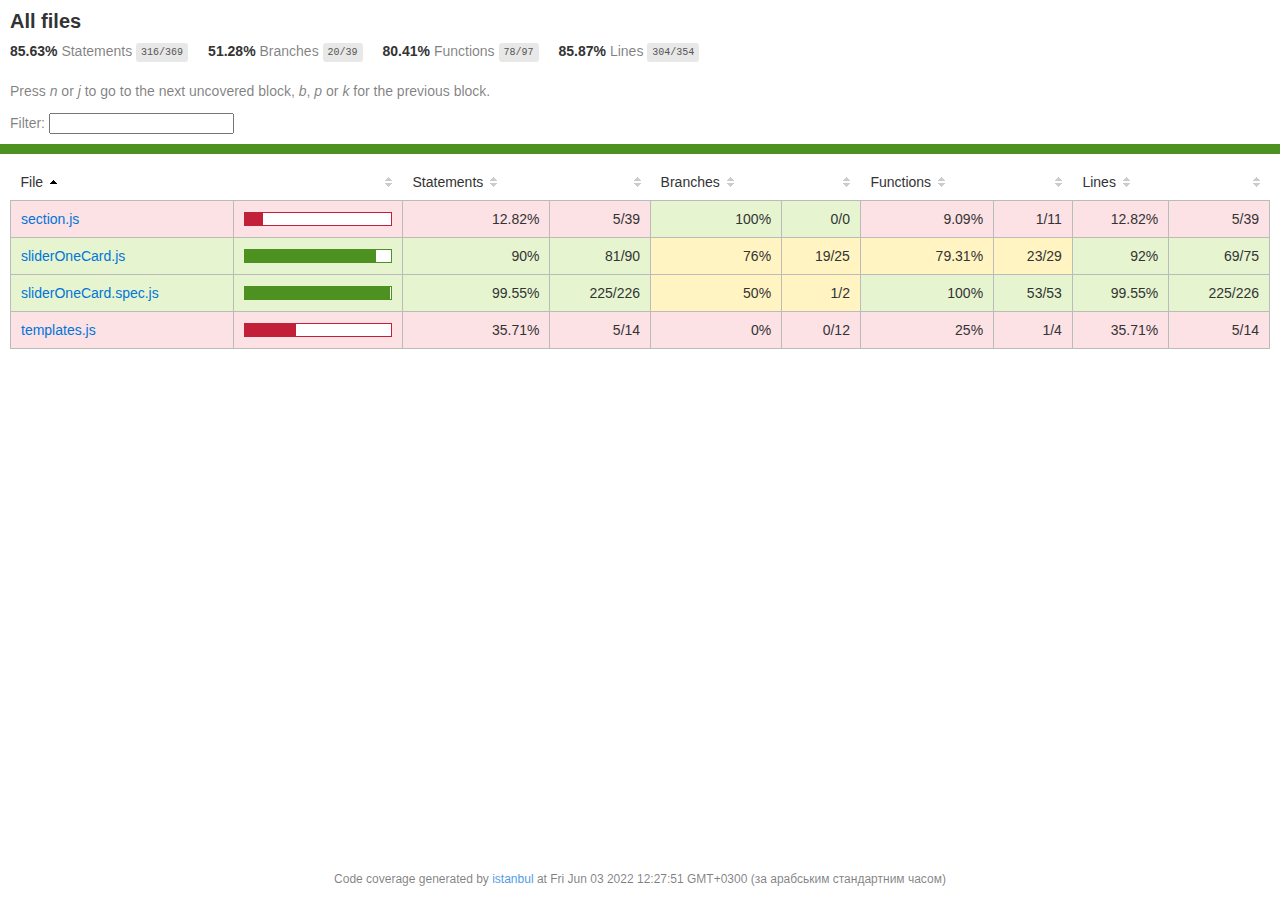
<file: coverage/Chrome 102.0.5005 (Windows 10.0.0)/index.html>
<!doctype html>
<html lang="en">

<head>
    <title>Code coverage report for All files</title>
    <meta charset="utf-8" />
    <link rel="stylesheet" href="prettify.css" />
    <link rel="stylesheet" href="base.css" />
    <link rel="shortcut icon" type="image/x-icon" href="favicon.png" />
    <meta name="viewport" content="width=device-width, initial-scale=1" />
    <style type='text/css'>
        .coverage-summary .sorter {
            background-image: url(sort-arrow-sprite.png);
        }
    </style>
</head>
    
<body>
<div class='wrapper'>
    <div class='pad1'>
        <h1>All files</h1>
        <div class='clearfix'>
            
            <div class='fl pad1y space-right2'>
                <span class="strong">85.63% </span>
                <span class="quiet">Statements</span>
                <span class='fraction'>316/369</span>
            </div>
        
            
            <div class='fl pad1y space-right2'>
                <span class="strong">51.28% </span>
                <span class="quiet">Branches</span>
                <span class='fraction'>20/39</span>
            </div>
        
            
            <div class='fl pad1y space-right2'>
                <span class="strong">80.41% </span>
                <span class="quiet">Functions</span>
                <span class='fraction'>78/97</span>
            </div>
        
            
            <div class='fl pad1y space-right2'>
                <span class="strong">85.87% </span>
                <span class="quiet">Lines</span>
                <span class='fraction'>304/354</span>
            </div>
        
            
        </div>
        <p class="quiet">
            Press <em>n</em> or <em>j</em> to go to the next uncovered block, <em>b</em>, <em>p</em> or <em>k</em> for the previous block.
        </p>
        <template id="filterTemplate">
            <div class="quiet">
                Filter:
                <input oninput="onInput()" type="search" id="fileSearch">
            </div>
        </template>
    </div>
    <div class='status-line high'></div>
    <div class="pad1">
<table class="coverage-summary">
<thead>
<tr>
   <th data-col="file" data-fmt="html" data-html="true" class="file">File</th>
   <th data-col="pic" data-type="number" data-fmt="html" data-html="true" class="pic"></th>
   <th data-col="statements" data-type="number" data-fmt="pct" class="pct">Statements</th>
   <th data-col="statements_raw" data-type="number" data-fmt="html" class="abs"></th>
   <th data-col="branches" data-type="number" data-fmt="pct" class="pct">Branches</th>
   <th data-col="branches_raw" data-type="number" data-fmt="html" class="abs"></th>
   <th data-col="functions" data-type="number" data-fmt="pct" class="pct">Functions</th>
   <th data-col="functions_raw" data-type="number" data-fmt="html" class="abs"></th>
   <th data-col="lines" data-type="number" data-fmt="pct" class="pct">Lines</th>
   <th data-col="lines_raw" data-type="number" data-fmt="html" class="abs"></th>
</tr>
</thead>
<tbody><tr>
	<td class="file low" data-value="section.js"><a href="section.js.html">section.js</a></td>
	<td data-value="12.82" class="pic low">
	<div class="chart"><div class="cover-fill" style="width: 12%"></div><div class="cover-empty" style="width: 88%"></div></div>
	</td>
	<td data-value="12.82" class="pct low">12.82%</td>
	<td data-value="39" class="abs low">5/39</td>
	<td data-value="100" class="pct high">100%</td>
	<td data-value="0" class="abs high">0/0</td>
	<td data-value="9.09" class="pct low">9.09%</td>
	<td data-value="11" class="abs low">1/11</td>
	<td data-value="12.82" class="pct low">12.82%</td>
	<td data-value="39" class="abs low">5/39</td>
	</tr>

<tr>
	<td class="file high" data-value="sliderOneCard.js"><a href="sliderOneCard.js.html">sliderOneCard.js</a></td>
	<td data-value="90" class="pic high">
	<div class="chart"><div class="cover-fill" style="width: 90%"></div><div class="cover-empty" style="width: 10%"></div></div>
	</td>
	<td data-value="90" class="pct high">90%</td>
	<td data-value="90" class="abs high">81/90</td>
	<td data-value="76" class="pct medium">76%</td>
	<td data-value="25" class="abs medium">19/25</td>
	<td data-value="79.31" class="pct medium">79.31%</td>
	<td data-value="29" class="abs medium">23/29</td>
	<td data-value="92" class="pct high">92%</td>
	<td data-value="75" class="abs high">69/75</td>
	</tr>

<tr>
	<td class="file high" data-value="sliderOneCard.spec.js"><a href="sliderOneCard.spec.js.html">sliderOneCard.spec.js</a></td>
	<td data-value="99.55" class="pic high">
	<div class="chart"><div class="cover-fill" style="width: 99%"></div><div class="cover-empty" style="width: 1%"></div></div>
	</td>
	<td data-value="99.55" class="pct high">99.55%</td>
	<td data-value="226" class="abs high">225/226</td>
	<td data-value="50" class="pct medium">50%</td>
	<td data-value="2" class="abs medium">1/2</td>
	<td data-value="100" class="pct high">100%</td>
	<td data-value="53" class="abs high">53/53</td>
	<td data-value="99.55" class="pct high">99.55%</td>
	<td data-value="226" class="abs high">225/226</td>
	</tr>

<tr>
	<td class="file low" data-value="templates.js"><a href="templates.js.html">templates.js</a></td>
	<td data-value="35.71" class="pic low">
	<div class="chart"><div class="cover-fill" style="width: 35%"></div><div class="cover-empty" style="width: 65%"></div></div>
	</td>
	<td data-value="35.71" class="pct low">35.71%</td>
	<td data-value="14" class="abs low">5/14</td>
	<td data-value="0" class="pct low">0%</td>
	<td data-value="12" class="abs low">0/12</td>
	<td data-value="25" class="pct low">25%</td>
	<td data-value="4" class="abs low">1/4</td>
	<td data-value="35.71" class="pct low">35.71%</td>
	<td data-value="14" class="abs low">5/14</td>
	</tr>

</tbody>
</table>
</div>
                <div class='push'></div><!-- for sticky footer -->
            </div><!-- /wrapper -->
            <div class='footer quiet pad2 space-top1 center small'>
                Code coverage generated by
                <a href="https://istanbul.js.org/" target="_blank" rel="noopener noreferrer">istanbul</a>
                at Fri Jun 03 2022 12:27:51 GMT+0300 (за арабським стандартним часом)
            </div>
        <script src="prettify.js"></script>
        <script>
            window.onload = function () {
                prettyPrint();
            };
        </script>
        <script src="sorter.js"></script>
        <script src="block-navigation.js"></script>
    </body>
</html>
</file>
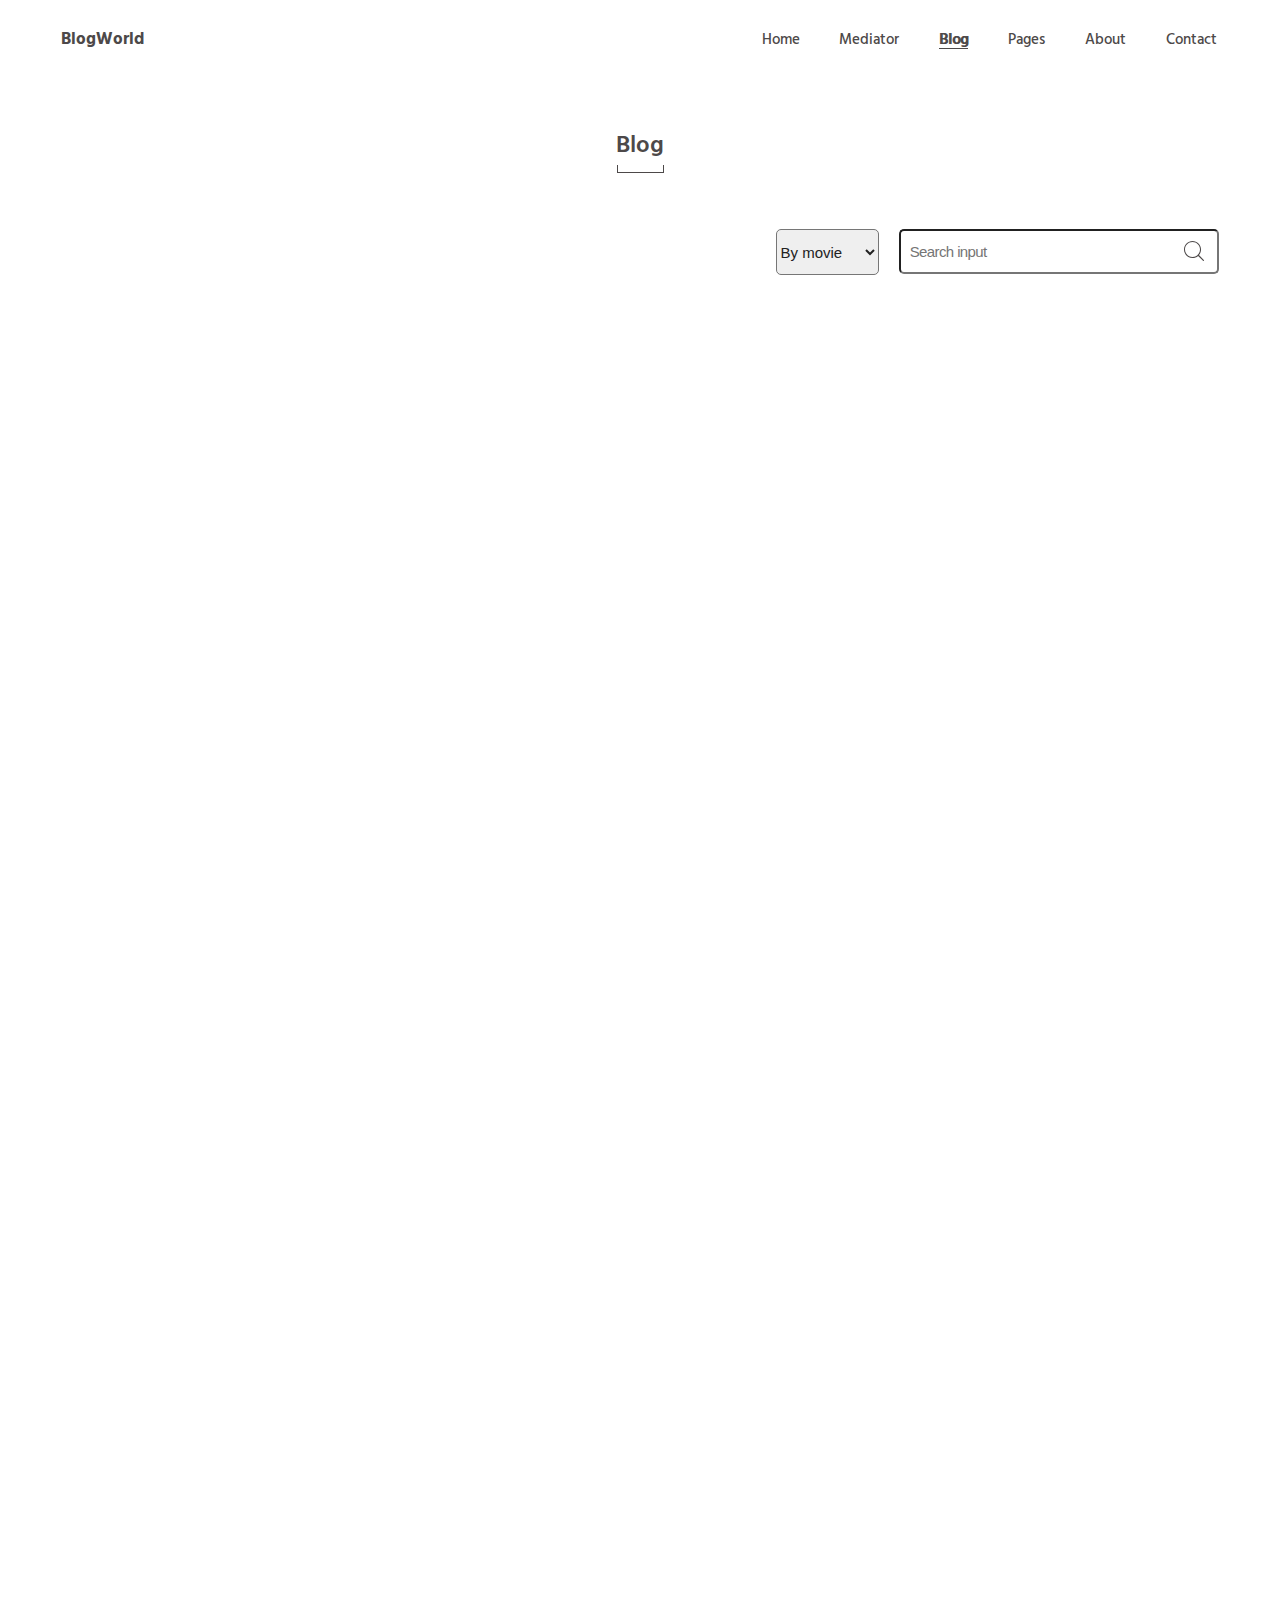
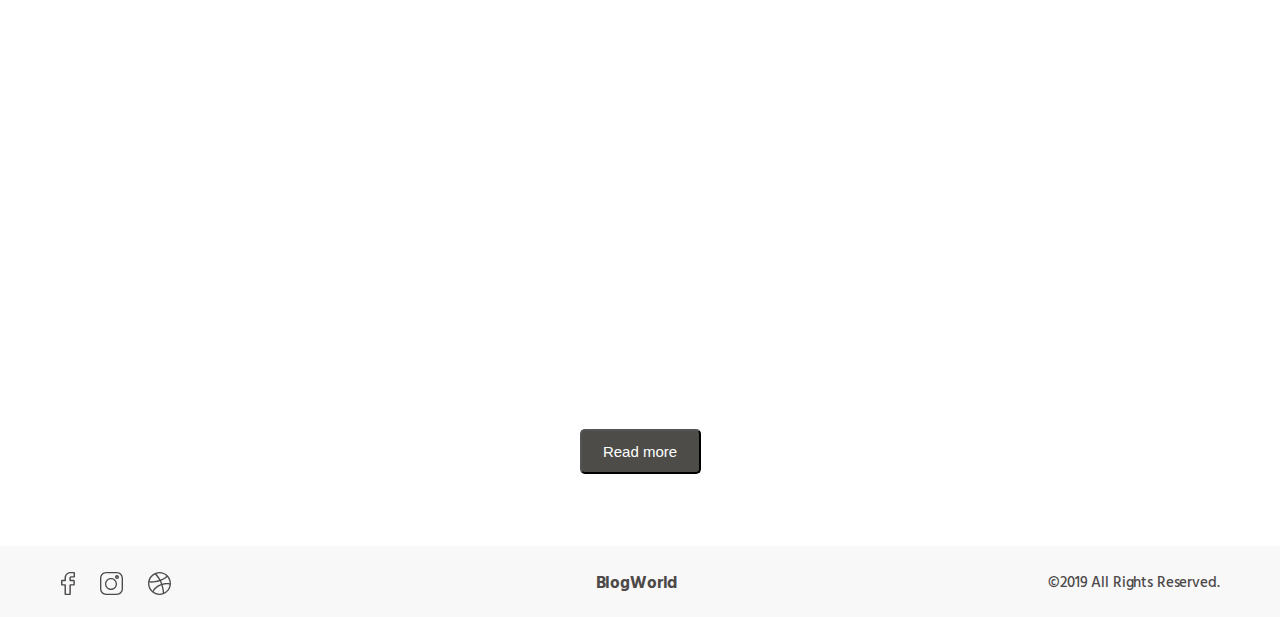
<file: blog.html>
<!DOCTYPE html>
<html lang="en">

<head>
    <meta charset="UTF-8">
    <meta http-equiv="X-UA-Compatible" content="IE=edge">
    <meta name="viewport" content="width=device-width, initial-scale=1.0">
    <title>Blog</title>
    <script type="module" src="./js/homePage.js"></script>
    <link rel="stylesheet" href="./css/reset.css">
    <link rel="stylesheet" href="./css/fonts.css">
    <link rel="stylesheet" href="./css/index.css">
    <script src="./simpleMWP/jquery/jquery-3.6.0.min.js"></script>
</head>

<body>
<header class="header header--blog">
    <div class="wrapper">
        <div class="header__wrap">
            <div class="header__logo">
                <a href="#!" class="header__logo-link">BlogWorld</a>
            </div>
            <nav class="header__nav">
                <ul class="header__list--blog">
                    <li class="header__item--blog">
                        <a href="./index.html" class="header__link">Home</a>
                    </li>
                    <li class="header__item">
                        <a href="./mediatorLibrary.html" class="header__link">Mediator</a>
                    </li>
                    <li class="header__item">
                        <a href="#!" class="header__link header__link--this-page">Blog</a>
                    </li>
                    <li class="header__item">
                        <a href="./index.html#pages" class="header__link">Pages</a>
                    </li>
                    <li class="header__item">
                        <a href="./index.html#about" class="header__link">About</a>
                    </li>
                    <li class="header__item">
                        <a href="./index.html#contact" class="header__link">Contact</a>
                    </li>
                </ul>
            </nav>
        </div>
    </div>
</header>
<main class="main-blog">

    <div id="appBlog"></div>

</main>
<footer class="footer footer--blog">
    <div class="wrapper">
        <div class="footer__container--blog">
            <ul class="social-links">
                <li class="social-links__link">
                    <a href="https://www.facebook.com/enespanol"><img src="./img/icons/a-icon-facebook.svg" alt="facebook"></a>
                </li>
                <li class="social-links__link">
                    <a href="https://about.instagram.com/"><img src="./img/icons/a-icon-instagram.svg" alt="instagram"></a>
                </li>
                <li class="social-links__link">
                    <a href="https://dribbble.com/"><img src="./img/icons/a-icon-dribbble.svg" alt="dribbble"></a>
                </li>
            </ul>
            <div class="header__logo">
                <a href="#!" class="header__logo-link">BlogWorld</a>
            </div>
            <p>©2019 All Rights Reserved.</p>
        </div>
    </div>
</footer>
<script type="module" src="./simpleMWP/simpleMWP/jqueryMWP.js"></script>
<script type="module" src="./js/blogPage.js" defer></script>
<script type="module" src="js/searchMoviesForBlogPage.js"></script>
</body>
</html>
</file>
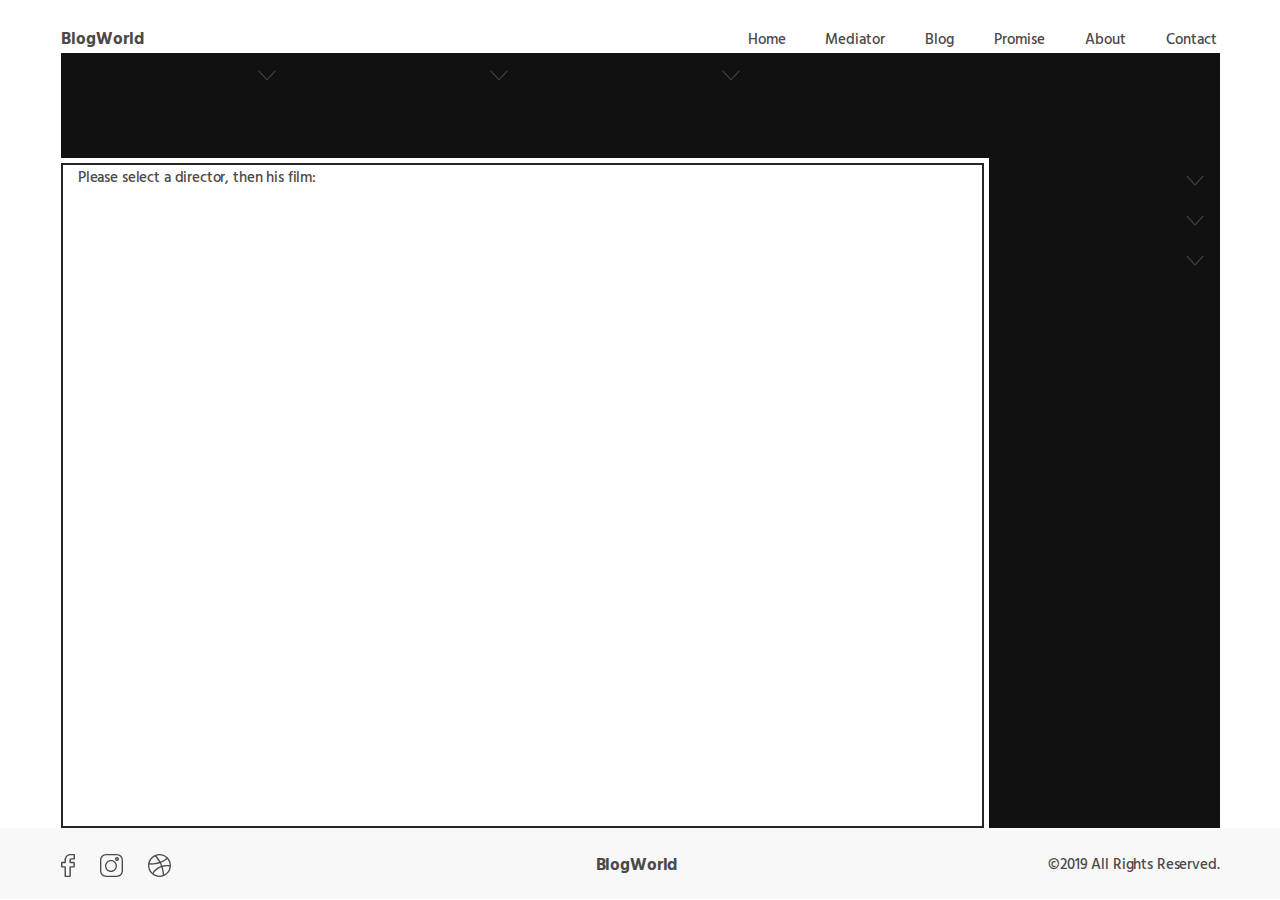
<file: mediatorLibrary.html>
<!DOCTYPE html>
<html lang="en">

<head>
    <meta charset="UTF-8">
    <meta http-equiv="X-UA-Compatible" content="IE=edge">
    <meta name="viewport" content="width=device-width, initial-scale=1.0">
    <title>Media</title>
    <link rel="stylesheet" href="./css/reset.css">
    <link rel="stylesheet" href="./css/fonts.css">
    <link rel="stylesheet" href="./css/index.css">
</head>

<body class="media-body">
<header class="header header--blog">
    <div class="wrapper">
        <div class="header__wrap">
            <div class="header__logo">
                <a href="#!" class="header__logo-link">BlogWorld</a>
            </div>
            <nav class="header__nav">
                <ul class="header__list--blog">
                    <li class="header__item--blog">
                        <a href="./index.html" class="header__link">Home</a>
                    </li>
                    <li class="header__item">
                        <a href="./mediatorLibrary.html" class="header__link">Mediator</a>
                    </li>
                    <li class="header__item">
                        <a href="blog.html" class="header__link">Blog</a>
                    </li>
                    <li class="header__item">
                        <a href="./promise.html" class="header__link">Promise</a>
                    </li>
                    <li class="header__item">
                        <a href="./index.html#about" class="header__link">About</a>
                    </li>
                    <li class="header__item">
                        <a href="./index.html#contact" class="header__link">Contact</a>
                    </li>
                </ul>
            </nav>
        </div>
    </div>
</header>
<main class="media">
    <div class="wrapper">
        <nav class="media-nav">
            <button class="media-aside__dropdown-btn btn-1 btn-1--nav">
                <img class="media-aside__arrow" src="./img/icons/a-icon-arrow.svg" alt="arrow">
            </button>
            <div class="media-nav__dropdown-container nav-drop-1 drop-container"></div>
            <button class="media-aside__dropdown-btn btn-2 btn-2--nav">
                <img class="media-aside__arrow" src="./img/icons/a-icon-arrow.svg" alt="arrow">
            </button>
            <div class="media-nav__dropdown-container nav-drop-2 drop-container"></div>
            <button class="media-aside__dropdown-btn btn-3 btn-3--nav">
                <img class="media-aside__arrow" src="./img/icons/a-icon-arrow.svg" alt="arrow">
            </button>
            <div class="media-nav__dropdown-container nav-drop-3 drop-container"></div>
        </nav>
        <section class="media-content">
            <div class="media-content__window__wrap">
                <div class="media-content__window">
                    <p> &nbsp &nbsp Please select a director, then his film:</p>
                </div>
                <div class="media-content__window__text"></div>
            </div>
            <aside class="media-aside">
                <button class="media-aside__dropdown-btn btn-1">
                    <img class="media-aside__arrow" src="./img/icons/a-icon-arrow.svg" alt="arrow">
                </button>
                <div class="media-aside__dropdown-container drop-container"></div>
                <button class="media-aside__dropdown-btn btn-2">
                    <img class="media-aside__arrow" src="./img/icons/a-icon-arrow.svg" alt="arrow">
                </button>
                <div class="media-aside__dropdown-container drop-container"></div>
                <button class="media-aside__dropdown-btn btn-3">
                    <img class="media-aside__arrow" src="./img/icons/a-icon-arrow.svg" alt="arrow">
                </button>
                <div class="media-aside__dropdown-container drop-container"></div>
            </aside>
        </section>
    </div>
</main>
<footer class="footer footer--blog">
    <div class="wrapper">
        <div class="footer__container--blog">
            <ul class="social-links">
                <li class="social-links__link">
                    <a href="https://www.facebook.com/enespanol"><img src="./img/icons/a-icon-facebook.svg"
                                                                      alt="facebook"></a>
                </li>
                <li class="social-links__link">
                    <a href="https://about.instagram.com/"><img src="./img/icons/a-icon-instagram.svg" alt="instagram"></a>
                </li>
                <li class="social-links__link">
                    <a href="https://dribbble.com/"><img src="./img/icons/a-icon-dribbble.svg" alt="dribbble"></a>
                </li>
            </ul>
            <div class="header__logo">
                <a href="#!" class="header__logo-link">BlogWorld</a>
            </div>
            <p>©2019 All Rights Reserved.</p>
        </div>
    </div>
</footer>
<script type="module" src="./js/mediatorLibrary.js"></script>
</body>
</html>
</file>
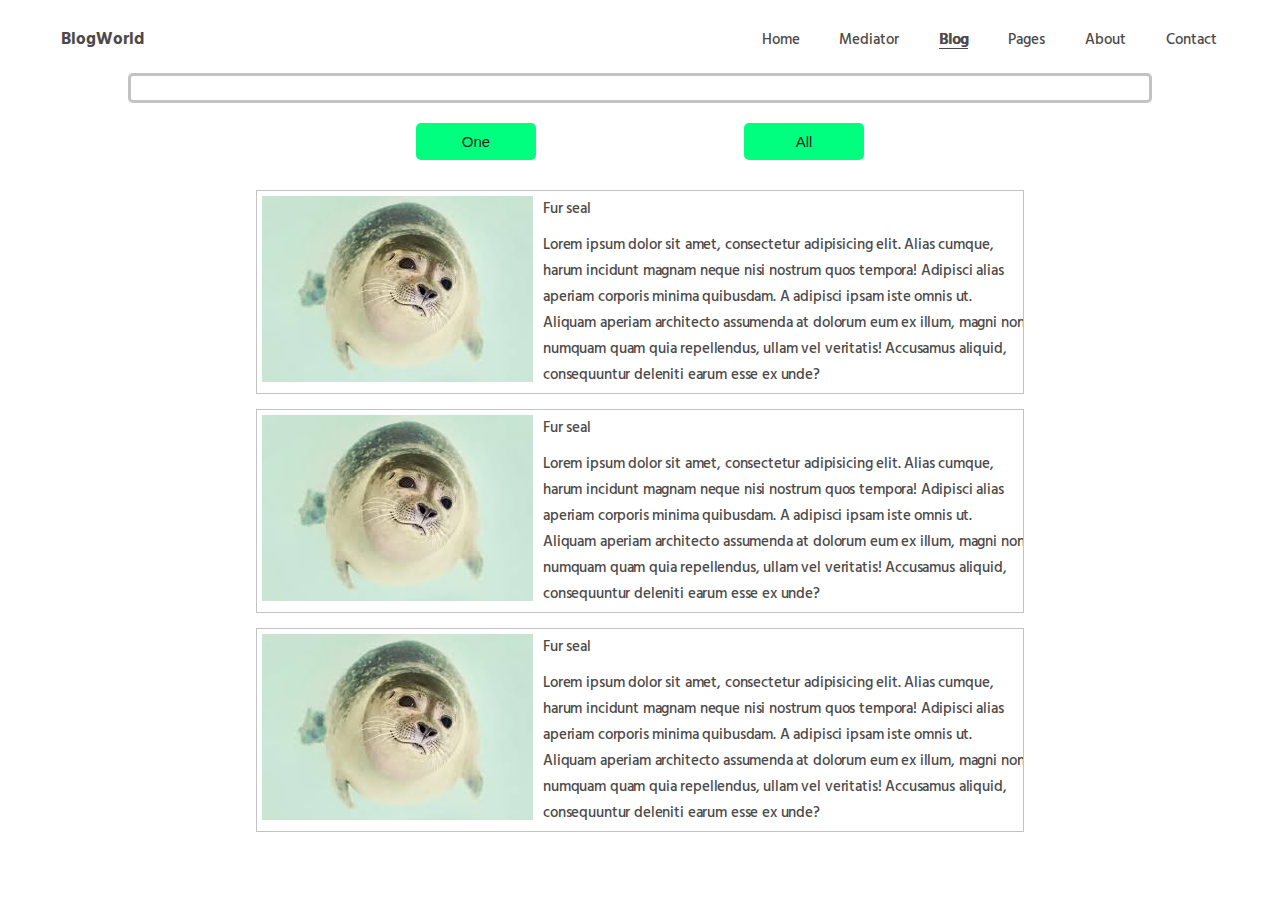
<file: promise.html>
<!doctype html>
<html lang="en">
<head>
    <meta charset="UTF-8">
    <meta name="viewport"
          content="width=device-width, user-scalable=no, initial-scale=1.0, maximum-scale=1.0, minimum-scale=1.0">
    <meta http-equiv="X-UA-Compatible" content="ie=edge">
    <title>Seal</title>
    <link rel="stylesheet" href="./css/reset.css">
    <link rel="stylesheet" href="./css/fonts.css">
    <link rel="stylesheet" href="./css/index.css">
    <link rel="stylesheet" href="./css/promise.css">
</head>
<body>

<header class="header header--blog">
    <div class="wrapper">
        <div class="header__wrap">
            <div class="header__logo">
                <a href="#!" class="header__logo-link">BlogWorld</a>
            </div>
            <nav class="header__nav">
                <ul class="header__list--blog">
                    <li class="header__item--blog">
                        <a href="./index.html" class="header__link">Home</a>
                    </li>
                    <li class="header__item">
                        <a href="./mediatorLibrary.html" class="header__link">Mediator</a>
                    </li>
                    <li class="header__item">
                        <a href="#!" class="header__link header__link--this-page">Blog</a>
                    </li>
                    <li class="header__item">
                        <a href="./index.html#pages" class="header__link">Pages</a>
                    </li>
                    <li class="header__item">
                        <a href="./index.html#about" class="header__link">About</a>
                    </li>
                    <li class="header__item">
                        <a href="./index.html#contact" class="header__link">Contact</a>
                    </li>
                </ul>
            </nav>
        </div>
    </div>
</header>

<main class="main">
    <div class="main__controlBlock controlBlock">

<!--        <header class="header">-->
            <div class="controlBlock__loader loader">
                <div class="loader__filling"></div>
            </div>
<!--        </header>-->

    <div class="controlBlock__btn-wrap">
        <button class="controlBlock__btn btn btn--one">One</button>
        <button class="controlBlock__btn btn btn--all">All</button>
    </div>

    </div>

    <div class="main__card_wrap">
        <article class="main__article article">
            <img src="./img/seal.jpg" alt="seal" class="article__img">
            <div class="article__content-wrap">
            <h1 class="article__title">Fur seal</h1>
            <p class="article__sub-title">Lorem ipsum dolor sit amet,
                consectetur adipisicing elit. Alias cumque, harum incidunt
                magnam neque nisi nostrum quos tempora! Adipisci alias aperiam
                corporis minima quibusdam. A adipisci ipsam iste omnis ut.
                Aliquam aperiam architecto assumenda at dolorum eum ex illum,
                magni non numquam quam quia repellendus, ullam vel veritatis!
                Accusamus aliquid, consequuntur deleniti earum esse ex unde?
            </p>
            </div>
        </article>
        <article class="main__article article">
            <img src="./img/seal.jpg" alt="seal" class="article__img">
            <div class="article__content-wrap">
            <h1 class="article__title">Fur seal</h1>
            <p class="article__sub-title">Lorem ipsum dolor sit amet,
                consectetur adipisicing elit. Alias cumque, harum incidunt
                magnam neque nisi nostrum quos tempora! Adipisci alias aperiam
                corporis minima quibusdam. A adipisci ipsam iste omnis ut.
                Aliquam aperiam architecto assumenda at dolorum eum ex illum,
                magni non numquam quam quia repellendus, ullam vel veritatis!
                Accusamus aliquid, consequuntur deleniti earum esse ex unde?
            </p>
            </div>
        </article>
        <article class="main__article article">
            <img src="./img/seal.jpg" alt="seal" class="article__img">
            <div class="article__content-wrap">
                <h1 class="article__title">Fur seal</h1>
                <p class="article__sub-title">Lorem ipsum dolor sit amet,
                    consectetur adipisicing elit. Alias cumque, harum incidunt
                    magnam neque nisi nostrum quos tempora! Adipisci alias aperiam
                    corporis minima quibusdam. A adipisci ipsam iste omnis ut.
                    Aliquam aperiam architecto assumenda at dolorum eum ex illum,
                    magni non numquam quam quia repellendus, ullam vel veritatis!
                    Accusamus aliquid, consequuntur deleniti earum esse ex unde?
                </p>
            </div>
        </article>
    </div>

</main>


<script src="js/promise.js"></script>
</body>
</html>
</file>
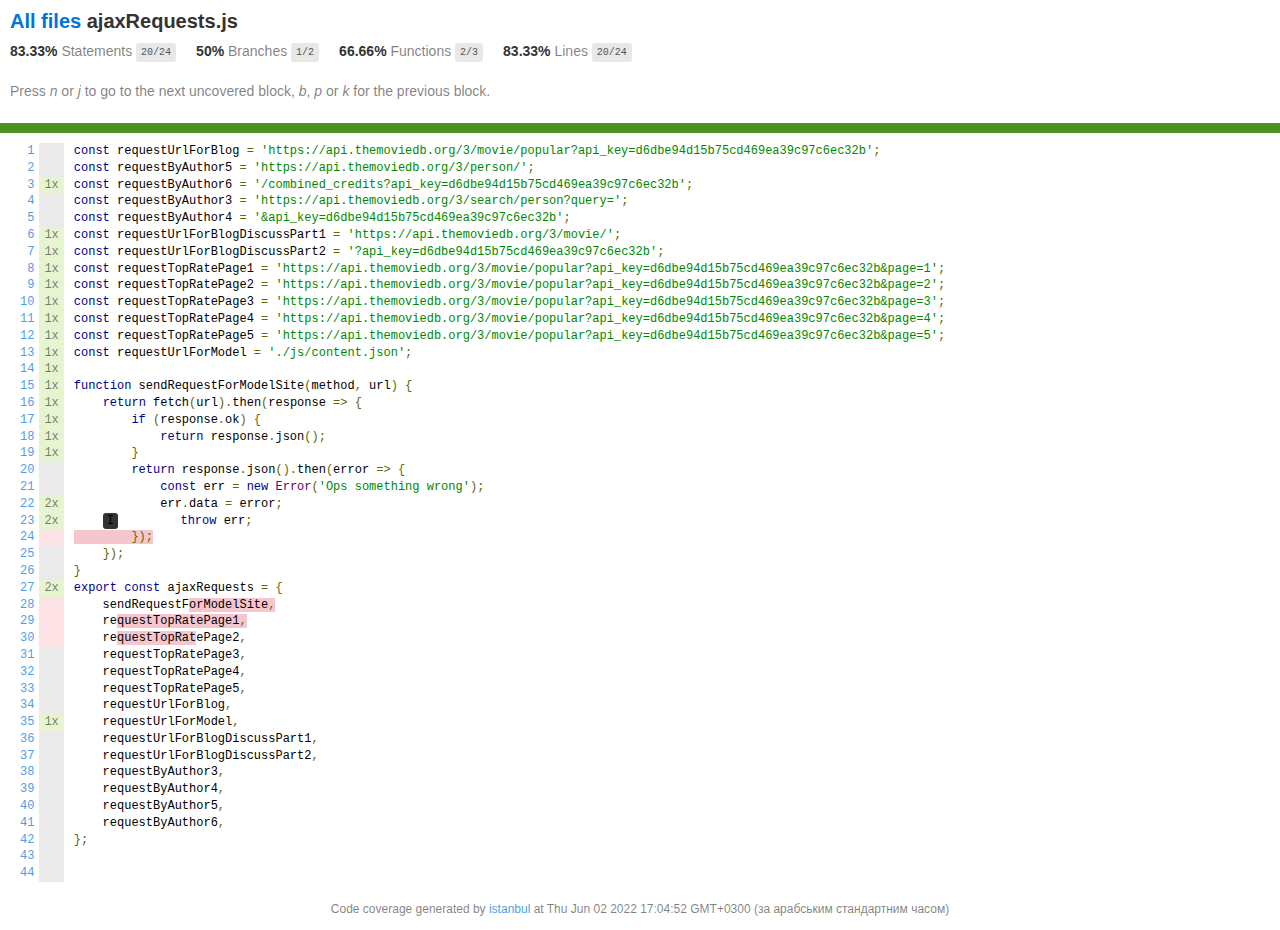
<file: coverage/Chrome 102.0.5005 (Windows 10.0.0)/ajaxRequests.js.html>
<!doctype html>
<html lang="en">

<head>
    <title>Code coverage report for ajaxRequests.js</title>
    <meta charset="utf-8" />
    <link rel="stylesheet" href="prettify.css" />
    <link rel="stylesheet" href="base.css" />
    <link rel="shortcut icon" type="image/x-icon" href="favicon.png" />
    <meta name="viewport" content="width=device-width, initial-scale=1" />
    <style type='text/css'>
        .coverage-summary .sorter {
            background-image: url(sort-arrow-sprite.png);
        }
    </style>
</head>
    
<body>
<div class='wrapper'>
    <div class='pad1'>
        <h1><a href="index.html">All files</a> ajaxRequests.js</h1>
        <div class='clearfix'>
            
            <div class='fl pad1y space-right2'>
                <span class="strong">83.33% </span>
                <span class="quiet">Statements</span>
                <span class='fraction'>20/24</span>
            </div>
        
            
            <div class='fl pad1y space-right2'>
                <span class="strong">50% </span>
                <span class="quiet">Branches</span>
                <span class='fraction'>1/2</span>
            </div>
        
            
            <div class='fl pad1y space-right2'>
                <span class="strong">66.66% </span>
                <span class="quiet">Functions</span>
                <span class='fraction'>2/3</span>
            </div>
        
            
            <div class='fl pad1y space-right2'>
                <span class="strong">83.33% </span>
                <span class="quiet">Lines</span>
                <span class='fraction'>20/24</span>
            </div>
        
            
        </div>
        <p class="quiet">
            Press <em>n</em> or <em>j</em> to go to the next uncovered block, <em>b</em>, <em>p</em> or <em>k</em> for the previous block.
        </p>
        <template id="filterTemplate">
            <div class="quiet">
                Filter:
                <input oninput="onInput()" type="search" id="fileSearch">
            </div>
        </template>
    </div>
    <div class='status-line high'></div>
    <pre><table class="coverage">
<tr><td class="line-count quiet"><a name='L1'></a><a href='#L1'>1</a>
<a name='L2'></a><a href='#L2'>2</a>
<a name='L3'></a><a href='#L3'>3</a>
<a name='L4'></a><a href='#L4'>4</a>
<a name='L5'></a><a href='#L5'>5</a>
<a name='L6'></a><a href='#L6'>6</a>
<a name='L7'></a><a href='#L7'>7</a>
<a name='L8'></a><a href='#L8'>8</a>
<a name='L9'></a><a href='#L9'>9</a>
<a name='L10'></a><a href='#L10'>10</a>
<a name='L11'></a><a href='#L11'>11</a>
<a name='L12'></a><a href='#L12'>12</a>
<a name='L13'></a><a href='#L13'>13</a>
<a name='L14'></a><a href='#L14'>14</a>
<a name='L15'></a><a href='#L15'>15</a>
<a name='L16'></a><a href='#L16'>16</a>
<a name='L17'></a><a href='#L17'>17</a>
<a name='L18'></a><a href='#L18'>18</a>
<a name='L19'></a><a href='#L19'>19</a>
<a name='L20'></a><a href='#L20'>20</a>
<a name='L21'></a><a href='#L21'>21</a>
<a name='L22'></a><a href='#L22'>22</a>
<a name='L23'></a><a href='#L23'>23</a>
<a name='L24'></a><a href='#L24'>24</a>
<a name='L25'></a><a href='#L25'>25</a>
<a name='L26'></a><a href='#L26'>26</a>
<a name='L27'></a><a href='#L27'>27</a>
<a name='L28'></a><a href='#L28'>28</a>
<a name='L29'></a><a href='#L29'>29</a>
<a name='L30'></a><a href='#L30'>30</a>
<a name='L31'></a><a href='#L31'>31</a>
<a name='L32'></a><a href='#L32'>32</a>
<a name='L33'></a><a href='#L33'>33</a>
<a name='L34'></a><a href='#L34'>34</a>
<a name='L35'></a><a href='#L35'>35</a>
<a name='L36'></a><a href='#L36'>36</a>
<a name='L37'></a><a href='#L37'>37</a>
<a name='L38'></a><a href='#L38'>38</a>
<a name='L39'></a><a href='#L39'>39</a>
<a name='L40'></a><a href='#L40'>40</a>
<a name='L41'></a><a href='#L41'>41</a>
<a name='L42'></a><a href='#L42'>42</a>
<a name='L43'></a><a href='#L43'>43</a>
<a name='L44'></a><a href='#L44'>44</a></td><td class="line-coverage quiet"><span class="cline-any cline-neutral">&nbsp;</span>
<span class="cline-any cline-neutral">&nbsp;</span>
<span class="cline-any cline-yes">1x</span>
<span class="cline-any cline-neutral">&nbsp;</span>
<span class="cline-any cline-neutral">&nbsp;</span>
<span class="cline-any cline-yes">1x</span>
<span class="cline-any cline-yes">1x</span>
<span class="cline-any cline-yes">1x</span>
<span class="cline-any cline-yes">1x</span>
<span class="cline-any cline-yes">1x</span>
<span class="cline-any cline-yes">1x</span>
<span class="cline-any cline-yes">1x</span>
<span class="cline-any cline-yes">1x</span>
<span class="cline-any cline-yes">1x</span>
<span class="cline-any cline-yes">1x</span>
<span class="cline-any cline-yes">1x</span>
<span class="cline-any cline-yes">1x</span>
<span class="cline-any cline-yes">1x</span>
<span class="cline-any cline-yes">1x</span>
<span class="cline-any cline-neutral">&nbsp;</span>
<span class="cline-any cline-neutral">&nbsp;</span>
<span class="cline-any cline-yes">2x</span>
<span class="cline-any cline-yes">2x</span>
<span class="cline-any cline-no">&nbsp;</span>
<span class="cline-any cline-neutral">&nbsp;</span>
<span class="cline-any cline-neutral">&nbsp;</span>
<span class="cline-any cline-yes">2x</span>
<span class="cline-any cline-no">&nbsp;</span>
<span class="cline-any cline-no">&nbsp;</span>
<span class="cline-any cline-no">&nbsp;</span>
<span class="cline-any cline-neutral">&nbsp;</span>
<span class="cline-any cline-neutral">&nbsp;</span>
<span class="cline-any cline-neutral">&nbsp;</span>
<span class="cline-any cline-neutral">&nbsp;</span>
<span class="cline-any cline-yes">1x</span>
<span class="cline-any cline-neutral">&nbsp;</span>
<span class="cline-any cline-neutral">&nbsp;</span>
<span class="cline-any cline-neutral">&nbsp;</span>
<span class="cline-any cline-neutral">&nbsp;</span>
<span class="cline-any cline-neutral">&nbsp;</span>
<span class="cline-any cline-neutral">&nbsp;</span>
<span class="cline-any cline-neutral">&nbsp;</span>
<span class="cline-any cline-neutral">&nbsp;</span>
<span class="cline-any cline-neutral">&nbsp;</span></td><td class="text"><pre class="prettyprint lang-js">const requestUrlForBlog = 'https://api.themoviedb.org/3/movie/popular?api_key=d6dbe94d15b75cd469ea39c97c6ec32b';
const requestByAuthor5 = 'https://api.themoviedb.org/3/person/';
const requestByAuthor6 = '/combined_credits?api_key=d6dbe94d15b75cd469ea39c97c6ec32b';
const requestByAuthor3 = 'https://api.themoviedb.org/3/search/person?query=';
const requestByAuthor4 = '&amp;api_key=d6dbe94d15b75cd469ea39c97c6ec32b';
const requestUrlForBlogDiscussPart1 = 'https://api.themoviedb.org/3/movie/';
const requestUrlForBlogDiscussPart2 = '?api_key=d6dbe94d15b75cd469ea39c97c6ec32b';
const requestTopRatePage1 = 'https://api.themoviedb.org/3/movie/popular?api_key=d6dbe94d15b75cd469ea39c97c6ec32b&amp;page=1';
const requestTopRatePage2 = 'https://api.themoviedb.org/3/movie/popular?api_key=d6dbe94d15b75cd469ea39c97c6ec32b&amp;page=2';
const requestTopRatePage3 = 'https://api.themoviedb.org/3/movie/popular?api_key=d6dbe94d15b75cd469ea39c97c6ec32b&amp;page=3';
const requestTopRatePage4 = 'https://api.themoviedb.org/3/movie/popular?api_key=d6dbe94d15b75cd469ea39c97c6ec32b&amp;page=4';
const requestTopRatePage5 = 'https://api.themoviedb.org/3/movie/popular?api_key=d6dbe94d15b75cd469ea39c97c6ec32b&amp;page=5';
const requestUrlForModel = './js/content.json';
&nbsp;
function sendRequestForModelSite(method, url) {
    return fetch(url).then(response =&gt; {
        if (response.ok) {
            return response.json();
        }
        return response.json().then(error =&gt; {
            const err = new Error('Ops something wrong');
            err.data = error;
    <span class="missing-if-branch" title="if path not taken" >I</span>        throw err;
<span class="cstat-no" title="statement not covered" >        });</span>
    });
}
export const ajaxRequests = {<span class="fstat-no" title="function not covered" ></span>
    sendRequestF<span class="cstat-no" title="statement not covered" >orModelSite,</span>
    re<span class="cstat-no" title="statement not covered" >questTopRatePage1,</span>
    re<span class="cstat-no" title="statement not covered" >questTopRat</span>ePage2,
    requestTopRatePage3,
    requestTopRatePage4,
    requestTopRatePage5,
    requestUrlForBlog,
    requestUrlForModel,
    requestUrlForBlogDiscussPart1,
    requestUrlForBlogDiscussPart2,
    requestByAuthor3,
    requestByAuthor4,
    requestByAuthor5,
    requestByAuthor6,
};
&nbsp;
&nbsp;</pre></td></tr></table></pre>

                <div class='push'></div><!-- for sticky footer -->
            </div><!-- /wrapper -->
            <div class='footer quiet pad2 space-top1 center small'>
                Code coverage generated by
                <a href="https://istanbul.js.org/" target="_blank" rel="noopener noreferrer">istanbul</a>
                at Thu Jun 02 2022 17:04:52 GMT+0300 (за арабським стандартним часом)
            </div>
        <script src="prettify.js"></script>
        <script>
            window.onload = function () {
                prettyPrint();
            };
        </script>
        <script src="sorter.js"></script>
        <script src="block-navigation.js"></script>
    </body>
</html>
</file>
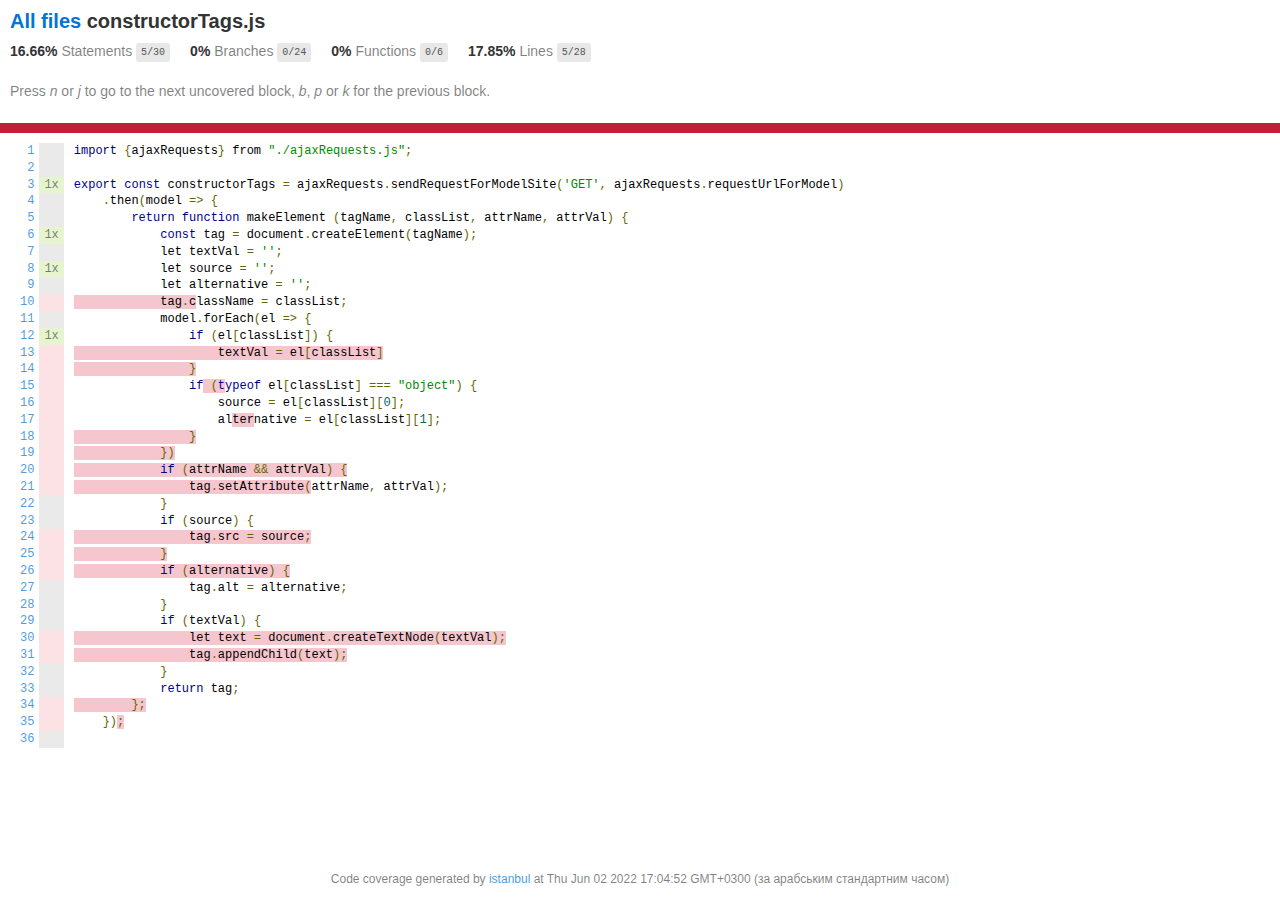
<file: coverage/Chrome 102.0.5005 (Windows 10.0.0)/constructorTags.js.html>
<!doctype html>
<html lang="en">

<head>
    <title>Code coverage report for constructorTags.js</title>
    <meta charset="utf-8" />
    <link rel="stylesheet" href="prettify.css" />
    <link rel="stylesheet" href="base.css" />
    <link rel="shortcut icon" type="image/x-icon" href="favicon.png" />
    <meta name="viewport" content="width=device-width, initial-scale=1" />
    <style type='text/css'>
        .coverage-summary .sorter {
            background-image: url(sort-arrow-sprite.png);
        }
    </style>
</head>
    
<body>
<div class='wrapper'>
    <div class='pad1'>
        <h1><a href="index.html">All files</a> constructorTags.js</h1>
        <div class='clearfix'>
            
            <div class='fl pad1y space-right2'>
                <span class="strong">16.66% </span>
                <span class="quiet">Statements</span>
                <span class='fraction'>5/30</span>
            </div>
        
            
            <div class='fl pad1y space-right2'>
                <span class="strong">0% </span>
                <span class="quiet">Branches</span>
                <span class='fraction'>0/24</span>
            </div>
        
            
            <div class='fl pad1y space-right2'>
                <span class="strong">0% </span>
                <span class="quiet">Functions</span>
                <span class='fraction'>0/6</span>
            </div>
        
            
            <div class='fl pad1y space-right2'>
                <span class="strong">17.85% </span>
                <span class="quiet">Lines</span>
                <span class='fraction'>5/28</span>
            </div>
        
            
        </div>
        <p class="quiet">
            Press <em>n</em> or <em>j</em> to go to the next uncovered block, <em>b</em>, <em>p</em> or <em>k</em> for the previous block.
        </p>
        <template id="filterTemplate">
            <div class="quiet">
                Filter:
                <input oninput="onInput()" type="search" id="fileSearch">
            </div>
        </template>
    </div>
    <div class='status-line low'></div>
    <pre><table class="coverage">
<tr><td class="line-count quiet"><a name='L1'></a><a href='#L1'>1</a>
<a name='L2'></a><a href='#L2'>2</a>
<a name='L3'></a><a href='#L3'>3</a>
<a name='L4'></a><a href='#L4'>4</a>
<a name='L5'></a><a href='#L5'>5</a>
<a name='L6'></a><a href='#L6'>6</a>
<a name='L7'></a><a href='#L7'>7</a>
<a name='L8'></a><a href='#L8'>8</a>
<a name='L9'></a><a href='#L9'>9</a>
<a name='L10'></a><a href='#L10'>10</a>
<a name='L11'></a><a href='#L11'>11</a>
<a name='L12'></a><a href='#L12'>12</a>
<a name='L13'></a><a href='#L13'>13</a>
<a name='L14'></a><a href='#L14'>14</a>
<a name='L15'></a><a href='#L15'>15</a>
<a name='L16'></a><a href='#L16'>16</a>
<a name='L17'></a><a href='#L17'>17</a>
<a name='L18'></a><a href='#L18'>18</a>
<a name='L19'></a><a href='#L19'>19</a>
<a name='L20'></a><a href='#L20'>20</a>
<a name='L21'></a><a href='#L21'>21</a>
<a name='L22'></a><a href='#L22'>22</a>
<a name='L23'></a><a href='#L23'>23</a>
<a name='L24'></a><a href='#L24'>24</a>
<a name='L25'></a><a href='#L25'>25</a>
<a name='L26'></a><a href='#L26'>26</a>
<a name='L27'></a><a href='#L27'>27</a>
<a name='L28'></a><a href='#L28'>28</a>
<a name='L29'></a><a href='#L29'>29</a>
<a name='L30'></a><a href='#L30'>30</a>
<a name='L31'></a><a href='#L31'>31</a>
<a name='L32'></a><a href='#L32'>32</a>
<a name='L33'></a><a href='#L33'>33</a>
<a name='L34'></a><a href='#L34'>34</a>
<a name='L35'></a><a href='#L35'>35</a>
<a name='L36'></a><a href='#L36'>36</a></td><td class="line-coverage quiet"><span class="cline-any cline-neutral">&nbsp;</span>
<span class="cline-any cline-neutral">&nbsp;</span>
<span class="cline-any cline-yes">1x</span>
<span class="cline-any cline-neutral">&nbsp;</span>
<span class="cline-any cline-neutral">&nbsp;</span>
<span class="cline-any cline-yes">1x</span>
<span class="cline-any cline-neutral">&nbsp;</span>
<span class="cline-any cline-yes">1x</span>
<span class="cline-any cline-neutral">&nbsp;</span>
<span class="cline-any cline-no">&nbsp;</span>
<span class="cline-any cline-neutral">&nbsp;</span>
<span class="cline-any cline-yes">1x</span>
<span class="cline-any cline-no">&nbsp;</span>
<span class="cline-any cline-no">&nbsp;</span>
<span class="cline-any cline-no">&nbsp;</span>
<span class="cline-any cline-no">&nbsp;</span>
<span class="cline-any cline-no">&nbsp;</span>
<span class="cline-any cline-no">&nbsp;</span>
<span class="cline-any cline-no">&nbsp;</span>
<span class="cline-any cline-no">&nbsp;</span>
<span class="cline-any cline-no">&nbsp;</span>
<span class="cline-any cline-neutral">&nbsp;</span>
<span class="cline-any cline-neutral">&nbsp;</span>
<span class="cline-any cline-no">&nbsp;</span>
<span class="cline-any cline-no">&nbsp;</span>
<span class="cline-any cline-no">&nbsp;</span>
<span class="cline-any cline-neutral">&nbsp;</span>
<span class="cline-any cline-neutral">&nbsp;</span>
<span class="cline-any cline-neutral">&nbsp;</span>
<span class="cline-any cline-no">&nbsp;</span>
<span class="cline-any cline-no">&nbsp;</span>
<span class="cline-any cline-neutral">&nbsp;</span>
<span class="cline-any cline-neutral">&nbsp;</span>
<span class="cline-any cline-no">&nbsp;</span>
<span class="cline-any cline-no">&nbsp;</span>
<span class="cline-any cline-neutral">&nbsp;</span></td><td class="text"><pre class="prettyprint lang-js">import {ajaxRequests} from "./ajaxRequests.js";
&nbsp;
export const constructorTags = ajaxRequests.sendRequestForModelSite('GET', ajaxRequests.requestUrlForModel)
    .then(model =&gt; {
        return function makeElement (tagName, classList, attrName, attrVal) {
            const tag = document.createElement(tagName);
            let textVal = '';
            let source = '';
            let alternative = '';
<span class="fstat-no" title="function not covered" >            tag.c</span>lassName = classList;<span class="cstat-no" title="statement not covered" ><span class="cstat-no" title="statement not covered" ><span class="cstat-no" title="statement not covered" ><span class="fstat-no" title="function not covered" ><span class="fstat-no" title="function not covered" ></span></span></span></span></span>
            model.forEach(el =&gt; {
                if (el[classList]) {<span class="fstat-no" title="function not covered" ></span>
<span class="cstat-no" title="statement not covered" ><span class="fstat-no" title="function not covered" >                    textVal = </span>el[classList]</span>
<span class="cstat-no" title="statement not covered" >                }</span>
                if<span class="cstat-no" title="statement not covered" > (t</span>ypeof el[classList] === "object") {
<span class="cstat-no" title="statement not covered" ></span>                    source = el[classList][0];
                    al<span class="cstat-no" title="statement not covered" >ter</span>native = el[classList][1];
<span class="cstat-no" title="statement not covered" >                }</span>
<span class="cstat-no" title="statement not covered" >            })<span class="fstat-no" title="function not covered" ></span></span>
<span class="cstat-no" title="statement not covered" >            if (attrName &amp;&amp; attrVal) {</span>
<span class="cstat-no" title="statement not covered" >                tag.setAttribute(</span>attrName, attrVal);
            }
            if (source) {
<span class="cstat-no" title="statement not covered" >                tag.src = source;</span>
<span class="cstat-no" title="statement not covered" >            }</span>
<span class="cstat-no" title="statement not covered" >            if (alternative) {</span>
                tag.alt = alternative;
            }
            if (textVal) {
<span class="cstat-no" title="statement not covered" >                let text = document.createTextNode(textVal);</span>
<span class="cstat-no" title="statement not covered" >                tag.appendChild(text);</span>
            }
            return tag;
<span class="cstat-no" title="statement not covered" >        };</span>
    })<span class="cstat-no" title="statement not covered" >;</span>
&nbsp;</pre></td></tr></table></pre>

                <div class='push'></div><!-- for sticky footer -->
            </div><!-- /wrapper -->
            <div class='footer quiet pad2 space-top1 center small'>
                Code coverage generated by
                <a href="https://istanbul.js.org/" target="_blank" rel="noopener noreferrer">istanbul</a>
                at Thu Jun 02 2022 17:04:52 GMT+0300 (за арабським стандартним часом)
            </div>
        <script src="prettify.js"></script>
        <script>
            window.onload = function () {
                prettyPrint();
            };
        </script>
        <script src="sorter.js"></script>
        <script src="block-navigation.js"></script>
    </body>
</html>
</file>
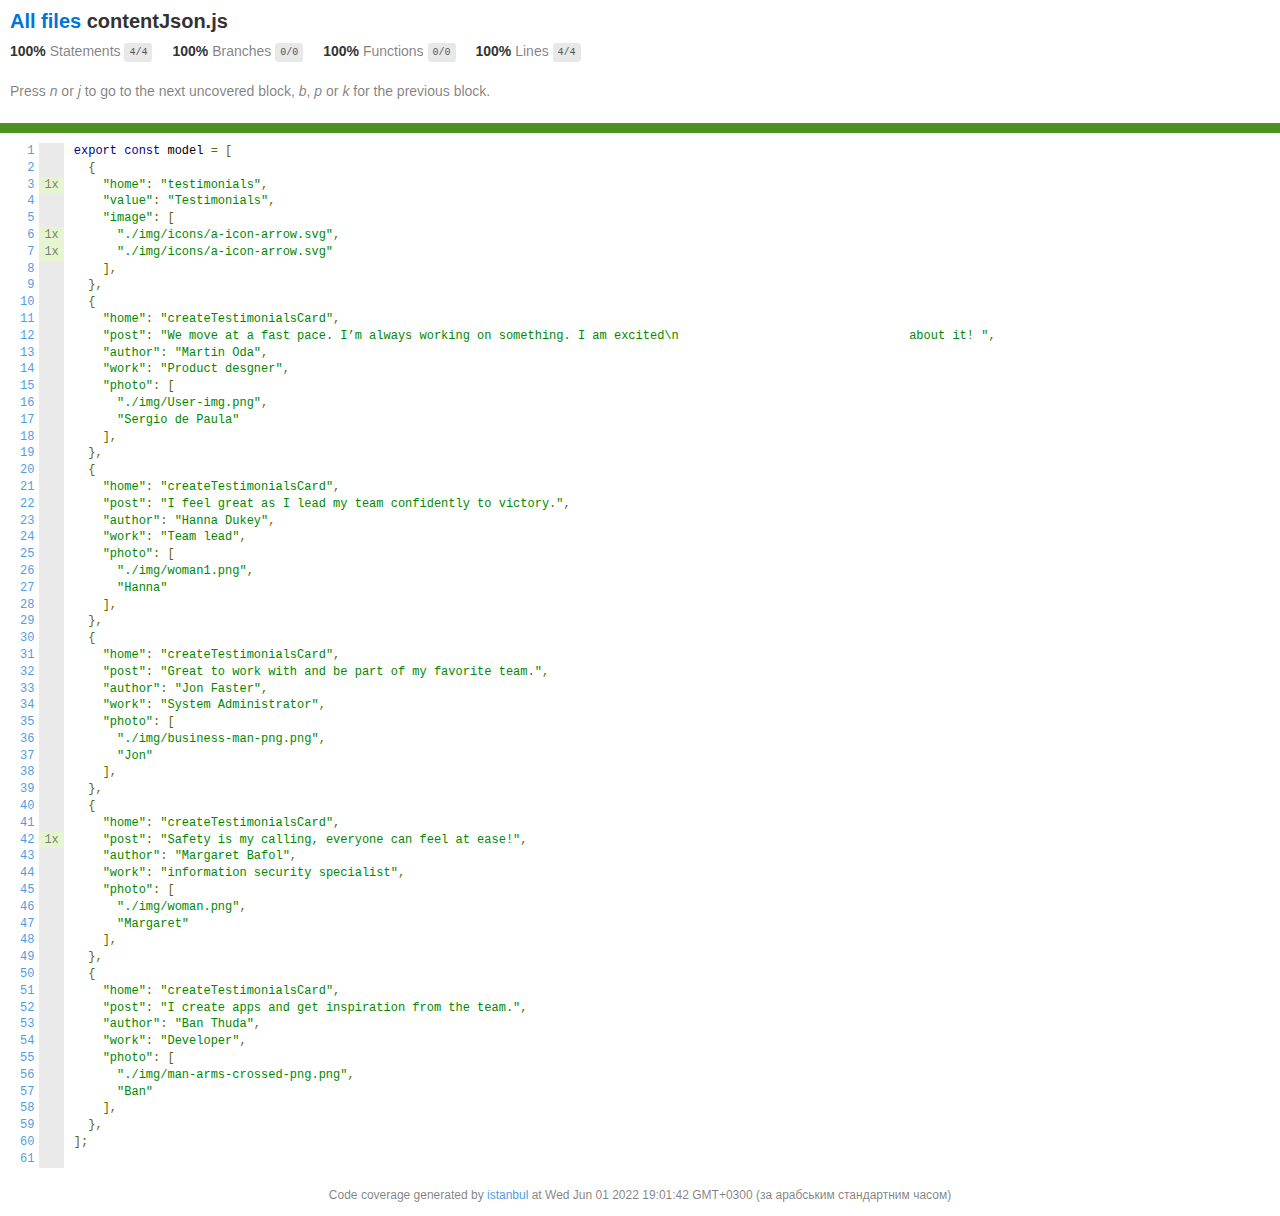
<file: coverage/Chrome 102.0.5005 (Windows 10.0.0)/contentJson.js.html>
<!doctype html>
<html lang="en">

<head>
    <title>Code coverage report for contentJson.js</title>
    <meta charset="utf-8" />
    <link rel="stylesheet" href="prettify.css" />
    <link rel="stylesheet" href="base.css" />
    <link rel="shortcut icon" type="image/x-icon" href="favicon.png" />
    <meta name="viewport" content="width=device-width, initial-scale=1" />
    <style type='text/css'>
        .coverage-summary .sorter {
            background-image: url(sort-arrow-sprite.png);
        }
    </style>
</head>
    
<body>
<div class='wrapper'>
    <div class='pad1'>
        <h1><a href="index.html">All files</a> contentJson.js</h1>
        <div class='clearfix'>
            
            <div class='fl pad1y space-right2'>
                <span class="strong">100% </span>
                <span class="quiet">Statements</span>
                <span class='fraction'>4/4</span>
            </div>
        
            
            <div class='fl pad1y space-right2'>
                <span class="strong">100% </span>
                <span class="quiet">Branches</span>
                <span class='fraction'>0/0</span>
            </div>
        
            
            <div class='fl pad1y space-right2'>
                <span class="strong">100% </span>
                <span class="quiet">Functions</span>
                <span class='fraction'>0/0</span>
            </div>
        
            
            <div class='fl pad1y space-right2'>
                <span class="strong">100% </span>
                <span class="quiet">Lines</span>
                <span class='fraction'>4/4</span>
            </div>
        
            
        </div>
        <p class="quiet">
            Press <em>n</em> or <em>j</em> to go to the next uncovered block, <em>b</em>, <em>p</em> or <em>k</em> for the previous block.
        </p>
        <template id="filterTemplate">
            <div class="quiet">
                Filter:
                <input oninput="onInput()" type="search" id="fileSearch">
            </div>
        </template>
    </div>
    <div class='status-line high'></div>
    <pre><table class="coverage">
<tr><td class="line-count quiet"><a name='L1'></a><a href='#L1'>1</a>
<a name='L2'></a><a href='#L2'>2</a>
<a name='L3'></a><a href='#L3'>3</a>
<a name='L4'></a><a href='#L4'>4</a>
<a name='L5'></a><a href='#L5'>5</a>
<a name='L6'></a><a href='#L6'>6</a>
<a name='L7'></a><a href='#L7'>7</a>
<a name='L8'></a><a href='#L8'>8</a>
<a name='L9'></a><a href='#L9'>9</a>
<a name='L10'></a><a href='#L10'>10</a>
<a name='L11'></a><a href='#L11'>11</a>
<a name='L12'></a><a href='#L12'>12</a>
<a name='L13'></a><a href='#L13'>13</a>
<a name='L14'></a><a href='#L14'>14</a>
<a name='L15'></a><a href='#L15'>15</a>
<a name='L16'></a><a href='#L16'>16</a>
<a name='L17'></a><a href='#L17'>17</a>
<a name='L18'></a><a href='#L18'>18</a>
<a name='L19'></a><a href='#L19'>19</a>
<a name='L20'></a><a href='#L20'>20</a>
<a name='L21'></a><a href='#L21'>21</a>
<a name='L22'></a><a href='#L22'>22</a>
<a name='L23'></a><a href='#L23'>23</a>
<a name='L24'></a><a href='#L24'>24</a>
<a name='L25'></a><a href='#L25'>25</a>
<a name='L26'></a><a href='#L26'>26</a>
<a name='L27'></a><a href='#L27'>27</a>
<a name='L28'></a><a href='#L28'>28</a>
<a name='L29'></a><a href='#L29'>29</a>
<a name='L30'></a><a href='#L30'>30</a>
<a name='L31'></a><a href='#L31'>31</a>
<a name='L32'></a><a href='#L32'>32</a>
<a name='L33'></a><a href='#L33'>33</a>
<a name='L34'></a><a href='#L34'>34</a>
<a name='L35'></a><a href='#L35'>35</a>
<a name='L36'></a><a href='#L36'>36</a>
<a name='L37'></a><a href='#L37'>37</a>
<a name='L38'></a><a href='#L38'>38</a>
<a name='L39'></a><a href='#L39'>39</a>
<a name='L40'></a><a href='#L40'>40</a>
<a name='L41'></a><a href='#L41'>41</a>
<a name='L42'></a><a href='#L42'>42</a>
<a name='L43'></a><a href='#L43'>43</a>
<a name='L44'></a><a href='#L44'>44</a>
<a name='L45'></a><a href='#L45'>45</a>
<a name='L46'></a><a href='#L46'>46</a>
<a name='L47'></a><a href='#L47'>47</a>
<a name='L48'></a><a href='#L48'>48</a>
<a name='L49'></a><a href='#L49'>49</a>
<a name='L50'></a><a href='#L50'>50</a>
<a name='L51'></a><a href='#L51'>51</a>
<a name='L52'></a><a href='#L52'>52</a>
<a name='L53'></a><a href='#L53'>53</a>
<a name='L54'></a><a href='#L54'>54</a>
<a name='L55'></a><a href='#L55'>55</a>
<a name='L56'></a><a href='#L56'>56</a>
<a name='L57'></a><a href='#L57'>57</a>
<a name='L58'></a><a href='#L58'>58</a>
<a name='L59'></a><a href='#L59'>59</a>
<a name='L60'></a><a href='#L60'>60</a>
<a name='L61'></a><a href='#L61'>61</a></td><td class="line-coverage quiet"><span class="cline-any cline-neutral">&nbsp;</span>
<span class="cline-any cline-neutral">&nbsp;</span>
<span class="cline-any cline-yes">1x</span>
<span class="cline-any cline-neutral">&nbsp;</span>
<span class="cline-any cline-neutral">&nbsp;</span>
<span class="cline-any cline-yes">1x</span>
<span class="cline-any cline-yes">1x</span>
<span class="cline-any cline-neutral">&nbsp;</span>
<span class="cline-any cline-neutral">&nbsp;</span>
<span class="cline-any cline-neutral">&nbsp;</span>
<span class="cline-any cline-neutral">&nbsp;</span>
<span class="cline-any cline-neutral">&nbsp;</span>
<span class="cline-any cline-neutral">&nbsp;</span>
<span class="cline-any cline-neutral">&nbsp;</span>
<span class="cline-any cline-neutral">&nbsp;</span>
<span class="cline-any cline-neutral">&nbsp;</span>
<span class="cline-any cline-neutral">&nbsp;</span>
<span class="cline-any cline-neutral">&nbsp;</span>
<span class="cline-any cline-neutral">&nbsp;</span>
<span class="cline-any cline-neutral">&nbsp;</span>
<span class="cline-any cline-neutral">&nbsp;</span>
<span class="cline-any cline-neutral">&nbsp;</span>
<span class="cline-any cline-neutral">&nbsp;</span>
<span class="cline-any cline-neutral">&nbsp;</span>
<span class="cline-any cline-neutral">&nbsp;</span>
<span class="cline-any cline-neutral">&nbsp;</span>
<span class="cline-any cline-neutral">&nbsp;</span>
<span class="cline-any cline-neutral">&nbsp;</span>
<span class="cline-any cline-neutral">&nbsp;</span>
<span class="cline-any cline-neutral">&nbsp;</span>
<span class="cline-any cline-neutral">&nbsp;</span>
<span class="cline-any cline-neutral">&nbsp;</span>
<span class="cline-any cline-neutral">&nbsp;</span>
<span class="cline-any cline-neutral">&nbsp;</span>
<span class="cline-any cline-neutral">&nbsp;</span>
<span class="cline-any cline-neutral">&nbsp;</span>
<span class="cline-any cline-neutral">&nbsp;</span>
<span class="cline-any cline-neutral">&nbsp;</span>
<span class="cline-any cline-neutral">&nbsp;</span>
<span class="cline-any cline-neutral">&nbsp;</span>
<span class="cline-any cline-neutral">&nbsp;</span>
<span class="cline-any cline-yes">1x</span>
<span class="cline-any cline-neutral">&nbsp;</span>
<span class="cline-any cline-neutral">&nbsp;</span>
<span class="cline-any cline-neutral">&nbsp;</span>
<span class="cline-any cline-neutral">&nbsp;</span>
<span class="cline-any cline-neutral">&nbsp;</span>
<span class="cline-any cline-neutral">&nbsp;</span>
<span class="cline-any cline-neutral">&nbsp;</span>
<span class="cline-any cline-neutral">&nbsp;</span>
<span class="cline-any cline-neutral">&nbsp;</span>
<span class="cline-any cline-neutral">&nbsp;</span>
<span class="cline-any cline-neutral">&nbsp;</span>
<span class="cline-any cline-neutral">&nbsp;</span>
<span class="cline-any cline-neutral">&nbsp;</span>
<span class="cline-any cline-neutral">&nbsp;</span>
<span class="cline-any cline-neutral">&nbsp;</span>
<span class="cline-any cline-neutral">&nbsp;</span>
<span class="cline-any cline-neutral">&nbsp;</span>
<span class="cline-any cline-neutral">&nbsp;</span>
<span class="cline-any cline-neutral">&nbsp;</span></td><td class="text"><pre class="prettyprint lang-js">export const model = [
  {
    "home": "testimonials",
    "value": "Testimonials",
    "image": [
      "./img/icons/a-icon-arrow.svg",
      "./img/icons/a-icon-arrow.svg"
    ],
  },
  {
    "home": "createTestimonialsCard",
    "post": "We move at a fast pace. I’m always working on something. I am excited\n                                about it! ",
    "author": "Martin Oda",
    "work": "Product desgner",
    "photo": [
      "./img/User-img.png",
      "Sergio de Paula"
    ],
  },
  {
    "home": "createTestimonialsCard",
    "post": "I feel great as I lead my team confidently to victory.",
    "author": "Hanna Dukey",
    "work": "Team lead",
    "photo": [
      "./img/woman1.png",
      "Hanna"
    ],
  },
  {
    "home": "createTestimonialsCard",
    "post": "Great to work with and be part of my favorite team.",
    "author": "Jon Faster",
    "work": "System Administrator",
    "photo": [
      "./img/business-man-png.png",
      "Jon"
    ],
  },
  {
    "home": "createTestimonialsCard",
    "post": "Safety is my calling, everyone can feel at ease!",
    "author": "Margaret Bafol",
    "work": "information security specialist",
    "photo": [
      "./img/woman.png",
      "Margaret"
    ],
  },
  {
    "home": "createTestimonialsCard",
    "post": "I create apps and get inspiration from the team.",
    "author": "Ban Thuda",
    "work": "Developer",
    "photo": [
      "./img/man-arms-crossed-png.png",
      "Ban"
    ],
  },
];
&nbsp;</pre></td></tr></table></pre>

                <div class='push'></div><!-- for sticky footer -->
            </div><!-- /wrapper -->
            <div class='footer quiet pad2 space-top1 center small'>
                Code coverage generated by
                <a href="https://istanbul.js.org/" target="_blank" rel="noopener noreferrer">istanbul</a>
                at Wed Jun 01 2022 19:01:42 GMT+0300 (за арабським стандартним часом)
            </div>
        <script src="prettify.js"></script>
        <script>
            window.onload = function () {
                prettyPrint();
            };
        </script>
        <script src="sorter.js"></script>
        <script src="block-navigation.js"></script>
    </body>
</html>
</file>
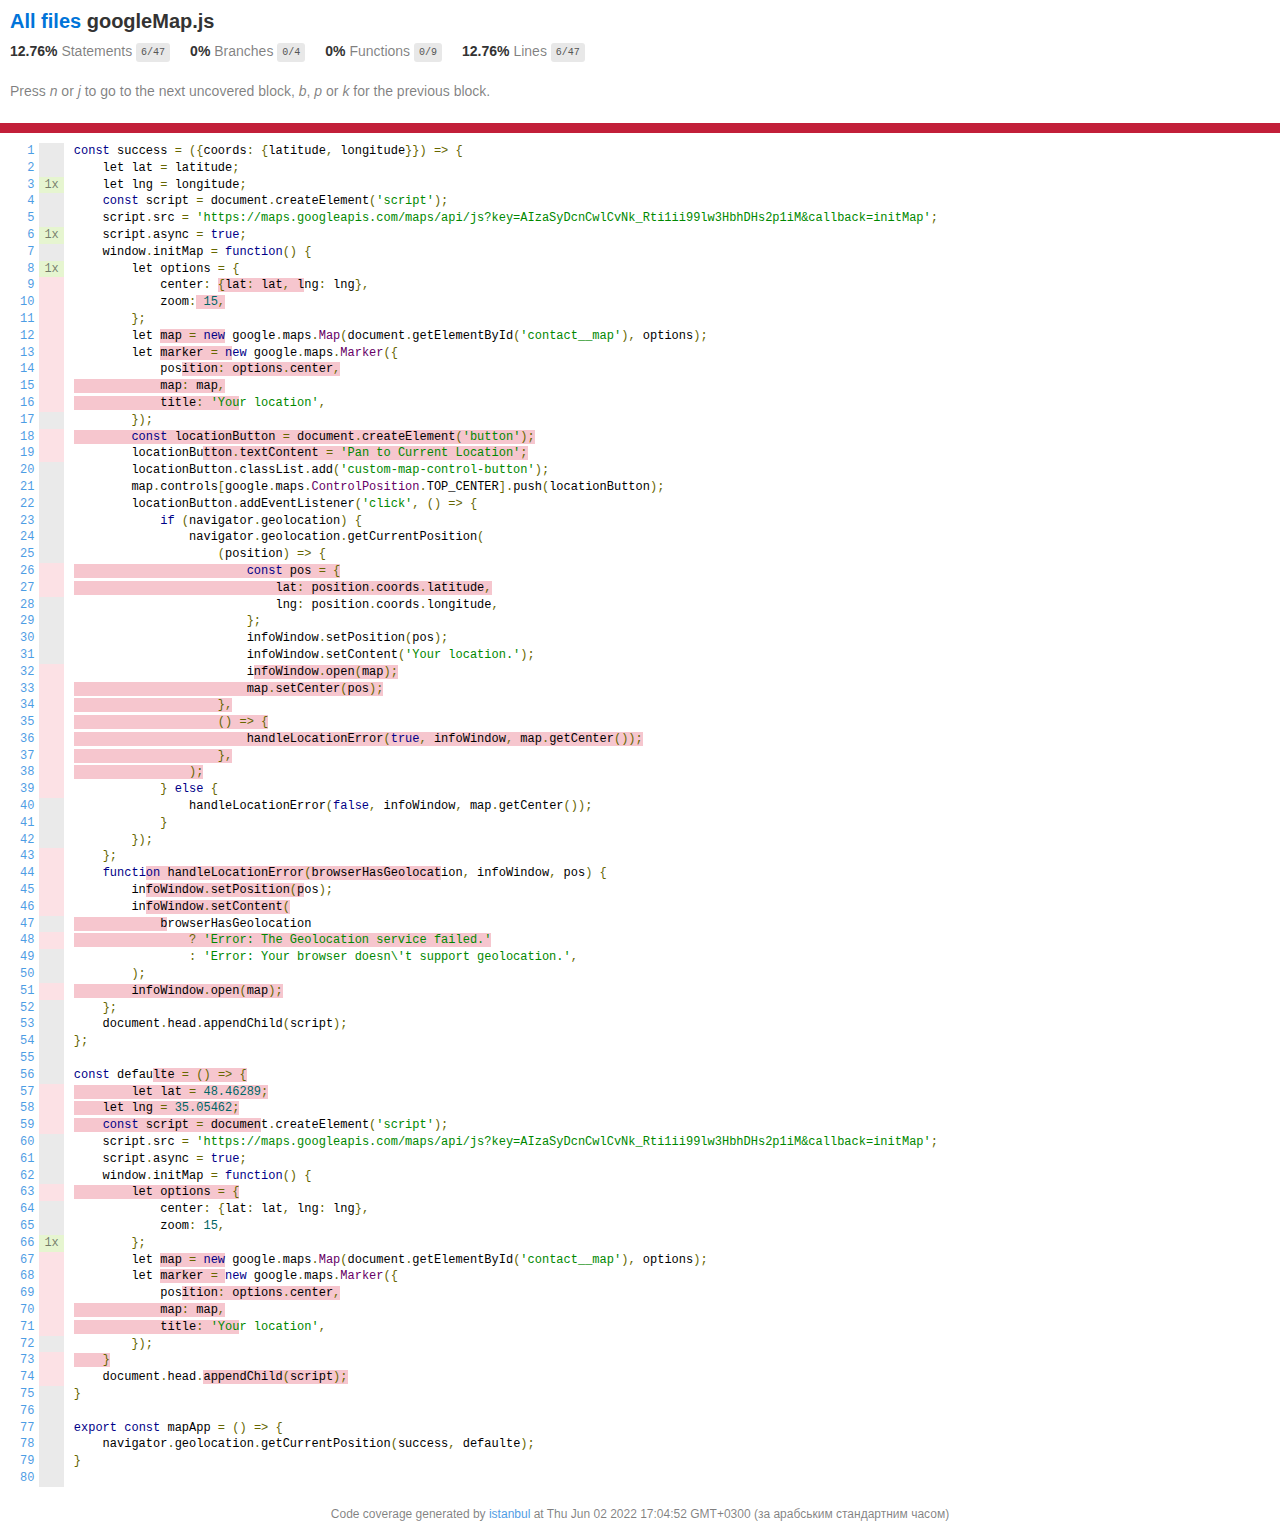
<file: coverage/Chrome 102.0.5005 (Windows 10.0.0)/googleMap.js.html>
<!doctype html>
<html lang="en">

<head>
    <title>Code coverage report for googleMap.js</title>
    <meta charset="utf-8" />
    <link rel="stylesheet" href="prettify.css" />
    <link rel="stylesheet" href="base.css" />
    <link rel="shortcut icon" type="image/x-icon" href="favicon.png" />
    <meta name="viewport" content="width=device-width, initial-scale=1" />
    <style type='text/css'>
        .coverage-summary .sorter {
            background-image: url(sort-arrow-sprite.png);
        }
    </style>
</head>
    
<body>
<div class='wrapper'>
    <div class='pad1'>
        <h1><a href="index.html">All files</a> googleMap.js</h1>
        <div class='clearfix'>
            
            <div class='fl pad1y space-right2'>
                <span class="strong">12.76% </span>
                <span class="quiet">Statements</span>
                <span class='fraction'>6/47</span>
            </div>
        
            
            <div class='fl pad1y space-right2'>
                <span class="strong">0% </span>
                <span class="quiet">Branches</span>
                <span class='fraction'>0/4</span>
            </div>
        
            
            <div class='fl pad1y space-right2'>
                <span class="strong">0% </span>
                <span class="quiet">Functions</span>
                <span class='fraction'>0/9</span>
            </div>
        
            
            <div class='fl pad1y space-right2'>
                <span class="strong">12.76% </span>
                <span class="quiet">Lines</span>
                <span class='fraction'>6/47</span>
            </div>
        
            
        </div>
        <p class="quiet">
            Press <em>n</em> or <em>j</em> to go to the next uncovered block, <em>b</em>, <em>p</em> or <em>k</em> for the previous block.
        </p>
        <template id="filterTemplate">
            <div class="quiet">
                Filter:
                <input oninput="onInput()" type="search" id="fileSearch">
            </div>
        </template>
    </div>
    <div class='status-line low'></div>
    <pre><table class="coverage">
<tr><td class="line-count quiet"><a name='L1'></a><a href='#L1'>1</a>
<a name='L2'></a><a href='#L2'>2</a>
<a name='L3'></a><a href='#L3'>3</a>
<a name='L4'></a><a href='#L4'>4</a>
<a name='L5'></a><a href='#L5'>5</a>
<a name='L6'></a><a href='#L6'>6</a>
<a name='L7'></a><a href='#L7'>7</a>
<a name='L8'></a><a href='#L8'>8</a>
<a name='L9'></a><a href='#L9'>9</a>
<a name='L10'></a><a href='#L10'>10</a>
<a name='L11'></a><a href='#L11'>11</a>
<a name='L12'></a><a href='#L12'>12</a>
<a name='L13'></a><a href='#L13'>13</a>
<a name='L14'></a><a href='#L14'>14</a>
<a name='L15'></a><a href='#L15'>15</a>
<a name='L16'></a><a href='#L16'>16</a>
<a name='L17'></a><a href='#L17'>17</a>
<a name='L18'></a><a href='#L18'>18</a>
<a name='L19'></a><a href='#L19'>19</a>
<a name='L20'></a><a href='#L20'>20</a>
<a name='L21'></a><a href='#L21'>21</a>
<a name='L22'></a><a href='#L22'>22</a>
<a name='L23'></a><a href='#L23'>23</a>
<a name='L24'></a><a href='#L24'>24</a>
<a name='L25'></a><a href='#L25'>25</a>
<a name='L26'></a><a href='#L26'>26</a>
<a name='L27'></a><a href='#L27'>27</a>
<a name='L28'></a><a href='#L28'>28</a>
<a name='L29'></a><a href='#L29'>29</a>
<a name='L30'></a><a href='#L30'>30</a>
<a name='L31'></a><a href='#L31'>31</a>
<a name='L32'></a><a href='#L32'>32</a>
<a name='L33'></a><a href='#L33'>33</a>
<a name='L34'></a><a href='#L34'>34</a>
<a name='L35'></a><a href='#L35'>35</a>
<a name='L36'></a><a href='#L36'>36</a>
<a name='L37'></a><a href='#L37'>37</a>
<a name='L38'></a><a href='#L38'>38</a>
<a name='L39'></a><a href='#L39'>39</a>
<a name='L40'></a><a href='#L40'>40</a>
<a name='L41'></a><a href='#L41'>41</a>
<a name='L42'></a><a href='#L42'>42</a>
<a name='L43'></a><a href='#L43'>43</a>
<a name='L44'></a><a href='#L44'>44</a>
<a name='L45'></a><a href='#L45'>45</a>
<a name='L46'></a><a href='#L46'>46</a>
<a name='L47'></a><a href='#L47'>47</a>
<a name='L48'></a><a href='#L48'>48</a>
<a name='L49'></a><a href='#L49'>49</a>
<a name='L50'></a><a href='#L50'>50</a>
<a name='L51'></a><a href='#L51'>51</a>
<a name='L52'></a><a href='#L52'>52</a>
<a name='L53'></a><a href='#L53'>53</a>
<a name='L54'></a><a href='#L54'>54</a>
<a name='L55'></a><a href='#L55'>55</a>
<a name='L56'></a><a href='#L56'>56</a>
<a name='L57'></a><a href='#L57'>57</a>
<a name='L58'></a><a href='#L58'>58</a>
<a name='L59'></a><a href='#L59'>59</a>
<a name='L60'></a><a href='#L60'>60</a>
<a name='L61'></a><a href='#L61'>61</a>
<a name='L62'></a><a href='#L62'>62</a>
<a name='L63'></a><a href='#L63'>63</a>
<a name='L64'></a><a href='#L64'>64</a>
<a name='L65'></a><a href='#L65'>65</a>
<a name='L66'></a><a href='#L66'>66</a>
<a name='L67'></a><a href='#L67'>67</a>
<a name='L68'></a><a href='#L68'>68</a>
<a name='L69'></a><a href='#L69'>69</a>
<a name='L70'></a><a href='#L70'>70</a>
<a name='L71'></a><a href='#L71'>71</a>
<a name='L72'></a><a href='#L72'>72</a>
<a name='L73'></a><a href='#L73'>73</a>
<a name='L74'></a><a href='#L74'>74</a>
<a name='L75'></a><a href='#L75'>75</a>
<a name='L76'></a><a href='#L76'>76</a>
<a name='L77'></a><a href='#L77'>77</a>
<a name='L78'></a><a href='#L78'>78</a>
<a name='L79'></a><a href='#L79'>79</a>
<a name='L80'></a><a href='#L80'>80</a></td><td class="line-coverage quiet"><span class="cline-any cline-neutral">&nbsp;</span>
<span class="cline-any cline-neutral">&nbsp;</span>
<span class="cline-any cline-yes">1x</span>
<span class="cline-any cline-neutral">&nbsp;</span>
<span class="cline-any cline-neutral">&nbsp;</span>
<span class="cline-any cline-yes">1x</span>
<span class="cline-any cline-neutral">&nbsp;</span>
<span class="cline-any cline-yes">1x</span>
<span class="cline-any cline-no">&nbsp;</span>
<span class="cline-any cline-no">&nbsp;</span>
<span class="cline-any cline-no">&nbsp;</span>
<span class="cline-any cline-no">&nbsp;</span>
<span class="cline-any cline-no">&nbsp;</span>
<span class="cline-any cline-no">&nbsp;</span>
<span class="cline-any cline-no">&nbsp;</span>
<span class="cline-any cline-no">&nbsp;</span>
<span class="cline-any cline-neutral">&nbsp;</span>
<span class="cline-any cline-no">&nbsp;</span>
<span class="cline-any cline-no">&nbsp;</span>
<span class="cline-any cline-neutral">&nbsp;</span>
<span class="cline-any cline-neutral">&nbsp;</span>
<span class="cline-any cline-neutral">&nbsp;</span>
<span class="cline-any cline-neutral">&nbsp;</span>
<span class="cline-any cline-neutral">&nbsp;</span>
<span class="cline-any cline-neutral">&nbsp;</span>
<span class="cline-any cline-no">&nbsp;</span>
<span class="cline-any cline-no">&nbsp;</span>
<span class="cline-any cline-neutral">&nbsp;</span>
<span class="cline-any cline-neutral">&nbsp;</span>
<span class="cline-any cline-neutral">&nbsp;</span>
<span class="cline-any cline-neutral">&nbsp;</span>
<span class="cline-any cline-no">&nbsp;</span>
<span class="cline-any cline-no">&nbsp;</span>
<span class="cline-any cline-no">&nbsp;</span>
<span class="cline-any cline-no">&nbsp;</span>
<span class="cline-any cline-no">&nbsp;</span>
<span class="cline-any cline-no">&nbsp;</span>
<span class="cline-any cline-no">&nbsp;</span>
<span class="cline-any cline-no">&nbsp;</span>
<span class="cline-any cline-neutral">&nbsp;</span>
<span class="cline-any cline-neutral">&nbsp;</span>
<span class="cline-any cline-neutral">&nbsp;</span>
<span class="cline-any cline-no">&nbsp;</span>
<span class="cline-any cline-no">&nbsp;</span>
<span class="cline-any cline-no">&nbsp;</span>
<span class="cline-any cline-no">&nbsp;</span>
<span class="cline-any cline-neutral">&nbsp;</span>
<span class="cline-any cline-no">&nbsp;</span>
<span class="cline-any cline-neutral">&nbsp;</span>
<span class="cline-any cline-neutral">&nbsp;</span>
<span class="cline-any cline-no">&nbsp;</span>
<span class="cline-any cline-neutral">&nbsp;</span>
<span class="cline-any cline-neutral">&nbsp;</span>
<span class="cline-any cline-neutral">&nbsp;</span>
<span class="cline-any cline-neutral">&nbsp;</span>
<span class="cline-any cline-neutral">&nbsp;</span>
<span class="cline-any cline-no">&nbsp;</span>
<span class="cline-any cline-no">&nbsp;</span>
<span class="cline-any cline-no">&nbsp;</span>
<span class="cline-any cline-neutral">&nbsp;</span>
<span class="cline-any cline-neutral">&nbsp;</span>
<span class="cline-any cline-neutral">&nbsp;</span>
<span class="cline-any cline-no">&nbsp;</span>
<span class="cline-any cline-neutral">&nbsp;</span>
<span class="cline-any cline-neutral">&nbsp;</span>
<span class="cline-any cline-yes">1x</span>
<span class="cline-any cline-no">&nbsp;</span>
<span class="cline-any cline-no">&nbsp;</span>
<span class="cline-any cline-no">&nbsp;</span>
<span class="cline-any cline-no">&nbsp;</span>
<span class="cline-any cline-no">&nbsp;</span>
<span class="cline-any cline-neutral">&nbsp;</span>
<span class="cline-any cline-no">&nbsp;</span>
<span class="cline-any cline-no">&nbsp;</span>
<span class="cline-any cline-neutral">&nbsp;</span>
<span class="cline-any cline-neutral">&nbsp;</span>
<span class="cline-any cline-neutral">&nbsp;</span>
<span class="cline-any cline-neutral">&nbsp;</span>
<span class="cline-any cline-neutral">&nbsp;</span>
<span class="cline-any cline-neutral">&nbsp;</span></td><td class="text"><pre class="prettyprint lang-js">const success = ({coords: {latitude, longitude}}) =&gt; {
    let lat = latitude;
    let lng = longitude;
    const script = document.createElement('script');
    script.src = 'https://maps.googleapis.com/maps/api/js?key=AIzaSyDcnCwlCvNk_Rti1ii99lw3HbhDHs2p1iM&amp;callback=initMap';
    script.async = true;
    window.initMap = function() {
        let options = {<span class="fstat-no" title="function not covered" ></span>
            center: <span class="cstat-no" title="statement not covered" >{lat: lat, l</span>ng: lng},
            zoom:<span class="cstat-no" title="statement not covered" > 15,</span>
        };<span class="cstat-no" title="statement not covered" ></span>
        let <span class="cstat-no" title="statement not covered" >map = new</span> google.maps.Map(document.getElementById('contact__map'), options);
        let <span class="cstat-no" title="statement not covered" >marker = n</span>ew google.maps.Marker({
            pos<span class="cstat-no" title="statement not covered" >ition: options.center,</span>
<span class="cstat-no" title="statement not covered" >            map: map,</span>
<span class="cstat-no" title="statement not covered" >            title: 'You</span>r location',
        });
<span class="cstat-no" title="statement not covered" >        const locat<span class="fstat-no" title="function not covered" >io</span>nButton = document.createElement('button');</span>
        locationBu<span class="cstat-no" title="statement not covered" >tton.textContent = 'Pan to Current Location';</span>
        locationButton.classList.add('custom-map-control-button');
        map.controls[google.maps.ControlPosition.TOP_CENTER].push(locationButton);
        locationButton.addEventListener('click', () =&gt; {
            if (navigator.geolocation) {
                navigator.geolocation.getCurrentPosition(
                    (position) =&gt; {
<span class="cstat-no" title="statement not covered" >                        const pos = {</span>
<span class="cstat-no" title="statement not covered" >                            lat: position.coords.latitude,</span>
                            lng: position.coords.longitude,
                        };
                        infoWindow.setPosition(pos);
                        infoWindow.setContent('Your location.');
                        i<span class="cstat-no" title="statement not covered" >nfoWindow.open(map);</span>
<span class="cstat-no" title="statement not covered" >                        map.setCenter(pos);</span>
<span class="cstat-no" title="statement not covered" >                    },</span>
<span class="cstat-no" title="statement not covered" >                    () =&gt; {</span>
<span class="cstat-no" title="statement not covered" >                        handleLocationError(t<span class="fstat-no" title="function not covered" >ru</span>e, infoWindow, map.getCenter());</span>
<span class="cstat-no" title="statement not covered" >                    },</span>
<span class="cstat-no" title="statement not covered" >                );<span class="fstat-no" title="function not covered" ></span></span>
            } else {<span class="cstat-no" title="statement not covered" ></span>
                handleLocationError(false, infoWindow, map.getCenter());
            }
        });
    };<span class="cstat-no" title="statement not covered" ></span>
    functi<span class="cstat-no" title="statement not covered" >on handleLocationError(browserHasGeolocat</span>ion, infoWindow, pos) {
        in<span class="cstat-no" title="statement not covered" >foWindow.setPosition(p</span>os);
        in<span class="cstat-no" title="statement not covered" >foWindow.setContent(</span>
<span class="fstat-no" title="function not covered" >            b</span>rowserHasGeolocation
<span class="cstat-no" title="statement not covered" >                ? 'Error: The Geolocation service failed.'</span>
                : 'Error: Your browser doesn\'t support geolocation.',
        );
<span class="cstat-no" title="statement not covered" >        infoWindow.open(map);</span>
    };
    document.head.appendChild(script);
};
&nbsp;
const defau<span class="fstat-no" title="function not covered" >lte = () =&gt; {</span>
<span class="cstat-no" title="statement not covered" >        let lat = 48.46289;</span>
<span class="cstat-no" title="statement not covered" >    let lng = 35.05462;</span>
<span class="cstat-no" title="statement not covered" >    const script = documen</span>t.createElement('script');
    script.src = 'https://maps.googleapis.com/maps/api/js?key=AIzaSyDcnCwlCvNk_Rti1ii99lw3HbhDHs2p1iM&amp;callback=initMap';
    script.async = true;
    window.initMap = function() {
<span class="cstat-no" title="statement not covered" >        let options = {</span>
            center: {lat: lat, lng: lng},
            zoom: 15,
        };<span class="fstat-no" title="function not covered" ></span>
        let <span class="cstat-no" title="statement not covered" >map = new</span> google.maps.Map(document.getElementById('contact__map'), options);
        let <span class="cstat-no" title="statement not covered" >marker = </span>new google.maps.Marker({
            pos<span class="cstat-no" title="statement not covered" >ition: options.center,</span>
<span class="cstat-no" title="statement not covered" >            map: map,</span>
<span class="cstat-no" title="statement not covered" >            title: 'You</span>r location',
        });
<span class="cstat-no" title="statement not covered" >    }<span class="fstat-no" title="function not covered" ></span></span>
    document.head.<span class="cstat-no" title="statement not covered" >appendChild(script);</span>
}
&nbsp;
export const mapApp = () =&gt; {
    navigator.geolocation.getCurrentPosition(success, defaulte);
}
&nbsp;</pre></td></tr></table></pre>

                <div class='push'></div><!-- for sticky footer -->
            </div><!-- /wrapper -->
            <div class='footer quiet pad2 space-top1 center small'>
                Code coverage generated by
                <a href="https://istanbul.js.org/" target="_blank" rel="noopener noreferrer">istanbul</a>
                at Thu Jun 02 2022 17:04:52 GMT+0300 (за арабським стандартним часом)
            </div>
        <script src="prettify.js"></script>
        <script>
            window.onload = function () {
                prettyPrint();
            };
        </script>
        <script src="sorter.js"></script>
        <script src="block-navigation.js"></script>
    </body>
</html>
</file>
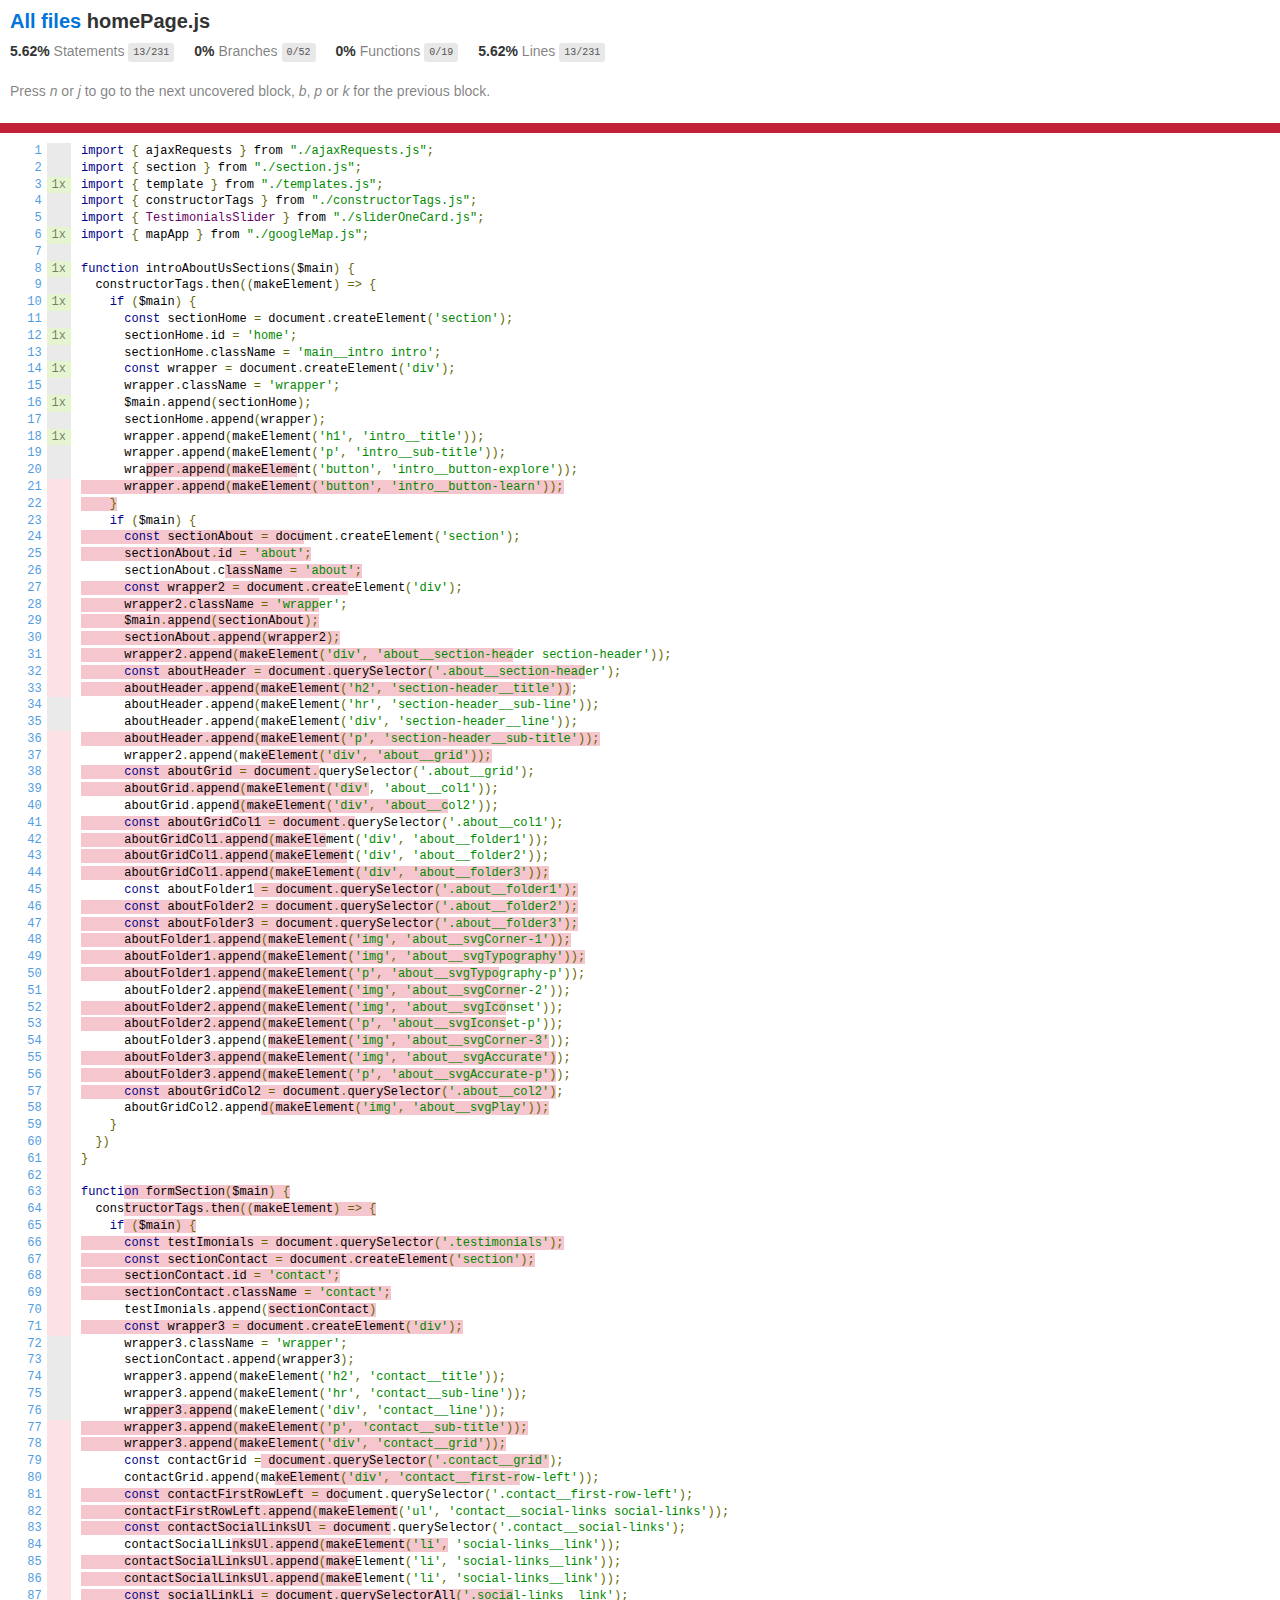
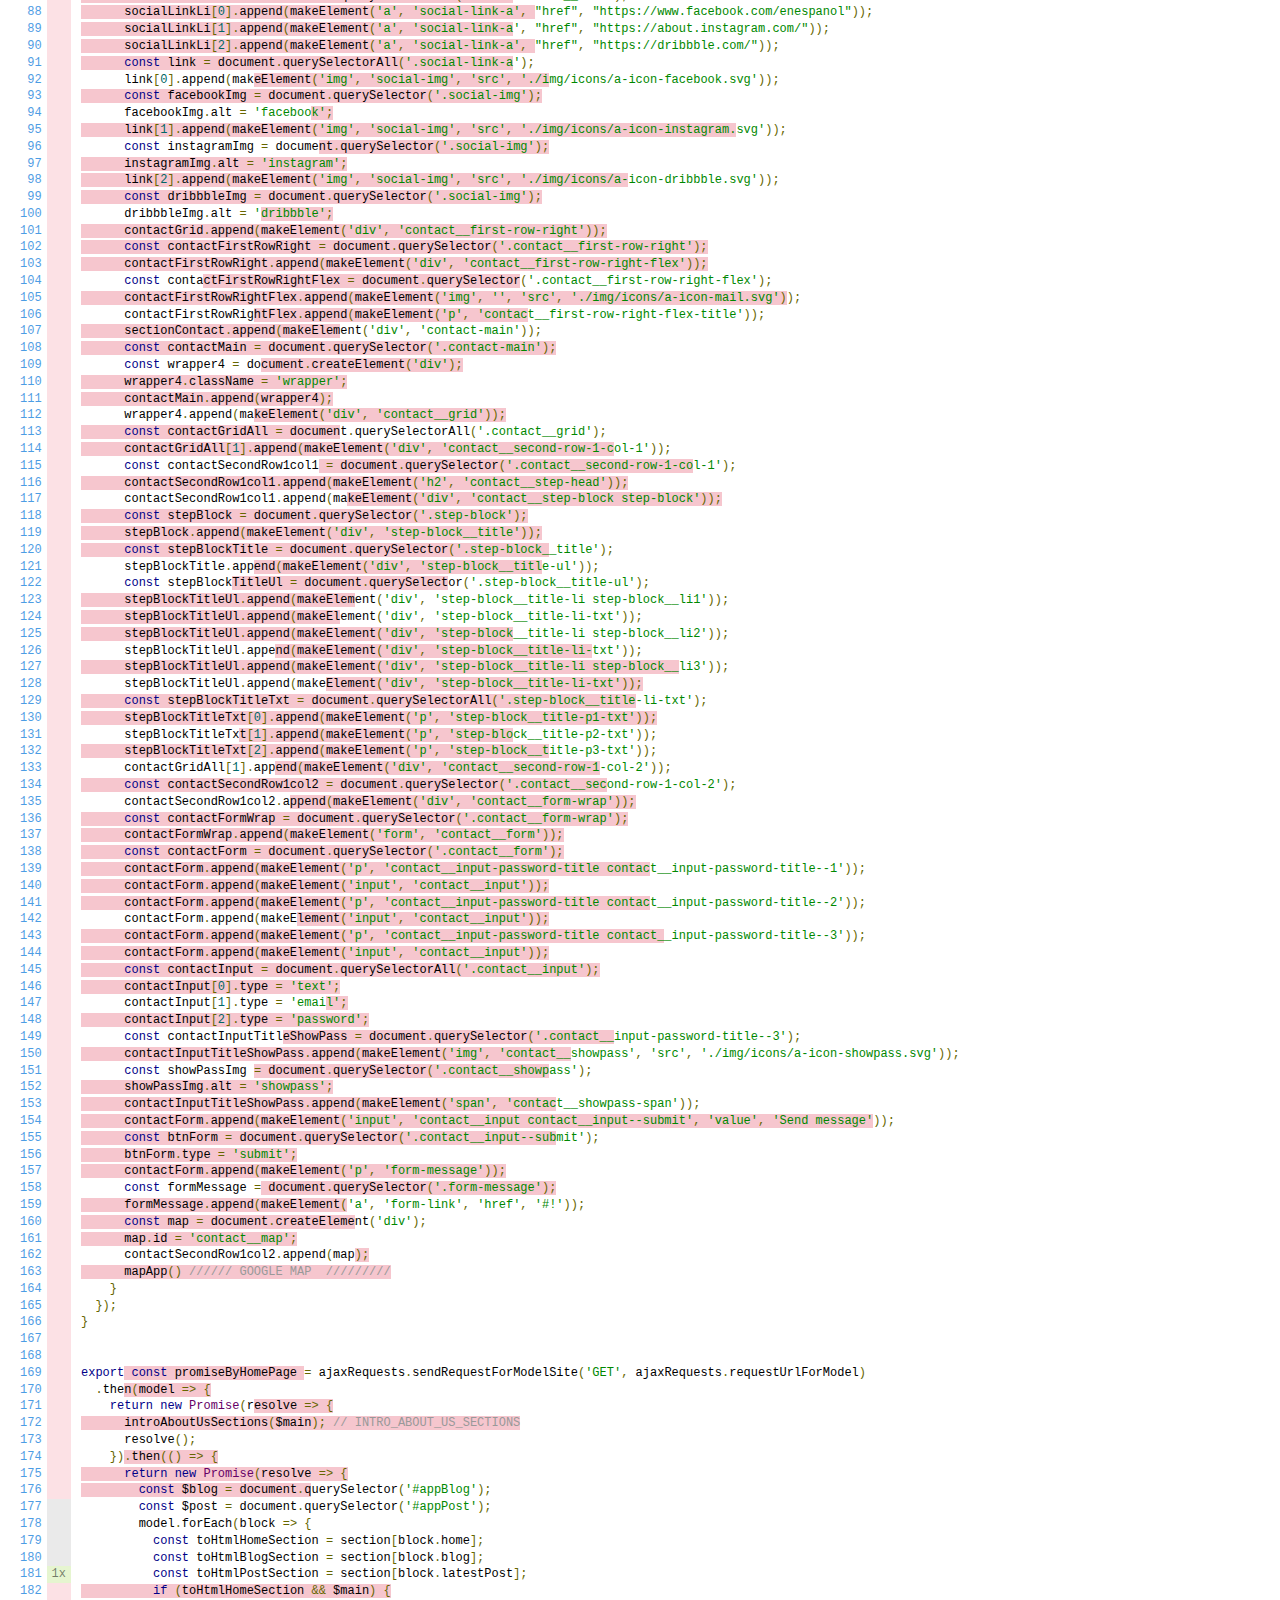
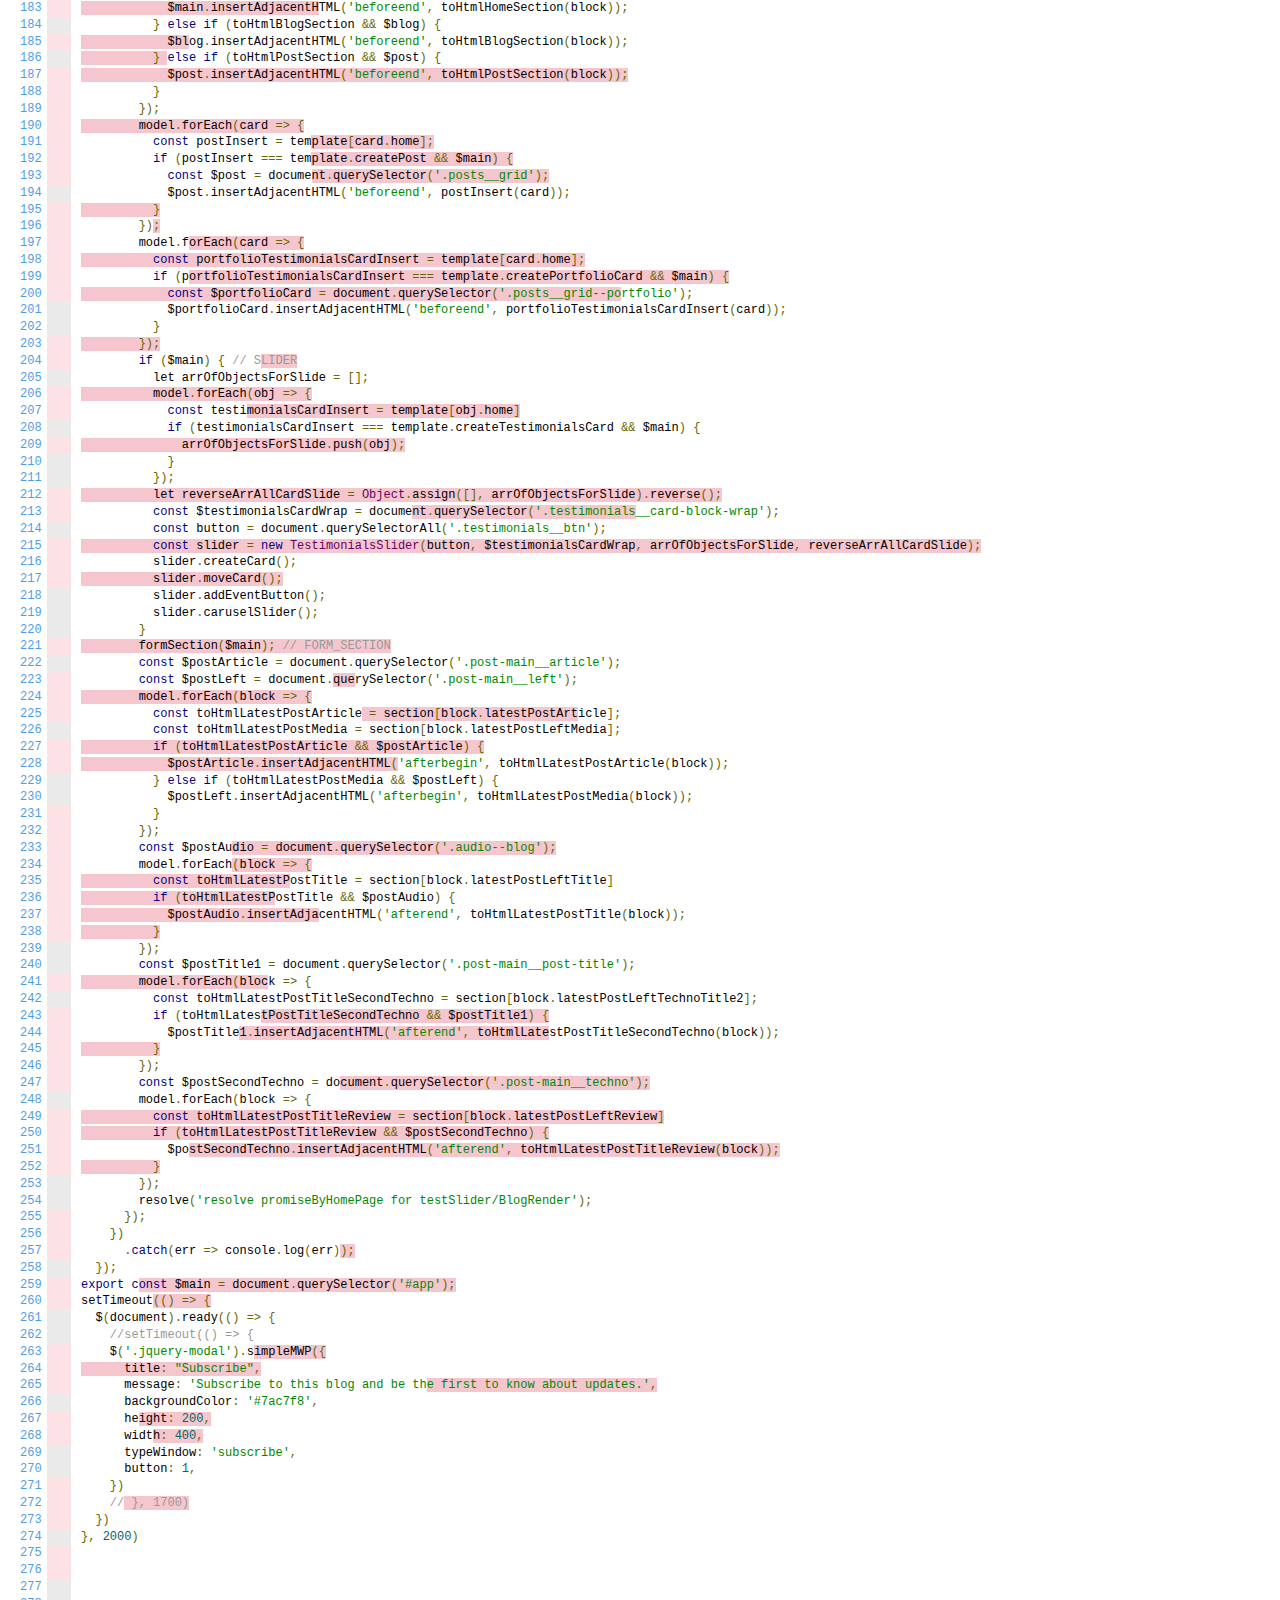
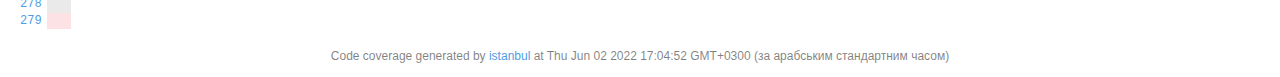
<file: coverage/Chrome 102.0.5005 (Windows 10.0.0)/homePage.js.html>
<!doctype html>
<html lang="en">

<head>
    <title>Code coverage report for homePage.js</title>
    <meta charset="utf-8" />
    <link rel="stylesheet" href="prettify.css" />
    <link rel="stylesheet" href="base.css" />
    <link rel="shortcut icon" type="image/x-icon" href="favicon.png" />
    <meta name="viewport" content="width=device-width, initial-scale=1" />
    <style type='text/css'>
        .coverage-summary .sorter {
            background-image: url(sort-arrow-sprite.png);
        }
    </style>
</head>
    
<body>
<div class='wrapper'>
    <div class='pad1'>
        <h1><a href="index.html">All files</a> homePage.js</h1>
        <div class='clearfix'>
            
            <div class='fl pad1y space-right2'>
                <span class="strong">5.62% </span>
                <span class="quiet">Statements</span>
                <span class='fraction'>13/231</span>
            </div>
        
            
            <div class='fl pad1y space-right2'>
                <span class="strong">0% </span>
                <span class="quiet">Branches</span>
                <span class='fraction'>0/52</span>
            </div>
        
            
            <div class='fl pad1y space-right2'>
                <span class="strong">0% </span>
                <span class="quiet">Functions</span>
                <span class='fraction'>0/19</span>
            </div>
        
            
            <div class='fl pad1y space-right2'>
                <span class="strong">5.62% </span>
                <span class="quiet">Lines</span>
                <span class='fraction'>13/231</span>
            </div>
        
            
        </div>
        <p class="quiet">
            Press <em>n</em> or <em>j</em> to go to the next uncovered block, <em>b</em>, <em>p</em> or <em>k</em> for the previous block.
        </p>
        <template id="filterTemplate">
            <div class="quiet">
                Filter:
                <input oninput="onInput()" type="search" id="fileSearch">
            </div>
        </template>
    </div>
    <div class='status-line low'></div>
    <pre><table class="coverage">
<tr><td class="line-count quiet"><a name='L1'></a><a href='#L1'>1</a>
<a name='L2'></a><a href='#L2'>2</a>
<a name='L3'></a><a href='#L3'>3</a>
<a name='L4'></a><a href='#L4'>4</a>
<a name='L5'></a><a href='#L5'>5</a>
<a name='L6'></a><a href='#L6'>6</a>
<a name='L7'></a><a href='#L7'>7</a>
<a name='L8'></a><a href='#L8'>8</a>
<a name='L9'></a><a href='#L9'>9</a>
<a name='L10'></a><a href='#L10'>10</a>
<a name='L11'></a><a href='#L11'>11</a>
<a name='L12'></a><a href='#L12'>12</a>
<a name='L13'></a><a href='#L13'>13</a>
<a name='L14'></a><a href='#L14'>14</a>
<a name='L15'></a><a href='#L15'>15</a>
<a name='L16'></a><a href='#L16'>16</a>
<a name='L17'></a><a href='#L17'>17</a>
<a name='L18'></a><a href='#L18'>18</a>
<a name='L19'></a><a href='#L19'>19</a>
<a name='L20'></a><a href='#L20'>20</a>
<a name='L21'></a><a href='#L21'>21</a>
<a name='L22'></a><a href='#L22'>22</a>
<a name='L23'></a><a href='#L23'>23</a>
<a name='L24'></a><a href='#L24'>24</a>
<a name='L25'></a><a href='#L25'>25</a>
<a name='L26'></a><a href='#L26'>26</a>
<a name='L27'></a><a href='#L27'>27</a>
<a name='L28'></a><a href='#L28'>28</a>
<a name='L29'></a><a href='#L29'>29</a>
<a name='L30'></a><a href='#L30'>30</a>
<a name='L31'></a><a href='#L31'>31</a>
<a name='L32'></a><a href='#L32'>32</a>
<a name='L33'></a><a href='#L33'>33</a>
<a name='L34'></a><a href='#L34'>34</a>
<a name='L35'></a><a href='#L35'>35</a>
<a name='L36'></a><a href='#L36'>36</a>
<a name='L37'></a><a href='#L37'>37</a>
<a name='L38'></a><a href='#L38'>38</a>
<a name='L39'></a><a href='#L39'>39</a>
<a name='L40'></a><a href='#L40'>40</a>
<a name='L41'></a><a href='#L41'>41</a>
<a name='L42'></a><a href='#L42'>42</a>
<a name='L43'></a><a href='#L43'>43</a>
<a name='L44'></a><a href='#L44'>44</a>
<a name='L45'></a><a href='#L45'>45</a>
<a name='L46'></a><a href='#L46'>46</a>
<a name='L47'></a><a href='#L47'>47</a>
<a name='L48'></a><a href='#L48'>48</a>
<a name='L49'></a><a href='#L49'>49</a>
<a name='L50'></a><a href='#L50'>50</a>
<a name='L51'></a><a href='#L51'>51</a>
<a name='L52'></a><a href='#L52'>52</a>
<a name='L53'></a><a href='#L53'>53</a>
<a name='L54'></a><a href='#L54'>54</a>
<a name='L55'></a><a href='#L55'>55</a>
<a name='L56'></a><a href='#L56'>56</a>
<a name='L57'></a><a href='#L57'>57</a>
<a name='L58'></a><a href='#L58'>58</a>
<a name='L59'></a><a href='#L59'>59</a>
<a name='L60'></a><a href='#L60'>60</a>
<a name='L61'></a><a href='#L61'>61</a>
<a name='L62'></a><a href='#L62'>62</a>
<a name='L63'></a><a href='#L63'>63</a>
<a name='L64'></a><a href='#L64'>64</a>
<a name='L65'></a><a href='#L65'>65</a>
<a name='L66'></a><a href='#L66'>66</a>
<a name='L67'></a><a href='#L67'>67</a>
<a name='L68'></a><a href='#L68'>68</a>
<a name='L69'></a><a href='#L69'>69</a>
<a name='L70'></a><a href='#L70'>70</a>
<a name='L71'></a><a href='#L71'>71</a>
<a name='L72'></a><a href='#L72'>72</a>
<a name='L73'></a><a href='#L73'>73</a>
<a name='L74'></a><a href='#L74'>74</a>
<a name='L75'></a><a href='#L75'>75</a>
<a name='L76'></a><a href='#L76'>76</a>
<a name='L77'></a><a href='#L77'>77</a>
<a name='L78'></a><a href='#L78'>78</a>
<a name='L79'></a><a href='#L79'>79</a>
<a name='L80'></a><a href='#L80'>80</a>
<a name='L81'></a><a href='#L81'>81</a>
<a name='L82'></a><a href='#L82'>82</a>
<a name='L83'></a><a href='#L83'>83</a>
<a name='L84'></a><a href='#L84'>84</a>
<a name='L85'></a><a href='#L85'>85</a>
<a name='L86'></a><a href='#L86'>86</a>
<a name='L87'></a><a href='#L87'>87</a>
<a name='L88'></a><a href='#L88'>88</a>
<a name='L89'></a><a href='#L89'>89</a>
<a name='L90'></a><a href='#L90'>90</a>
<a name='L91'></a><a href='#L91'>91</a>
<a name='L92'></a><a href='#L92'>92</a>
<a name='L93'></a><a href='#L93'>93</a>
<a name='L94'></a><a href='#L94'>94</a>
<a name='L95'></a><a href='#L95'>95</a>
<a name='L96'></a><a href='#L96'>96</a>
<a name='L97'></a><a href='#L97'>97</a>
<a name='L98'></a><a href='#L98'>98</a>
<a name='L99'></a><a href='#L99'>99</a>
<a name='L100'></a><a href='#L100'>100</a>
<a name='L101'></a><a href='#L101'>101</a>
<a name='L102'></a><a href='#L102'>102</a>
<a name='L103'></a><a href='#L103'>103</a>
<a name='L104'></a><a href='#L104'>104</a>
<a name='L105'></a><a href='#L105'>105</a>
<a name='L106'></a><a href='#L106'>106</a>
<a name='L107'></a><a href='#L107'>107</a>
<a name='L108'></a><a href='#L108'>108</a>
<a name='L109'></a><a href='#L109'>109</a>
<a name='L110'></a><a href='#L110'>110</a>
<a name='L111'></a><a href='#L111'>111</a>
<a name='L112'></a><a href='#L112'>112</a>
<a name='L113'></a><a href='#L113'>113</a>
<a name='L114'></a><a href='#L114'>114</a>
<a name='L115'></a><a href='#L115'>115</a>
<a name='L116'></a><a href='#L116'>116</a>
<a name='L117'></a><a href='#L117'>117</a>
<a name='L118'></a><a href='#L118'>118</a>
<a name='L119'></a><a href='#L119'>119</a>
<a name='L120'></a><a href='#L120'>120</a>
<a name='L121'></a><a href='#L121'>121</a>
<a name='L122'></a><a href='#L122'>122</a>
<a name='L123'></a><a href='#L123'>123</a>
<a name='L124'></a><a href='#L124'>124</a>
<a name='L125'></a><a href='#L125'>125</a>
<a name='L126'></a><a href='#L126'>126</a>
<a name='L127'></a><a href='#L127'>127</a>
<a name='L128'></a><a href='#L128'>128</a>
<a name='L129'></a><a href='#L129'>129</a>
<a name='L130'></a><a href='#L130'>130</a>
<a name='L131'></a><a href='#L131'>131</a>
<a name='L132'></a><a href='#L132'>132</a>
<a name='L133'></a><a href='#L133'>133</a>
<a name='L134'></a><a href='#L134'>134</a>
<a name='L135'></a><a href='#L135'>135</a>
<a name='L136'></a><a href='#L136'>136</a>
<a name='L137'></a><a href='#L137'>137</a>
<a name='L138'></a><a href='#L138'>138</a>
<a name='L139'></a><a href='#L139'>139</a>
<a name='L140'></a><a href='#L140'>140</a>
<a name='L141'></a><a href='#L141'>141</a>
<a name='L142'></a><a href='#L142'>142</a>
<a name='L143'></a><a href='#L143'>143</a>
<a name='L144'></a><a href='#L144'>144</a>
<a name='L145'></a><a href='#L145'>145</a>
<a name='L146'></a><a href='#L146'>146</a>
<a name='L147'></a><a href='#L147'>147</a>
<a name='L148'></a><a href='#L148'>148</a>
<a name='L149'></a><a href='#L149'>149</a>
<a name='L150'></a><a href='#L150'>150</a>
<a name='L151'></a><a href='#L151'>151</a>
<a name='L152'></a><a href='#L152'>152</a>
<a name='L153'></a><a href='#L153'>153</a>
<a name='L154'></a><a href='#L154'>154</a>
<a name='L155'></a><a href='#L155'>155</a>
<a name='L156'></a><a href='#L156'>156</a>
<a name='L157'></a><a href='#L157'>157</a>
<a name='L158'></a><a href='#L158'>158</a>
<a name='L159'></a><a href='#L159'>159</a>
<a name='L160'></a><a href='#L160'>160</a>
<a name='L161'></a><a href='#L161'>161</a>
<a name='L162'></a><a href='#L162'>162</a>
<a name='L163'></a><a href='#L163'>163</a>
<a name='L164'></a><a href='#L164'>164</a>
<a name='L165'></a><a href='#L165'>165</a>
<a name='L166'></a><a href='#L166'>166</a>
<a name='L167'></a><a href='#L167'>167</a>
<a name='L168'></a><a href='#L168'>168</a>
<a name='L169'></a><a href='#L169'>169</a>
<a name='L170'></a><a href='#L170'>170</a>
<a name='L171'></a><a href='#L171'>171</a>
<a name='L172'></a><a href='#L172'>172</a>
<a name='L173'></a><a href='#L173'>173</a>
<a name='L174'></a><a href='#L174'>174</a>
<a name='L175'></a><a href='#L175'>175</a>
<a name='L176'></a><a href='#L176'>176</a>
<a name='L177'></a><a href='#L177'>177</a>
<a name='L178'></a><a href='#L178'>178</a>
<a name='L179'></a><a href='#L179'>179</a>
<a name='L180'></a><a href='#L180'>180</a>
<a name='L181'></a><a href='#L181'>181</a>
<a name='L182'></a><a href='#L182'>182</a>
<a name='L183'></a><a href='#L183'>183</a>
<a name='L184'></a><a href='#L184'>184</a>
<a name='L185'></a><a href='#L185'>185</a>
<a name='L186'></a><a href='#L186'>186</a>
<a name='L187'></a><a href='#L187'>187</a>
<a name='L188'></a><a href='#L188'>188</a>
<a name='L189'></a><a href='#L189'>189</a>
<a name='L190'></a><a href='#L190'>190</a>
<a name='L191'></a><a href='#L191'>191</a>
<a name='L192'></a><a href='#L192'>192</a>
<a name='L193'></a><a href='#L193'>193</a>
<a name='L194'></a><a href='#L194'>194</a>
<a name='L195'></a><a href='#L195'>195</a>
<a name='L196'></a><a href='#L196'>196</a>
<a name='L197'></a><a href='#L197'>197</a>
<a name='L198'></a><a href='#L198'>198</a>
<a name='L199'></a><a href='#L199'>199</a>
<a name='L200'></a><a href='#L200'>200</a>
<a name='L201'></a><a href='#L201'>201</a>
<a name='L202'></a><a href='#L202'>202</a>
<a name='L203'></a><a href='#L203'>203</a>
<a name='L204'></a><a href='#L204'>204</a>
<a name='L205'></a><a href='#L205'>205</a>
<a name='L206'></a><a href='#L206'>206</a>
<a name='L207'></a><a href='#L207'>207</a>
<a name='L208'></a><a href='#L208'>208</a>
<a name='L209'></a><a href='#L209'>209</a>
<a name='L210'></a><a href='#L210'>210</a>
<a name='L211'></a><a href='#L211'>211</a>
<a name='L212'></a><a href='#L212'>212</a>
<a name='L213'></a><a href='#L213'>213</a>
<a name='L214'></a><a href='#L214'>214</a>
<a name='L215'></a><a href='#L215'>215</a>
<a name='L216'></a><a href='#L216'>216</a>
<a name='L217'></a><a href='#L217'>217</a>
<a name='L218'></a><a href='#L218'>218</a>
<a name='L219'></a><a href='#L219'>219</a>
<a name='L220'></a><a href='#L220'>220</a>
<a name='L221'></a><a href='#L221'>221</a>
<a name='L222'></a><a href='#L222'>222</a>
<a name='L223'></a><a href='#L223'>223</a>
<a name='L224'></a><a href='#L224'>224</a>
<a name='L225'></a><a href='#L225'>225</a>
<a name='L226'></a><a href='#L226'>226</a>
<a name='L227'></a><a href='#L227'>227</a>
<a name='L228'></a><a href='#L228'>228</a>
<a name='L229'></a><a href='#L229'>229</a>
<a name='L230'></a><a href='#L230'>230</a>
<a name='L231'></a><a href='#L231'>231</a>
<a name='L232'></a><a href='#L232'>232</a>
<a name='L233'></a><a href='#L233'>233</a>
<a name='L234'></a><a href='#L234'>234</a>
<a name='L235'></a><a href='#L235'>235</a>
<a name='L236'></a><a href='#L236'>236</a>
<a name='L237'></a><a href='#L237'>237</a>
<a name='L238'></a><a href='#L238'>238</a>
<a name='L239'></a><a href='#L239'>239</a>
<a name='L240'></a><a href='#L240'>240</a>
<a name='L241'></a><a href='#L241'>241</a>
<a name='L242'></a><a href='#L242'>242</a>
<a name='L243'></a><a href='#L243'>243</a>
<a name='L244'></a><a href='#L244'>244</a>
<a name='L245'></a><a href='#L245'>245</a>
<a name='L246'></a><a href='#L246'>246</a>
<a name='L247'></a><a href='#L247'>247</a>
<a name='L248'></a><a href='#L248'>248</a>
<a name='L249'></a><a href='#L249'>249</a>
<a name='L250'></a><a href='#L250'>250</a>
<a name='L251'></a><a href='#L251'>251</a>
<a name='L252'></a><a href='#L252'>252</a>
<a name='L253'></a><a href='#L253'>253</a>
<a name='L254'></a><a href='#L254'>254</a>
<a name='L255'></a><a href='#L255'>255</a>
<a name='L256'></a><a href='#L256'>256</a>
<a name='L257'></a><a href='#L257'>257</a>
<a name='L258'></a><a href='#L258'>258</a>
<a name='L259'></a><a href='#L259'>259</a>
<a name='L260'></a><a href='#L260'>260</a>
<a name='L261'></a><a href='#L261'>261</a>
<a name='L262'></a><a href='#L262'>262</a>
<a name='L263'></a><a href='#L263'>263</a>
<a name='L264'></a><a href='#L264'>264</a>
<a name='L265'></a><a href='#L265'>265</a>
<a name='L266'></a><a href='#L266'>266</a>
<a name='L267'></a><a href='#L267'>267</a>
<a name='L268'></a><a href='#L268'>268</a>
<a name='L269'></a><a href='#L269'>269</a>
<a name='L270'></a><a href='#L270'>270</a>
<a name='L271'></a><a href='#L271'>271</a>
<a name='L272'></a><a href='#L272'>272</a>
<a name='L273'></a><a href='#L273'>273</a>
<a name='L274'></a><a href='#L274'>274</a>
<a name='L275'></a><a href='#L275'>275</a>
<a name='L276'></a><a href='#L276'>276</a>
<a name='L277'></a><a href='#L277'>277</a>
<a name='L278'></a><a href='#L278'>278</a>
<a name='L279'></a><a href='#L279'>279</a></td><td class="line-coverage quiet"><span class="cline-any cline-neutral">&nbsp;</span>
<span class="cline-any cline-neutral">&nbsp;</span>
<span class="cline-any cline-yes">1x</span>
<span class="cline-any cline-neutral">&nbsp;</span>
<span class="cline-any cline-neutral">&nbsp;</span>
<span class="cline-any cline-yes">1x</span>
<span class="cline-any cline-neutral">&nbsp;</span>
<span class="cline-any cline-yes">1x</span>
<span class="cline-any cline-neutral">&nbsp;</span>
<span class="cline-any cline-yes">1x</span>
<span class="cline-any cline-neutral">&nbsp;</span>
<span class="cline-any cline-yes">1x</span>
<span class="cline-any cline-neutral">&nbsp;</span>
<span class="cline-any cline-yes">1x</span>
<span class="cline-any cline-neutral">&nbsp;</span>
<span class="cline-any cline-yes">1x</span>
<span class="cline-any cline-neutral">&nbsp;</span>
<span class="cline-any cline-yes">1x</span>
<span class="cline-any cline-neutral">&nbsp;</span>
<span class="cline-any cline-neutral">&nbsp;</span>
<span class="cline-any cline-no">&nbsp;</span>
<span class="cline-any cline-no">&nbsp;</span>
<span class="cline-any cline-no">&nbsp;</span>
<span class="cline-any cline-no">&nbsp;</span>
<span class="cline-any cline-no">&nbsp;</span>
<span class="cline-any cline-no">&nbsp;</span>
<span class="cline-any cline-no">&nbsp;</span>
<span class="cline-any cline-no">&nbsp;</span>
<span class="cline-any cline-no">&nbsp;</span>
<span class="cline-any cline-no">&nbsp;</span>
<span class="cline-any cline-no">&nbsp;</span>
<span class="cline-any cline-no">&nbsp;</span>
<span class="cline-any cline-no">&nbsp;</span>
<span class="cline-any cline-neutral">&nbsp;</span>
<span class="cline-any cline-neutral">&nbsp;</span>
<span class="cline-any cline-no">&nbsp;</span>
<span class="cline-any cline-no">&nbsp;</span>
<span class="cline-any cline-no">&nbsp;</span>
<span class="cline-any cline-no">&nbsp;</span>
<span class="cline-any cline-no">&nbsp;</span>
<span class="cline-any cline-no">&nbsp;</span>
<span class="cline-any cline-no">&nbsp;</span>
<span class="cline-any cline-no">&nbsp;</span>
<span class="cline-any cline-no">&nbsp;</span>
<span class="cline-any cline-no">&nbsp;</span>
<span class="cline-any cline-no">&nbsp;</span>
<span class="cline-any cline-no">&nbsp;</span>
<span class="cline-any cline-no">&nbsp;</span>
<span class="cline-any cline-no">&nbsp;</span>
<span class="cline-any cline-no">&nbsp;</span>
<span class="cline-any cline-no">&nbsp;</span>
<span class="cline-any cline-no">&nbsp;</span>
<span class="cline-any cline-no">&nbsp;</span>
<span class="cline-any cline-no">&nbsp;</span>
<span class="cline-any cline-no">&nbsp;</span>
<span class="cline-any cline-no">&nbsp;</span>
<span class="cline-any cline-no">&nbsp;</span>
<span class="cline-any cline-no">&nbsp;</span>
<span class="cline-any cline-no">&nbsp;</span>
<span class="cline-any cline-no">&nbsp;</span>
<span class="cline-any cline-no">&nbsp;</span>
<span class="cline-any cline-no">&nbsp;</span>
<span class="cline-any cline-no">&nbsp;</span>
<span class="cline-any cline-no">&nbsp;</span>
<span class="cline-any cline-no">&nbsp;</span>
<span class="cline-any cline-no">&nbsp;</span>
<span class="cline-any cline-no">&nbsp;</span>
<span class="cline-any cline-no">&nbsp;</span>
<span class="cline-any cline-no">&nbsp;</span>
<span class="cline-any cline-no">&nbsp;</span>
<span class="cline-any cline-no">&nbsp;</span>
<span class="cline-any cline-neutral">&nbsp;</span>
<span class="cline-any cline-neutral">&nbsp;</span>
<span class="cline-any cline-neutral">&nbsp;</span>
<span class="cline-any cline-neutral">&nbsp;</span>
<span class="cline-any cline-neutral">&nbsp;</span>
<span class="cline-any cline-no">&nbsp;</span>
<span class="cline-any cline-no">&nbsp;</span>
<span class="cline-any cline-no">&nbsp;</span>
<span class="cline-any cline-no">&nbsp;</span>
<span class="cline-any cline-no">&nbsp;</span>
<span class="cline-any cline-no">&nbsp;</span>
<span class="cline-any cline-no">&nbsp;</span>
<span class="cline-any cline-no">&nbsp;</span>
<span class="cline-any cline-no">&nbsp;</span>
<span class="cline-any cline-no">&nbsp;</span>
<span class="cline-any cline-no">&nbsp;</span>
<span class="cline-any cline-no">&nbsp;</span>
<span class="cline-any cline-no">&nbsp;</span>
<span class="cline-any cline-no">&nbsp;</span>
<span class="cline-any cline-no">&nbsp;</span>
<span class="cline-any cline-no">&nbsp;</span>
<span class="cline-any cline-no">&nbsp;</span>
<span class="cline-any cline-no">&nbsp;</span>
<span class="cline-any cline-no">&nbsp;</span>
<span class="cline-any cline-no">&nbsp;</span>
<span class="cline-any cline-no">&nbsp;</span>
<span class="cline-any cline-no">&nbsp;</span>
<span class="cline-any cline-no">&nbsp;</span>
<span class="cline-any cline-no">&nbsp;</span>
<span class="cline-any cline-no">&nbsp;</span>
<span class="cline-any cline-no">&nbsp;</span>
<span class="cline-any cline-no">&nbsp;</span>
<span class="cline-any cline-no">&nbsp;</span>
<span class="cline-any cline-no">&nbsp;</span>
<span class="cline-any cline-no">&nbsp;</span>
<span class="cline-any cline-no">&nbsp;</span>
<span class="cline-any cline-no">&nbsp;</span>
<span class="cline-any cline-no">&nbsp;</span>
<span class="cline-any cline-no">&nbsp;</span>
<span class="cline-any cline-no">&nbsp;</span>
<span class="cline-any cline-no">&nbsp;</span>
<span class="cline-any cline-no">&nbsp;</span>
<span class="cline-any cline-no">&nbsp;</span>
<span class="cline-any cline-no">&nbsp;</span>
<span class="cline-any cline-no">&nbsp;</span>
<span class="cline-any cline-no">&nbsp;</span>
<span class="cline-any cline-no">&nbsp;</span>
<span class="cline-any cline-no">&nbsp;</span>
<span class="cline-any cline-no">&nbsp;</span>
<span class="cline-any cline-no">&nbsp;</span>
<span class="cline-any cline-no">&nbsp;</span>
<span class="cline-any cline-no">&nbsp;</span>
<span class="cline-any cline-no">&nbsp;</span>
<span class="cline-any cline-no">&nbsp;</span>
<span class="cline-any cline-no">&nbsp;</span>
<span class="cline-any cline-no">&nbsp;</span>
<span class="cline-any cline-no">&nbsp;</span>
<span class="cline-any cline-no">&nbsp;</span>
<span class="cline-any cline-no">&nbsp;</span>
<span class="cline-any cline-no">&nbsp;</span>
<span class="cline-any cline-no">&nbsp;</span>
<span class="cline-any cline-no">&nbsp;</span>
<span class="cline-any cline-no">&nbsp;</span>
<span class="cline-any cline-no">&nbsp;</span>
<span class="cline-any cline-no">&nbsp;</span>
<span class="cline-any cline-no">&nbsp;</span>
<span class="cline-any cline-no">&nbsp;</span>
<span class="cline-any cline-no">&nbsp;</span>
<span class="cline-any cline-no">&nbsp;</span>
<span class="cline-any cline-no">&nbsp;</span>
<span class="cline-any cline-no">&nbsp;</span>
<span class="cline-any cline-no">&nbsp;</span>
<span class="cline-any cline-no">&nbsp;</span>
<span class="cline-any cline-no">&nbsp;</span>
<span class="cline-any cline-no">&nbsp;</span>
<span class="cline-any cline-no">&nbsp;</span>
<span class="cline-any cline-no">&nbsp;</span>
<span class="cline-any cline-no">&nbsp;</span>
<span class="cline-any cline-no">&nbsp;</span>
<span class="cline-any cline-no">&nbsp;</span>
<span class="cline-any cline-no">&nbsp;</span>
<span class="cline-any cline-no">&nbsp;</span>
<span class="cline-any cline-no">&nbsp;</span>
<span class="cline-any cline-no">&nbsp;</span>
<span class="cline-any cline-no">&nbsp;</span>
<span class="cline-any cline-no">&nbsp;</span>
<span class="cline-any cline-no">&nbsp;</span>
<span class="cline-any cline-no">&nbsp;</span>
<span class="cline-any cline-no">&nbsp;</span>
<span class="cline-any cline-no">&nbsp;</span>
<span class="cline-any cline-no">&nbsp;</span>
<span class="cline-any cline-no">&nbsp;</span>
<span class="cline-any cline-no">&nbsp;</span>
<span class="cline-any cline-no">&nbsp;</span>
<span class="cline-any cline-no">&nbsp;</span>
<span class="cline-any cline-no">&nbsp;</span>
<span class="cline-any cline-no">&nbsp;</span>
<span class="cline-any cline-no">&nbsp;</span>
<span class="cline-any cline-no">&nbsp;</span>
<span class="cline-any cline-no">&nbsp;</span>
<span class="cline-any cline-no">&nbsp;</span>
<span class="cline-any cline-no">&nbsp;</span>
<span class="cline-any cline-no">&nbsp;</span>
<span class="cline-any cline-no">&nbsp;</span>
<span class="cline-any cline-no">&nbsp;</span>
<span class="cline-any cline-neutral">&nbsp;</span>
<span class="cline-any cline-neutral">&nbsp;</span>
<span class="cline-any cline-neutral">&nbsp;</span>
<span class="cline-any cline-neutral">&nbsp;</span>
<span class="cline-any cline-yes">1x</span>
<span class="cline-any cline-no">&nbsp;</span>
<span class="cline-any cline-no">&nbsp;</span>
<span class="cline-any cline-neutral">&nbsp;</span>
<span class="cline-any cline-no">&nbsp;</span>
<span class="cline-any cline-neutral">&nbsp;</span>
<span class="cline-any cline-no">&nbsp;</span>
<span class="cline-any cline-no">&nbsp;</span>
<span class="cline-any cline-no">&nbsp;</span>
<span class="cline-any cline-no">&nbsp;</span>
<span class="cline-any cline-no">&nbsp;</span>
<span class="cline-any cline-no">&nbsp;</span>
<span class="cline-any cline-no">&nbsp;</span>
<span class="cline-any cline-neutral">&nbsp;</span>
<span class="cline-any cline-no">&nbsp;</span>
<span class="cline-any cline-no">&nbsp;</span>
<span class="cline-any cline-no">&nbsp;</span>
<span class="cline-any cline-no">&nbsp;</span>
<span class="cline-any cline-no">&nbsp;</span>
<span class="cline-any cline-no">&nbsp;</span>
<span class="cline-any cline-neutral">&nbsp;</span>
<span class="cline-any cline-neutral">&nbsp;</span>
<span class="cline-any cline-no">&nbsp;</span>
<span class="cline-any cline-no">&nbsp;</span>
<span class="cline-any cline-neutral">&nbsp;</span>
<span class="cline-any cline-no">&nbsp;</span>
<span class="cline-any cline-no">&nbsp;</span>
<span class="cline-any cline-neutral">&nbsp;</span>
<span class="cline-any cline-no">&nbsp;</span>
<span class="cline-any cline-neutral">&nbsp;</span>
<span class="cline-any cline-neutral">&nbsp;</span>
<span class="cline-any cline-no">&nbsp;</span>
<span class="cline-any cline-no">&nbsp;</span>
<span class="cline-any cline-neutral">&nbsp;</span>
<span class="cline-any cline-no">&nbsp;</span>
<span class="cline-any cline-no">&nbsp;</span>
<span class="cline-any cline-no">&nbsp;</span>
<span class="cline-any cline-neutral">&nbsp;</span>
<span class="cline-any cline-neutral">&nbsp;</span>
<span class="cline-any cline-neutral">&nbsp;</span>
<span class="cline-any cline-no">&nbsp;</span>
<span class="cline-any cline-neutral">&nbsp;</span>
<span class="cline-any cline-no">&nbsp;</span>
<span class="cline-any cline-no">&nbsp;</span>
<span class="cline-any cline-no">&nbsp;</span>
<span class="cline-any cline-neutral">&nbsp;</span>
<span class="cline-any cline-no">&nbsp;</span>
<span class="cline-any cline-no">&nbsp;</span>
<span class="cline-any cline-neutral">&nbsp;</span>
<span class="cline-any cline-neutral">&nbsp;</span>
<span class="cline-any cline-no">&nbsp;</span>
<span class="cline-any cline-no">&nbsp;</span>
<span class="cline-any cline-no">&nbsp;</span>
<span class="cline-any cline-no">&nbsp;</span>
<span class="cline-any cline-no">&nbsp;</span>
<span class="cline-any cline-no">&nbsp;</span>
<span class="cline-any cline-no">&nbsp;</span>
<span class="cline-any cline-no">&nbsp;</span>
<span class="cline-any cline-neutral">&nbsp;</span>
<span class="cline-any cline-neutral">&nbsp;</span>
<span class="cline-any cline-no">&nbsp;</span>
<span class="cline-any cline-neutral">&nbsp;</span>
<span class="cline-any cline-no">&nbsp;</span>
<span class="cline-any cline-no">&nbsp;</span>
<span class="cline-any cline-no">&nbsp;</span>
<span class="cline-any cline-no">&nbsp;</span>
<span class="cline-any cline-no">&nbsp;</span>
<span class="cline-any cline-neutral">&nbsp;</span>
<span class="cline-any cline-no">&nbsp;</span>
<span class="cline-any cline-no">&nbsp;</span>
<span class="cline-any cline-no">&nbsp;</span>
<span class="cline-any cline-no">&nbsp;</span>
<span class="cline-any cline-neutral">&nbsp;</span>
<span class="cline-any cline-neutral">&nbsp;</span>
<span class="cline-any cline-no">&nbsp;</span>
<span class="cline-any cline-no">&nbsp;</span>
<span class="cline-any cline-no">&nbsp;</span>
<span class="cline-any cline-neutral">&nbsp;</span>
<span class="cline-any cline-no">&nbsp;</span>
<span class="cline-any cline-no">&nbsp;</span>
<span class="cline-any cline-neutral">&nbsp;</span>
<span class="cline-any cline-neutral">&nbsp;</span>
<span class="cline-any cline-no">&nbsp;</span>
<span class="cline-any cline-no">&nbsp;</span>
<span class="cline-any cline-no">&nbsp;</span>
<span class="cline-any cline-neutral">&nbsp;</span>
<span class="cline-any cline-no">&nbsp;</span>
<span class="cline-any cline-no">&nbsp;</span>
<span class="cline-any cline-neutral">&nbsp;</span>
<span class="cline-any cline-neutral">&nbsp;</span>
<span class="cline-any cline-no">&nbsp;</span>
<span class="cline-any cline-no">&nbsp;</span>
<span class="cline-any cline-no">&nbsp;</span>
<span class="cline-any cline-neutral">&nbsp;</span>
<span class="cline-any cline-no">&nbsp;</span>
<span class="cline-any cline-no">&nbsp;</span>
<span class="cline-any cline-neutral">&nbsp;</span>
<span class="cline-any cline-neutral">&nbsp;</span>
<span class="cline-any cline-no">&nbsp;</span></td><td class="text"><pre class="prettyprint lang-js">import { ajaxRequests } from "./ajaxRequests.js";
import { section } from "./section.js";
import { template } from "./templates.js";
import { constructorTags } from "./constructorTags.js";
import { TestimonialsSlider } from "./sliderOneCard.js";
import { mapApp } from "./googleMap.js";
&nbsp;
function introAboutUsSections($main) {
  constructorTags.then((makeElement) =&gt; {
    if ($main) {
      const sectionHome = document.createElement('section');
      sectionHome.id = 'home';
      sectionHome.className = 'main__intro intro';
      const wrapper = document.createElement('div');
      wrapper.className = 'wrapper';
      $main.append(sectionHome);
      sectionHome.append(wrapper);
      wrapper.append(makeElement('h1', 'intro__title'));
      wrapper.append(makeElement('p', 'intro__sub-title'));
      wra<span class="fstat-no" title="function not covered" >pper.append(makeEleme</span>nt('button', 'intro__button-explore'));
<span class="cstat-no" title="statement not covered" >      wrapper.append(makeElement('button<span class="fstat-no" title="function not covered" >',</span> 'intro__button-learn'));</span>
<span class="cstat-no" title="statement not covered" >    }</span>
    if ($main) {<span class="cstat-no" title="statement not covered" ></span>
<span class="cstat-no" title="statement not covered" >      const sectionAbout = docu</span>ment.createElement('section');
<span class="cstat-no" title="statement not covered" >      sectionAbout.id = 'about';</span>
      sectionAbout.c<span class="cstat-no" title="statement not covered" >lassName = 'about';</span>
<span class="cstat-no" title="statement not covered" >      const wrapper2 = document.creat</span>eElement('div');
<span class="cstat-no" title="statement not covered" >      wrapper2.className = 'wrapp</span>er';
<span class="cstat-no" title="statement not covered" >      $main.append(sectionAbout);</span>
<span class="cstat-no" title="statement not covered" >      sectionAbout.append(wrapper2);</span>
<span class="cstat-no" title="statement not covered" >      wrapper2.append(makeElement('div', 'about__section-hea</span>der section-header'));
<span class="cstat-no" title="statement not covered" >      const aboutHeader = document.querySelector('.about__section-head</span>er');
<span class="cstat-no" title="statement not covered" >      aboutHeader.append(makeElement('h2', 'section-header__title'))</span>;
      aboutHeader.append(makeElement('hr', 'section-header__sub-line'));
      aboutHeader.append(makeElement('div', 'section-header__line'));
<span class="cstat-no" title="statement not covered" >      aboutHeader.append(makeElement('p', 'section-header__sub-title'));</span>
      wrapper2.append(mak<span class="cstat-no" title="statement not covered" >eElement('div', 'about__grid'));</span>
<span class="cstat-no" title="statement not covered" >      const aboutGrid = document.</span>querySelector('.about__grid');
<span class="cstat-no" title="statement not covered" >      aboutGrid.append(makeElement('div'</span>, 'about__col1'));
      aboutGrid.appen<span class="cstat-no" title="statement not covered" >d(makeElement('div', 'about__c</span>ol2'));
<span class="cstat-no" title="statement not covered" >      const aboutGridCol1 = document.q</span>uerySelector('.about__col1');
<span class="cstat-no" title="statement not covered" >      aboutGridCol1.append(makeEle</span>ment('div', 'about__folder1'));
<span class="cstat-no" title="statement not covered" >      aboutGridCol1.append(makeElemen</span>t('div', 'about__folder2'));
<span class="cstat-no" title="statement not covered" >      aboutGridCol1.append(makeElement('div', 'about__folder3'));</span>
      const aboutFolder1<span class="cstat-no" title="statement not covered" > = document.querySelector('.about__folder1');</span>
<span class="cstat-no" title="statement not covered" >      const aboutFolder2 = document.querySelector('.about__folder2');</span>
<span class="cstat-no" title="statement not covered" >      const aboutFolder3 = document.querySelector('.about__folder3');</span>
<span class="cstat-no" title="statement not covered" >      aboutFolder1.append(makeElement('img', 'about__svgCorner-1'));</span>
<span class="cstat-no" title="statement not covered" >      aboutFolder1.append(makeElement('img', 'about__svgTypography'));</span>
<span class="cstat-no" title="statement not covered" >      aboutFolder1.append(makeElement('p', 'about__svgTypo</span>graphy-p'));
      aboutFolder2.app<span class="cstat-no" title="statement not covered" >end(makeElement('img', 'about__svgCorne</span>r-2'));
<span class="cstat-no" title="statement not covered" >      aboutFolder2.append(makeElement('img', 'about__svgIco</span>nset'));
<span class="cstat-no" title="statement not covered" >      aboutFolder2.append(makeElement('p', 'about__svgIcons</span>et-p'));
      aboutFolder3.append(<span class="cstat-no" title="statement not covered" >makeElement('img', 'about__svgCorner-3'</span>));
<span class="cstat-no" title="statement not covered" >      aboutFolder3.append(makeElement('img', 'about__svgAccurate')</span>);
<span class="cstat-no" title="statement not covered" >      aboutFolder3.append(makeElement('p', 'about__svgAccurate-p')</span>);
<span class="cstat-no" title="statement not covered" >      const aboutGridCol2 = document.querySelector('.about__col2')</span>;
      aboutGridCol2.appen<span class="cstat-no" title="statement not covered" >d(makeElement('img', 'about__svgPlay'));</span>
    }<span class="cstat-no" title="statement not covered" ></span>
  })<span class="cstat-no" title="statement not covered" ></span>
}<span class="cstat-no" title="statement not covered" ></span>
<span class="cstat-no" title="statement not covered" ></span>
functi<span class="cstat-no" title="statement not covered" >on formSection($main) {</span>
  cons<span class="cstat-no" title="statement not covered" >tructorTags.then((makeElement) =&gt; {</span>
    if<span class="cstat-no" title="statement not covered" > ($main) {</span>
<span class="cstat-no" title="statement not covered" >      const testImonials = document.querySelector('.testimonials');</span>
<span class="cstat-no" title="statement not covered" >      const sectionContact = document.createElement('section');</span>
<span class="cstat-no" title="statement not covered" >      sectionContact.id = 'contact';</span>
<span class="cstat-no" title="statement not covered" >      sectionContact.className = 'contact';</span>
      testImonials.append(<span class="cstat-no" title="statement not covered" >sectionContact)</span>
<span class="cstat-no" title="statement not covered" >      const wrapper3 = document.createElement('div');</span>
      wrapper3.className = 'wrapper';
      sectionContact.append(wrapper3);
      wrapper3.append(makeElement('h2', 'contact__title'));
      wrapper3.append(makeElement('hr', 'contact__sub-line'));
      wra<span class="fstat-no" title="function not covered" >pper3.append</span>(makeElement('div', 'contact__line'));
<span class="cstat-no" title="statement not covered" >      wrapper3.append(makeElement('p', '<span class="fstat-no" title="function not covered" >co</span>ntact__sub-title'));</span>
<span class="cstat-no" title="statement not covered" >      wrapper3.append(makeElement('div', 'contact__grid'));</span>
      const contactGrid =<span class="cstat-no" title="statement not covered" > document.querySelector('.contact__grid'</span>);
      contactGrid.append(ma<span class="cstat-no" title="statement not covered" >keElement('div', 'contact__first-r</span>ow-left'));
<span class="cstat-no" title="statement not covered" >      const contactFirstRowLeft = doc</span>ument.querySelector('.contact__first-row-left');
<span class="cstat-no" title="statement not covered" >      contactFirstRowLeft.append(makeElement</span>('ul', 'contact__social-links social-links'));
<span class="cstat-no" title="statement not covered" >      const contactSocialLinksUl = document</span>.querySelector('.contact__social-links');
      contactSocialLi<span class="cstat-no" title="statement not covered" >nksUl.append(makeElement('li',</span> 'social-links__link'));
<span class="cstat-no" title="statement not covered" >      contactSocialLinksUl.append(make</span>Element('li', 'social-links__link'));
<span class="cstat-no" title="statement not covered" >      contactSocialLinksUl.append(makeE</span>lement('li', 'social-links__link'));
<span class="cstat-no" title="statement not covered" >      const socialLinkLi = document.querySelectorAll('.socia</span>l-links__link');
<span class="cstat-no" title="statement not covered" >      socialLinkLi[0].append(makeElement('a', 'social-link-a', </span>"href", "https://www.facebook.com/enespanol"));
<span class="cstat-no" title="statement not covered" >      socialLinkLi[1].append(makeElement('a', 'social-link-a</span>', "href", "https://about.instagram.com/"));
<span class="cstat-no" title="statement not covered" >      socialLinkLi[2].append(makeElement('a', 'social-link-a', </span>"href", "https://dribbble.com/"));
<span class="cstat-no" title="statement not covered" >      const link = document.querySelectorAll('.social-link-a</span>');
      link[0].append(mak<span class="cstat-no" title="statement not covered" >eElement('img', 'social-img', 'src', './i</span>mg/icons/a-icon-facebook.svg'));
<span class="cstat-no" title="statement not covered" >      const facebookImg = document.querySelector('.social-img');</span>
      facebookImg.alt = 'faceboo<span class="cstat-no" title="statement not covered" >k';</span>
<span class="cstat-no" title="statement not covered" >      link[1].append(makeElement('img', 'social-img', 'src', './img/icons/a-icon-instagram.</span>svg'));
      const instagramImg = docume<span class="cstat-no" title="statement not covered" >nt.querySelector('.social-img');</span>
<span class="cstat-no" title="statement not covered" >      instagramImg.alt = 'instagram';</span>
<span class="cstat-no" title="statement not covered" >      link[2].append(makeElement('img', 'social-img', 'src', './img/icons/a-</span>icon-dribbble.svg'));
<span class="cstat-no" title="statement not covered" >      const dribbbleImg = document.querySelector('.social-img');</span>
      dribbbleImg.alt = '<span class="cstat-no" title="statement not covered" >dribbble';</span>
<span class="cstat-no" title="statement not covered" >      contactGrid.append(makeElement('div', 'contact__first-row-right'));</span>
<span class="cstat-no" title="statement not covered" >      const contactFirstRowRight = document.querySelector('.contact__first-row-right');</span>
<span class="cstat-no" title="statement not covered" >      contactFirstRowRight.append(makeElement('div', 'contact__first-row-right-flex'));</span>
      const conta<span class="cstat-no" title="statement not covered" >ctFirstRowRightFlex = document.querySelector</span>('.contact__first-row-right-flex');
<span class="cstat-no" title="statement not covered" >      contactFirstRowRightFlex.append(makeElement('img', '', 'src', './img/icons/a-icon-mail.svg')</span>);
      contactFirstRowRig<span class="cstat-no" title="statement not covered" >htFlex.append(makeElement('p', 'contac</span>t__first-row-right-flex-title'));
<span class="cstat-no" title="statement not covered" >      sectionContact.append(makeElem</span>ent('div', 'contact-main'));
<span class="cstat-no" title="statement not covered" >      const contactMain = document.querySelector('.contact-main');</span>
      const wrapper4 = do<span class="cstat-no" title="statement not covered" >cument.createElement('div');</span>
<span class="cstat-no" title="statement not covered" >      wrapper4.className = 'wrapper';</span>
<span class="cstat-no" title="statement not covered" >      contactMain.append(wrapper4);</span>
      wrapper4.append(ma<span class="cstat-no" title="statement not covered" >keElement('div', 'contact__grid'));</span>
<span class="cstat-no" title="statement not covered" >      const contactGridAll = documen</span>t.querySelectorAll('.contact__grid');
<span class="cstat-no" title="statement not covered" >      contactGridAll[1].append(makeElement('div', 'contact__second-row-1-c</span>ol-1'));
      const contactSecondRow1col1<span class="cstat-no" title="statement not covered" > = document.querySelector('.contact__second-row-1-co</span>l-1');
<span class="cstat-no" title="statement not covered" >      contactSecondRow1col1.append(makeElement('h2', 'contact__step-head'));</span>
      contactSecondRow1col1.append(ma<span class="cstat-no" title="statement not covered" >keElement('div', 'contact__step-block step-block'));</span>
<span class="cstat-no" title="statement not covered" >      const stepBlock = document.querySelector('.step-block');</span>
<span class="cstat-no" title="statement not covered" >      stepBlock.append(makeElement('div', 'step-block__title'));</span>
<span class="cstat-no" title="statement not covered" >      const stepBlockTitle = document.querySelector('.step-block_</span>_title');
      stepBlockTitle.app<span class="cstat-no" title="statement not covered" >end(makeElement('div', 'step-block__titl</span>e-ul'));
      const stepBlock<span class="cstat-no" title="statement not covered" >TitleUl = document.querySelect</span>or('.step-block__title-ul');
<span class="cstat-no" title="statement not covered" >      stepBlockTitleUl.append(makeElem</span>ent('div', 'step-block__title-li step-block__li1'));
<span class="cstat-no" title="statement not covered" >      stepBlockTitleUl.append(makeEl</span>ement('div', 'step-block__title-li-txt'));
<span class="cstat-no" title="statement not covered" >      stepBlockTitleUl.append(makeElement('div', 'step-block</span>__title-li step-block__li2'));
      stepBlockTitleUl.appe<span class="cstat-no" title="statement not covered" >nd(makeElement('div', 'step-block__title-li-</span>txt'));
<span class="cstat-no" title="statement not covered" >      stepBlockTitleUl.append(makeElement('div', 'step-block__title-li step-block__</span>li3'));
      stepBlockTitleUl.append(make<span class="cstat-no" title="statement not covered" >Element('div', 'step-block__title-li-txt'));</span>
<span class="cstat-no" title="statement not covered" >      const stepBlockTitleTxt = document.querySelectorAll('.step-block__title</span>-li-txt');
<span class="cstat-no" title="statement not covered" >      stepBlockTitleTxt[0].append(makeElement('p', 'step-block__title-p1-txt'));</span>
      stepBlockTitleTx<span class="cstat-no" title="statement not covered" >t[1].append(makeElement('p', 'step-blo</span>ck__title-p2-txt'));
<span class="cstat-no" title="statement not covered" >      stepBlockTitleTxt[2].append(makeElement('p', 'step-block__t</span>itle-p3-txt'));
      contactGridAll[1].app<span class="cstat-no" title="statement not covered" >end(makeElement('div', 'contact__second-row-1</span>-col-2'));
<span class="cstat-no" title="statement not covered" >      const contactSecondRow1col2 = document.querySelector('.contact__sec</span>ond-row-1-col-2');
      contactSecondRow1col2.a<span class="cstat-no" title="statement not covered" >ppend(makeElement('div', 'contact__form-wrap'));</span>
<span class="cstat-no" title="statement not covered" >      const contactFormWrap = document.querySelector('.contact__form-wrap');</span>
<span class="cstat-no" title="statement not covered" >      contactFormWrap.append(makeElement('form', 'contact__form'));</span>
<span class="cstat-no" title="statement not covered" >      const contactForm = document.querySelector('.contact__form');</span>
<span class="cstat-no" title="statement not covered" >      contactForm.append(makeElement('p', 'contact__input-password-title contac</span>t__input-password-title--1'));
<span class="cstat-no" title="statement not covered" >      contactForm.append(makeElement('input', 'contact__input'));</span>
<span class="cstat-no" title="statement not covered" >      contactForm.append(makeElement('p', 'contact__input-password-title contac</span>t__input-password-title--2'));
      contactForm.append(makeE<span class="cstat-no" title="statement not covered" >lement('input', 'contact__input'));</span>
<span class="cstat-no" title="statement not covered" >      contactForm.append(makeElement('p', 'contact__input-password-title contact_</span>_input-password-title--3'));
<span class="cstat-no" title="statement not covered" >      contactForm.append(makeElement('input', 'contact__input'));</span>
<span class="cstat-no" title="statement not covered" >      const contactInput = document.querySelectorAll('.contact__input');</span>
<span class="cstat-no" title="statement not covered" >      contactInput[0].type = 'text';</span>
      contactInput[1].type = 'emai<span class="cstat-no" title="statement not covered" >l';</span>
<span class="cstat-no" title="statement not covered" >      contactInput[2].type = 'password';</span>
      const contactInputTitl<span class="cstat-no" title="statement not covered" >eShowPass = document.querySelector('.contact__</span>input-password-title--3');
<span class="cstat-no" title="statement not covered" >      contactInputTitleShowPass.append(makeElement('img', 'contact__</span>showpass', 'src', './img/icons/a-icon-showpass.svg'));
      const showPassImg <span class="cstat-no" title="statement not covered" >= document.querySelector('.contact__showp</span>ass');
<span class="cstat-no" title="statement not covered" >      showPassImg.alt = 'showpass';</span>
<span class="cstat-no" title="statement not covered" >      contactInputTitleShowPass.append(makeElement('span', 'contac</span>t__showpass-span'));
<span class="cstat-no" title="statement not covered" >      contactForm.append(makeElement('input', 'contact__input contact__input--submit', 'value', 'Send message'</span>));
<span class="cstat-no" title="statement not covered" >      const btnForm = document.querySelector('.contact__input--sub</span>mit');
<span class="cstat-no" title="statement not covered" >      btnForm.type = 'submit';</span>
<span class="cstat-no" title="statement not covered" >      contactForm.append(makeElement('p', 'form-message'));</span>
      const formMessage =<span class="cstat-no" title="statement not covered" > document.querySelector('.form-message');</span>
<span class="cstat-no" title="statement not covered" >      formMessage.append(makeElement(</span>'a', 'form-link', 'href', '#!'));
<span class="cstat-no" title="statement not covered" >      const map = document.createEleme</span>nt('div');
<span class="cstat-no" title="statement not covered" >      map.id = 'contact__map';</span>
      contactSecondRow1col2.append(map<span class="cstat-no" title="statement not covered" >);</span>
<span class="cstat-no" title="statement not covered" >      mapApp() ////// GOOGLE MAP  /////////</span>
    }<span class="cstat-no" title="statement not covered" ></span>
  });<span class="cstat-no" title="statement not covered" ></span>
}<span class="cstat-no" title="statement not covered" ></span>
<span class="cstat-no" title="statement not covered" ></span>
<span class="cstat-no" title="statement not covered" ></span>
export<span class="cstat-no" title="statement not covered" > const promiseByHomePage </span>= ajaxRequests.sendRequestForModelSite('GET', ajaxRequests.requestUrlForModel)
  .the<span class="cstat-no" title="statement not covered" >n(model =&gt; {</span>
    return new Promise(r<span class="cstat-no" title="statement not covered" >esolve =&gt; {</span>
<span class="cstat-no" title="statement not covered" >      introAboutUsSections($main); // INTRO_ABOUT_US_SECTIONS</span>
      resolve();<span class="cstat-no" title="statement not covered" ></span>
    })<span class="cstat-no" title="statement not covered" >.then(() =&gt; {</span>
<span class="cstat-no" title="statement not covered" >      return new Promise(resolve =&gt; {</span>
<span class="cstat-no" title="statement not covered" >        const $blog = document.q</span>uerySelector('#appBlog');
        const $post = document.querySelector('#appPost');
        model.forEach(block =&gt; {
          const toHtmlHomeSection = section[block.home];
          const toHtmlBlogSection = section[block.blog];
          const toHtmlPostSection = section[block.latestPost];<span class="fstat-no" title="function not covered" ></span>
<span class="cstat-no" title="statement not covered" >          if (toHtmlH<span class="fstat-no" title="function not covered" >om</span>eSection &amp;&amp; $main) {</span>
<span class="cstat-no" title="statement not covered" >            $main.insertAdjacentH</span>TML('beforeend', toHtmlHomeSection(block));
          } else if (toHtmlBlogSection &amp;&amp; $blog) {
<span class="cstat-no" title="statement not covered" >            $bl</span>og.insertAdjacentHTML('beforeend', toHtmlBlogSection(block));
<span class="fstat-no" title="function not covered" >          } </span>else if (toHtmlPostSection &amp;&amp; $post) {
<span class="cstat-no" title="statement not covered" >            $post.inser<span class="fstat-no" title="function not covered" >tA</span>djacentHTML('beforeend', toHtmlPostSection(block));</span>
          }<span class="cstat-no" title="statement not covered" ></span>
        });<span class="cstat-no" title="statement not covered" ></span>
<span class="cstat-no" title="statement not covered" >        model.forEac<span class="fstat-no" title="function not covered" >h(</span>card =&gt; {</span>
          const postInsert = tem<span class="cstat-no" title="statement not covered" >plate[card.home];</span>
          if (postInsert === tem<span class="cstat-no" title="statement not covered" >plate.createPost &amp;&amp; $main) {</span>
            const $post = docume<span class="cstat-no" title="statement not covered" >nt.querySelector('.posts__grid');</span>
            $post.insertAdjacentHTML('beforeend', postInsert(card));
<span class="cstat-no" title="statement not covered" >          }</span>
        })<span class="cstat-no" title="statement not covered" >;</span>
        model.f<span class="cstat-no" title="statement not covered" >orEach(card =&gt; {</span>
<span class="cstat-no" title="statement not covered" >          const portfolioTestimonialsCardInsert = template[card.home];</span>
          if (p<span class="cstat-no" title="statement not covered" >ortfolioTestimonialsCardInsert === template.createPortfolioCard &amp;&amp; $main) {</span>
<span class="cstat-no" title="statement not covered" >            const $portfolioCard = document.querySelector('.posts__grid--po</span>rtfolio');
            $portfolioCard.insertAdjacentHTML('beforeend', portfolioTestimonialsCardInsert(card));
          }
<span class="cstat-no" title="statement not covered" >        });<span class="fstat-no" title="function not covered" ></span></span>
        if ($main) { // S<span class="cstat-no" title="statement not covered" >LIDER</span>
          let arrOfObjectsForSlide = [];
<span class="cstat-no" title="statement not covered" >          model.forEach(obj =&gt; {</span>
            const testi<span class="cstat-no" title="statement not covered" >monialsCardInsert = template[obj.home]</span>
            if (testimonialsCardInsert === template.createTestimonialsCard &amp;&amp; $main) {
<span class="cstat-no" title="statement not covered" >              arrOfObjectsForSlide.push(obj);</span>
            }
          });
<span class="cstat-no" title="statement not covered" >          let revers<span class="fstat-no" title="function not covered" >eA</span>rrAllCardSlide = Object.assign([], arrOfObjectsForSlide).reverse();</span>
          const $testimonialsCardWrap = docume<span class="cstat-no" title="statement not covered" >nt.querySelector('.testimonials</span>__card-block-wrap');
          const button = document.querySelectorAll('.testimonials__btn');
<span class="cstat-no" title="statement not covered" >          const slider = new TestimonialsSlider(button, $testimonialsCardWrap, arrOfObjectsForSlide, reverseArrAllCardSlide);</span>
          slider.createCard();<span class="cstat-no" title="statement not covered" ></span>
<span class="cstat-no" title="statement not covered" >          slider.moveCard();</span>
          slider.addEventButton();
          slider.caruselSlider();
        }
<span class="cstat-no" title="statement not covered" >        formSection($main); // FORM_SECTION</span>
        const $postArticle = document.querySelector('.post-main__article');
        const $postLeft = document.<span class="cstat-no" title="statement not covered" >que</span>rySelector('.post-main__left');
<span class="cstat-no" title="statement not covered" >        model.forEach(<span class="fstat-no" title="function not covered" >bl</span>ock =&gt; {</span>
          const toHtmlLatestPostArticle<span class="cstat-no" title="statement not covered" > = section[block.latestPostArt</span>icle];
          const toHtmlLatestPostMedia = section[block.latestPostLeftMedia];
<span class="cstat-no" title="statement not covered" >          if (toHtmlLatestPostArticle &amp;&amp; $postArticle) {</span>
<span class="cstat-no" title="statement not covered" >            $postArticle.insertAdjacentHTML(</span>'afterbegin', toHtmlLatestPostArticle(block));
          } else if (toHtmlLatestPostMedia &amp;&amp; $postLeft) {
            $postLeft.insertAdjacentHTML('afterbegin', toHtmlLatestPostMedia(block));
          }<span class="cstat-no" title="statement not covered" ></span>
        });<span class="cstat-no" title="statement not covered" ></span>
        const $postAu<span class="cstat-no" title="statement not covered" >dio = document.querySelector('.audio--blog');</span>
        model.forEach<span class="cstat-no" title="statement not covered" >(block =&gt; {</span>
<span class="cstat-no" title="statement not covered" >          const toHtmlLatestP</span>ostTitle = section[block.latestPostLeftTitle]
<span class="cstat-no" title="statement not covered" >          if (toHtmlLatestP</span>ostTitle &amp;&amp; $postAudio) {
<span class="cstat-no" title="statement not covered" >            $postAudio.insertAdja</span>centHTML('afterend', toHtmlLatestPostTitle(block));
<span class="cstat-no" title="statement not covered" >          }</span>
        });
        const $postTitle1 = document.querySelector('.post-main__post-title');
<span class="cstat-no" title="statement not covered" >        model.forEach(bloc</span>k =&gt; {
          const toHtmlLatestPostTitleSecondTechno = section[block.latestPostLeftTechnoTitle2];
          if (toHtmlLates<span class="cstat-no" title="statement not covered" >tPostTitleSecondTechno &amp;&amp; $postTitle1) {</span>
            $postTitle<span class="cstat-no" title="statement not covered" >1.insertAdjacentHTML('afterend', toHtmlLate</span>stPostTitleSecondTechno(block));
<span class="cstat-no" title="statement not covered" >          }<span class="fstat-no" title="function not covered" ></span></span>
        });<span class="cstat-no" title="statement not covered" ></span>
        const $postSecondTechno = do<span class="cstat-no" title="statement not covered" >cument.querySelector('.post-main__techno');</span>
        model.forEach(block =&gt; {
<span class="cstat-no" title="statement not covered" >          const toHtmlLatestPostTitleReview = section[block.latestPostLeftReview]</span>
<span class="cstat-no" title="statement not covered" >          if (toHtmlLatestPostTitleReview &amp;&amp; $postSecondTechno) {</span>
            $po<span class="cstat-no" title="statement not covered" >stSecondTechno.insertAdjacentHTML('afterend', toHtmlLatestPostTitleReview(block));</span>
<span class="cstat-no" title="statement not covered" >          }</span>
        });
        resolve('resolve promiseByHomePage for testSlider/BlogRender');
      });<span class="cstat-no" title="statement not covered" ></span>
    })<span class="cstat-no" title="statement not covered" ><span class="fstat-no" title="function not covered" ></span></span>
      .catch(err =&gt; console.log(err)<span class="cstat-no" title="statement not covered" >);</span>
  });
export c<span class="cstat-no" title="statement not covered" >onst $main = document.querySelector('#app');</span>
setTimeout<span class="cstat-no" title="statement not covered" >(() =&gt; {</span>
  $(document).ready(() =&gt; {
    //setTimeout(() =&gt; {
    $('.jquery-modal').s<span class="cstat-no" title="statement not covered" >impleMWP({</span>
<span class="cstat-no" title="statement not covered" >      title: "Subscr<span class="fstat-no" title="function not covered" >ib</span>e",</span>
      message: 'Subscribe to this blog and be th<span class="cstat-no" title="statement not covered" >e first to know about updates.',</span>
      backgroundColor: '#7ac7f8',
      he<span class="cstat-no" title="statement not covered" >ight: 200,</span>
      widt<span class="cstat-no" title="statement not covered" >h: 400,</span>
      typeWindow: 'subscribe',
      button: 1,
    })<span class="cstat-no" title="statement not covered" ></span>
    //<span class="cstat-no" title="statement not covered" > }, 1700)<span class="fstat-no" title="function not covered" ></span></span>
  })<span class="cstat-no" title="statement not covered" ></span>
}, 2000)
<span class="cstat-no" title="statement not covered" ></span>
<span class="cstat-no" title="statement not covered" ></span>
&nbsp;
&nbsp;
<span class="cstat-no" title="statement not covered" ></span></pre></td></tr></table></pre>

                <div class='push'></div><!-- for sticky footer -->
            </div><!-- /wrapper -->
            <div class='footer quiet pad2 space-top1 center small'>
                Code coverage generated by
                <a href="https://istanbul.js.org/" target="_blank" rel="noopener noreferrer">istanbul</a>
                at Thu Jun 02 2022 17:04:52 GMT+0300 (за арабським стандартним часом)
            </div>
        <script src="prettify.js"></script>
        <script>
            window.onload = function () {
                prettyPrint();
            };
        </script>
        <script src="sorter.js"></script>
        <script src="block-navigation.js"></script>
    </body>
</html>
</file>
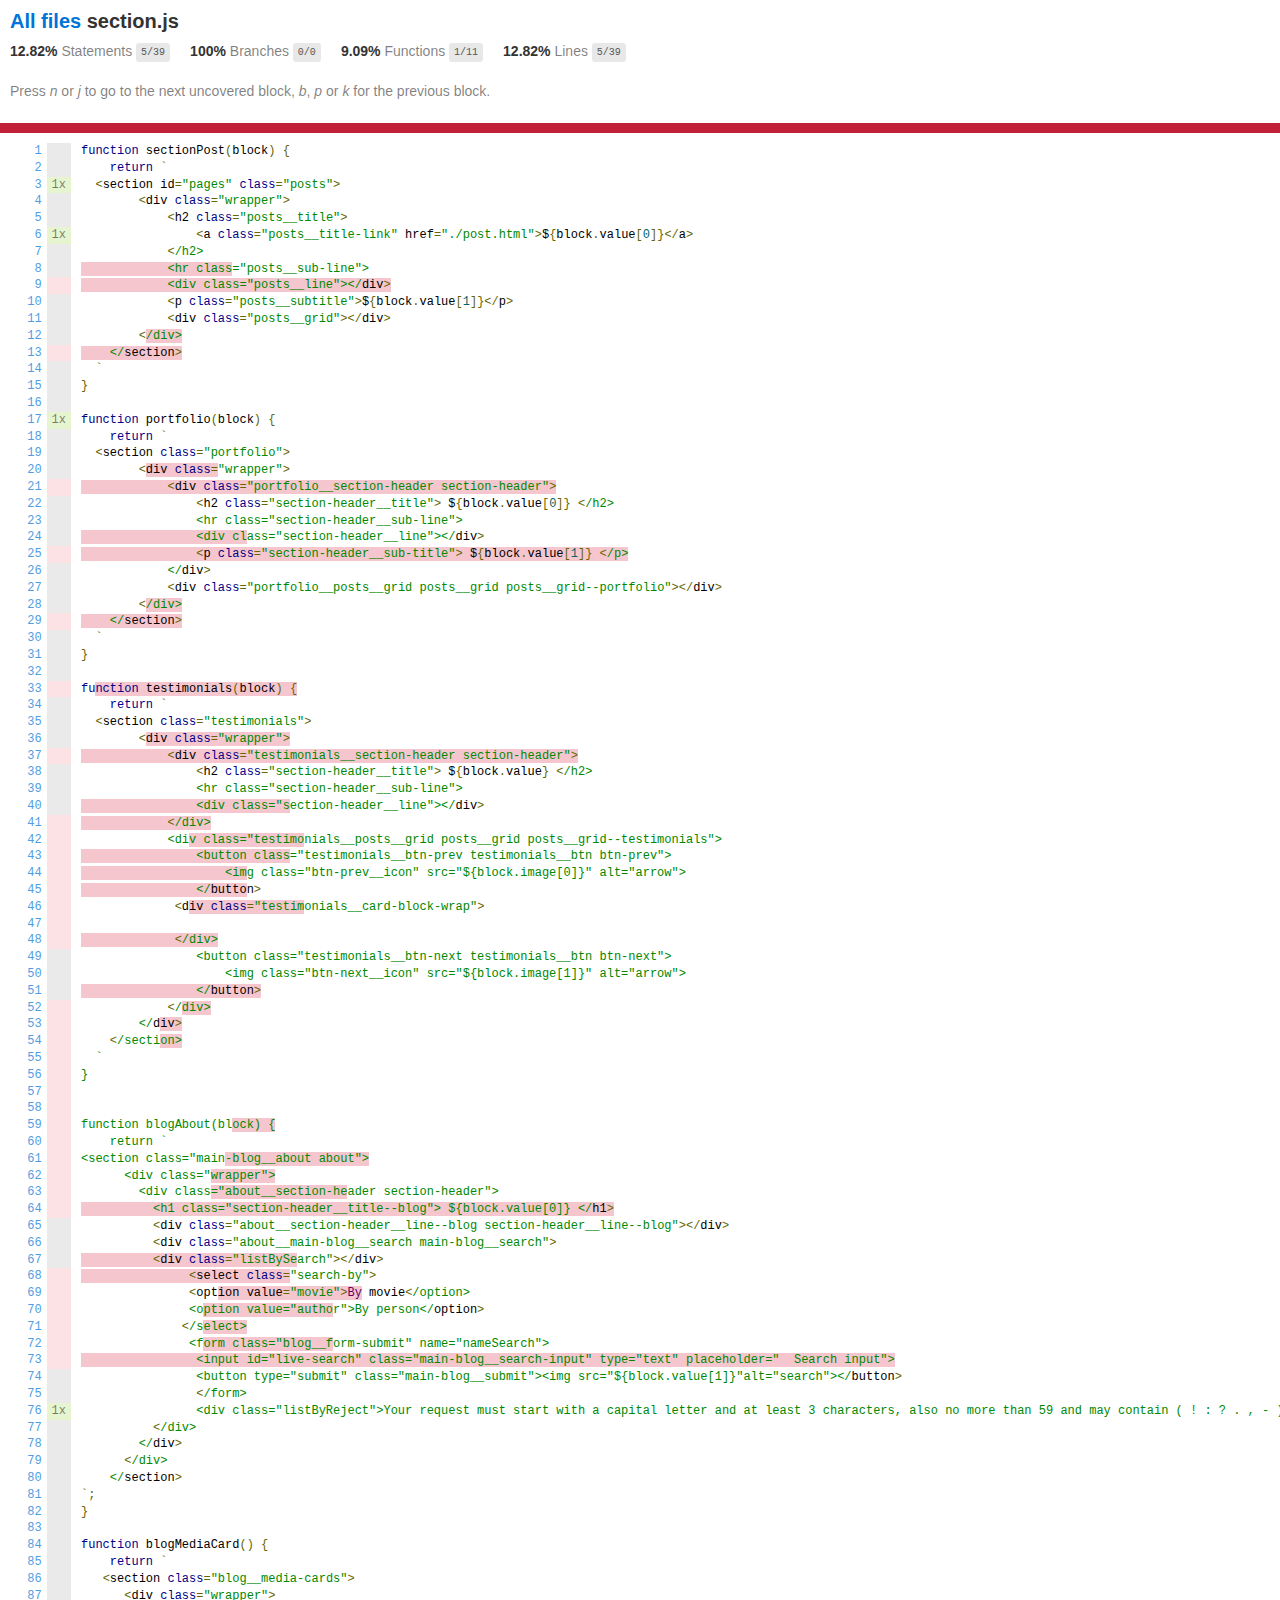
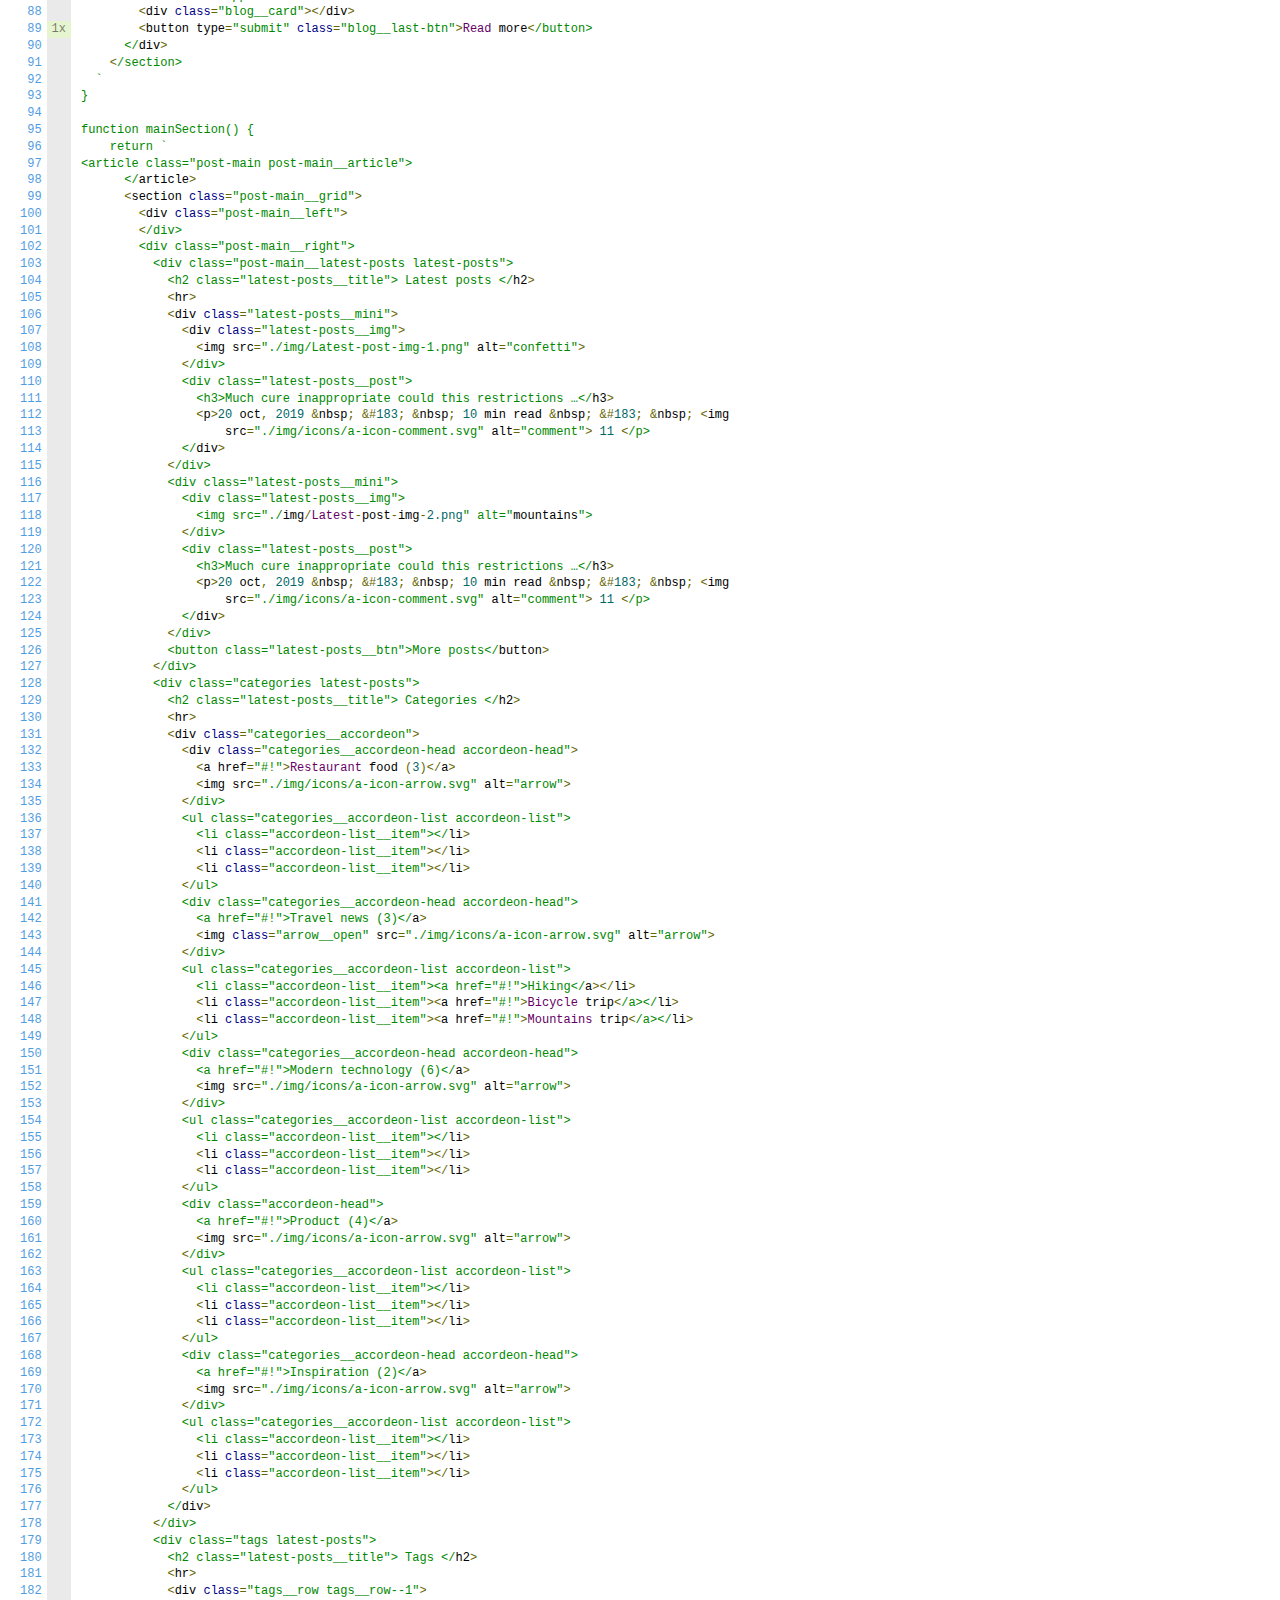
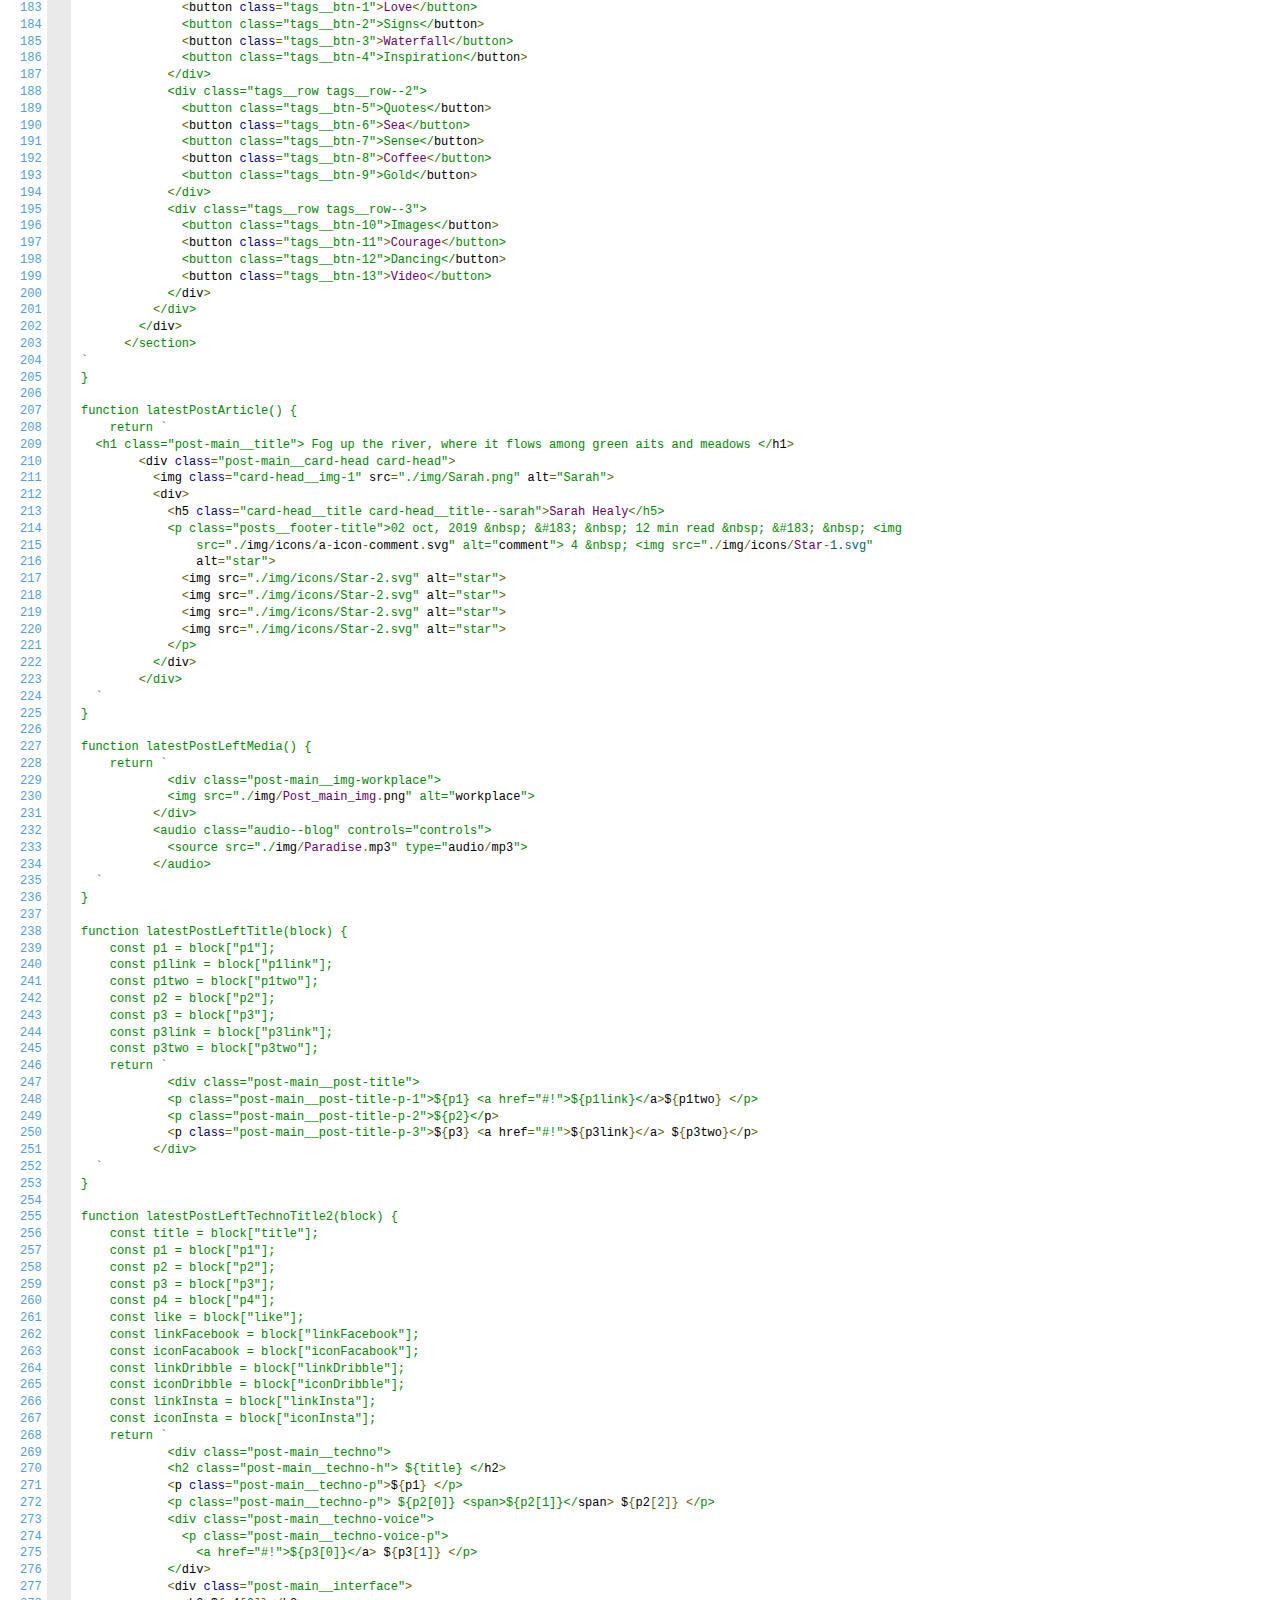
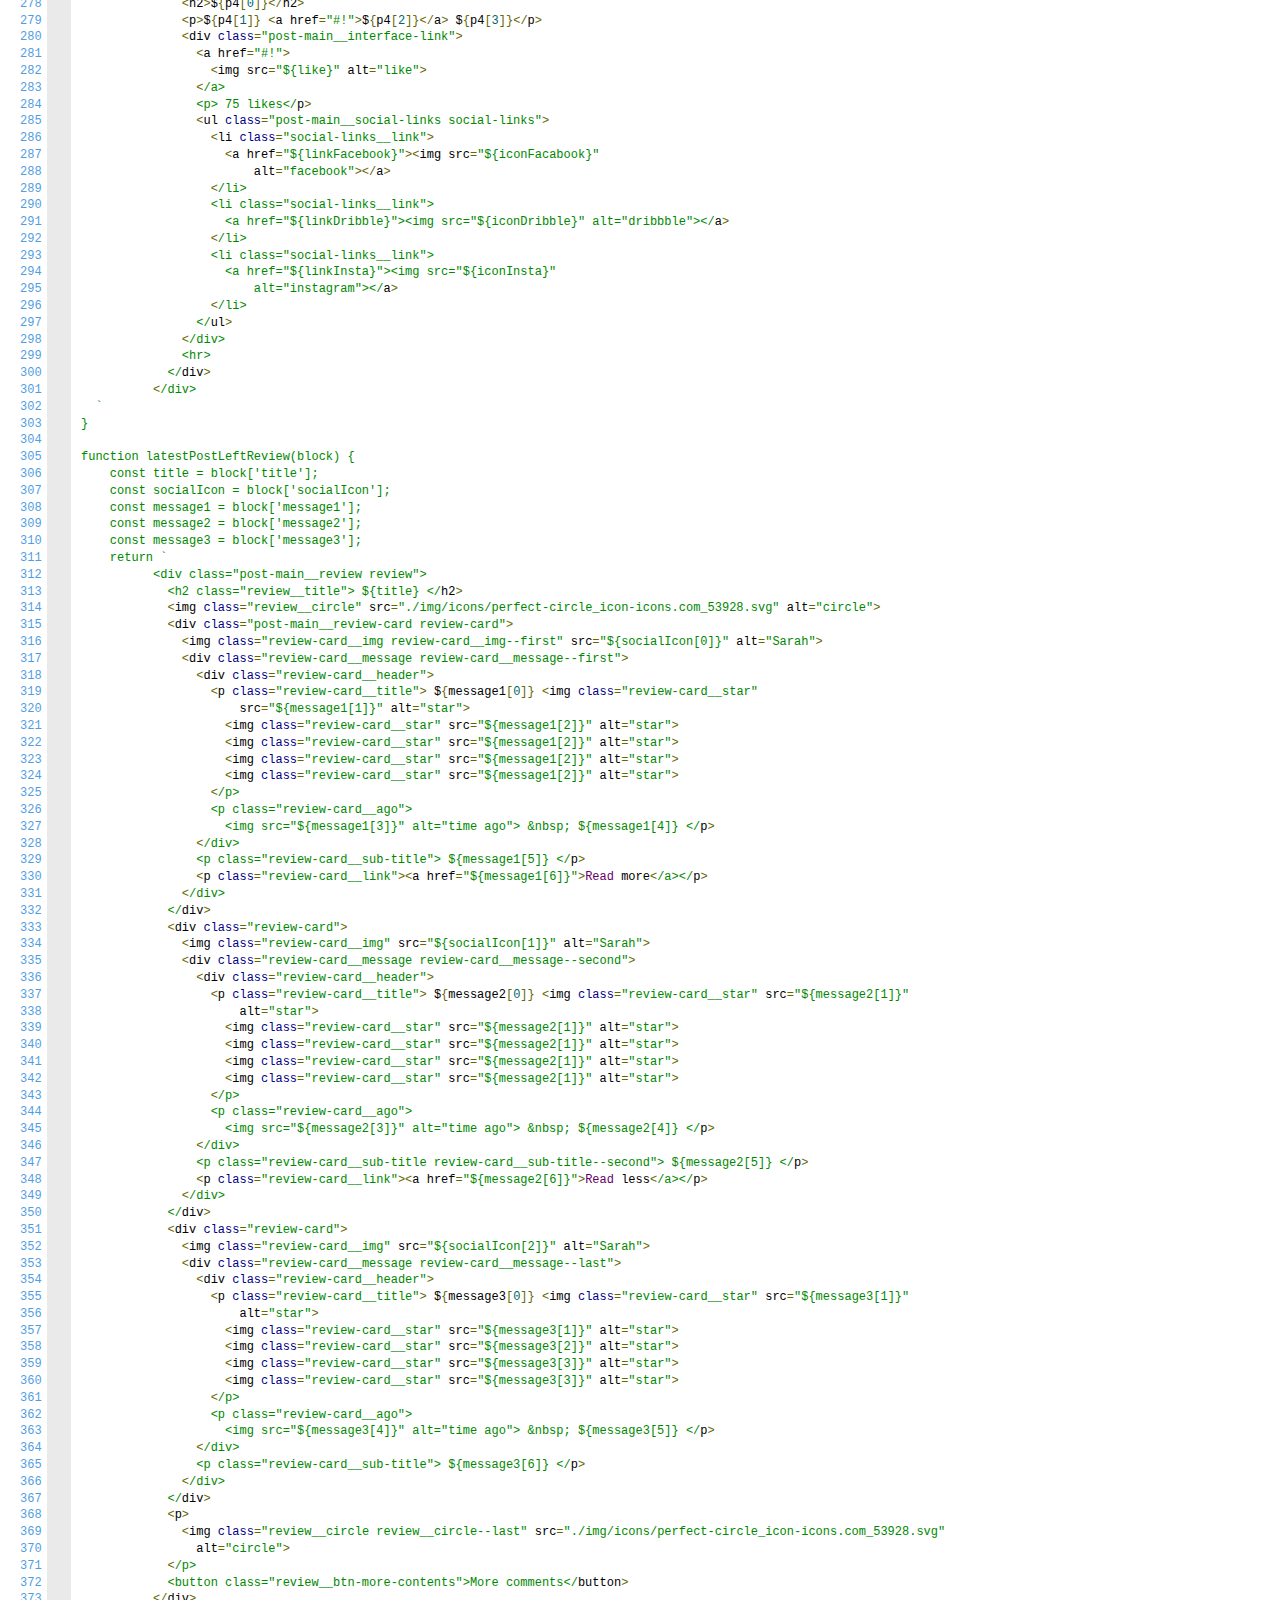
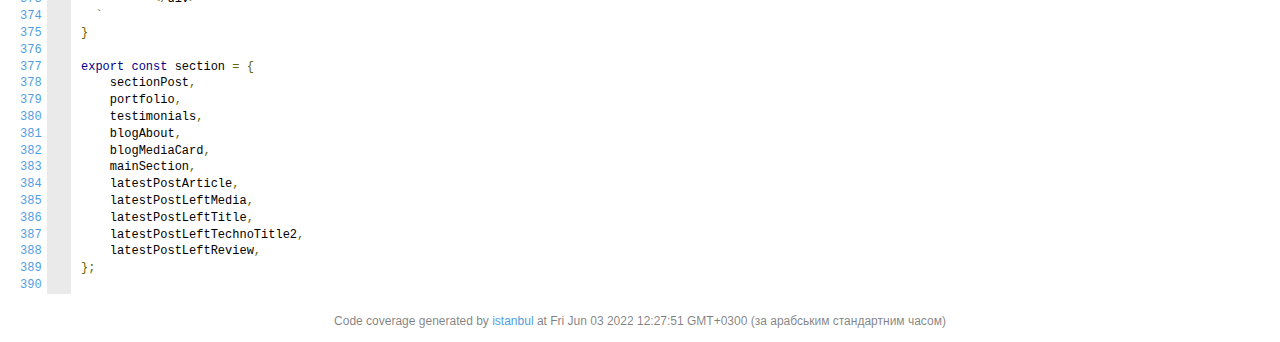
<file: coverage/Chrome 102.0.5005 (Windows 10.0.0)/section.js.html>
<!doctype html>
<html lang="en">

<head>
    <title>Code coverage report for section.js</title>
    <meta charset="utf-8" />
    <link rel="stylesheet" href="prettify.css" />
    <link rel="stylesheet" href="base.css" />
    <link rel="shortcut icon" type="image/x-icon" href="favicon.png" />
    <meta name="viewport" content="width=device-width, initial-scale=1" />
    <style type='text/css'>
        .coverage-summary .sorter {
            background-image: url(sort-arrow-sprite.png);
        }
    </style>
</head>
    
<body>
<div class='wrapper'>
    <div class='pad1'>
        <h1><a href="index.html">All files</a> section.js</h1>
        <div class='clearfix'>
            
            <div class='fl pad1y space-right2'>
                <span class="strong">12.82% </span>
                <span class="quiet">Statements</span>
                <span class='fraction'>5/39</span>
            </div>
        
            
            <div class='fl pad1y space-right2'>
                <span class="strong">100% </span>
                <span class="quiet">Branches</span>
                <span class='fraction'>0/0</span>
            </div>
        
            
            <div class='fl pad1y space-right2'>
                <span class="strong">9.09% </span>
                <span class="quiet">Functions</span>
                <span class='fraction'>1/11</span>
            </div>
        
            
            <div class='fl pad1y space-right2'>
                <span class="strong">12.82% </span>
                <span class="quiet">Lines</span>
                <span class='fraction'>5/39</span>
            </div>
        
            
        </div>
        <p class="quiet">
            Press <em>n</em> or <em>j</em> to go to the next uncovered block, <em>b</em>, <em>p</em> or <em>k</em> for the previous block.
        </p>
        <template id="filterTemplate">
            <div class="quiet">
                Filter:
                <input oninput="onInput()" type="search" id="fileSearch">
            </div>
        </template>
    </div>
    <div class='status-line low'></div>
    <pre><table class="coverage">
<tr><td class="line-count quiet"><a name='L1'></a><a href='#L1'>1</a>
<a name='L2'></a><a href='#L2'>2</a>
<a name='L3'></a><a href='#L3'>3</a>
<a name='L4'></a><a href='#L4'>4</a>
<a name='L5'></a><a href='#L5'>5</a>
<a name='L6'></a><a href='#L6'>6</a>
<a name='L7'></a><a href='#L7'>7</a>
<a name='L8'></a><a href='#L8'>8</a>
<a name='L9'></a><a href='#L9'>9</a>
<a name='L10'></a><a href='#L10'>10</a>
<a name='L11'></a><a href='#L11'>11</a>
<a name='L12'></a><a href='#L12'>12</a>
<a name='L13'></a><a href='#L13'>13</a>
<a name='L14'></a><a href='#L14'>14</a>
<a name='L15'></a><a href='#L15'>15</a>
<a name='L16'></a><a href='#L16'>16</a>
<a name='L17'></a><a href='#L17'>17</a>
<a name='L18'></a><a href='#L18'>18</a>
<a name='L19'></a><a href='#L19'>19</a>
<a name='L20'></a><a href='#L20'>20</a>
<a name='L21'></a><a href='#L21'>21</a>
<a name='L22'></a><a href='#L22'>22</a>
<a name='L23'></a><a href='#L23'>23</a>
<a name='L24'></a><a href='#L24'>24</a>
<a name='L25'></a><a href='#L25'>25</a>
<a name='L26'></a><a href='#L26'>26</a>
<a name='L27'></a><a href='#L27'>27</a>
<a name='L28'></a><a href='#L28'>28</a>
<a name='L29'></a><a href='#L29'>29</a>
<a name='L30'></a><a href='#L30'>30</a>
<a name='L31'></a><a href='#L31'>31</a>
<a name='L32'></a><a href='#L32'>32</a>
<a name='L33'></a><a href='#L33'>33</a>
<a name='L34'></a><a href='#L34'>34</a>
<a name='L35'></a><a href='#L35'>35</a>
<a name='L36'></a><a href='#L36'>36</a>
<a name='L37'></a><a href='#L37'>37</a>
<a name='L38'></a><a href='#L38'>38</a>
<a name='L39'></a><a href='#L39'>39</a>
<a name='L40'></a><a href='#L40'>40</a>
<a name='L41'></a><a href='#L41'>41</a>
<a name='L42'></a><a href='#L42'>42</a>
<a name='L43'></a><a href='#L43'>43</a>
<a name='L44'></a><a href='#L44'>44</a>
<a name='L45'></a><a href='#L45'>45</a>
<a name='L46'></a><a href='#L46'>46</a>
<a name='L47'></a><a href='#L47'>47</a>
<a name='L48'></a><a href='#L48'>48</a>
<a name='L49'></a><a href='#L49'>49</a>
<a name='L50'></a><a href='#L50'>50</a>
<a name='L51'></a><a href='#L51'>51</a>
<a name='L52'></a><a href='#L52'>52</a>
<a name='L53'></a><a href='#L53'>53</a>
<a name='L54'></a><a href='#L54'>54</a>
<a name='L55'></a><a href='#L55'>55</a>
<a name='L56'></a><a href='#L56'>56</a>
<a name='L57'></a><a href='#L57'>57</a>
<a name='L58'></a><a href='#L58'>58</a>
<a name='L59'></a><a href='#L59'>59</a>
<a name='L60'></a><a href='#L60'>60</a>
<a name='L61'></a><a href='#L61'>61</a>
<a name='L62'></a><a href='#L62'>62</a>
<a name='L63'></a><a href='#L63'>63</a>
<a name='L64'></a><a href='#L64'>64</a>
<a name='L65'></a><a href='#L65'>65</a>
<a name='L66'></a><a href='#L66'>66</a>
<a name='L67'></a><a href='#L67'>67</a>
<a name='L68'></a><a href='#L68'>68</a>
<a name='L69'></a><a href='#L69'>69</a>
<a name='L70'></a><a href='#L70'>70</a>
<a name='L71'></a><a href='#L71'>71</a>
<a name='L72'></a><a href='#L72'>72</a>
<a name='L73'></a><a href='#L73'>73</a>
<a name='L74'></a><a href='#L74'>74</a>
<a name='L75'></a><a href='#L75'>75</a>
<a name='L76'></a><a href='#L76'>76</a>
<a name='L77'></a><a href='#L77'>77</a>
<a name='L78'></a><a href='#L78'>78</a>
<a name='L79'></a><a href='#L79'>79</a>
<a name='L80'></a><a href='#L80'>80</a>
<a name='L81'></a><a href='#L81'>81</a>
<a name='L82'></a><a href='#L82'>82</a>
<a name='L83'></a><a href='#L83'>83</a>
<a name='L84'></a><a href='#L84'>84</a>
<a name='L85'></a><a href='#L85'>85</a>
<a name='L86'></a><a href='#L86'>86</a>
<a name='L87'></a><a href='#L87'>87</a>
<a name='L88'></a><a href='#L88'>88</a>
<a name='L89'></a><a href='#L89'>89</a>
<a name='L90'></a><a href='#L90'>90</a>
<a name='L91'></a><a href='#L91'>91</a>
<a name='L92'></a><a href='#L92'>92</a>
<a name='L93'></a><a href='#L93'>93</a>
<a name='L94'></a><a href='#L94'>94</a>
<a name='L95'></a><a href='#L95'>95</a>
<a name='L96'></a><a href='#L96'>96</a>
<a name='L97'></a><a href='#L97'>97</a>
<a name='L98'></a><a href='#L98'>98</a>
<a name='L99'></a><a href='#L99'>99</a>
<a name='L100'></a><a href='#L100'>100</a>
<a name='L101'></a><a href='#L101'>101</a>
<a name='L102'></a><a href='#L102'>102</a>
<a name='L103'></a><a href='#L103'>103</a>
<a name='L104'></a><a href='#L104'>104</a>
<a name='L105'></a><a href='#L105'>105</a>
<a name='L106'></a><a href='#L106'>106</a>
<a name='L107'></a><a href='#L107'>107</a>
<a name='L108'></a><a href='#L108'>108</a>
<a name='L109'></a><a href='#L109'>109</a>
<a name='L110'></a><a href='#L110'>110</a>
<a name='L111'></a><a href='#L111'>111</a>
<a name='L112'></a><a href='#L112'>112</a>
<a name='L113'></a><a href='#L113'>113</a>
<a name='L114'></a><a href='#L114'>114</a>
<a name='L115'></a><a href='#L115'>115</a>
<a name='L116'></a><a href='#L116'>116</a>
<a name='L117'></a><a href='#L117'>117</a>
<a name='L118'></a><a href='#L118'>118</a>
<a name='L119'></a><a href='#L119'>119</a>
<a name='L120'></a><a href='#L120'>120</a>
<a name='L121'></a><a href='#L121'>121</a>
<a name='L122'></a><a href='#L122'>122</a>
<a name='L123'></a><a href='#L123'>123</a>
<a name='L124'></a><a href='#L124'>124</a>
<a name='L125'></a><a href='#L125'>125</a>
<a name='L126'></a><a href='#L126'>126</a>
<a name='L127'></a><a href='#L127'>127</a>
<a name='L128'></a><a href='#L128'>128</a>
<a name='L129'></a><a href='#L129'>129</a>
<a name='L130'></a><a href='#L130'>130</a>
<a name='L131'></a><a href='#L131'>131</a>
<a name='L132'></a><a href='#L132'>132</a>
<a name='L133'></a><a href='#L133'>133</a>
<a name='L134'></a><a href='#L134'>134</a>
<a name='L135'></a><a href='#L135'>135</a>
<a name='L136'></a><a href='#L136'>136</a>
<a name='L137'></a><a href='#L137'>137</a>
<a name='L138'></a><a href='#L138'>138</a>
<a name='L139'></a><a href='#L139'>139</a>
<a name='L140'></a><a href='#L140'>140</a>
<a name='L141'></a><a href='#L141'>141</a>
<a name='L142'></a><a href='#L142'>142</a>
<a name='L143'></a><a href='#L143'>143</a>
<a name='L144'></a><a href='#L144'>144</a>
<a name='L145'></a><a href='#L145'>145</a>
<a name='L146'></a><a href='#L146'>146</a>
<a name='L147'></a><a href='#L147'>147</a>
<a name='L148'></a><a href='#L148'>148</a>
<a name='L149'></a><a href='#L149'>149</a>
<a name='L150'></a><a href='#L150'>150</a>
<a name='L151'></a><a href='#L151'>151</a>
<a name='L152'></a><a href='#L152'>152</a>
<a name='L153'></a><a href='#L153'>153</a>
<a name='L154'></a><a href='#L154'>154</a>
<a name='L155'></a><a href='#L155'>155</a>
<a name='L156'></a><a href='#L156'>156</a>
<a name='L157'></a><a href='#L157'>157</a>
<a name='L158'></a><a href='#L158'>158</a>
<a name='L159'></a><a href='#L159'>159</a>
<a name='L160'></a><a href='#L160'>160</a>
<a name='L161'></a><a href='#L161'>161</a>
<a name='L162'></a><a href='#L162'>162</a>
<a name='L163'></a><a href='#L163'>163</a>
<a name='L164'></a><a href='#L164'>164</a>
<a name='L165'></a><a href='#L165'>165</a>
<a name='L166'></a><a href='#L166'>166</a>
<a name='L167'></a><a href='#L167'>167</a>
<a name='L168'></a><a href='#L168'>168</a>
<a name='L169'></a><a href='#L169'>169</a>
<a name='L170'></a><a href='#L170'>170</a>
<a name='L171'></a><a href='#L171'>171</a>
<a name='L172'></a><a href='#L172'>172</a>
<a name='L173'></a><a href='#L173'>173</a>
<a name='L174'></a><a href='#L174'>174</a>
<a name='L175'></a><a href='#L175'>175</a>
<a name='L176'></a><a href='#L176'>176</a>
<a name='L177'></a><a href='#L177'>177</a>
<a name='L178'></a><a href='#L178'>178</a>
<a name='L179'></a><a href='#L179'>179</a>
<a name='L180'></a><a href='#L180'>180</a>
<a name='L181'></a><a href='#L181'>181</a>
<a name='L182'></a><a href='#L182'>182</a>
<a name='L183'></a><a href='#L183'>183</a>
<a name='L184'></a><a href='#L184'>184</a>
<a name='L185'></a><a href='#L185'>185</a>
<a name='L186'></a><a href='#L186'>186</a>
<a name='L187'></a><a href='#L187'>187</a>
<a name='L188'></a><a href='#L188'>188</a>
<a name='L189'></a><a href='#L189'>189</a>
<a name='L190'></a><a href='#L190'>190</a>
<a name='L191'></a><a href='#L191'>191</a>
<a name='L192'></a><a href='#L192'>192</a>
<a name='L193'></a><a href='#L193'>193</a>
<a name='L194'></a><a href='#L194'>194</a>
<a name='L195'></a><a href='#L195'>195</a>
<a name='L196'></a><a href='#L196'>196</a>
<a name='L197'></a><a href='#L197'>197</a>
<a name='L198'></a><a href='#L198'>198</a>
<a name='L199'></a><a href='#L199'>199</a>
<a name='L200'></a><a href='#L200'>200</a>
<a name='L201'></a><a href='#L201'>201</a>
<a name='L202'></a><a href='#L202'>202</a>
<a name='L203'></a><a href='#L203'>203</a>
<a name='L204'></a><a href='#L204'>204</a>
<a name='L205'></a><a href='#L205'>205</a>
<a name='L206'></a><a href='#L206'>206</a>
<a name='L207'></a><a href='#L207'>207</a>
<a name='L208'></a><a href='#L208'>208</a>
<a name='L209'></a><a href='#L209'>209</a>
<a name='L210'></a><a href='#L210'>210</a>
<a name='L211'></a><a href='#L211'>211</a>
<a name='L212'></a><a href='#L212'>212</a>
<a name='L213'></a><a href='#L213'>213</a>
<a name='L214'></a><a href='#L214'>214</a>
<a name='L215'></a><a href='#L215'>215</a>
<a name='L216'></a><a href='#L216'>216</a>
<a name='L217'></a><a href='#L217'>217</a>
<a name='L218'></a><a href='#L218'>218</a>
<a name='L219'></a><a href='#L219'>219</a>
<a name='L220'></a><a href='#L220'>220</a>
<a name='L221'></a><a href='#L221'>221</a>
<a name='L222'></a><a href='#L222'>222</a>
<a name='L223'></a><a href='#L223'>223</a>
<a name='L224'></a><a href='#L224'>224</a>
<a name='L225'></a><a href='#L225'>225</a>
<a name='L226'></a><a href='#L226'>226</a>
<a name='L227'></a><a href='#L227'>227</a>
<a name='L228'></a><a href='#L228'>228</a>
<a name='L229'></a><a href='#L229'>229</a>
<a name='L230'></a><a href='#L230'>230</a>
<a name='L231'></a><a href='#L231'>231</a>
<a name='L232'></a><a href='#L232'>232</a>
<a name='L233'></a><a href='#L233'>233</a>
<a name='L234'></a><a href='#L234'>234</a>
<a name='L235'></a><a href='#L235'>235</a>
<a name='L236'></a><a href='#L236'>236</a>
<a name='L237'></a><a href='#L237'>237</a>
<a name='L238'></a><a href='#L238'>238</a>
<a name='L239'></a><a href='#L239'>239</a>
<a name='L240'></a><a href='#L240'>240</a>
<a name='L241'></a><a href='#L241'>241</a>
<a name='L242'></a><a href='#L242'>242</a>
<a name='L243'></a><a href='#L243'>243</a>
<a name='L244'></a><a href='#L244'>244</a>
<a name='L245'></a><a href='#L245'>245</a>
<a name='L246'></a><a href='#L246'>246</a>
<a name='L247'></a><a href='#L247'>247</a>
<a name='L248'></a><a href='#L248'>248</a>
<a name='L249'></a><a href='#L249'>249</a>
<a name='L250'></a><a href='#L250'>250</a>
<a name='L251'></a><a href='#L251'>251</a>
<a name='L252'></a><a href='#L252'>252</a>
<a name='L253'></a><a href='#L253'>253</a>
<a name='L254'></a><a href='#L254'>254</a>
<a name='L255'></a><a href='#L255'>255</a>
<a name='L256'></a><a href='#L256'>256</a>
<a name='L257'></a><a href='#L257'>257</a>
<a name='L258'></a><a href='#L258'>258</a>
<a name='L259'></a><a href='#L259'>259</a>
<a name='L260'></a><a href='#L260'>260</a>
<a name='L261'></a><a href='#L261'>261</a>
<a name='L262'></a><a href='#L262'>262</a>
<a name='L263'></a><a href='#L263'>263</a>
<a name='L264'></a><a href='#L264'>264</a>
<a name='L265'></a><a href='#L265'>265</a>
<a name='L266'></a><a href='#L266'>266</a>
<a name='L267'></a><a href='#L267'>267</a>
<a name='L268'></a><a href='#L268'>268</a>
<a name='L269'></a><a href='#L269'>269</a>
<a name='L270'></a><a href='#L270'>270</a>
<a name='L271'></a><a href='#L271'>271</a>
<a name='L272'></a><a href='#L272'>272</a>
<a name='L273'></a><a href='#L273'>273</a>
<a name='L274'></a><a href='#L274'>274</a>
<a name='L275'></a><a href='#L275'>275</a>
<a name='L276'></a><a href='#L276'>276</a>
<a name='L277'></a><a href='#L277'>277</a>
<a name='L278'></a><a href='#L278'>278</a>
<a name='L279'></a><a href='#L279'>279</a>
<a name='L280'></a><a href='#L280'>280</a>
<a name='L281'></a><a href='#L281'>281</a>
<a name='L282'></a><a href='#L282'>282</a>
<a name='L283'></a><a href='#L283'>283</a>
<a name='L284'></a><a href='#L284'>284</a>
<a name='L285'></a><a href='#L285'>285</a>
<a name='L286'></a><a href='#L286'>286</a>
<a name='L287'></a><a href='#L287'>287</a>
<a name='L288'></a><a href='#L288'>288</a>
<a name='L289'></a><a href='#L289'>289</a>
<a name='L290'></a><a href='#L290'>290</a>
<a name='L291'></a><a href='#L291'>291</a>
<a name='L292'></a><a href='#L292'>292</a>
<a name='L293'></a><a href='#L293'>293</a>
<a name='L294'></a><a href='#L294'>294</a>
<a name='L295'></a><a href='#L295'>295</a>
<a name='L296'></a><a href='#L296'>296</a>
<a name='L297'></a><a href='#L297'>297</a>
<a name='L298'></a><a href='#L298'>298</a>
<a name='L299'></a><a href='#L299'>299</a>
<a name='L300'></a><a href='#L300'>300</a>
<a name='L301'></a><a href='#L301'>301</a>
<a name='L302'></a><a href='#L302'>302</a>
<a name='L303'></a><a href='#L303'>303</a>
<a name='L304'></a><a href='#L304'>304</a>
<a name='L305'></a><a href='#L305'>305</a>
<a name='L306'></a><a href='#L306'>306</a>
<a name='L307'></a><a href='#L307'>307</a>
<a name='L308'></a><a href='#L308'>308</a>
<a name='L309'></a><a href='#L309'>309</a>
<a name='L310'></a><a href='#L310'>310</a>
<a name='L311'></a><a href='#L311'>311</a>
<a name='L312'></a><a href='#L312'>312</a>
<a name='L313'></a><a href='#L313'>313</a>
<a name='L314'></a><a href='#L314'>314</a>
<a name='L315'></a><a href='#L315'>315</a>
<a name='L316'></a><a href='#L316'>316</a>
<a name='L317'></a><a href='#L317'>317</a>
<a name='L318'></a><a href='#L318'>318</a>
<a name='L319'></a><a href='#L319'>319</a>
<a name='L320'></a><a href='#L320'>320</a>
<a name='L321'></a><a href='#L321'>321</a>
<a name='L322'></a><a href='#L322'>322</a>
<a name='L323'></a><a href='#L323'>323</a>
<a name='L324'></a><a href='#L324'>324</a>
<a name='L325'></a><a href='#L325'>325</a>
<a name='L326'></a><a href='#L326'>326</a>
<a name='L327'></a><a href='#L327'>327</a>
<a name='L328'></a><a href='#L328'>328</a>
<a name='L329'></a><a href='#L329'>329</a>
<a name='L330'></a><a href='#L330'>330</a>
<a name='L331'></a><a href='#L331'>331</a>
<a name='L332'></a><a href='#L332'>332</a>
<a name='L333'></a><a href='#L333'>333</a>
<a name='L334'></a><a href='#L334'>334</a>
<a name='L335'></a><a href='#L335'>335</a>
<a name='L336'></a><a href='#L336'>336</a>
<a name='L337'></a><a href='#L337'>337</a>
<a name='L338'></a><a href='#L338'>338</a>
<a name='L339'></a><a href='#L339'>339</a>
<a name='L340'></a><a href='#L340'>340</a>
<a name='L341'></a><a href='#L341'>341</a>
<a name='L342'></a><a href='#L342'>342</a>
<a name='L343'></a><a href='#L343'>343</a>
<a name='L344'></a><a href='#L344'>344</a>
<a name='L345'></a><a href='#L345'>345</a>
<a name='L346'></a><a href='#L346'>346</a>
<a name='L347'></a><a href='#L347'>347</a>
<a name='L348'></a><a href='#L348'>348</a>
<a name='L349'></a><a href='#L349'>349</a>
<a name='L350'></a><a href='#L350'>350</a>
<a name='L351'></a><a href='#L351'>351</a>
<a name='L352'></a><a href='#L352'>352</a>
<a name='L353'></a><a href='#L353'>353</a>
<a name='L354'></a><a href='#L354'>354</a>
<a name='L355'></a><a href='#L355'>355</a>
<a name='L356'></a><a href='#L356'>356</a>
<a name='L357'></a><a href='#L357'>357</a>
<a name='L358'></a><a href='#L358'>358</a>
<a name='L359'></a><a href='#L359'>359</a>
<a name='L360'></a><a href='#L360'>360</a>
<a name='L361'></a><a href='#L361'>361</a>
<a name='L362'></a><a href='#L362'>362</a>
<a name='L363'></a><a href='#L363'>363</a>
<a name='L364'></a><a href='#L364'>364</a>
<a name='L365'></a><a href='#L365'>365</a>
<a name='L366'></a><a href='#L366'>366</a>
<a name='L367'></a><a href='#L367'>367</a>
<a name='L368'></a><a href='#L368'>368</a>
<a name='L369'></a><a href='#L369'>369</a>
<a name='L370'></a><a href='#L370'>370</a>
<a name='L371'></a><a href='#L371'>371</a>
<a name='L372'></a><a href='#L372'>372</a>
<a name='L373'></a><a href='#L373'>373</a>
<a name='L374'></a><a href='#L374'>374</a>
<a name='L375'></a><a href='#L375'>375</a>
<a name='L376'></a><a href='#L376'>376</a>
<a name='L377'></a><a href='#L377'>377</a>
<a name='L378'></a><a href='#L378'>378</a>
<a name='L379'></a><a href='#L379'>379</a>
<a name='L380'></a><a href='#L380'>380</a>
<a name='L381'></a><a href='#L381'>381</a>
<a name='L382'></a><a href='#L382'>382</a>
<a name='L383'></a><a href='#L383'>383</a>
<a name='L384'></a><a href='#L384'>384</a>
<a name='L385'></a><a href='#L385'>385</a>
<a name='L386'></a><a href='#L386'>386</a>
<a name='L387'></a><a href='#L387'>387</a>
<a name='L388'></a><a href='#L388'>388</a>
<a name='L389'></a><a href='#L389'>389</a>
<a name='L390'></a><a href='#L390'>390</a></td><td class="line-coverage quiet"><span class="cline-any cline-neutral">&nbsp;</span>
<span class="cline-any cline-neutral">&nbsp;</span>
<span class="cline-any cline-yes">1x</span>
<span class="cline-any cline-neutral">&nbsp;</span>
<span class="cline-any cline-neutral">&nbsp;</span>
<span class="cline-any cline-yes">1x</span>
<span class="cline-any cline-neutral">&nbsp;</span>
<span class="cline-any cline-neutral">&nbsp;</span>
<span class="cline-any cline-no">&nbsp;</span>
<span class="cline-any cline-neutral">&nbsp;</span>
<span class="cline-any cline-neutral">&nbsp;</span>
<span class="cline-any cline-neutral">&nbsp;</span>
<span class="cline-any cline-no">&nbsp;</span>
<span class="cline-any cline-neutral">&nbsp;</span>
<span class="cline-any cline-neutral">&nbsp;</span>
<span class="cline-any cline-neutral">&nbsp;</span>
<span class="cline-any cline-yes">1x</span>
<span class="cline-any cline-neutral">&nbsp;</span>
<span class="cline-any cline-neutral">&nbsp;</span>
<span class="cline-any cline-neutral">&nbsp;</span>
<span class="cline-any cline-no">&nbsp;</span>
<span class="cline-any cline-neutral">&nbsp;</span>
<span class="cline-any cline-neutral">&nbsp;</span>
<span class="cline-any cline-neutral">&nbsp;</span>
<span class="cline-any cline-no">&nbsp;</span>
<span class="cline-any cline-neutral">&nbsp;</span>
<span class="cline-any cline-neutral">&nbsp;</span>
<span class="cline-any cline-neutral">&nbsp;</span>
<span class="cline-any cline-no">&nbsp;</span>
<span class="cline-any cline-neutral">&nbsp;</span>
<span class="cline-any cline-neutral">&nbsp;</span>
<span class="cline-any cline-neutral">&nbsp;</span>
<span class="cline-any cline-no">&nbsp;</span>
<span class="cline-any cline-neutral">&nbsp;</span>
<span class="cline-any cline-neutral">&nbsp;</span>
<span class="cline-any cline-neutral">&nbsp;</span>
<span class="cline-any cline-no">&nbsp;</span>
<span class="cline-any cline-neutral">&nbsp;</span>
<span class="cline-any cline-neutral">&nbsp;</span>
<span class="cline-any cline-neutral">&nbsp;</span>
<span class="cline-any cline-no">&nbsp;</span>
<span class="cline-any cline-no">&nbsp;</span>
<span class="cline-any cline-no">&nbsp;</span>
<span class="cline-any cline-no">&nbsp;</span>
<span class="cline-any cline-no">&nbsp;</span>
<span class="cline-any cline-no">&nbsp;</span>
<span class="cline-any cline-no">&nbsp;</span>
<span class="cline-any cline-no">&nbsp;</span>
<span class="cline-any cline-neutral">&nbsp;</span>
<span class="cline-any cline-neutral">&nbsp;</span>
<span class="cline-any cline-neutral">&nbsp;</span>
<span class="cline-any cline-no">&nbsp;</span>
<span class="cline-any cline-no">&nbsp;</span>
<span class="cline-any cline-no">&nbsp;</span>
<span class="cline-any cline-no">&nbsp;</span>
<span class="cline-any cline-no">&nbsp;</span>
<span class="cline-any cline-no">&nbsp;</span>
<span class="cline-any cline-no">&nbsp;</span>
<span class="cline-any cline-no">&nbsp;</span>
<span class="cline-any cline-no">&nbsp;</span>
<span class="cline-any cline-no">&nbsp;</span>
<span class="cline-any cline-no">&nbsp;</span>
<span class="cline-any cline-no">&nbsp;</span>
<span class="cline-any cline-no">&nbsp;</span>
<span class="cline-any cline-neutral">&nbsp;</span>
<span class="cline-any cline-neutral">&nbsp;</span>
<span class="cline-any cline-neutral">&nbsp;</span>
<span class="cline-any cline-no">&nbsp;</span>
<span class="cline-any cline-no">&nbsp;</span>
<span class="cline-any cline-no">&nbsp;</span>
<span class="cline-any cline-no">&nbsp;</span>
<span class="cline-any cline-no">&nbsp;</span>
<span class="cline-any cline-no">&nbsp;</span>
<span class="cline-any cline-neutral">&nbsp;</span>
<span class="cline-any cline-neutral">&nbsp;</span>
<span class="cline-any cline-yes">1x</span>
<span class="cline-any cline-neutral">&nbsp;</span>
<span class="cline-any cline-neutral">&nbsp;</span>
<span class="cline-any cline-neutral">&nbsp;</span>
<span class="cline-any cline-neutral">&nbsp;</span>
<span class="cline-any cline-neutral">&nbsp;</span>
<span class="cline-any cline-neutral">&nbsp;</span>
<span class="cline-any cline-neutral">&nbsp;</span>
<span class="cline-any cline-neutral">&nbsp;</span>
<span class="cline-any cline-neutral">&nbsp;</span>
<span class="cline-any cline-neutral">&nbsp;</span>
<span class="cline-any cline-neutral">&nbsp;</span>
<span class="cline-any cline-neutral">&nbsp;</span>
<span class="cline-any cline-yes">1x</span>
<span class="cline-any cline-neutral">&nbsp;</span>
<span class="cline-any cline-neutral">&nbsp;</span>
<span class="cline-any cline-neutral">&nbsp;</span>
<span class="cline-any cline-neutral">&nbsp;</span>
<span class="cline-any cline-neutral">&nbsp;</span>
<span class="cline-any cline-neutral">&nbsp;</span>
<span class="cline-any cline-neutral">&nbsp;</span>
<span class="cline-any cline-neutral">&nbsp;</span>
<span class="cline-any cline-neutral">&nbsp;</span>
<span class="cline-any cline-neutral">&nbsp;</span>
<span class="cline-any cline-neutral">&nbsp;</span>
<span class="cline-any cline-neutral">&nbsp;</span>
<span class="cline-any cline-neutral">&nbsp;</span>
<span class="cline-any cline-neutral">&nbsp;</span>
<span class="cline-any cline-neutral">&nbsp;</span>
<span class="cline-any cline-neutral">&nbsp;</span>
<span class="cline-any cline-neutral">&nbsp;</span>
<span class="cline-any cline-neutral">&nbsp;</span>
<span class="cline-any cline-neutral">&nbsp;</span>
<span class="cline-any cline-neutral">&nbsp;</span>
<span class="cline-any cline-neutral">&nbsp;</span>
<span class="cline-any cline-neutral">&nbsp;</span>
<span class="cline-any cline-neutral">&nbsp;</span>
<span class="cline-any cline-neutral">&nbsp;</span>
<span class="cline-any cline-neutral">&nbsp;</span>
<span class="cline-any cline-neutral">&nbsp;</span>
<span class="cline-any cline-neutral">&nbsp;</span>
<span class="cline-any cline-neutral">&nbsp;</span>
<span class="cline-any cline-neutral">&nbsp;</span>
<span class="cline-any cline-neutral">&nbsp;</span>
<span class="cline-any cline-neutral">&nbsp;</span>
<span class="cline-any cline-neutral">&nbsp;</span>
<span class="cline-any cline-neutral">&nbsp;</span>
<span class="cline-any cline-neutral">&nbsp;</span>
<span class="cline-any cline-neutral">&nbsp;</span>
<span class="cline-any cline-neutral">&nbsp;</span>
<span class="cline-any cline-neutral">&nbsp;</span>
<span class="cline-any cline-neutral">&nbsp;</span>
<span class="cline-any cline-neutral">&nbsp;</span>
<span class="cline-any cline-neutral">&nbsp;</span>
<span class="cline-any cline-neutral">&nbsp;</span>
<span class="cline-any cline-neutral">&nbsp;</span>
<span class="cline-any cline-neutral">&nbsp;</span>
<span class="cline-any cline-neutral">&nbsp;</span>
<span class="cline-any cline-neutral">&nbsp;</span>
<span class="cline-any cline-neutral">&nbsp;</span>
<span class="cline-any cline-neutral">&nbsp;</span>
<span class="cline-any cline-neutral">&nbsp;</span>
<span class="cline-any cline-neutral">&nbsp;</span>
<span class="cline-any cline-neutral">&nbsp;</span>
<span class="cline-any cline-neutral">&nbsp;</span>
<span class="cline-any cline-neutral">&nbsp;</span>
<span class="cline-any cline-neutral">&nbsp;</span>
<span class="cline-any cline-neutral">&nbsp;</span>
<span class="cline-any cline-neutral">&nbsp;</span>
<span class="cline-any cline-neutral">&nbsp;</span>
<span class="cline-any cline-neutral">&nbsp;</span>
<span class="cline-any cline-neutral">&nbsp;</span>
<span class="cline-any cline-neutral">&nbsp;</span>
<span class="cline-any cline-neutral">&nbsp;</span>
<span class="cline-any cline-neutral">&nbsp;</span>
<span class="cline-any cline-neutral">&nbsp;</span>
<span class="cline-any cline-neutral">&nbsp;</span>
<span class="cline-any cline-neutral">&nbsp;</span>
<span class="cline-any cline-neutral">&nbsp;</span>
<span class="cline-any cline-neutral">&nbsp;</span>
<span class="cline-any cline-neutral">&nbsp;</span>
<span class="cline-any cline-neutral">&nbsp;</span>
<span class="cline-any cline-neutral">&nbsp;</span>
<span class="cline-any cline-neutral">&nbsp;</span>
<span class="cline-any cline-neutral">&nbsp;</span>
<span class="cline-any cline-neutral">&nbsp;</span>
<span class="cline-any cline-neutral">&nbsp;</span>
<span class="cline-any cline-neutral">&nbsp;</span>
<span class="cline-any cline-neutral">&nbsp;</span>
<span class="cline-any cline-neutral">&nbsp;</span>
<span class="cline-any cline-neutral">&nbsp;</span>
<span class="cline-any cline-neutral">&nbsp;</span>
<span class="cline-any cline-neutral">&nbsp;</span>
<span class="cline-any cline-neutral">&nbsp;</span>
<span class="cline-any cline-neutral">&nbsp;</span>
<span class="cline-any cline-neutral">&nbsp;</span>
<span class="cline-any cline-neutral">&nbsp;</span>
<span class="cline-any cline-neutral">&nbsp;</span>
<span class="cline-any cline-neutral">&nbsp;</span>
<span class="cline-any cline-neutral">&nbsp;</span>
<span class="cline-any cline-neutral">&nbsp;</span>
<span class="cline-any cline-neutral">&nbsp;</span>
<span class="cline-any cline-neutral">&nbsp;</span>
<span class="cline-any cline-neutral">&nbsp;</span>
<span class="cline-any cline-neutral">&nbsp;</span>
<span class="cline-any cline-neutral">&nbsp;</span>
<span class="cline-any cline-neutral">&nbsp;</span>
<span class="cline-any cline-neutral">&nbsp;</span>
<span class="cline-any cline-neutral">&nbsp;</span>
<span class="cline-any cline-neutral">&nbsp;</span>
<span class="cline-any cline-neutral">&nbsp;</span>
<span class="cline-any cline-neutral">&nbsp;</span>
<span class="cline-any cline-neutral">&nbsp;</span>
<span class="cline-any cline-neutral">&nbsp;</span>
<span class="cline-any cline-neutral">&nbsp;</span>
<span class="cline-any cline-neutral">&nbsp;</span>
<span class="cline-any cline-neutral">&nbsp;</span>
<span class="cline-any cline-neutral">&nbsp;</span>
<span class="cline-any cline-neutral">&nbsp;</span>
<span class="cline-any cline-neutral">&nbsp;</span>
<span class="cline-any cline-neutral">&nbsp;</span>
<span class="cline-any cline-neutral">&nbsp;</span>
<span class="cline-any cline-neutral">&nbsp;</span>
<span class="cline-any cline-neutral">&nbsp;</span>
<span class="cline-any cline-neutral">&nbsp;</span>
<span class="cline-any cline-neutral">&nbsp;</span>
<span class="cline-any cline-neutral">&nbsp;</span>
<span class="cline-any cline-neutral">&nbsp;</span>
<span class="cline-any cline-neutral">&nbsp;</span>
<span class="cline-any cline-neutral">&nbsp;</span>
<span class="cline-any cline-neutral">&nbsp;</span>
<span class="cline-any cline-neutral">&nbsp;</span>
<span class="cline-any cline-neutral">&nbsp;</span>
<span class="cline-any cline-neutral">&nbsp;</span>
<span class="cline-any cline-neutral">&nbsp;</span>
<span class="cline-any cline-neutral">&nbsp;</span>
<span class="cline-any cline-neutral">&nbsp;</span>
<span class="cline-any cline-neutral">&nbsp;</span>
<span class="cline-any cline-neutral">&nbsp;</span>
<span class="cline-any cline-neutral">&nbsp;</span>
<span class="cline-any cline-neutral">&nbsp;</span>
<span class="cline-any cline-neutral">&nbsp;</span>
<span class="cline-any cline-neutral">&nbsp;</span>
<span class="cline-any cline-neutral">&nbsp;</span>
<span class="cline-any cline-neutral">&nbsp;</span>
<span class="cline-any cline-neutral">&nbsp;</span>
<span class="cline-any cline-neutral">&nbsp;</span>
<span class="cline-any cline-neutral">&nbsp;</span>
<span class="cline-any cline-neutral">&nbsp;</span>
<span class="cline-any cline-neutral">&nbsp;</span>
<span class="cline-any cline-neutral">&nbsp;</span>
<span class="cline-any cline-neutral">&nbsp;</span>
<span class="cline-any cline-neutral">&nbsp;</span>
<span class="cline-any cline-neutral">&nbsp;</span>
<span class="cline-any cline-neutral">&nbsp;</span>
<span class="cline-any cline-neutral">&nbsp;</span>
<span class="cline-any cline-neutral">&nbsp;</span>
<span class="cline-any cline-neutral">&nbsp;</span>
<span class="cline-any cline-neutral">&nbsp;</span>
<span class="cline-any cline-neutral">&nbsp;</span>
<span class="cline-any cline-neutral">&nbsp;</span>
<span class="cline-any cline-neutral">&nbsp;</span>
<span class="cline-any cline-neutral">&nbsp;</span>
<span class="cline-any cline-neutral">&nbsp;</span>
<span class="cline-any cline-neutral">&nbsp;</span>
<span class="cline-any cline-neutral">&nbsp;</span>
<span class="cline-any cline-neutral">&nbsp;</span>
<span class="cline-any cline-neutral">&nbsp;</span>
<span class="cline-any cline-neutral">&nbsp;</span>
<span class="cline-any cline-neutral">&nbsp;</span>
<span class="cline-any cline-neutral">&nbsp;</span>
<span class="cline-any cline-neutral">&nbsp;</span>
<span class="cline-any cline-neutral">&nbsp;</span>
<span class="cline-any cline-neutral">&nbsp;</span>
<span class="cline-any cline-neutral">&nbsp;</span>
<span class="cline-any cline-neutral">&nbsp;</span>
<span class="cline-any cline-neutral">&nbsp;</span>
<span class="cline-any cline-neutral">&nbsp;</span>
<span class="cline-any cline-neutral">&nbsp;</span>
<span class="cline-any cline-neutral">&nbsp;</span>
<span class="cline-any cline-neutral">&nbsp;</span>
<span class="cline-any cline-neutral">&nbsp;</span>
<span class="cline-any cline-neutral">&nbsp;</span>
<span class="cline-any cline-neutral">&nbsp;</span>
<span class="cline-any cline-neutral">&nbsp;</span>
<span class="cline-any cline-neutral">&nbsp;</span>
<span class="cline-any cline-neutral">&nbsp;</span>
<span class="cline-any cline-neutral">&nbsp;</span>
<span class="cline-any cline-neutral">&nbsp;</span>
<span class="cline-any cline-neutral">&nbsp;</span>
<span class="cline-any cline-neutral">&nbsp;</span>
<span class="cline-any cline-neutral">&nbsp;</span>
<span class="cline-any cline-neutral">&nbsp;</span>
<span class="cline-any cline-neutral">&nbsp;</span>
<span class="cline-any cline-neutral">&nbsp;</span>
<span class="cline-any cline-neutral">&nbsp;</span>
<span class="cline-any cline-neutral">&nbsp;</span>
<span class="cline-any cline-neutral">&nbsp;</span>
<span class="cline-any cline-neutral">&nbsp;</span>
<span class="cline-any cline-neutral">&nbsp;</span>
<span class="cline-any cline-neutral">&nbsp;</span>
<span class="cline-any cline-neutral">&nbsp;</span>
<span class="cline-any cline-neutral">&nbsp;</span>
<span class="cline-any cline-neutral">&nbsp;</span>
<span class="cline-any cline-neutral">&nbsp;</span>
<span class="cline-any cline-neutral">&nbsp;</span>
<span class="cline-any cline-neutral">&nbsp;</span>
<span class="cline-any cline-neutral">&nbsp;</span>
<span class="cline-any cline-neutral">&nbsp;</span>
<span class="cline-any cline-neutral">&nbsp;</span>
<span class="cline-any cline-neutral">&nbsp;</span>
<span class="cline-any cline-neutral">&nbsp;</span>
<span class="cline-any cline-neutral">&nbsp;</span>
<span class="cline-any cline-neutral">&nbsp;</span>
<span class="cline-any cline-neutral">&nbsp;</span>
<span class="cline-any cline-neutral">&nbsp;</span>
<span class="cline-any cline-neutral">&nbsp;</span>
<span class="cline-any cline-neutral">&nbsp;</span>
<span class="cline-any cline-neutral">&nbsp;</span>
<span class="cline-any cline-neutral">&nbsp;</span>
<span class="cline-any cline-neutral">&nbsp;</span>
<span class="cline-any cline-neutral">&nbsp;</span>
<span class="cline-any cline-neutral">&nbsp;</span>
<span class="cline-any cline-neutral">&nbsp;</span>
<span class="cline-any cline-neutral">&nbsp;</span>
<span class="cline-any cline-neutral">&nbsp;</span>
<span class="cline-any cline-neutral">&nbsp;</span>
<span class="cline-any cline-neutral">&nbsp;</span>
<span class="cline-any cline-neutral">&nbsp;</span>
<span class="cline-any cline-neutral">&nbsp;</span>
<span class="cline-any cline-neutral">&nbsp;</span>
<span class="cline-any cline-neutral">&nbsp;</span>
<span class="cline-any cline-neutral">&nbsp;</span>
<span class="cline-any cline-neutral">&nbsp;</span>
<span class="cline-any cline-neutral">&nbsp;</span>
<span class="cline-any cline-neutral">&nbsp;</span>
<span class="cline-any cline-neutral">&nbsp;</span>
<span class="cline-any cline-neutral">&nbsp;</span>
<span class="cline-any cline-neutral">&nbsp;</span>
<span class="cline-any cline-neutral">&nbsp;</span>
<span class="cline-any cline-neutral">&nbsp;</span>
<span class="cline-any cline-neutral">&nbsp;</span>
<span class="cline-any cline-neutral">&nbsp;</span>
<span class="cline-any cline-neutral">&nbsp;</span>
<span class="cline-any cline-neutral">&nbsp;</span>
<span class="cline-any cline-neutral">&nbsp;</span>
<span class="cline-any cline-neutral">&nbsp;</span>
<span class="cline-any cline-neutral">&nbsp;</span>
<span class="cline-any cline-neutral">&nbsp;</span>
<span class="cline-any cline-neutral">&nbsp;</span>
<span class="cline-any cline-neutral">&nbsp;</span>
<span class="cline-any cline-neutral">&nbsp;</span>
<span class="cline-any cline-neutral">&nbsp;</span>
<span class="cline-any cline-neutral">&nbsp;</span>
<span class="cline-any cline-neutral">&nbsp;</span>
<span class="cline-any cline-neutral">&nbsp;</span>
<span class="cline-any cline-neutral">&nbsp;</span>
<span class="cline-any cline-neutral">&nbsp;</span>
<span class="cline-any cline-neutral">&nbsp;</span>
<span class="cline-any cline-neutral">&nbsp;</span>
<span class="cline-any cline-neutral">&nbsp;</span>
<span class="cline-any cline-neutral">&nbsp;</span>
<span class="cline-any cline-neutral">&nbsp;</span>
<span class="cline-any cline-neutral">&nbsp;</span>
<span class="cline-any cline-neutral">&nbsp;</span>
<span class="cline-any cline-neutral">&nbsp;</span>
<span class="cline-any cline-neutral">&nbsp;</span>
<span class="cline-any cline-neutral">&nbsp;</span>
<span class="cline-any cline-neutral">&nbsp;</span>
<span class="cline-any cline-neutral">&nbsp;</span>
<span class="cline-any cline-neutral">&nbsp;</span>
<span class="cline-any cline-neutral">&nbsp;</span>
<span class="cline-any cline-neutral">&nbsp;</span>
<span class="cline-any cline-neutral">&nbsp;</span>
<span class="cline-any cline-neutral">&nbsp;</span>
<span class="cline-any cline-neutral">&nbsp;</span>
<span class="cline-any cline-neutral">&nbsp;</span>
<span class="cline-any cline-neutral">&nbsp;</span>
<span class="cline-any cline-neutral">&nbsp;</span>
<span class="cline-any cline-neutral">&nbsp;</span>
<span class="cline-any cline-neutral">&nbsp;</span>
<span class="cline-any cline-neutral">&nbsp;</span>
<span class="cline-any cline-neutral">&nbsp;</span>
<span class="cline-any cline-neutral">&nbsp;</span>
<span class="cline-any cline-neutral">&nbsp;</span>
<span class="cline-any cline-neutral">&nbsp;</span>
<span class="cline-any cline-neutral">&nbsp;</span>
<span class="cline-any cline-neutral">&nbsp;</span>
<span class="cline-any cline-neutral">&nbsp;</span>
<span class="cline-any cline-neutral">&nbsp;</span>
<span class="cline-any cline-neutral">&nbsp;</span>
<span class="cline-any cline-neutral">&nbsp;</span>
<span class="cline-any cline-neutral">&nbsp;</span>
<span class="cline-any cline-neutral">&nbsp;</span>
<span class="cline-any cline-neutral">&nbsp;</span>
<span class="cline-any cline-neutral">&nbsp;</span>
<span class="cline-any cline-neutral">&nbsp;</span>
<span class="cline-any cline-neutral">&nbsp;</span>
<span class="cline-any cline-neutral">&nbsp;</span>
<span class="cline-any cline-neutral">&nbsp;</span>
<span class="cline-any cline-neutral">&nbsp;</span>
<span class="cline-any cline-neutral">&nbsp;</span>
<span class="cline-any cline-neutral">&nbsp;</span>
<span class="cline-any cline-neutral">&nbsp;</span>
<span class="cline-any cline-neutral">&nbsp;</span>
<span class="cline-any cline-neutral">&nbsp;</span>
<span class="cline-any cline-neutral">&nbsp;</span>
<span class="cline-any cline-neutral">&nbsp;</span>
<span class="cline-any cline-neutral">&nbsp;</span>
<span class="cline-any cline-neutral">&nbsp;</span>
<span class="cline-any cline-neutral">&nbsp;</span>
<span class="cline-any cline-neutral">&nbsp;</span>
<span class="cline-any cline-neutral">&nbsp;</span>
<span class="cline-any cline-neutral">&nbsp;</span>
<span class="cline-any cline-neutral">&nbsp;</span></td><td class="text"><pre class="prettyprint lang-js">function sectionPost(block) {
    return `
  &lt;section id="pages" class="posts"&gt;
        &lt;div class="wrapper"&gt;
            &lt;h2 class="posts__title"&gt;
                &lt;a class="posts__title-link" href="./post.html"&gt;${block.value[0]}&lt;/a&gt;
            &lt;/h2&gt;
<span class="fstat-no" title="function not covered" >            &lt;hr class</span>="posts__sub-line"&gt;
<span class="cstat-no" title="statement not covered" >            &lt;div class="posts__line"&gt;&lt;/div&gt;</span>
            &lt;p class="posts__subtitle"&gt;${block.value[1]}&lt;/p&gt;
            &lt;div class="posts__grid"&gt;&lt;/div&gt;
        &lt;<span class="fstat-no" title="function not covered" >/div&gt;</span>
<span class="cstat-no" title="statement not covered" >    &lt;/section&gt;</span>
  `
}
&nbsp;
function portfolio(block) {
    return `
  &lt;section class="portfolio"&gt;
        &lt;<span class="fstat-no" title="function not covered" >div class=</span>"wrapper"&gt;
<span class="cstat-no" title="statement not covered" >            &lt;div class="portfolio__section-header section-header"&gt;</span>
                &lt;h2 class="section-header__title"&gt; ${block.value[0]} &lt;/h2&gt;
                &lt;hr class="section-header__sub-line"&gt;
<span class="fstat-no" title="function not covered" >                &lt;div cl</span>ass="section-header__line"&gt;&lt;/div&gt;
<span class="cstat-no" title="statement not covered" >                &lt;p class="section-header__sub-title"&gt; ${block.value[1]} &lt;/p&gt;</span>
            &lt;/div&gt;
            &lt;div class="portfolio__posts__grid posts__grid posts__grid--portfolio"&gt;&lt;/div&gt;
        &lt;<span class="fstat-no" title="function not covered" >/div&gt;</span>
<span class="cstat-no" title="statement not covered" >    &lt;/section&gt;</span>
  `
}
<span class="fstat-no" title="function not covered" ></span>
fu<span class="cstat-no" title="statement not covered" >nction testimonials(block) {</span>
    return `
  &lt;section class="testimonials"&gt;
        &lt;<span class="fstat-no" title="function not covered" >div class="wrapper"&gt;</span>
<span class="cstat-no" title="statement not covered" >            &lt;div class="testimonials__section-header section-header"&gt;</span>
                &lt;h2 class="section-header__title"&gt; ${block.value} &lt;/h2&gt;
                &lt;hr class="section-header__sub-line"&gt;
<span class="fstat-no" title="function not covered" >                &lt;div class="s</span>ection-header__line"&gt;&lt;/div&gt;
<span class="cstat-no" title="statement not covered" >            &lt;/div&gt;</span>
            &lt;di<span class="cstat-no" title="statement not covered" >v class="testimo</span>nials__posts__grid posts__grid posts__grid--testimonials"&gt;
<span class="cstat-no" title="statement not covered" >                &lt;button class</span>="testimonials__btn-prev testimonials__btn btn-prev"&gt;
<span class="cstat-no" title="statement not covered" >                    &lt;im</span>g class="btn-prev__icon" src="${block.image[0]}" alt="arrow"&gt;
<span class="cstat-no" title="statement not covered" >                &lt;/butto</span>n&gt;
             &lt;d<span class="cstat-no" title="statement not covered" >iv class="testim</span>onials__card-block-wrap"&gt;
<span class="cstat-no" title="statement not covered" ></span>
<span class="cstat-no" title="statement not covered" >             &lt;/div&gt;</span>
                &lt;button class="testimonials__btn-next testimonials__btn btn-next"&gt;
                    &lt;img class="btn-next__icon" src="${block.image[1]}" alt="arrow"&gt;
<span class="fstat-no" title="function not covered" >                &lt;/button&gt;</span>
            &lt;/<span class="cstat-no" title="statement not covered" >div&gt;</span>
        &lt;/d<span class="cstat-no" title="statement not covered" >iv&gt;</span>
    &lt;/secti<span class="cstat-no" title="statement not covered" >on&gt;</span>
  `<span class="cstat-no" title="statement not covered" ></span>
}<span class="cstat-no" title="statement not covered" ></span>
<span class="cstat-no" title="statement not covered" ></span>
<span class="cstat-no" title="statement not covered" ></span>
function blogAbout(bl<span class="cstat-no" title="statement not covered" >ock) {</span>
    return `<span class="cstat-no" title="statement not covered" ></span>
&lt;section class="main<span class="cstat-no" title="statement not covered" >-blog__about about"&gt;</span>
      &lt;div class="<span class="cstat-no" title="statement not covered" >wrapper"&gt;</span>
        &lt;div class<span class="cstat-no" title="statement not covered" >="about__section-he</span>ader section-header"&gt;
<span class="cstat-no" title="statement not covered" >          &lt;h1 class="section-header__title--blog"&gt; ${block.value[0]} &lt;/h1&gt;</span>
          &lt;div class="about__section-header__line--blog section-header__line--blog"&gt;&lt;/div&gt;
          &lt;div class="about__main-blog__search main-blog__search"&gt;
<span class="fstat-no" title="function not covered" >          &lt;div class="listBySe</span>arch"&gt;&lt;/div&gt;
<span class="cstat-no" title="statement not covered" >               &lt;select class=</span>"search-by"&gt;
               &lt;opt<span class="cstat-no" title="statement not covered" >ion value="movie"&gt;By</span> movie&lt;/option&gt;
               &lt;o<span class="cstat-no" title="statement not covered" >ption value="autho</span>r"&gt;By person&lt;/option&gt;
              &lt;/s<span class="cstat-no" title="statement not covered" >elect&gt;</span>
               &lt;f<span class="cstat-no" title="statement not covered" >orm class="blog__f</span>orm-submit" name="nameSearch"&gt;
<span class="cstat-no" title="statement not covered" >                &lt;input id="live-search" class="main-blog__search-input" type="text" placeholder="  Search input"&gt;</span>
                &lt;button type="submit" class="main-blog__submit"&gt;&lt;img src="${block.value[1]}"alt="search"&gt;&lt;/button&gt;
                &lt;/form&gt;
                &lt;div class="listByReject"&gt;Your request must start with a capital letter and at least 3 characters, also no more than 59 and may contain ( ! : ? . , - )&lt;/div&gt;
          &lt;/div&gt;
        &lt;/div&gt;
      &lt;/div&gt;
    &lt;/section&gt;
`;
}
&nbsp;
function blogMediaCard() {
    return `
   &lt;section class="blog__media-cards"&gt;
      &lt;div class="wrapper"&gt;
        &lt;div class="blog__card"&gt;&lt;/div&gt;
        &lt;button type="submit" class="blog__last-btn"&gt;Read more&lt;/button&gt;
      &lt;/div&gt;
    &lt;/section&gt;
  `
}
&nbsp;
function mainSection() {
    return `
&lt;article class="post-main post-main__article"&gt;
      &lt;/article&gt;
      &lt;section class="post-main__grid"&gt;
        &lt;div class="post-main__left"&gt;
        &lt;/div&gt;
        &lt;div class="post-main__right"&gt;
          &lt;div class="post-main__latest-posts latest-posts"&gt;
            &lt;h2 class="latest-posts__title"&gt; Latest posts &lt;/h2&gt;
            &lt;hr&gt;
            &lt;div class="latest-posts__mini"&gt;
              &lt;div class="latest-posts__img"&gt;
                &lt;img src="./img/Latest-post-img-1.png" alt="confetti"&gt;
              &lt;/div&gt;
              &lt;div class="latest-posts__post"&gt;
                &lt;h3&gt;Much cure inappropriate could this restrictions …&lt;/h3&gt;
                &lt;p&gt;20 oct, 2019 &amp;nbsp; &amp;#183; &amp;nbsp; 10 min read &amp;nbsp; &amp;#183; &amp;nbsp; &lt;img
                    src="./img/icons/a-icon-comment.svg" alt="comment"&gt; 11 &lt;/p&gt;
              &lt;/div&gt;
            &lt;/div&gt;
            &lt;div class="latest-posts__mini"&gt;
              &lt;div class="latest-posts__img"&gt;
                &lt;img src="./img/Latest-post-img-2.png" alt="mountains"&gt;
              &lt;/div&gt;
              &lt;div class="latest-posts__post"&gt;
                &lt;h3&gt;Much cure inappropriate could this restrictions …&lt;/h3&gt;
                &lt;p&gt;20 oct, 2019 &amp;nbsp; &amp;#183; &amp;nbsp; 10 min read &amp;nbsp; &amp;#183; &amp;nbsp; &lt;img
                    src="./img/icons/a-icon-comment.svg" alt="comment"&gt; 11 &lt;/p&gt;
              &lt;/div&gt;
            &lt;/div&gt;
            &lt;button class="latest-posts__btn"&gt;More posts&lt;/button&gt;
          &lt;/div&gt;
          &lt;div class="categories latest-posts"&gt;
            &lt;h2 class="latest-posts__title"&gt; Categories &lt;/h2&gt;
            &lt;hr&gt;
            &lt;div class="categories__accordeon"&gt;
              &lt;div class="categories__accordeon-head accordeon-head"&gt;
                &lt;a href="#!"&gt;Restaurant food (3)&lt;/a&gt;
                &lt;img src="./img/icons/a-icon-arrow.svg" alt="arrow"&gt;
              &lt;/div&gt;
              &lt;ul class="categories__accordeon-list accordeon-list"&gt;
                &lt;li class="accordeon-list__item"&gt;&lt;/li&gt;
                &lt;li class="accordeon-list__item"&gt;&lt;/li&gt;
                &lt;li class="accordeon-list__item"&gt;&lt;/li&gt;
              &lt;/ul&gt;
              &lt;div class="categories__accordeon-head accordeon-head"&gt;
                &lt;a href="#!"&gt;Travel news (3)&lt;/a&gt;
                &lt;img class="arrow__open" src="./img/icons/a-icon-arrow.svg" alt="arrow"&gt;
              &lt;/div&gt;
              &lt;ul class="categories__accordeon-list accordeon-list"&gt;
                &lt;li class="accordeon-list__item"&gt;&lt;a href="#!"&gt;Hiking&lt;/a&gt;&lt;/li&gt;
                &lt;li class="accordeon-list__item"&gt;&lt;a href="#!"&gt;Bicycle trip&lt;/a&gt;&lt;/li&gt;
                &lt;li class="accordeon-list__item"&gt;&lt;a href="#!"&gt;Mountains trip&lt;/a&gt;&lt;/li&gt;
              &lt;/ul&gt;
              &lt;div class="categories__accordeon-head accordeon-head"&gt;
                &lt;a href="#!"&gt;Modern technology (6)&lt;/a&gt;
                &lt;img src="./img/icons/a-icon-arrow.svg" alt="arrow"&gt;
              &lt;/div&gt;
              &lt;ul class="categories__accordeon-list accordeon-list"&gt;
                &lt;li class="accordeon-list__item"&gt;&lt;/li&gt;
                &lt;li class="accordeon-list__item"&gt;&lt;/li&gt;
                &lt;li class="accordeon-list__item"&gt;&lt;/li&gt;
              &lt;/ul&gt;
              &lt;div class="accordeon-head"&gt;
                &lt;a href="#!"&gt;Product (4)&lt;/a&gt;
                &lt;img src="./img/icons/a-icon-arrow.svg" alt="arrow"&gt;
              &lt;/div&gt;
              &lt;ul class="categories__accordeon-list accordeon-list"&gt;
                &lt;li class="accordeon-list__item"&gt;&lt;/li&gt;
                &lt;li class="accordeon-list__item"&gt;&lt;/li&gt;
                &lt;li class="accordeon-list__item"&gt;&lt;/li&gt;
              &lt;/ul&gt;
              &lt;div class="categories__accordeon-head accordeon-head"&gt;
                &lt;a href="#!"&gt;Inspiration (2)&lt;/a&gt;
                &lt;img src="./img/icons/a-icon-arrow.svg" alt="arrow"&gt;
              &lt;/div&gt;
              &lt;ul class="categories__accordeon-list accordeon-list"&gt;
                &lt;li class="accordeon-list__item"&gt;&lt;/li&gt;
                &lt;li class="accordeon-list__item"&gt;&lt;/li&gt;
                &lt;li class="accordeon-list__item"&gt;&lt;/li&gt;
              &lt;/ul&gt;
            &lt;/div&gt;
          &lt;/div&gt;
          &lt;div class="tags latest-posts"&gt;
            &lt;h2 class="latest-posts__title"&gt; Tags &lt;/h2&gt;
            &lt;hr&gt;
            &lt;div class="tags__row tags__row--1"&gt;
              &lt;button class="tags__btn-1"&gt;Love&lt;/button&gt;
              &lt;button class="tags__btn-2"&gt;Signs&lt;/button&gt;
              &lt;button class="tags__btn-3"&gt;Waterfall&lt;/button&gt;
              &lt;button class="tags__btn-4"&gt;Inspiration&lt;/button&gt;
            &lt;/div&gt;
            &lt;div class="tags__row tags__row--2"&gt;
              &lt;button class="tags__btn-5"&gt;Quotes&lt;/button&gt;
              &lt;button class="tags__btn-6"&gt;Sea&lt;/button&gt;
              &lt;button class="tags__btn-7"&gt;Sense&lt;/button&gt;
              &lt;button class="tags__btn-8"&gt;Coffee&lt;/button&gt;
              &lt;button class="tags__btn-9"&gt;Gold&lt;/button&gt;
            &lt;/div&gt;
            &lt;div class="tags__row tags__row--3"&gt;
              &lt;button class="tags__btn-10"&gt;Images&lt;/button&gt;
              &lt;button class="tags__btn-11"&gt;Courage&lt;/button&gt;
              &lt;button class="tags__btn-12"&gt;Dancing&lt;/button&gt;
              &lt;button class="tags__btn-13"&gt;Video&lt;/button&gt;
            &lt;/div&gt;
          &lt;/div&gt;
        &lt;/div&gt;
      &lt;/section&gt;
`
}
&nbsp;
function latestPostArticle() {
    return `
  &lt;h1 class="post-main__title"&gt; Fog up the river, where it flows among green aits and meadows &lt;/h1&gt;
        &lt;div class="post-main__card-head card-head"&gt;
          &lt;img class="card-head__img-1" src="./img/Sarah.png" alt="Sarah"&gt;
          &lt;div&gt;
            &lt;h5 class="card-head__title card-head__title--sarah"&gt;Sarah Healy&lt;/h5&gt;
            &lt;p class="posts__footer-title"&gt;02 oct, 2019 &amp;nbsp; &amp;#183; &amp;nbsp; 12 min read &amp;nbsp; &amp;#183; &amp;nbsp; &lt;img
                src="./img/icons/a-icon-comment.svg" alt="comment"&gt; 4 &amp;nbsp; &lt;img src="./img/icons/Star-1.svg"
                alt="star"&gt;
              &lt;img src="./img/icons/Star-2.svg" alt="star"&gt;
              &lt;img src="./img/icons/Star-2.svg" alt="star"&gt;
              &lt;img src="./img/icons/Star-2.svg" alt="star"&gt;
              &lt;img src="./img/icons/Star-2.svg" alt="star"&gt;
            &lt;/p&gt;
          &lt;/div&gt;
        &lt;/div&gt;
  `
}
&nbsp;
function latestPostLeftMedia() {
    return `
            &lt;div class="post-main__img-workplace"&gt;
            &lt;img src="./img/Post_main_img.png" alt="workplace"&gt;
          &lt;/div&gt;
          &lt;audio class="audio--blog" controls="controls"&gt;
            &lt;source src="./img/Paradise.mp3" type="audio/mp3"&gt;
          &lt;/audio&gt;
  `
}
&nbsp;
function latestPostLeftTitle(block) {
    const p1 = block["p1"];
    const p1link = block["p1link"];
    const p1two = block["p1two"];
    const p2 = block["p2"];
    const p3 = block["p3"];
    const p3link = block["p3link"];
    const p3two = block["p3two"];
    return `
            &lt;div class="post-main__post-title"&gt;
            &lt;p class="post-main__post-title-p-1"&gt;${p1} &lt;a href="#!"&gt;${p1link}&lt;/a&gt;${p1two} &lt;/p&gt;
            &lt;p class="post-main__post-title-p-2"&gt;${p2}&lt;/p&gt;
            &lt;p class="post-main__post-title-p-3"&gt;${p3} &lt;a href="#!"&gt;${p3link}&lt;/a&gt; ${p3two}&lt;/p&gt;
          &lt;/div&gt;
  `
}
&nbsp;
function latestPostLeftTechnoTitle2(block) {
    const title = block["title"];
    const p1 = block["p1"];
    const p2 = block["p2"];
    const p3 = block["p3"];
    const p4 = block["p4"];
    const like = block["like"];
    const linkFacebook = block["linkFacebook"];
    const iconFacabook = block["iconFacabook"];
    const linkDribble = block["linkDribble"];
    const iconDribble = block["iconDribble"];
    const linkInsta = block["linkInsta"];
    const iconInsta = block["iconInsta"];
    return `
            &lt;div class="post-main__techno"&gt;
            &lt;h2 class="post-main__techno-h"&gt; ${title} &lt;/h2&gt;
            &lt;p class="post-main__techno-p"&gt;${p1} &lt;/p&gt;
            &lt;p class="post-main__techno-p"&gt; ${p2[0]} &lt;span&gt;${p2[1]}&lt;/span&gt; ${p2[2]} &lt;/p&gt;
            &lt;div class="post-main__techno-voice"&gt;
              &lt;p class="post-main__techno-voice-p"&gt;
                &lt;a href="#!"&gt;${p3[0]}&lt;/a&gt; ${p3[1]} &lt;/p&gt;
            &lt;/div&gt;
            &lt;div class="post-main__interface"&gt;
              &lt;h2&gt;${p4[0]}&lt;/h2&gt;
              &lt;p&gt;${p4[1]} &lt;a href="#!"&gt;${p4[2]}&lt;/a&gt; ${p4[3]}&lt;/p&gt;
              &lt;div class="post-main__interface-link"&gt;
                &lt;a href="#!"&gt;
                  &lt;img src="${like}" alt="like"&gt;
                &lt;/a&gt;
                &lt;p&gt; 75 likes&lt;/p&gt;
                &lt;ul class="post-main__social-links social-links"&gt;
                  &lt;li class="social-links__link"&gt;
                    &lt;a href="${linkFacebook}"&gt;&lt;img src="${iconFacabook}"
                        alt="facebook"&gt;&lt;/a&gt;
                  &lt;/li&gt;
                  &lt;li class="social-links__link"&gt;
                    &lt;a href="${linkDribble}"&gt;&lt;img src="${iconDribble}" alt="dribbble"&gt;&lt;/a&gt;
                  &lt;/li&gt;
                  &lt;li class="social-links__link"&gt;
                    &lt;a href="${linkInsta}"&gt;&lt;img src="${iconInsta}"
                        alt="instagram"&gt;&lt;/a&gt;
                  &lt;/li&gt;
                &lt;/ul&gt;
              &lt;/div&gt;
              &lt;hr&gt;
            &lt;/div&gt;
          &lt;/div&gt;
  `
}
&nbsp;
function latestPostLeftReview(block) {
    const title = block['title'];
    const socialIcon = block['socialIcon'];
    const message1 = block['message1'];
    const message2 = block['message2'];
    const message3 = block['message3'];
    return `
          &lt;div class="post-main__review review"&gt;
            &lt;h2 class="review__title"&gt; ${title} &lt;/h2&gt;
            &lt;img class="review__circle" src="./img/icons/perfect-circle_icon-icons.com_53928.svg" alt="circle"&gt;
            &lt;div class="post-main__review-card review-card"&gt;
              &lt;img class="review-card__img review-card__img--first" src="${socialIcon[0]}" alt="Sarah"&gt;
              &lt;div class="review-card__message review-card__message--first"&gt;
                &lt;div class="review-card__header"&gt;
                  &lt;p class="review-card__title"&gt; ${message1[0]} &lt;img class="review-card__star"
                      src="${message1[1]}" alt="star"&gt;
                    &lt;img class="review-card__star" src="${message1[2]}" alt="star"&gt;
                    &lt;img class="review-card__star" src="${message1[2]}" alt="star"&gt;
                    &lt;img class="review-card__star" src="${message1[2]}" alt="star"&gt;
                    &lt;img class="review-card__star" src="${message1[2]}" alt="star"&gt;
                  &lt;/p&gt;
                  &lt;p class="review-card__ago"&gt;
                    &lt;img src="${message1[3]}" alt="time ago"&gt; &amp;nbsp; ${message1[4]} &lt;/p&gt;
                &lt;/div&gt;
                &lt;p class="review-card__sub-title"&gt; ${message1[5]} &lt;/p&gt;
                &lt;p class="review-card__link"&gt;&lt;a href="${message1[6]}"&gt;Read more&lt;/a&gt;&lt;/p&gt;
              &lt;/div&gt;
            &lt;/div&gt;
            &lt;div class="review-card"&gt;
              &lt;img class="review-card__img" src="${socialIcon[1]}" alt="Sarah"&gt;
              &lt;div class="review-card__message review-card__message--second"&gt;
                &lt;div class="review-card__header"&gt;
                  &lt;p class="review-card__title"&gt; ${message2[0]} &lt;img class="review-card__star" src="${message2[1]}"
                      alt="star"&gt;
                    &lt;img class="review-card__star" src="${message2[1]}" alt="star"&gt;
                    &lt;img class="review-card__star" src="${message2[1]}" alt="star"&gt;
                    &lt;img class="review-card__star" src="${message2[1]}" alt="star"&gt;
                    &lt;img class="review-card__star" src="${message2[1]}" alt="star"&gt;
                  &lt;/p&gt;
                  &lt;p class="review-card__ago"&gt;
                    &lt;img src="${message2[3]}" alt="time ago"&gt; &amp;nbsp; ${message2[4]} &lt;/p&gt;
                &lt;/div&gt;
                &lt;p class="review-card__sub-title review-card__sub-title--second"&gt; ${message2[5]} &lt;/p&gt;
                &lt;p class="review-card__link"&gt;&lt;a href="${message2[6]}"&gt;Read less&lt;/a&gt;&lt;/p&gt;
              &lt;/div&gt;
            &lt;/div&gt;
            &lt;div class="review-card"&gt;
              &lt;img class="review-card__img" src="${socialIcon[2]}" alt="Sarah"&gt;
              &lt;div class="review-card__message review-card__message--last"&gt;
                &lt;div class="review-card__header"&gt;
                  &lt;p class="review-card__title"&gt; ${message3[0]} &lt;img class="review-card__star" src="${message3[1]}"
                      alt="star"&gt;
                    &lt;img class="review-card__star" src="${message3[1]}" alt="star"&gt;
                    &lt;img class="review-card__star" src="${message3[2]}" alt="star"&gt;
                    &lt;img class="review-card__star" src="${message3[3]}" alt="star"&gt;
                    &lt;img class="review-card__star" src="${message3[3]}" alt="star"&gt;
                  &lt;/p&gt;
                  &lt;p class="review-card__ago"&gt;
                    &lt;img src="${message3[4]}" alt="time ago"&gt; &amp;nbsp; ${message3[5]} &lt;/p&gt;
                &lt;/div&gt;
                &lt;p class="review-card__sub-title"&gt; ${message3[6]} &lt;/p&gt;
              &lt;/div&gt;
            &lt;/div&gt;
            &lt;p&gt;
              &lt;img class="review__circle review__circle--last" src="./img/icons/perfect-circle_icon-icons.com_53928.svg"
                alt="circle"&gt;
            &lt;/p&gt;
            &lt;button class="review__btn-more-contents"&gt;More comments&lt;/button&gt;
          &lt;/div&gt;
  `
}
&nbsp;
export const section = {
    sectionPost,
    portfolio,
    testimonials,
    blogAbout,
    blogMediaCard,
    mainSection,
    latestPostArticle,
    latestPostLeftMedia,
    latestPostLeftTitle,
    latestPostLeftTechnoTitle2,
    latestPostLeftReview,
};
&nbsp;</pre></td></tr></table></pre>

                <div class='push'></div><!-- for sticky footer -->
            </div><!-- /wrapper -->
            <div class='footer quiet pad2 space-top1 center small'>
                Code coverage generated by
                <a href="https://istanbul.js.org/" target="_blank" rel="noopener noreferrer">istanbul</a>
                at Fri Jun 03 2022 12:27:51 GMT+0300 (за арабським стандартним часом)
            </div>
        <script src="prettify.js"></script>
        <script>
            window.onload = function () {
                prettyPrint();
            };
        </script>
        <script src="sorter.js"></script>
        <script src="block-navigation.js"></script>
    </body>
</html>
</file>
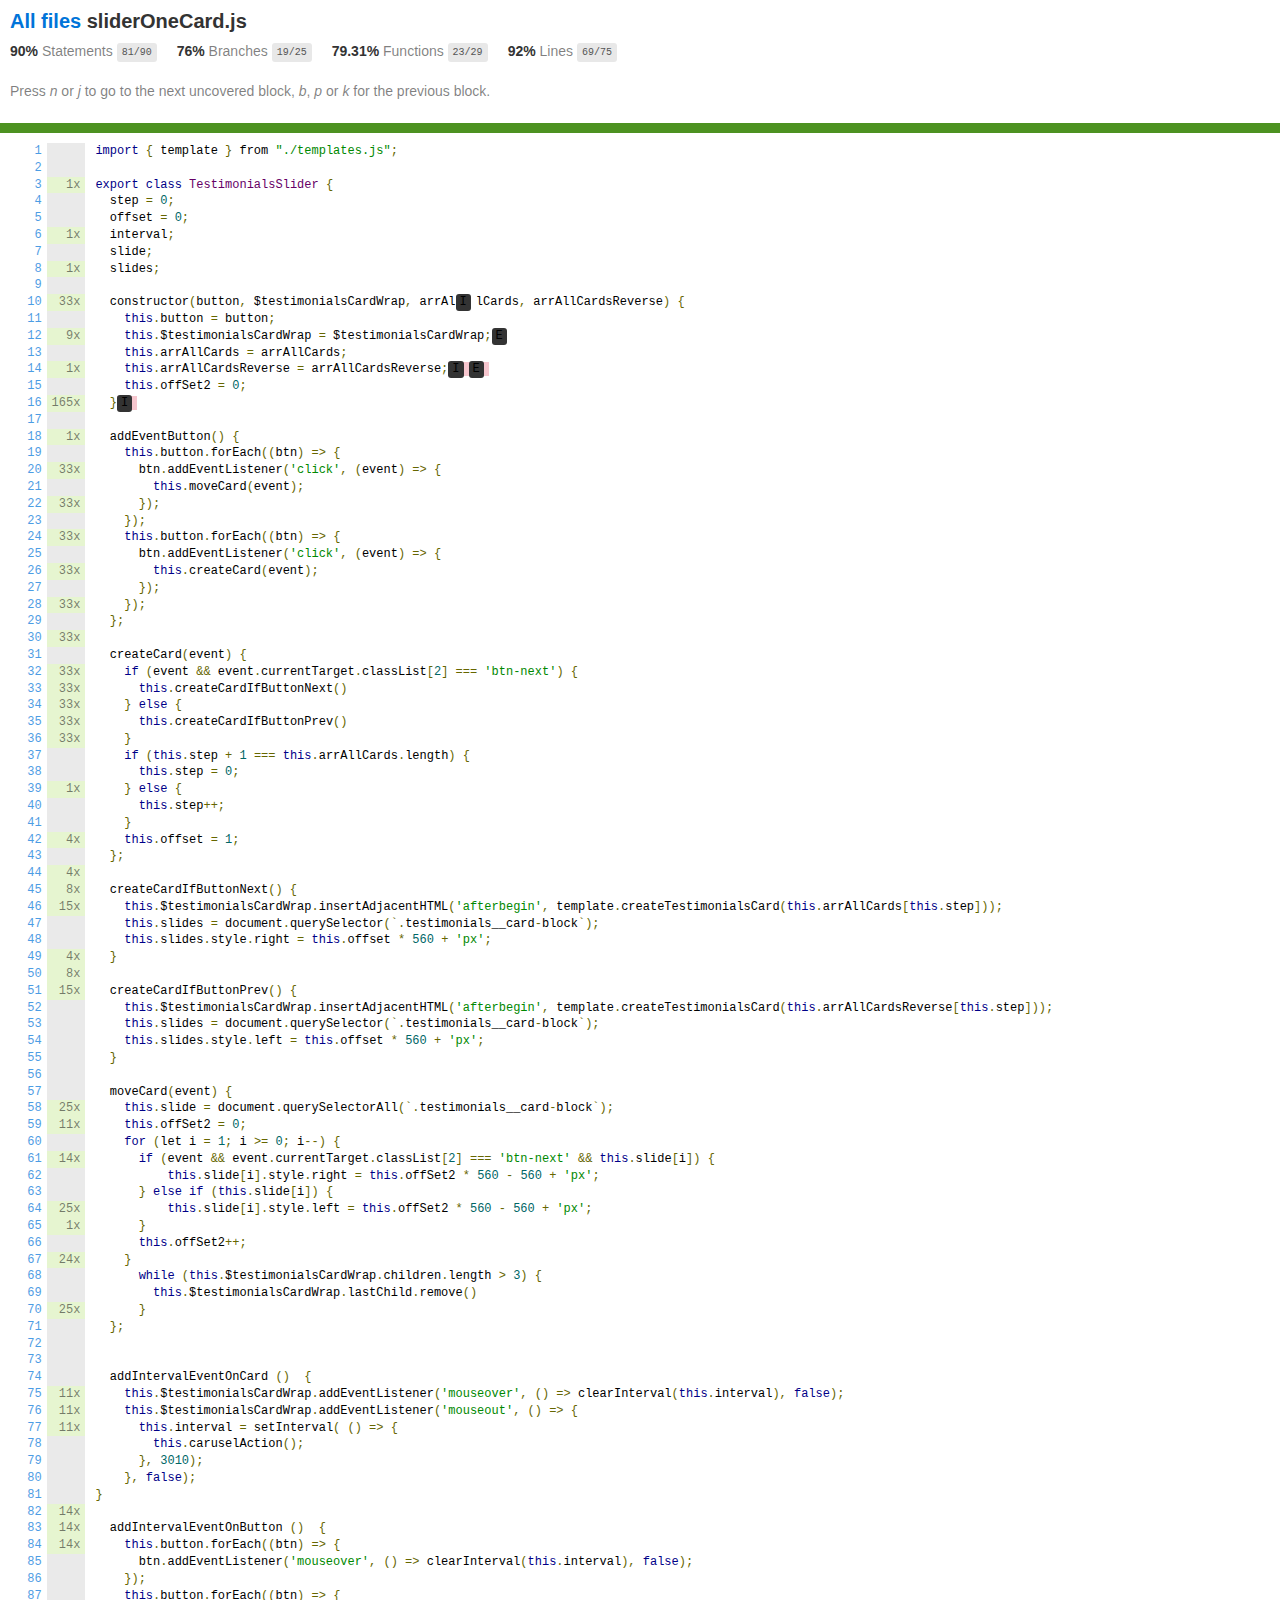
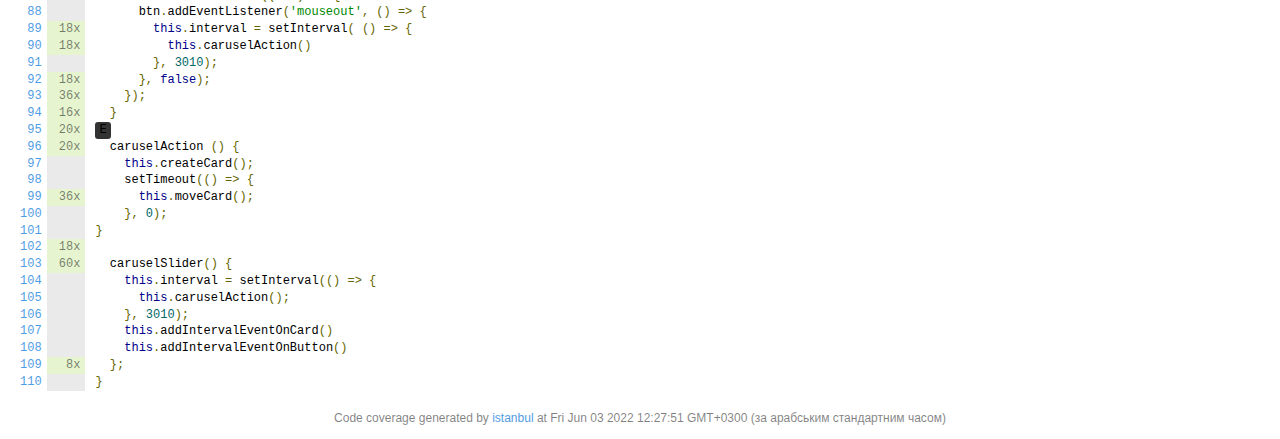
<file: coverage/Chrome 102.0.5005 (Windows 10.0.0)/sliderOneCard.js.html>
<!doctype html>
<html lang="en">

<head>
    <title>Code coverage report for sliderOneCard.js</title>
    <meta charset="utf-8" />
    <link rel="stylesheet" href="prettify.css" />
    <link rel="stylesheet" href="base.css" />
    <link rel="shortcut icon" type="image/x-icon" href="favicon.png" />
    <meta name="viewport" content="width=device-width, initial-scale=1" />
    <style type='text/css'>
        .coverage-summary .sorter {
            background-image: url(sort-arrow-sprite.png);
        }
    </style>
</head>
    
<body>
<div class='wrapper'>
    <div class='pad1'>
        <h1><a href="index.html">All files</a> sliderOneCard.js</h1>
        <div class='clearfix'>
            
            <div class='fl pad1y space-right2'>
                <span class="strong">90% </span>
                <span class="quiet">Statements</span>
                <span class='fraction'>81/90</span>
            </div>
        
            
            <div class='fl pad1y space-right2'>
                <span class="strong">76% </span>
                <span class="quiet">Branches</span>
                <span class='fraction'>19/25</span>
            </div>
        
            
            <div class='fl pad1y space-right2'>
                <span class="strong">79.31% </span>
                <span class="quiet">Functions</span>
                <span class='fraction'>23/29</span>
            </div>
        
            
            <div class='fl pad1y space-right2'>
                <span class="strong">92% </span>
                <span class="quiet">Lines</span>
                <span class='fraction'>69/75</span>
            </div>
        
            
        </div>
        <p class="quiet">
            Press <em>n</em> or <em>j</em> to go to the next uncovered block, <em>b</em>, <em>p</em> or <em>k</em> for the previous block.
        </p>
        <template id="filterTemplate">
            <div class="quiet">
                Filter:
                <input oninput="onInput()" type="search" id="fileSearch">
            </div>
        </template>
    </div>
    <div class='status-line high'></div>
    <pre><table class="coverage">
<tr><td class="line-count quiet"><a name='L1'></a><a href='#L1'>1</a>
<a name='L2'></a><a href='#L2'>2</a>
<a name='L3'></a><a href='#L3'>3</a>
<a name='L4'></a><a href='#L4'>4</a>
<a name='L5'></a><a href='#L5'>5</a>
<a name='L6'></a><a href='#L6'>6</a>
<a name='L7'></a><a href='#L7'>7</a>
<a name='L8'></a><a href='#L8'>8</a>
<a name='L9'></a><a href='#L9'>9</a>
<a name='L10'></a><a href='#L10'>10</a>
<a name='L11'></a><a href='#L11'>11</a>
<a name='L12'></a><a href='#L12'>12</a>
<a name='L13'></a><a href='#L13'>13</a>
<a name='L14'></a><a href='#L14'>14</a>
<a name='L15'></a><a href='#L15'>15</a>
<a name='L16'></a><a href='#L16'>16</a>
<a name='L17'></a><a href='#L17'>17</a>
<a name='L18'></a><a href='#L18'>18</a>
<a name='L19'></a><a href='#L19'>19</a>
<a name='L20'></a><a href='#L20'>20</a>
<a name='L21'></a><a href='#L21'>21</a>
<a name='L22'></a><a href='#L22'>22</a>
<a name='L23'></a><a href='#L23'>23</a>
<a name='L24'></a><a href='#L24'>24</a>
<a name='L25'></a><a href='#L25'>25</a>
<a name='L26'></a><a href='#L26'>26</a>
<a name='L27'></a><a href='#L27'>27</a>
<a name='L28'></a><a href='#L28'>28</a>
<a name='L29'></a><a href='#L29'>29</a>
<a name='L30'></a><a href='#L30'>30</a>
<a name='L31'></a><a href='#L31'>31</a>
<a name='L32'></a><a href='#L32'>32</a>
<a name='L33'></a><a href='#L33'>33</a>
<a name='L34'></a><a href='#L34'>34</a>
<a name='L35'></a><a href='#L35'>35</a>
<a name='L36'></a><a href='#L36'>36</a>
<a name='L37'></a><a href='#L37'>37</a>
<a name='L38'></a><a href='#L38'>38</a>
<a name='L39'></a><a href='#L39'>39</a>
<a name='L40'></a><a href='#L40'>40</a>
<a name='L41'></a><a href='#L41'>41</a>
<a name='L42'></a><a href='#L42'>42</a>
<a name='L43'></a><a href='#L43'>43</a>
<a name='L44'></a><a href='#L44'>44</a>
<a name='L45'></a><a href='#L45'>45</a>
<a name='L46'></a><a href='#L46'>46</a>
<a name='L47'></a><a href='#L47'>47</a>
<a name='L48'></a><a href='#L48'>48</a>
<a name='L49'></a><a href='#L49'>49</a>
<a name='L50'></a><a href='#L50'>50</a>
<a name='L51'></a><a href='#L51'>51</a>
<a name='L52'></a><a href='#L52'>52</a>
<a name='L53'></a><a href='#L53'>53</a>
<a name='L54'></a><a href='#L54'>54</a>
<a name='L55'></a><a href='#L55'>55</a>
<a name='L56'></a><a href='#L56'>56</a>
<a name='L57'></a><a href='#L57'>57</a>
<a name='L58'></a><a href='#L58'>58</a>
<a name='L59'></a><a href='#L59'>59</a>
<a name='L60'></a><a href='#L60'>60</a>
<a name='L61'></a><a href='#L61'>61</a>
<a name='L62'></a><a href='#L62'>62</a>
<a name='L63'></a><a href='#L63'>63</a>
<a name='L64'></a><a href='#L64'>64</a>
<a name='L65'></a><a href='#L65'>65</a>
<a name='L66'></a><a href='#L66'>66</a>
<a name='L67'></a><a href='#L67'>67</a>
<a name='L68'></a><a href='#L68'>68</a>
<a name='L69'></a><a href='#L69'>69</a>
<a name='L70'></a><a href='#L70'>70</a>
<a name='L71'></a><a href='#L71'>71</a>
<a name='L72'></a><a href='#L72'>72</a>
<a name='L73'></a><a href='#L73'>73</a>
<a name='L74'></a><a href='#L74'>74</a>
<a name='L75'></a><a href='#L75'>75</a>
<a name='L76'></a><a href='#L76'>76</a>
<a name='L77'></a><a href='#L77'>77</a>
<a name='L78'></a><a href='#L78'>78</a>
<a name='L79'></a><a href='#L79'>79</a>
<a name='L80'></a><a href='#L80'>80</a>
<a name='L81'></a><a href='#L81'>81</a>
<a name='L82'></a><a href='#L82'>82</a>
<a name='L83'></a><a href='#L83'>83</a>
<a name='L84'></a><a href='#L84'>84</a>
<a name='L85'></a><a href='#L85'>85</a>
<a name='L86'></a><a href='#L86'>86</a>
<a name='L87'></a><a href='#L87'>87</a>
<a name='L88'></a><a href='#L88'>88</a>
<a name='L89'></a><a href='#L89'>89</a>
<a name='L90'></a><a href='#L90'>90</a>
<a name='L91'></a><a href='#L91'>91</a>
<a name='L92'></a><a href='#L92'>92</a>
<a name='L93'></a><a href='#L93'>93</a>
<a name='L94'></a><a href='#L94'>94</a>
<a name='L95'></a><a href='#L95'>95</a>
<a name='L96'></a><a href='#L96'>96</a>
<a name='L97'></a><a href='#L97'>97</a>
<a name='L98'></a><a href='#L98'>98</a>
<a name='L99'></a><a href='#L99'>99</a>
<a name='L100'></a><a href='#L100'>100</a>
<a name='L101'></a><a href='#L101'>101</a>
<a name='L102'></a><a href='#L102'>102</a>
<a name='L103'></a><a href='#L103'>103</a>
<a name='L104'></a><a href='#L104'>104</a>
<a name='L105'></a><a href='#L105'>105</a>
<a name='L106'></a><a href='#L106'>106</a>
<a name='L107'></a><a href='#L107'>107</a>
<a name='L108'></a><a href='#L108'>108</a>
<a name='L109'></a><a href='#L109'>109</a>
<a name='L110'></a><a href='#L110'>110</a></td><td class="line-coverage quiet"><span class="cline-any cline-neutral">&nbsp;</span>
<span class="cline-any cline-neutral">&nbsp;</span>
<span class="cline-any cline-yes">1x</span>
<span class="cline-any cline-neutral">&nbsp;</span>
<span class="cline-any cline-neutral">&nbsp;</span>
<span class="cline-any cline-yes">1x</span>
<span class="cline-any cline-neutral">&nbsp;</span>
<span class="cline-any cline-yes">1x</span>
<span class="cline-any cline-neutral">&nbsp;</span>
<span class="cline-any cline-yes">33x</span>
<span class="cline-any cline-neutral">&nbsp;</span>
<span class="cline-any cline-yes">9x</span>
<span class="cline-any cline-neutral">&nbsp;</span>
<span class="cline-any cline-yes">1x</span>
<span class="cline-any cline-neutral">&nbsp;</span>
<span class="cline-any cline-yes">165x</span>
<span class="cline-any cline-neutral">&nbsp;</span>
<span class="cline-any cline-yes">1x</span>
<span class="cline-any cline-neutral">&nbsp;</span>
<span class="cline-any cline-yes">33x</span>
<span class="cline-any cline-neutral">&nbsp;</span>
<span class="cline-any cline-yes">33x</span>
<span class="cline-any cline-neutral">&nbsp;</span>
<span class="cline-any cline-yes">33x</span>
<span class="cline-any cline-neutral">&nbsp;</span>
<span class="cline-any cline-yes">33x</span>
<span class="cline-any cline-neutral">&nbsp;</span>
<span class="cline-any cline-yes">33x</span>
<span class="cline-any cline-neutral">&nbsp;</span>
<span class="cline-any cline-yes">33x</span>
<span class="cline-any cline-neutral">&nbsp;</span>
<span class="cline-any cline-yes">33x</span>
<span class="cline-any cline-yes">33x</span>
<span class="cline-any cline-yes">33x</span>
<span class="cline-any cline-yes">33x</span>
<span class="cline-any cline-yes">33x</span>
<span class="cline-any cline-neutral">&nbsp;</span>
<span class="cline-any cline-neutral">&nbsp;</span>
<span class="cline-any cline-yes">1x</span>
<span class="cline-any cline-neutral">&nbsp;</span>
<span class="cline-any cline-neutral">&nbsp;</span>
<span class="cline-any cline-yes">4x</span>
<span class="cline-any cline-neutral">&nbsp;</span>
<span class="cline-any cline-yes">4x</span>
<span class="cline-any cline-yes">8x</span>
<span class="cline-any cline-yes">15x</span>
<span class="cline-any cline-neutral">&nbsp;</span>
<span class="cline-any cline-neutral">&nbsp;</span>
<span class="cline-any cline-yes">4x</span>
<span class="cline-any cline-yes">8x</span>
<span class="cline-any cline-yes">15x</span>
<span class="cline-any cline-neutral">&nbsp;</span>
<span class="cline-any cline-neutral">&nbsp;</span>
<span class="cline-any cline-neutral">&nbsp;</span>
<span class="cline-any cline-neutral">&nbsp;</span>
<span class="cline-any cline-neutral">&nbsp;</span>
<span class="cline-any cline-neutral">&nbsp;</span>
<span class="cline-any cline-yes">25x</span>
<span class="cline-any cline-yes">11x</span>
<span class="cline-any cline-neutral">&nbsp;</span>
<span class="cline-any cline-yes">14x</span>
<span class="cline-any cline-neutral">&nbsp;</span>
<span class="cline-any cline-neutral">&nbsp;</span>
<span class="cline-any cline-yes">25x</span>
<span class="cline-any cline-yes">1x</span>
<span class="cline-any cline-neutral">&nbsp;</span>
<span class="cline-any cline-yes">24x</span>
<span class="cline-any cline-neutral">&nbsp;</span>
<span class="cline-any cline-neutral">&nbsp;</span>
<span class="cline-any cline-yes">25x</span>
<span class="cline-any cline-neutral">&nbsp;</span>
<span class="cline-any cline-neutral">&nbsp;</span>
<span class="cline-any cline-neutral">&nbsp;</span>
<span class="cline-any cline-neutral">&nbsp;</span>
<span class="cline-any cline-yes">11x</span>
<span class="cline-any cline-yes">11x</span>
<span class="cline-any cline-yes">11x</span>
<span class="cline-any cline-neutral">&nbsp;</span>
<span class="cline-any cline-neutral">&nbsp;</span>
<span class="cline-any cline-neutral">&nbsp;</span>
<span class="cline-any cline-neutral">&nbsp;</span>
<span class="cline-any cline-yes">14x</span>
<span class="cline-any cline-yes">14x</span>
<span class="cline-any cline-yes">14x</span>
<span class="cline-any cline-neutral">&nbsp;</span>
<span class="cline-any cline-neutral">&nbsp;</span>
<span class="cline-any cline-neutral">&nbsp;</span>
<span class="cline-any cline-neutral">&nbsp;</span>
<span class="cline-any cline-yes">18x</span>
<span class="cline-any cline-yes">18x</span>
<span class="cline-any cline-neutral">&nbsp;</span>
<span class="cline-any cline-yes">18x</span>
<span class="cline-any cline-yes">36x</span>
<span class="cline-any cline-yes">16x</span>
<span class="cline-any cline-yes">20x</span>
<span class="cline-any cline-yes">20x</span>
<span class="cline-any cline-neutral">&nbsp;</span>
<span class="cline-any cline-neutral">&nbsp;</span>
<span class="cline-any cline-yes">36x</span>
<span class="cline-any cline-neutral">&nbsp;</span>
<span class="cline-any cline-neutral">&nbsp;</span>
<span class="cline-any cline-yes">18x</span>
<span class="cline-any cline-yes">60x</span>
<span class="cline-any cline-neutral">&nbsp;</span>
<span class="cline-any cline-neutral">&nbsp;</span>
<span class="cline-any cline-neutral">&nbsp;</span>
<span class="cline-any cline-neutral">&nbsp;</span>
<span class="cline-any cline-neutral">&nbsp;</span>
<span class="cline-any cline-yes">8x</span>
<span class="cline-any cline-neutral">&nbsp;</span></td><td class="text"><pre class="prettyprint lang-js">import { template } from "./templates.js";
&nbsp;
export class TestimonialsSlider {
  step = 0;
  offset = 0;
  interval;
  slide;
  slides;
&nbsp;
  constructor(button, $testimonialsCardWrap, arrAl<span class="missing-if-branch" title="if path not taken" >I</span>lCards, arrAllCardsReverse) {<span class="cstat-no" title="statement not covered" ></span>
    this.button = button;
    this.$testimonialsCardWrap = $testimonialsCardWrap;<span class="missing-if-branch" title="else path not taken" >E</span>
    this.arrAllCards = arrAllCards;
    this.arrAllCardsReverse = arrAllCardsReverse;<span class="cstat-no" title="statement not covered" ><span class="missing-if-branch" title="if path not taken" >I</span><span class="missing-if-branch" title="else path not taken" >E</span></span>
    this.offSet2 = 0;
  }<span class="cstat-no" title="statement not covered" ><span class="missing-if-branch" title="if path not taken" >I</span></span>
&nbsp;
  addEventButton() {
    this.button.forEach((btn) =&gt; {
      btn.addEventListener('click', (event) =&gt; {
        this.moveCard(event);
      });
    });
    this.button.forEach((btn) =&gt; {
      btn.addEventListener('click', (event) =&gt; {
        this.createCard(event);
      });
    });
  };
&nbsp;
  createCard(event) {
    if (event &amp;&amp; event.currentTarget.classList[2] === 'btn-next') {
      this.createCardIfButtonNext()
    } else {
      this.createCardIfButtonPrev()
    }
    if (this.step + 1 === this.arrAllCards.length) {
      this.step = 0;
    } else {
      this.step++;
    }
    this.offset = 1;
  };
&nbsp;
  createCardIfButtonNext() {
    this.$testimonialsCardWrap.insertAdjacentHTML('afterbegin', template.createTestimonialsCard(this.arrAllCards[this.step]));
    this.slides = document.querySelector(`.testimonials__card-block`);
    this.slides.style.right = this.offset * 560 + 'px';
  }
&nbsp;
  createCardIfButtonPrev() {
    this.$testimonialsCardWrap.insertAdjacentHTML('afterbegin', template.createTestimonialsCard(this.arrAllCardsReverse[this.step]));
    this.slides = document.querySelector(`.testimonials__card-block`);
    this.slides.style.left = this.offset * 560 + 'px';
  }
&nbsp;
  moveCard(event) {
    this.slide = document.querySelectorAll(`.testimonials__card-block`);
    this.offSet2 = 0;
    for (let i = 1; i &gt;= 0; i--) {
      if (event &amp;&amp; event.currentTarget.classList[2] === 'btn-next' &amp;&amp; this.slide[i]) {
          this.slide[i].style.right = this.offSet2 * 560 - 560 + 'px';
      } else if (this.slide[i]) {
          this.slide[i].style.left = this.offSet2 * 560 - 560 + 'px';
      }
      this.offSet2++;
    }
      while (this.$testimonialsCardWrap.children.length &gt; 3) {
        this.$testimonialsCardWrap.lastChild.remove()
      }
  };
&nbsp;
&nbsp;
  addIntervalEventOnCard ()  {
    this.$testimonialsCardWrap.addEventListener('mouseover', () =&gt; clearInterval(this.interval), false);
    this.$testimonialsCardWrap.addEventListener('mouseout', () =&gt; {
      this.interval = setInterval( () =&gt; {
        this.caruselAction();
      }, 3010);
    }, false);
}
&nbsp;
  addIntervalEventOnButton ()  {
    this.button.forEach((btn) =&gt; {
      btn.addEventListener('mouseover', () =&gt; clearInterval(this.interval), false);
    });
    this.button.forEach((btn) =&gt; {
      btn.addEventListener('mouseout', () =&gt; {
        this.interval = setInterval( () =&gt; {
          this.caruselAction()
        }, 3010);
      }, false);
    });
  }
<span class="missing-if-branch" title="else path not taken" >E</span>
  caruselAction () {
    this.createCard();
    setTimeout(() =&gt; {
      this.moveCard();
    }, 0);
}
&nbsp;
  caruselSlider() {
    this.interval = setInterval(() =&gt; {
      this.caruselAction();
    }, 3010);
    this.addIntervalEventOnCard()
    this.addIntervalEventOnButton()
  };
}</pre></td></tr></table></pre>

                <div class='push'></div><!-- for sticky footer -->
            </div><!-- /wrapper -->
            <div class='footer quiet pad2 space-top1 center small'>
                Code coverage generated by
                <a href="https://istanbul.js.org/" target="_blank" rel="noopener noreferrer">istanbul</a>
                at Fri Jun 03 2022 12:27:51 GMT+0300 (за арабським стандартним часом)
            </div>
        <script src="prettify.js"></script>
        <script>
            window.onload = function () {
                prettyPrint();
            };
        </script>
        <script src="sorter.js"></script>
        <script src="block-navigation.js"></script>
    </body>
</html>
</file>
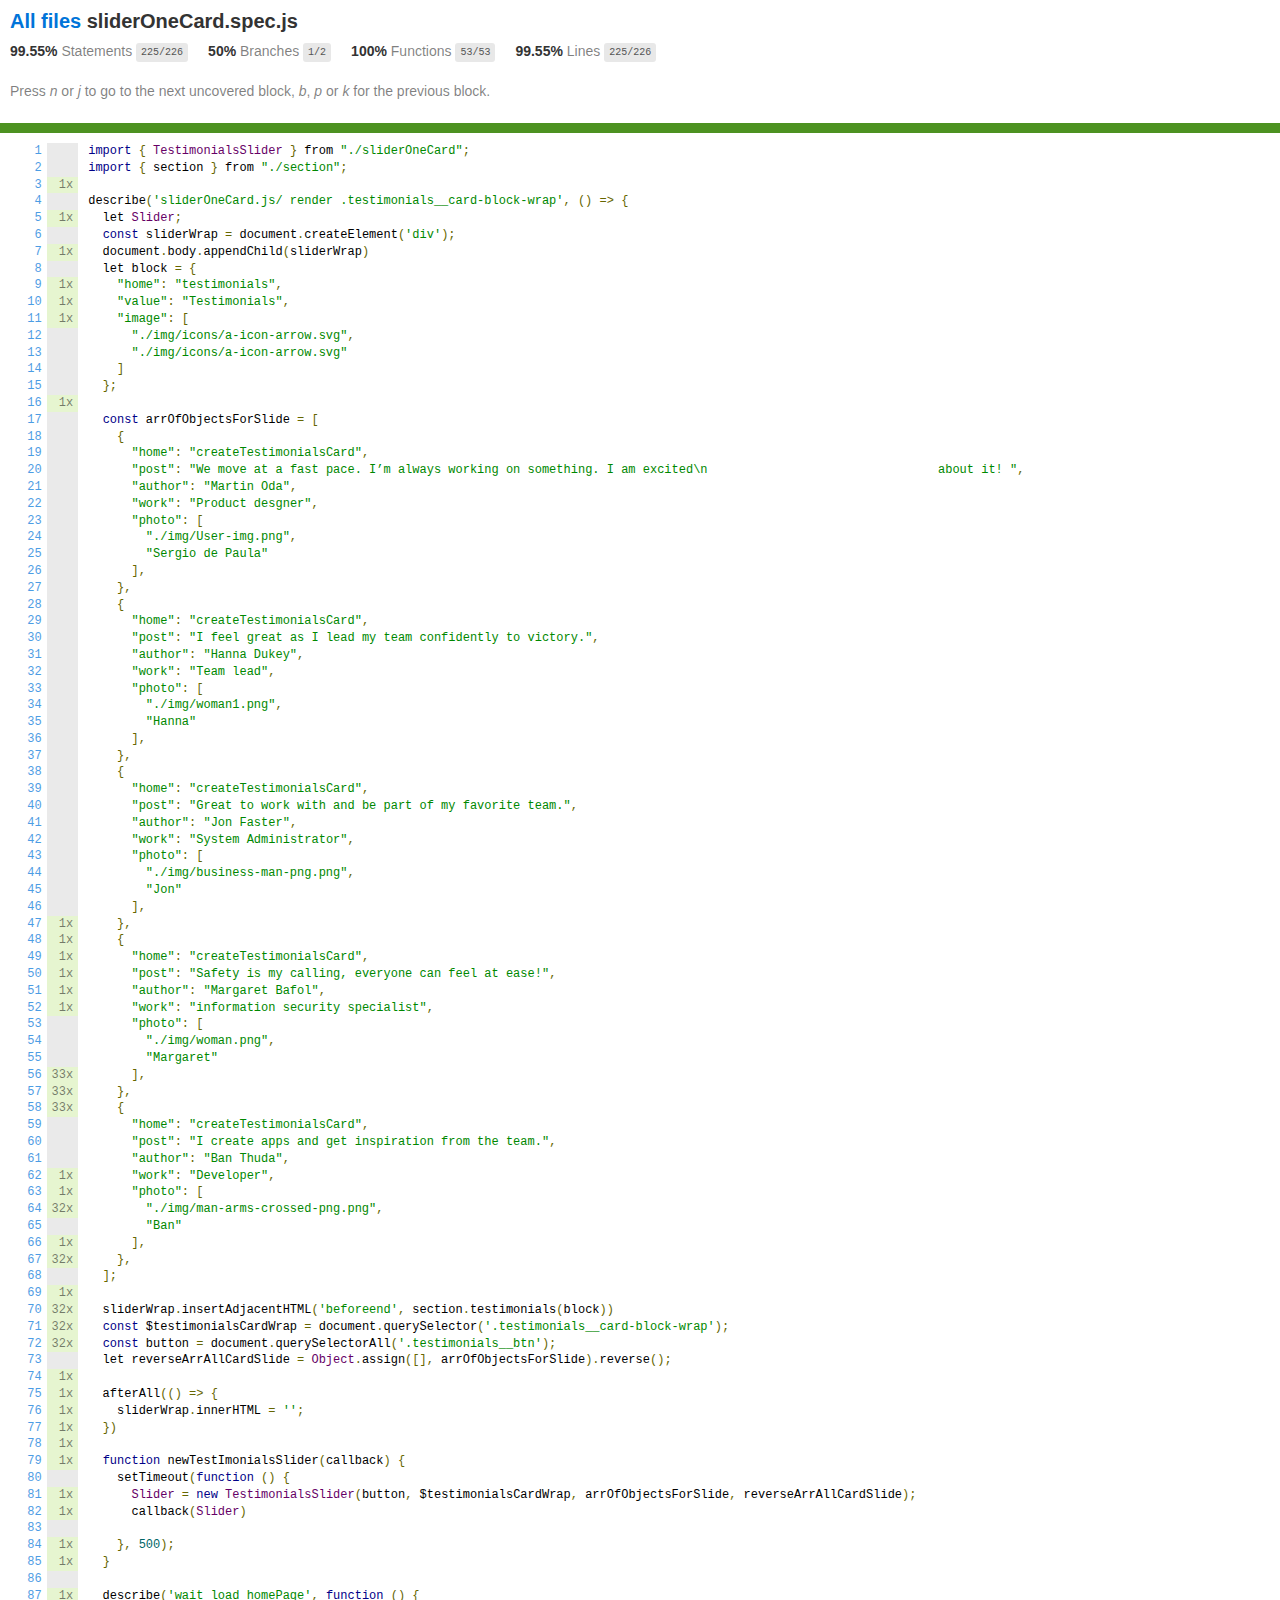
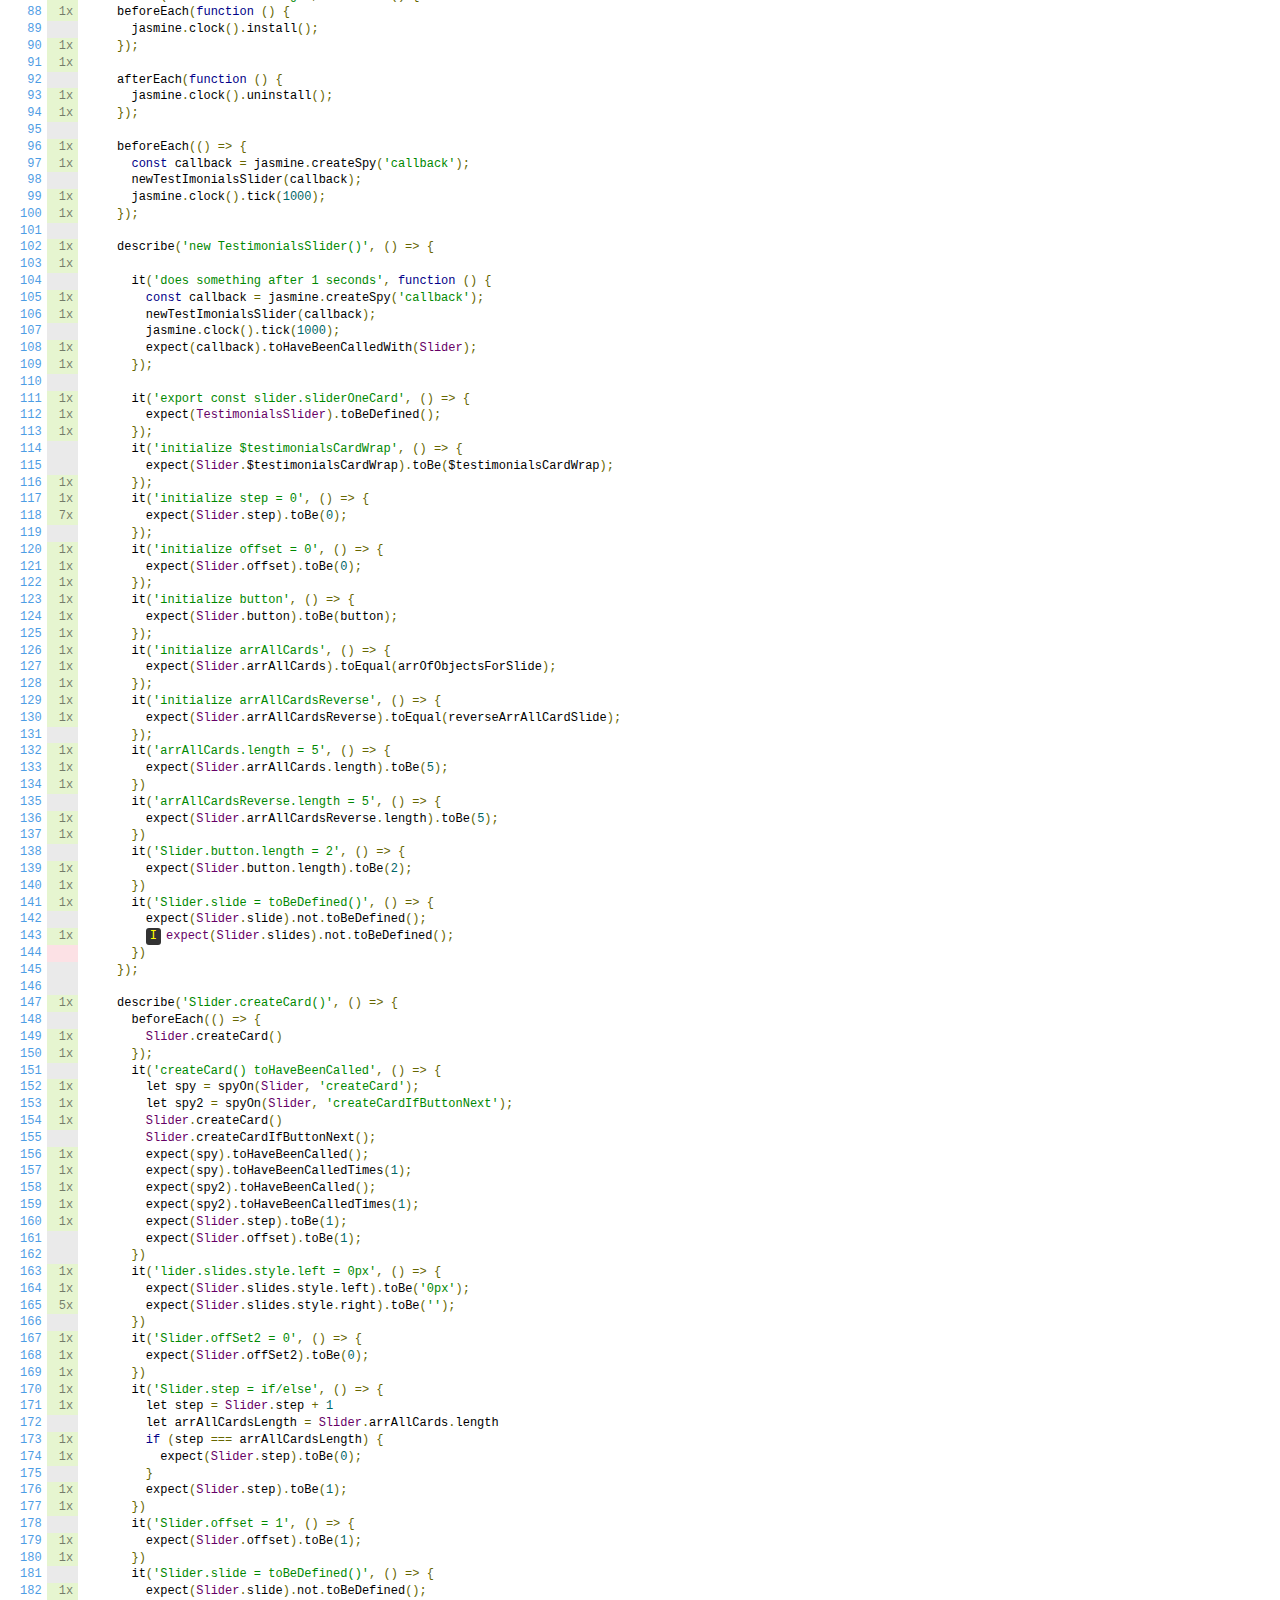
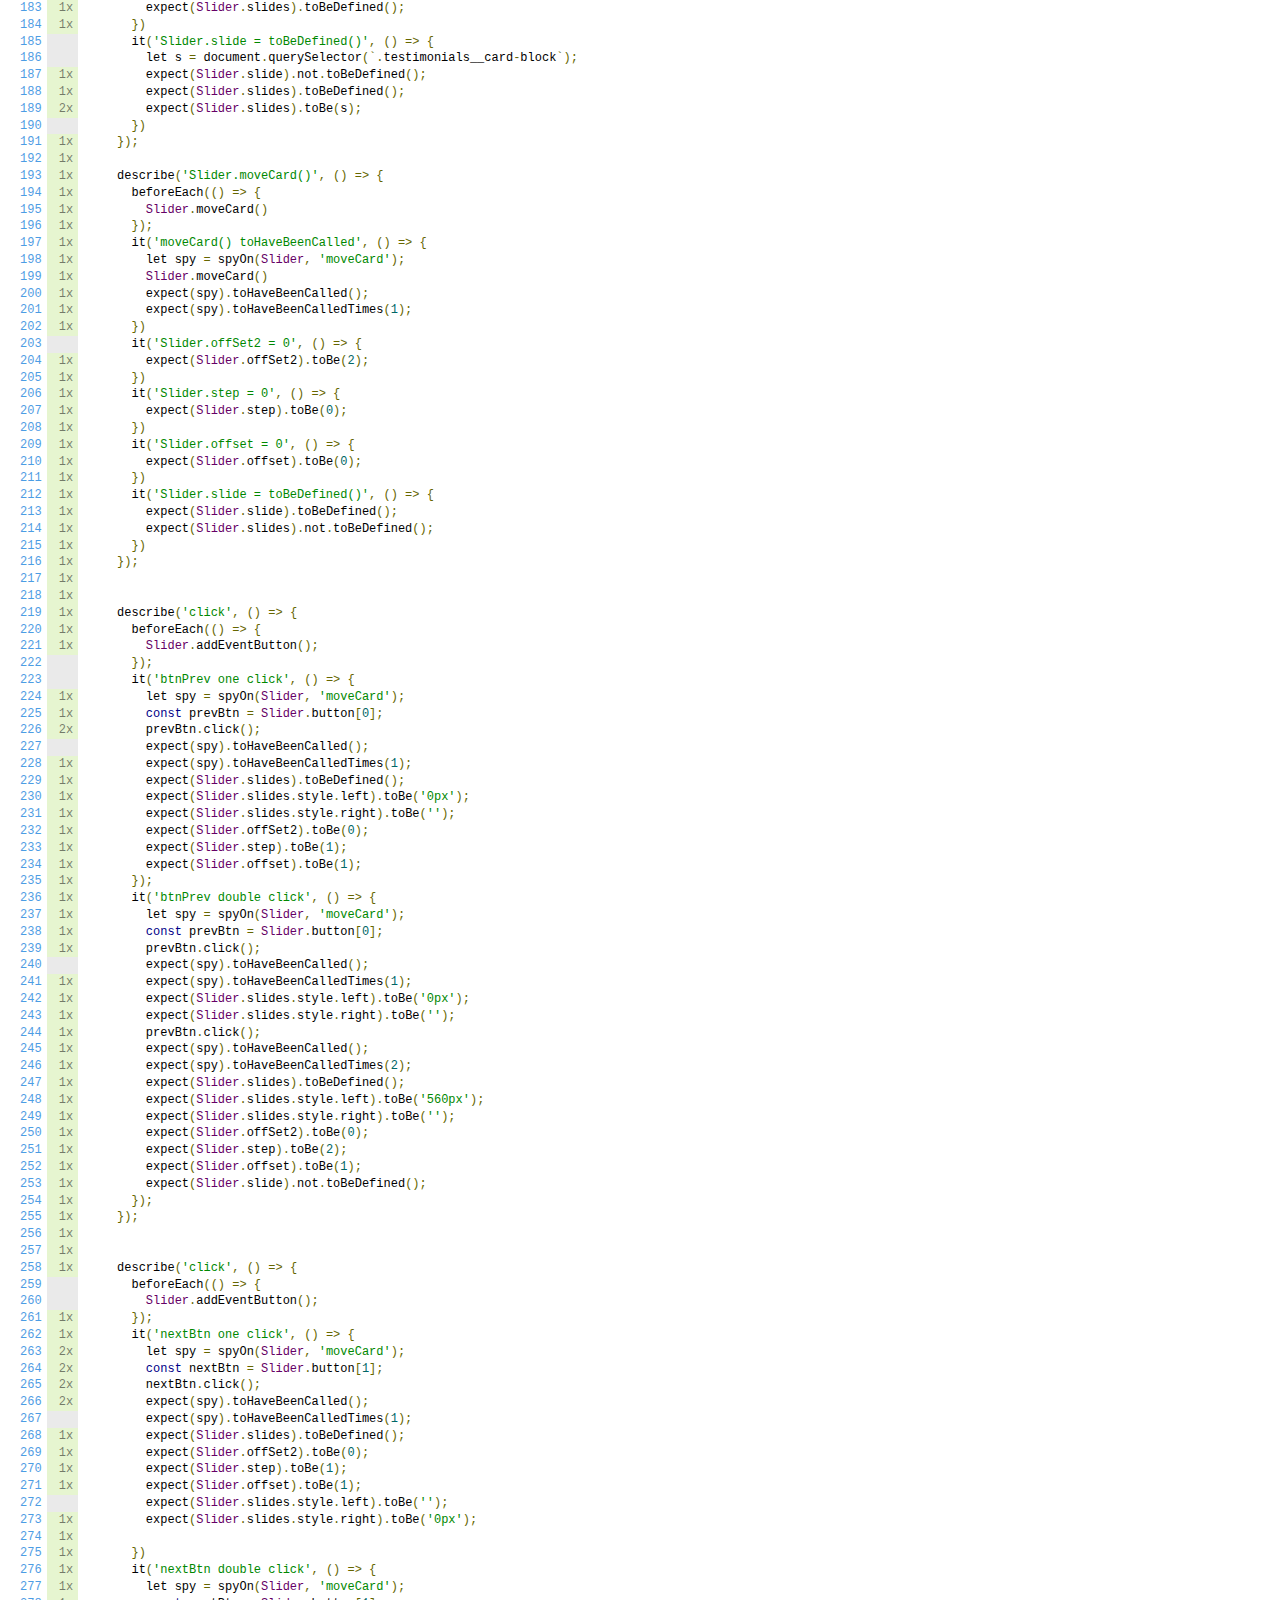
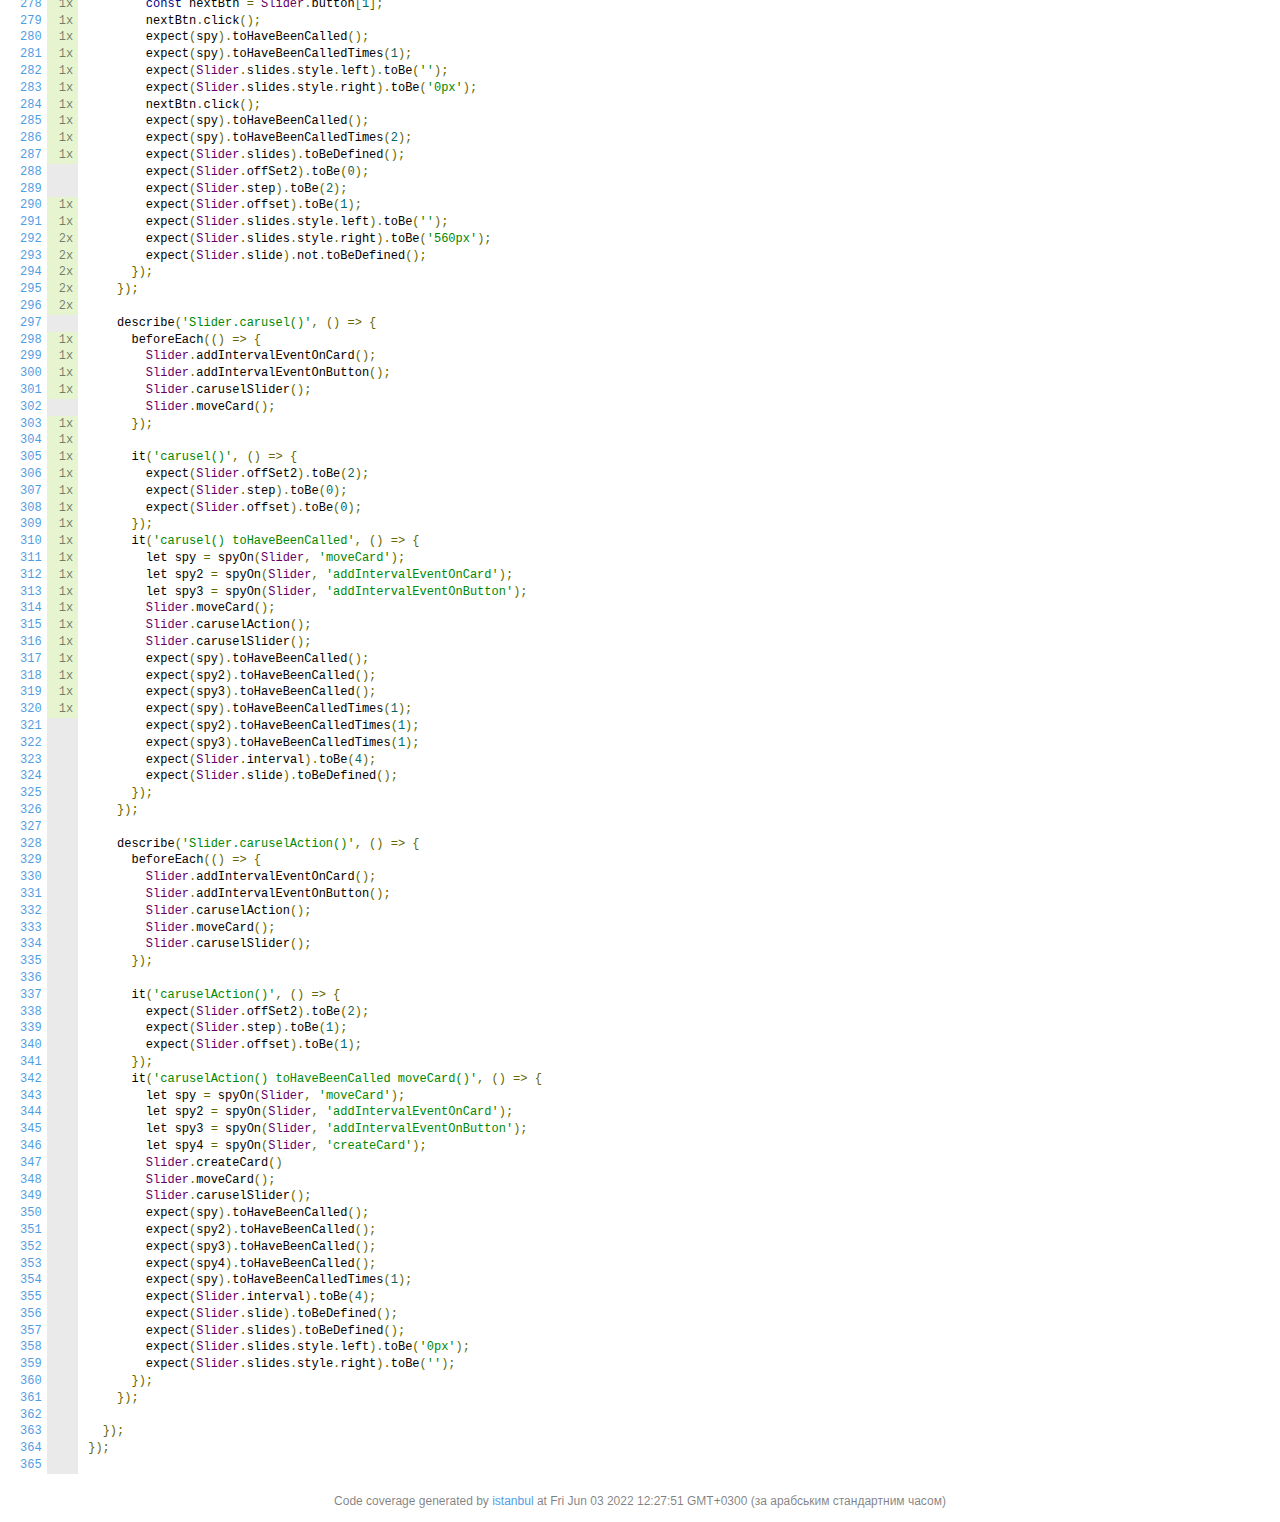
<file: coverage/Chrome 102.0.5005 (Windows 10.0.0)/sliderOneCard.spec.js.html>
<!doctype html>
<html lang="en">

<head>
    <title>Code coverage report for sliderOneCard.spec.js</title>
    <meta charset="utf-8" />
    <link rel="stylesheet" href="prettify.css" />
    <link rel="stylesheet" href="base.css" />
    <link rel="shortcut icon" type="image/x-icon" href="favicon.png" />
    <meta name="viewport" content="width=device-width, initial-scale=1" />
    <style type='text/css'>
        .coverage-summary .sorter {
            background-image: url(sort-arrow-sprite.png);
        }
    </style>
</head>
    
<body>
<div class='wrapper'>
    <div class='pad1'>
        <h1><a href="index.html">All files</a> sliderOneCard.spec.js</h1>
        <div class='clearfix'>
            
            <div class='fl pad1y space-right2'>
                <span class="strong">99.55% </span>
                <span class="quiet">Statements</span>
                <span class='fraction'>225/226</span>
            </div>
        
            
            <div class='fl pad1y space-right2'>
                <span class="strong">50% </span>
                <span class="quiet">Branches</span>
                <span class='fraction'>1/2</span>
            </div>
        
            
            <div class='fl pad1y space-right2'>
                <span class="strong">100% </span>
                <span class="quiet">Functions</span>
                <span class='fraction'>53/53</span>
            </div>
        
            
            <div class='fl pad1y space-right2'>
                <span class="strong">99.55% </span>
                <span class="quiet">Lines</span>
                <span class='fraction'>225/226</span>
            </div>
        
            
        </div>
        <p class="quiet">
            Press <em>n</em> or <em>j</em> to go to the next uncovered block, <em>b</em>, <em>p</em> or <em>k</em> for the previous block.
        </p>
        <template id="filterTemplate">
            <div class="quiet">
                Filter:
                <input oninput="onInput()" type="search" id="fileSearch">
            </div>
        </template>
    </div>
    <div class='status-line high'></div>
    <pre><table class="coverage">
<tr><td class="line-count quiet"><a name='L1'></a><a href='#L1'>1</a>
<a name='L2'></a><a href='#L2'>2</a>
<a name='L3'></a><a href='#L3'>3</a>
<a name='L4'></a><a href='#L4'>4</a>
<a name='L5'></a><a href='#L5'>5</a>
<a name='L6'></a><a href='#L6'>6</a>
<a name='L7'></a><a href='#L7'>7</a>
<a name='L8'></a><a href='#L8'>8</a>
<a name='L9'></a><a href='#L9'>9</a>
<a name='L10'></a><a href='#L10'>10</a>
<a name='L11'></a><a href='#L11'>11</a>
<a name='L12'></a><a href='#L12'>12</a>
<a name='L13'></a><a href='#L13'>13</a>
<a name='L14'></a><a href='#L14'>14</a>
<a name='L15'></a><a href='#L15'>15</a>
<a name='L16'></a><a href='#L16'>16</a>
<a name='L17'></a><a href='#L17'>17</a>
<a name='L18'></a><a href='#L18'>18</a>
<a name='L19'></a><a href='#L19'>19</a>
<a name='L20'></a><a href='#L20'>20</a>
<a name='L21'></a><a href='#L21'>21</a>
<a name='L22'></a><a href='#L22'>22</a>
<a name='L23'></a><a href='#L23'>23</a>
<a name='L24'></a><a href='#L24'>24</a>
<a name='L25'></a><a href='#L25'>25</a>
<a name='L26'></a><a href='#L26'>26</a>
<a name='L27'></a><a href='#L27'>27</a>
<a name='L28'></a><a href='#L28'>28</a>
<a name='L29'></a><a href='#L29'>29</a>
<a name='L30'></a><a href='#L30'>30</a>
<a name='L31'></a><a href='#L31'>31</a>
<a name='L32'></a><a href='#L32'>32</a>
<a name='L33'></a><a href='#L33'>33</a>
<a name='L34'></a><a href='#L34'>34</a>
<a name='L35'></a><a href='#L35'>35</a>
<a name='L36'></a><a href='#L36'>36</a>
<a name='L37'></a><a href='#L37'>37</a>
<a name='L38'></a><a href='#L38'>38</a>
<a name='L39'></a><a href='#L39'>39</a>
<a name='L40'></a><a href='#L40'>40</a>
<a name='L41'></a><a href='#L41'>41</a>
<a name='L42'></a><a href='#L42'>42</a>
<a name='L43'></a><a href='#L43'>43</a>
<a name='L44'></a><a href='#L44'>44</a>
<a name='L45'></a><a href='#L45'>45</a>
<a name='L46'></a><a href='#L46'>46</a>
<a name='L47'></a><a href='#L47'>47</a>
<a name='L48'></a><a href='#L48'>48</a>
<a name='L49'></a><a href='#L49'>49</a>
<a name='L50'></a><a href='#L50'>50</a>
<a name='L51'></a><a href='#L51'>51</a>
<a name='L52'></a><a href='#L52'>52</a>
<a name='L53'></a><a href='#L53'>53</a>
<a name='L54'></a><a href='#L54'>54</a>
<a name='L55'></a><a href='#L55'>55</a>
<a name='L56'></a><a href='#L56'>56</a>
<a name='L57'></a><a href='#L57'>57</a>
<a name='L58'></a><a href='#L58'>58</a>
<a name='L59'></a><a href='#L59'>59</a>
<a name='L60'></a><a href='#L60'>60</a>
<a name='L61'></a><a href='#L61'>61</a>
<a name='L62'></a><a href='#L62'>62</a>
<a name='L63'></a><a href='#L63'>63</a>
<a name='L64'></a><a href='#L64'>64</a>
<a name='L65'></a><a href='#L65'>65</a>
<a name='L66'></a><a href='#L66'>66</a>
<a name='L67'></a><a href='#L67'>67</a>
<a name='L68'></a><a href='#L68'>68</a>
<a name='L69'></a><a href='#L69'>69</a>
<a name='L70'></a><a href='#L70'>70</a>
<a name='L71'></a><a href='#L71'>71</a>
<a name='L72'></a><a href='#L72'>72</a>
<a name='L73'></a><a href='#L73'>73</a>
<a name='L74'></a><a href='#L74'>74</a>
<a name='L75'></a><a href='#L75'>75</a>
<a name='L76'></a><a href='#L76'>76</a>
<a name='L77'></a><a href='#L77'>77</a>
<a name='L78'></a><a href='#L78'>78</a>
<a name='L79'></a><a href='#L79'>79</a>
<a name='L80'></a><a href='#L80'>80</a>
<a name='L81'></a><a href='#L81'>81</a>
<a name='L82'></a><a href='#L82'>82</a>
<a name='L83'></a><a href='#L83'>83</a>
<a name='L84'></a><a href='#L84'>84</a>
<a name='L85'></a><a href='#L85'>85</a>
<a name='L86'></a><a href='#L86'>86</a>
<a name='L87'></a><a href='#L87'>87</a>
<a name='L88'></a><a href='#L88'>88</a>
<a name='L89'></a><a href='#L89'>89</a>
<a name='L90'></a><a href='#L90'>90</a>
<a name='L91'></a><a href='#L91'>91</a>
<a name='L92'></a><a href='#L92'>92</a>
<a name='L93'></a><a href='#L93'>93</a>
<a name='L94'></a><a href='#L94'>94</a>
<a name='L95'></a><a href='#L95'>95</a>
<a name='L96'></a><a href='#L96'>96</a>
<a name='L97'></a><a href='#L97'>97</a>
<a name='L98'></a><a href='#L98'>98</a>
<a name='L99'></a><a href='#L99'>99</a>
<a name='L100'></a><a href='#L100'>100</a>
<a name='L101'></a><a href='#L101'>101</a>
<a name='L102'></a><a href='#L102'>102</a>
<a name='L103'></a><a href='#L103'>103</a>
<a name='L104'></a><a href='#L104'>104</a>
<a name='L105'></a><a href='#L105'>105</a>
<a name='L106'></a><a href='#L106'>106</a>
<a name='L107'></a><a href='#L107'>107</a>
<a name='L108'></a><a href='#L108'>108</a>
<a name='L109'></a><a href='#L109'>109</a>
<a name='L110'></a><a href='#L110'>110</a>
<a name='L111'></a><a href='#L111'>111</a>
<a name='L112'></a><a href='#L112'>112</a>
<a name='L113'></a><a href='#L113'>113</a>
<a name='L114'></a><a href='#L114'>114</a>
<a name='L115'></a><a href='#L115'>115</a>
<a name='L116'></a><a href='#L116'>116</a>
<a name='L117'></a><a href='#L117'>117</a>
<a name='L118'></a><a href='#L118'>118</a>
<a name='L119'></a><a href='#L119'>119</a>
<a name='L120'></a><a href='#L120'>120</a>
<a name='L121'></a><a href='#L121'>121</a>
<a name='L122'></a><a href='#L122'>122</a>
<a name='L123'></a><a href='#L123'>123</a>
<a name='L124'></a><a href='#L124'>124</a>
<a name='L125'></a><a href='#L125'>125</a>
<a name='L126'></a><a href='#L126'>126</a>
<a name='L127'></a><a href='#L127'>127</a>
<a name='L128'></a><a href='#L128'>128</a>
<a name='L129'></a><a href='#L129'>129</a>
<a name='L130'></a><a href='#L130'>130</a>
<a name='L131'></a><a href='#L131'>131</a>
<a name='L132'></a><a href='#L132'>132</a>
<a name='L133'></a><a href='#L133'>133</a>
<a name='L134'></a><a href='#L134'>134</a>
<a name='L135'></a><a href='#L135'>135</a>
<a name='L136'></a><a href='#L136'>136</a>
<a name='L137'></a><a href='#L137'>137</a>
<a name='L138'></a><a href='#L138'>138</a>
<a name='L139'></a><a href='#L139'>139</a>
<a name='L140'></a><a href='#L140'>140</a>
<a name='L141'></a><a href='#L141'>141</a>
<a name='L142'></a><a href='#L142'>142</a>
<a name='L143'></a><a href='#L143'>143</a>
<a name='L144'></a><a href='#L144'>144</a>
<a name='L145'></a><a href='#L145'>145</a>
<a name='L146'></a><a href='#L146'>146</a>
<a name='L147'></a><a href='#L147'>147</a>
<a name='L148'></a><a href='#L148'>148</a>
<a name='L149'></a><a href='#L149'>149</a>
<a name='L150'></a><a href='#L150'>150</a>
<a name='L151'></a><a href='#L151'>151</a>
<a name='L152'></a><a href='#L152'>152</a>
<a name='L153'></a><a href='#L153'>153</a>
<a name='L154'></a><a href='#L154'>154</a>
<a name='L155'></a><a href='#L155'>155</a>
<a name='L156'></a><a href='#L156'>156</a>
<a name='L157'></a><a href='#L157'>157</a>
<a name='L158'></a><a href='#L158'>158</a>
<a name='L159'></a><a href='#L159'>159</a>
<a name='L160'></a><a href='#L160'>160</a>
<a name='L161'></a><a href='#L161'>161</a>
<a name='L162'></a><a href='#L162'>162</a>
<a name='L163'></a><a href='#L163'>163</a>
<a name='L164'></a><a href='#L164'>164</a>
<a name='L165'></a><a href='#L165'>165</a>
<a name='L166'></a><a href='#L166'>166</a>
<a name='L167'></a><a href='#L167'>167</a>
<a name='L168'></a><a href='#L168'>168</a>
<a name='L169'></a><a href='#L169'>169</a>
<a name='L170'></a><a href='#L170'>170</a>
<a name='L171'></a><a href='#L171'>171</a>
<a name='L172'></a><a href='#L172'>172</a>
<a name='L173'></a><a href='#L173'>173</a>
<a name='L174'></a><a href='#L174'>174</a>
<a name='L175'></a><a href='#L175'>175</a>
<a name='L176'></a><a href='#L176'>176</a>
<a name='L177'></a><a href='#L177'>177</a>
<a name='L178'></a><a href='#L178'>178</a>
<a name='L179'></a><a href='#L179'>179</a>
<a name='L180'></a><a href='#L180'>180</a>
<a name='L181'></a><a href='#L181'>181</a>
<a name='L182'></a><a href='#L182'>182</a>
<a name='L183'></a><a href='#L183'>183</a>
<a name='L184'></a><a href='#L184'>184</a>
<a name='L185'></a><a href='#L185'>185</a>
<a name='L186'></a><a href='#L186'>186</a>
<a name='L187'></a><a href='#L187'>187</a>
<a name='L188'></a><a href='#L188'>188</a>
<a name='L189'></a><a href='#L189'>189</a>
<a name='L190'></a><a href='#L190'>190</a>
<a name='L191'></a><a href='#L191'>191</a>
<a name='L192'></a><a href='#L192'>192</a>
<a name='L193'></a><a href='#L193'>193</a>
<a name='L194'></a><a href='#L194'>194</a>
<a name='L195'></a><a href='#L195'>195</a>
<a name='L196'></a><a href='#L196'>196</a>
<a name='L197'></a><a href='#L197'>197</a>
<a name='L198'></a><a href='#L198'>198</a>
<a name='L199'></a><a href='#L199'>199</a>
<a name='L200'></a><a href='#L200'>200</a>
<a name='L201'></a><a href='#L201'>201</a>
<a name='L202'></a><a href='#L202'>202</a>
<a name='L203'></a><a href='#L203'>203</a>
<a name='L204'></a><a href='#L204'>204</a>
<a name='L205'></a><a href='#L205'>205</a>
<a name='L206'></a><a href='#L206'>206</a>
<a name='L207'></a><a href='#L207'>207</a>
<a name='L208'></a><a href='#L208'>208</a>
<a name='L209'></a><a href='#L209'>209</a>
<a name='L210'></a><a href='#L210'>210</a>
<a name='L211'></a><a href='#L211'>211</a>
<a name='L212'></a><a href='#L212'>212</a>
<a name='L213'></a><a href='#L213'>213</a>
<a name='L214'></a><a href='#L214'>214</a>
<a name='L215'></a><a href='#L215'>215</a>
<a name='L216'></a><a href='#L216'>216</a>
<a name='L217'></a><a href='#L217'>217</a>
<a name='L218'></a><a href='#L218'>218</a>
<a name='L219'></a><a href='#L219'>219</a>
<a name='L220'></a><a href='#L220'>220</a>
<a name='L221'></a><a href='#L221'>221</a>
<a name='L222'></a><a href='#L222'>222</a>
<a name='L223'></a><a href='#L223'>223</a>
<a name='L224'></a><a href='#L224'>224</a>
<a name='L225'></a><a href='#L225'>225</a>
<a name='L226'></a><a href='#L226'>226</a>
<a name='L227'></a><a href='#L227'>227</a>
<a name='L228'></a><a href='#L228'>228</a>
<a name='L229'></a><a href='#L229'>229</a>
<a name='L230'></a><a href='#L230'>230</a>
<a name='L231'></a><a href='#L231'>231</a>
<a name='L232'></a><a href='#L232'>232</a>
<a name='L233'></a><a href='#L233'>233</a>
<a name='L234'></a><a href='#L234'>234</a>
<a name='L235'></a><a href='#L235'>235</a>
<a name='L236'></a><a href='#L236'>236</a>
<a name='L237'></a><a href='#L237'>237</a>
<a name='L238'></a><a href='#L238'>238</a>
<a name='L239'></a><a href='#L239'>239</a>
<a name='L240'></a><a href='#L240'>240</a>
<a name='L241'></a><a href='#L241'>241</a>
<a name='L242'></a><a href='#L242'>242</a>
<a name='L243'></a><a href='#L243'>243</a>
<a name='L244'></a><a href='#L244'>244</a>
<a name='L245'></a><a href='#L245'>245</a>
<a name='L246'></a><a href='#L246'>246</a>
<a name='L247'></a><a href='#L247'>247</a>
<a name='L248'></a><a href='#L248'>248</a>
<a name='L249'></a><a href='#L249'>249</a>
<a name='L250'></a><a href='#L250'>250</a>
<a name='L251'></a><a href='#L251'>251</a>
<a name='L252'></a><a href='#L252'>252</a>
<a name='L253'></a><a href='#L253'>253</a>
<a name='L254'></a><a href='#L254'>254</a>
<a name='L255'></a><a href='#L255'>255</a>
<a name='L256'></a><a href='#L256'>256</a>
<a name='L257'></a><a href='#L257'>257</a>
<a name='L258'></a><a href='#L258'>258</a>
<a name='L259'></a><a href='#L259'>259</a>
<a name='L260'></a><a href='#L260'>260</a>
<a name='L261'></a><a href='#L261'>261</a>
<a name='L262'></a><a href='#L262'>262</a>
<a name='L263'></a><a href='#L263'>263</a>
<a name='L264'></a><a href='#L264'>264</a>
<a name='L265'></a><a href='#L265'>265</a>
<a name='L266'></a><a href='#L266'>266</a>
<a name='L267'></a><a href='#L267'>267</a>
<a name='L268'></a><a href='#L268'>268</a>
<a name='L269'></a><a href='#L269'>269</a>
<a name='L270'></a><a href='#L270'>270</a>
<a name='L271'></a><a href='#L271'>271</a>
<a name='L272'></a><a href='#L272'>272</a>
<a name='L273'></a><a href='#L273'>273</a>
<a name='L274'></a><a href='#L274'>274</a>
<a name='L275'></a><a href='#L275'>275</a>
<a name='L276'></a><a href='#L276'>276</a>
<a name='L277'></a><a href='#L277'>277</a>
<a name='L278'></a><a href='#L278'>278</a>
<a name='L279'></a><a href='#L279'>279</a>
<a name='L280'></a><a href='#L280'>280</a>
<a name='L281'></a><a href='#L281'>281</a>
<a name='L282'></a><a href='#L282'>282</a>
<a name='L283'></a><a href='#L283'>283</a>
<a name='L284'></a><a href='#L284'>284</a>
<a name='L285'></a><a href='#L285'>285</a>
<a name='L286'></a><a href='#L286'>286</a>
<a name='L287'></a><a href='#L287'>287</a>
<a name='L288'></a><a href='#L288'>288</a>
<a name='L289'></a><a href='#L289'>289</a>
<a name='L290'></a><a href='#L290'>290</a>
<a name='L291'></a><a href='#L291'>291</a>
<a name='L292'></a><a href='#L292'>292</a>
<a name='L293'></a><a href='#L293'>293</a>
<a name='L294'></a><a href='#L294'>294</a>
<a name='L295'></a><a href='#L295'>295</a>
<a name='L296'></a><a href='#L296'>296</a>
<a name='L297'></a><a href='#L297'>297</a>
<a name='L298'></a><a href='#L298'>298</a>
<a name='L299'></a><a href='#L299'>299</a>
<a name='L300'></a><a href='#L300'>300</a>
<a name='L301'></a><a href='#L301'>301</a>
<a name='L302'></a><a href='#L302'>302</a>
<a name='L303'></a><a href='#L303'>303</a>
<a name='L304'></a><a href='#L304'>304</a>
<a name='L305'></a><a href='#L305'>305</a>
<a name='L306'></a><a href='#L306'>306</a>
<a name='L307'></a><a href='#L307'>307</a>
<a name='L308'></a><a href='#L308'>308</a>
<a name='L309'></a><a href='#L309'>309</a>
<a name='L310'></a><a href='#L310'>310</a>
<a name='L311'></a><a href='#L311'>311</a>
<a name='L312'></a><a href='#L312'>312</a>
<a name='L313'></a><a href='#L313'>313</a>
<a name='L314'></a><a href='#L314'>314</a>
<a name='L315'></a><a href='#L315'>315</a>
<a name='L316'></a><a href='#L316'>316</a>
<a name='L317'></a><a href='#L317'>317</a>
<a name='L318'></a><a href='#L318'>318</a>
<a name='L319'></a><a href='#L319'>319</a>
<a name='L320'></a><a href='#L320'>320</a>
<a name='L321'></a><a href='#L321'>321</a>
<a name='L322'></a><a href='#L322'>322</a>
<a name='L323'></a><a href='#L323'>323</a>
<a name='L324'></a><a href='#L324'>324</a>
<a name='L325'></a><a href='#L325'>325</a>
<a name='L326'></a><a href='#L326'>326</a>
<a name='L327'></a><a href='#L327'>327</a>
<a name='L328'></a><a href='#L328'>328</a>
<a name='L329'></a><a href='#L329'>329</a>
<a name='L330'></a><a href='#L330'>330</a>
<a name='L331'></a><a href='#L331'>331</a>
<a name='L332'></a><a href='#L332'>332</a>
<a name='L333'></a><a href='#L333'>333</a>
<a name='L334'></a><a href='#L334'>334</a>
<a name='L335'></a><a href='#L335'>335</a>
<a name='L336'></a><a href='#L336'>336</a>
<a name='L337'></a><a href='#L337'>337</a>
<a name='L338'></a><a href='#L338'>338</a>
<a name='L339'></a><a href='#L339'>339</a>
<a name='L340'></a><a href='#L340'>340</a>
<a name='L341'></a><a href='#L341'>341</a>
<a name='L342'></a><a href='#L342'>342</a>
<a name='L343'></a><a href='#L343'>343</a>
<a name='L344'></a><a href='#L344'>344</a>
<a name='L345'></a><a href='#L345'>345</a>
<a name='L346'></a><a href='#L346'>346</a>
<a name='L347'></a><a href='#L347'>347</a>
<a name='L348'></a><a href='#L348'>348</a>
<a name='L349'></a><a href='#L349'>349</a>
<a name='L350'></a><a href='#L350'>350</a>
<a name='L351'></a><a href='#L351'>351</a>
<a name='L352'></a><a href='#L352'>352</a>
<a name='L353'></a><a href='#L353'>353</a>
<a name='L354'></a><a href='#L354'>354</a>
<a name='L355'></a><a href='#L355'>355</a>
<a name='L356'></a><a href='#L356'>356</a>
<a name='L357'></a><a href='#L357'>357</a>
<a name='L358'></a><a href='#L358'>358</a>
<a name='L359'></a><a href='#L359'>359</a>
<a name='L360'></a><a href='#L360'>360</a>
<a name='L361'></a><a href='#L361'>361</a>
<a name='L362'></a><a href='#L362'>362</a>
<a name='L363'></a><a href='#L363'>363</a>
<a name='L364'></a><a href='#L364'>364</a>
<a name='L365'></a><a href='#L365'>365</a></td><td class="line-coverage quiet"><span class="cline-any cline-neutral">&nbsp;</span>
<span class="cline-any cline-neutral">&nbsp;</span>
<span class="cline-any cline-yes">1x</span>
<span class="cline-any cline-neutral">&nbsp;</span>
<span class="cline-any cline-yes">1x</span>
<span class="cline-any cline-neutral">&nbsp;</span>
<span class="cline-any cline-yes">1x</span>
<span class="cline-any cline-neutral">&nbsp;</span>
<span class="cline-any cline-yes">1x</span>
<span class="cline-any cline-yes">1x</span>
<span class="cline-any cline-yes">1x</span>
<span class="cline-any cline-neutral">&nbsp;</span>
<span class="cline-any cline-neutral">&nbsp;</span>
<span class="cline-any cline-neutral">&nbsp;</span>
<span class="cline-any cline-neutral">&nbsp;</span>
<span class="cline-any cline-yes">1x</span>
<span class="cline-any cline-neutral">&nbsp;</span>
<span class="cline-any cline-neutral">&nbsp;</span>
<span class="cline-any cline-neutral">&nbsp;</span>
<span class="cline-any cline-neutral">&nbsp;</span>
<span class="cline-any cline-neutral">&nbsp;</span>
<span class="cline-any cline-neutral">&nbsp;</span>
<span class="cline-any cline-neutral">&nbsp;</span>
<span class="cline-any cline-neutral">&nbsp;</span>
<span class="cline-any cline-neutral">&nbsp;</span>
<span class="cline-any cline-neutral">&nbsp;</span>
<span class="cline-any cline-neutral">&nbsp;</span>
<span class="cline-any cline-neutral">&nbsp;</span>
<span class="cline-any cline-neutral">&nbsp;</span>
<span class="cline-any cline-neutral">&nbsp;</span>
<span class="cline-any cline-neutral">&nbsp;</span>
<span class="cline-any cline-neutral">&nbsp;</span>
<span class="cline-any cline-neutral">&nbsp;</span>
<span class="cline-any cline-neutral">&nbsp;</span>
<span class="cline-any cline-neutral">&nbsp;</span>
<span class="cline-any cline-neutral">&nbsp;</span>
<span class="cline-any cline-neutral">&nbsp;</span>
<span class="cline-any cline-neutral">&nbsp;</span>
<span class="cline-any cline-neutral">&nbsp;</span>
<span class="cline-any cline-neutral">&nbsp;</span>
<span class="cline-any cline-neutral">&nbsp;</span>
<span class="cline-any cline-neutral">&nbsp;</span>
<span class="cline-any cline-neutral">&nbsp;</span>
<span class="cline-any cline-neutral">&nbsp;</span>
<span class="cline-any cline-neutral">&nbsp;</span>
<span class="cline-any cline-neutral">&nbsp;</span>
<span class="cline-any cline-yes">1x</span>
<span class="cline-any cline-yes">1x</span>
<span class="cline-any cline-yes">1x</span>
<span class="cline-any cline-yes">1x</span>
<span class="cline-any cline-yes">1x</span>
<span class="cline-any cline-yes">1x</span>
<span class="cline-any cline-neutral">&nbsp;</span>
<span class="cline-any cline-neutral">&nbsp;</span>
<span class="cline-any cline-neutral">&nbsp;</span>
<span class="cline-any cline-yes">33x</span>
<span class="cline-any cline-yes">33x</span>
<span class="cline-any cline-yes">33x</span>
<span class="cline-any cline-neutral">&nbsp;</span>
<span class="cline-any cline-neutral">&nbsp;</span>
<span class="cline-any cline-neutral">&nbsp;</span>
<span class="cline-any cline-yes">1x</span>
<span class="cline-any cline-yes">1x</span>
<span class="cline-any cline-yes">32x</span>
<span class="cline-any cline-neutral">&nbsp;</span>
<span class="cline-any cline-yes">1x</span>
<span class="cline-any cline-yes">32x</span>
<span class="cline-any cline-neutral">&nbsp;</span>
<span class="cline-any cline-yes">1x</span>
<span class="cline-any cline-yes">32x</span>
<span class="cline-any cline-yes">32x</span>
<span class="cline-any cline-yes">32x</span>
<span class="cline-any cline-neutral">&nbsp;</span>
<span class="cline-any cline-yes">1x</span>
<span class="cline-any cline-yes">1x</span>
<span class="cline-any cline-yes">1x</span>
<span class="cline-any cline-yes">1x</span>
<span class="cline-any cline-yes">1x</span>
<span class="cline-any cline-yes">1x</span>
<span class="cline-any cline-neutral">&nbsp;</span>
<span class="cline-any cline-yes">1x</span>
<span class="cline-any cline-yes">1x</span>
<span class="cline-any cline-neutral">&nbsp;</span>
<span class="cline-any cline-yes">1x</span>
<span class="cline-any cline-yes">1x</span>
<span class="cline-any cline-neutral">&nbsp;</span>
<span class="cline-any cline-yes">1x</span>
<span class="cline-any cline-yes">1x</span>
<span class="cline-any cline-neutral">&nbsp;</span>
<span class="cline-any cline-yes">1x</span>
<span class="cline-any cline-yes">1x</span>
<span class="cline-any cline-neutral">&nbsp;</span>
<span class="cline-any cline-yes">1x</span>
<span class="cline-any cline-yes">1x</span>
<span class="cline-any cline-neutral">&nbsp;</span>
<span class="cline-any cline-yes">1x</span>
<span class="cline-any cline-yes">1x</span>
<span class="cline-any cline-neutral">&nbsp;</span>
<span class="cline-any cline-yes">1x</span>
<span class="cline-any cline-yes">1x</span>
<span class="cline-any cline-neutral">&nbsp;</span>
<span class="cline-any cline-yes">1x</span>
<span class="cline-any cline-yes">1x</span>
<span class="cline-any cline-neutral">&nbsp;</span>
<span class="cline-any cline-yes">1x</span>
<span class="cline-any cline-yes">1x</span>
<span class="cline-any cline-neutral">&nbsp;</span>
<span class="cline-any cline-yes">1x</span>
<span class="cline-any cline-yes">1x</span>
<span class="cline-any cline-neutral">&nbsp;</span>
<span class="cline-any cline-yes">1x</span>
<span class="cline-any cline-yes">1x</span>
<span class="cline-any cline-yes">1x</span>
<span class="cline-any cline-neutral">&nbsp;</span>
<span class="cline-any cline-neutral">&nbsp;</span>
<span class="cline-any cline-yes">1x</span>
<span class="cline-any cline-yes">1x</span>
<span class="cline-any cline-yes">7x</span>
<span class="cline-any cline-neutral">&nbsp;</span>
<span class="cline-any cline-yes">1x</span>
<span class="cline-any cline-yes">1x</span>
<span class="cline-any cline-yes">1x</span>
<span class="cline-any cline-yes">1x</span>
<span class="cline-any cline-yes">1x</span>
<span class="cline-any cline-yes">1x</span>
<span class="cline-any cline-yes">1x</span>
<span class="cline-any cline-yes">1x</span>
<span class="cline-any cline-yes">1x</span>
<span class="cline-any cline-yes">1x</span>
<span class="cline-any cline-yes">1x</span>
<span class="cline-any cline-neutral">&nbsp;</span>
<span class="cline-any cline-yes">1x</span>
<span class="cline-any cline-yes">1x</span>
<span class="cline-any cline-yes">1x</span>
<span class="cline-any cline-neutral">&nbsp;</span>
<span class="cline-any cline-yes">1x</span>
<span class="cline-any cline-yes">1x</span>
<span class="cline-any cline-neutral">&nbsp;</span>
<span class="cline-any cline-yes">1x</span>
<span class="cline-any cline-yes">1x</span>
<span class="cline-any cline-yes">1x</span>
<span class="cline-any cline-neutral">&nbsp;</span>
<span class="cline-any cline-yes">1x</span>
<span class="cline-any cline-no">&nbsp;</span>
<span class="cline-any cline-neutral">&nbsp;</span>
<span class="cline-any cline-neutral">&nbsp;</span>
<span class="cline-any cline-yes">1x</span>
<span class="cline-any cline-neutral">&nbsp;</span>
<span class="cline-any cline-yes">1x</span>
<span class="cline-any cline-yes">1x</span>
<span class="cline-any cline-neutral">&nbsp;</span>
<span class="cline-any cline-yes">1x</span>
<span class="cline-any cline-yes">1x</span>
<span class="cline-any cline-yes">1x</span>
<span class="cline-any cline-neutral">&nbsp;</span>
<span class="cline-any cline-yes">1x</span>
<span class="cline-any cline-yes">1x</span>
<span class="cline-any cline-yes">1x</span>
<span class="cline-any cline-yes">1x</span>
<span class="cline-any cline-yes">1x</span>
<span class="cline-any cline-neutral">&nbsp;</span>
<span class="cline-any cline-neutral">&nbsp;</span>
<span class="cline-any cline-yes">1x</span>
<span class="cline-any cline-yes">1x</span>
<span class="cline-any cline-yes">5x</span>
<span class="cline-any cline-neutral">&nbsp;</span>
<span class="cline-any cline-yes">1x</span>
<span class="cline-any cline-yes">1x</span>
<span class="cline-any cline-yes">1x</span>
<span class="cline-any cline-yes">1x</span>
<span class="cline-any cline-yes">1x</span>
<span class="cline-any cline-neutral">&nbsp;</span>
<span class="cline-any cline-yes">1x</span>
<span class="cline-any cline-yes">1x</span>
<span class="cline-any cline-neutral">&nbsp;</span>
<span class="cline-any cline-yes">1x</span>
<span class="cline-any cline-yes">1x</span>
<span class="cline-any cline-neutral">&nbsp;</span>
<span class="cline-any cline-yes">1x</span>
<span class="cline-any cline-yes">1x</span>
<span class="cline-any cline-neutral">&nbsp;</span>
<span class="cline-any cline-yes">1x</span>
<span class="cline-any cline-yes">1x</span>
<span class="cline-any cline-yes">1x</span>
<span class="cline-any cline-neutral">&nbsp;</span>
<span class="cline-any cline-neutral">&nbsp;</span>
<span class="cline-any cline-yes">1x</span>
<span class="cline-any cline-yes">1x</span>
<span class="cline-any cline-yes">2x</span>
<span class="cline-any cline-neutral">&nbsp;</span>
<span class="cline-any cline-yes">1x</span>
<span class="cline-any cline-yes">1x</span>
<span class="cline-any cline-yes">1x</span>
<span class="cline-any cline-yes">1x</span>
<span class="cline-any cline-yes">1x</span>
<span class="cline-any cline-yes">1x</span>
<span class="cline-any cline-yes">1x</span>
<span class="cline-any cline-yes">1x</span>
<span class="cline-any cline-yes">1x</span>
<span class="cline-any cline-yes">1x</span>
<span class="cline-any cline-yes">1x</span>
<span class="cline-any cline-yes">1x</span>
<span class="cline-any cline-neutral">&nbsp;</span>
<span class="cline-any cline-yes">1x</span>
<span class="cline-any cline-yes">1x</span>
<span class="cline-any cline-yes">1x</span>
<span class="cline-any cline-yes">1x</span>
<span class="cline-any cline-yes">1x</span>
<span class="cline-any cline-yes">1x</span>
<span class="cline-any cline-yes">1x</span>
<span class="cline-any cline-yes">1x</span>
<span class="cline-any cline-yes">1x</span>
<span class="cline-any cline-yes">1x</span>
<span class="cline-any cline-yes">1x</span>
<span class="cline-any cline-yes">1x</span>
<span class="cline-any cline-yes">1x</span>
<span class="cline-any cline-yes">1x</span>
<span class="cline-any cline-yes">1x</span>
<span class="cline-any cline-yes">1x</span>
<span class="cline-any cline-yes">1x</span>
<span class="cline-any cline-yes">1x</span>
<span class="cline-any cline-neutral">&nbsp;</span>
<span class="cline-any cline-neutral">&nbsp;</span>
<span class="cline-any cline-yes">1x</span>
<span class="cline-any cline-yes">1x</span>
<span class="cline-any cline-yes">2x</span>
<span class="cline-any cline-neutral">&nbsp;</span>
<span class="cline-any cline-yes">1x</span>
<span class="cline-any cline-yes">1x</span>
<span class="cline-any cline-yes">1x</span>
<span class="cline-any cline-yes">1x</span>
<span class="cline-any cline-yes">1x</span>
<span class="cline-any cline-yes">1x</span>
<span class="cline-any cline-yes">1x</span>
<span class="cline-any cline-yes">1x</span>
<span class="cline-any cline-yes">1x</span>
<span class="cline-any cline-yes">1x</span>
<span class="cline-any cline-yes">1x</span>
<span class="cline-any cline-yes">1x</span>
<span class="cline-any cline-neutral">&nbsp;</span>
<span class="cline-any cline-yes">1x</span>
<span class="cline-any cline-yes">1x</span>
<span class="cline-any cline-yes">1x</span>
<span class="cline-any cline-yes">1x</span>
<span class="cline-any cline-yes">1x</span>
<span class="cline-any cline-yes">1x</span>
<span class="cline-any cline-yes">1x</span>
<span class="cline-any cline-yes">1x</span>
<span class="cline-any cline-yes">1x</span>
<span class="cline-any cline-yes">1x</span>
<span class="cline-any cline-yes">1x</span>
<span class="cline-any cline-yes">1x</span>
<span class="cline-any cline-yes">1x</span>
<span class="cline-any cline-yes">1x</span>
<span class="cline-any cline-yes">1x</span>
<span class="cline-any cline-yes">1x</span>
<span class="cline-any cline-yes">1x</span>
<span class="cline-any cline-yes">1x</span>
<span class="cline-any cline-neutral">&nbsp;</span>
<span class="cline-any cline-neutral">&nbsp;</span>
<span class="cline-any cline-yes">1x</span>
<span class="cline-any cline-yes">1x</span>
<span class="cline-any cline-yes">2x</span>
<span class="cline-any cline-yes">2x</span>
<span class="cline-any cline-yes">2x</span>
<span class="cline-any cline-yes">2x</span>
<span class="cline-any cline-neutral">&nbsp;</span>
<span class="cline-any cline-yes">1x</span>
<span class="cline-any cline-yes">1x</span>
<span class="cline-any cline-yes">1x</span>
<span class="cline-any cline-yes">1x</span>
<span class="cline-any cline-neutral">&nbsp;</span>
<span class="cline-any cline-yes">1x</span>
<span class="cline-any cline-yes">1x</span>
<span class="cline-any cline-yes">1x</span>
<span class="cline-any cline-yes">1x</span>
<span class="cline-any cline-yes">1x</span>
<span class="cline-any cline-yes">1x</span>
<span class="cline-any cline-yes">1x</span>
<span class="cline-any cline-yes">1x</span>
<span class="cline-any cline-yes">1x</span>
<span class="cline-any cline-yes">1x</span>
<span class="cline-any cline-yes">1x</span>
<span class="cline-any cline-yes">1x</span>
<span class="cline-any cline-yes">1x</span>
<span class="cline-any cline-yes">1x</span>
<span class="cline-any cline-yes">1x</span>
<span class="cline-any cline-neutral">&nbsp;</span>
<span class="cline-any cline-neutral">&nbsp;</span>
<span class="cline-any cline-yes">1x</span>
<span class="cline-any cline-yes">1x</span>
<span class="cline-any cline-yes">2x</span>
<span class="cline-any cline-yes">2x</span>
<span class="cline-any cline-yes">2x</span>
<span class="cline-any cline-yes">2x</span>
<span class="cline-any cline-yes">2x</span>
<span class="cline-any cline-neutral">&nbsp;</span>
<span class="cline-any cline-yes">1x</span>
<span class="cline-any cline-yes">1x</span>
<span class="cline-any cline-yes">1x</span>
<span class="cline-any cline-yes">1x</span>
<span class="cline-any cline-neutral">&nbsp;</span>
<span class="cline-any cline-yes">1x</span>
<span class="cline-any cline-yes">1x</span>
<span class="cline-any cline-yes">1x</span>
<span class="cline-any cline-yes">1x</span>
<span class="cline-any cline-yes">1x</span>
<span class="cline-any cline-yes">1x</span>
<span class="cline-any cline-yes">1x</span>
<span class="cline-any cline-yes">1x</span>
<span class="cline-any cline-yes">1x</span>
<span class="cline-any cline-yes">1x</span>
<span class="cline-any cline-yes">1x</span>
<span class="cline-any cline-yes">1x</span>
<span class="cline-any cline-yes">1x</span>
<span class="cline-any cline-yes">1x</span>
<span class="cline-any cline-yes">1x</span>
<span class="cline-any cline-yes">1x</span>
<span class="cline-any cline-yes">1x</span>
<span class="cline-any cline-yes">1x</span>
<span class="cline-any cline-neutral">&nbsp;</span>
<span class="cline-any cline-neutral">&nbsp;</span>
<span class="cline-any cline-neutral">&nbsp;</span>
<span class="cline-any cline-neutral">&nbsp;</span>
<span class="cline-any cline-neutral">&nbsp;</span>
<span class="cline-any cline-neutral">&nbsp;</span>
<span class="cline-any cline-neutral">&nbsp;</span>
<span class="cline-any cline-neutral">&nbsp;</span>
<span class="cline-any cline-neutral">&nbsp;</span>
<span class="cline-any cline-neutral">&nbsp;</span>
<span class="cline-any cline-neutral">&nbsp;</span>
<span class="cline-any cline-neutral">&nbsp;</span>
<span class="cline-any cline-neutral">&nbsp;</span>
<span class="cline-any cline-neutral">&nbsp;</span>
<span class="cline-any cline-neutral">&nbsp;</span>
<span class="cline-any cline-neutral">&nbsp;</span>
<span class="cline-any cline-neutral">&nbsp;</span>
<span class="cline-any cline-neutral">&nbsp;</span>
<span class="cline-any cline-neutral">&nbsp;</span>
<span class="cline-any cline-neutral">&nbsp;</span>
<span class="cline-any cline-neutral">&nbsp;</span>
<span class="cline-any cline-neutral">&nbsp;</span>
<span class="cline-any cline-neutral">&nbsp;</span>
<span class="cline-any cline-neutral">&nbsp;</span>
<span class="cline-any cline-neutral">&nbsp;</span>
<span class="cline-any cline-neutral">&nbsp;</span>
<span class="cline-any cline-neutral">&nbsp;</span>
<span class="cline-any cline-neutral">&nbsp;</span>
<span class="cline-any cline-neutral">&nbsp;</span>
<span class="cline-any cline-neutral">&nbsp;</span>
<span class="cline-any cline-neutral">&nbsp;</span>
<span class="cline-any cline-neutral">&nbsp;</span>
<span class="cline-any cline-neutral">&nbsp;</span>
<span class="cline-any cline-neutral">&nbsp;</span>
<span class="cline-any cline-neutral">&nbsp;</span>
<span class="cline-any cline-neutral">&nbsp;</span>
<span class="cline-any cline-neutral">&nbsp;</span>
<span class="cline-any cline-neutral">&nbsp;</span>
<span class="cline-any cline-neutral">&nbsp;</span>
<span class="cline-any cline-neutral">&nbsp;</span>
<span class="cline-any cline-neutral">&nbsp;</span>
<span class="cline-any cline-neutral">&nbsp;</span>
<span class="cline-any cline-neutral">&nbsp;</span>
<span class="cline-any cline-neutral">&nbsp;</span>
<span class="cline-any cline-neutral">&nbsp;</span></td><td class="text"><pre class="prettyprint lang-js">import { TestimonialsSlider } from "./sliderOneCard";
import { section } from "./section";
&nbsp;
describe('sliderOneCard.js/ render .testimonials__card-block-wrap', () =&gt; {
  let Slider;
  const sliderWrap = document.createElement('div');
  document.body.appendChild(sliderWrap)
  let block = {
    "home": "testimonials",
    "value": "Testimonials",
    "image": [
      "./img/icons/a-icon-arrow.svg",
      "./img/icons/a-icon-arrow.svg"
    ]
  };
&nbsp;
  const arrOfObjectsForSlide = [
    {
      "home": "createTestimonialsCard",
      "post": "We move at a fast pace. I’m always working on something. I am excited\n                                about it! ",
      "author": "Martin Oda",
      "work": "Product desgner",
      "photo": [
        "./img/User-img.png",
        "Sergio de Paula"
      ],
    },
    {
      "home": "createTestimonialsCard",
      "post": "I feel great as I lead my team confidently to victory.",
      "author": "Hanna Dukey",
      "work": "Team lead",
      "photo": [
        "./img/woman1.png",
        "Hanna"
      ],
    },
    {
      "home": "createTestimonialsCard",
      "post": "Great to work with and be part of my favorite team.",
      "author": "Jon Faster",
      "work": "System Administrator",
      "photo": [
        "./img/business-man-png.png",
        "Jon"
      ],
    },
    {
      "home": "createTestimonialsCard",
      "post": "Safety is my calling, everyone can feel at ease!",
      "author": "Margaret Bafol",
      "work": "information security specialist",
      "photo": [
        "./img/woman.png",
        "Margaret"
      ],
    },
    {
      "home": "createTestimonialsCard",
      "post": "I create apps and get inspiration from the team.",
      "author": "Ban Thuda",
      "work": "Developer",
      "photo": [
        "./img/man-arms-crossed-png.png",
        "Ban"
      ],
    },
  ];
&nbsp;
  sliderWrap.insertAdjacentHTML('beforeend', section.testimonials(block))
  const $testimonialsCardWrap = document.querySelector('.testimonials__card-block-wrap');
  const button = document.querySelectorAll('.testimonials__btn');
  let reverseArrAllCardSlide = Object.assign([], arrOfObjectsForSlide).reverse();
&nbsp;
  afterAll(() =&gt; {
    sliderWrap.innerHTML = '';
  })
&nbsp;
  function newTestImonialsSlider(callback) {
    setTimeout(function () {
      Slider = new TestimonialsSlider(button, $testimonialsCardWrap, arrOfObjectsForSlide, reverseArrAllCardSlide);
      callback(Slider)
&nbsp;
    }, 500);
  }
&nbsp;
  describe('wait load homePage', function () {
    beforeEach(function () {
      jasmine.clock().install();
    });
&nbsp;
    afterEach(function () {
      jasmine.clock().uninstall();
    });
&nbsp;
    beforeEach(() =&gt; {
      const callback = jasmine.createSpy('callback');
      newTestImonialsSlider(callback);
      jasmine.clock().tick(1000);
    });
&nbsp;
    describe('new TestimonialsSlider()', () =&gt; {
&nbsp;
      it('does something after 1 seconds', function () {
        const callback = jasmine.createSpy('callback');
        newTestImonialsSlider(callback);
        jasmine.clock().tick(1000);
        expect(callback).toHaveBeenCalledWith(Slider);
      });
&nbsp;
      it('export const slider.sliderOneCard', () =&gt; {
        expect(TestimonialsSlider).toBeDefined();
      });
      it('initialize $testimonialsCardWrap', () =&gt; {
        expect(Slider.$testimonialsCardWrap).toBe($testimonialsCardWrap);
      });
      it('initialize step = 0', () =&gt; {
        expect(Slider.step).toBe(0);
      });
      it('initialize offset = 0', () =&gt; {
        expect(Slider.offset).toBe(0);
      });
      it('initialize button', () =&gt; {
        expect(Slider.button).toBe(button);
      });
      it('initialize arrAllCards', () =&gt; {
        expect(Slider.arrAllCards).toEqual(arrOfObjectsForSlide);
      });
      it('initialize arrAllCardsReverse', () =&gt; {
        expect(Slider.arrAllCardsReverse).toEqual(reverseArrAllCardSlide);
      });
      it('arrAllCards.length = 5', () =&gt; {
        expect(Slider.arrAllCards.length).toBe(5);
      })
      it('arrAllCardsReverse.length = 5', () =&gt; {
        expect(Slider.arrAllCardsReverse.length).toBe(5);
      })
      it('Slider.button.length = 2', () =&gt; {
        expect(Slider.button.length).toBe(2);
      })
      it('Slider.slide = toBeDefined()', () =&gt; {
        expect(Slider.slide).not.toBeDefined();
        <span class="missing-if-branch" title="if path not taken" >I</span>expect(Slider.slides).not.toBeDefined();
      })<span class="cstat-no" title="statement not covered" ></span>
    });
&nbsp;
    describe('Slider.createCard()', () =&gt; {
      beforeEach(() =&gt; {
        Slider.createCard()
      });
      it('createCard() toHaveBeenCalled', () =&gt; {
        let spy = spyOn(Slider, 'createCard');
        let spy2 = spyOn(Slider, 'createCardIfButtonNext');
        Slider.createCard()
        Slider.createCardIfButtonNext();
        expect(spy).toHaveBeenCalled();
        expect(spy).toHaveBeenCalledTimes(1);
        expect(spy2).toHaveBeenCalled();
        expect(spy2).toHaveBeenCalledTimes(1);
        expect(Slider.step).toBe(1);
        expect(Slider.offset).toBe(1);
      })
      it('lider.slides.style.left = 0px', () =&gt; {
        expect(Slider.slides.style.left).toBe('0px');
        expect(Slider.slides.style.right).toBe('');
      })
      it('Slider.offSet2 = 0', () =&gt; {
        expect(Slider.offSet2).toBe(0);
      })
      it('Slider.step = if/else', () =&gt; {
        let step = Slider.step + 1
        let arrAllCardsLength = Slider.arrAllCards.length
        if (step === arrAllCardsLength) {
          expect(Slider.step).toBe(0);
        }
        expect(Slider.step).toBe(1);
      })
      it('Slider.offset = 1', () =&gt; {
        expect(Slider.offset).toBe(1);
      })
      it('Slider.slide = toBeDefined()', () =&gt; {
        expect(Slider.slide).not.toBeDefined();
        expect(Slider.slides).toBeDefined();
      })
      it('Slider.slide = toBeDefined()', () =&gt; {
        let s = document.querySelector(`.testimonials__card-block`);
        expect(Slider.slide).not.toBeDefined();
        expect(Slider.slides).toBeDefined();
        expect(Slider.slides).toBe(s);
      })
    });
&nbsp;
    describe('Slider.moveCard()', () =&gt; {
      beforeEach(() =&gt; {
        Slider.moveCard()
      });
      it('moveCard() toHaveBeenCalled', () =&gt; {
        let spy = spyOn(Slider, 'moveCard');
        Slider.moveCard()
        expect(spy).toHaveBeenCalled();
        expect(spy).toHaveBeenCalledTimes(1);
      })
      it('Slider.offSet2 = 0', () =&gt; {
        expect(Slider.offSet2).toBe(2);
      })
      it('Slider.step = 0', () =&gt; {
        expect(Slider.step).toBe(0);
      })
      it('Slider.offset = 0', () =&gt; {
        expect(Slider.offset).toBe(0);
      })
      it('Slider.slide = toBeDefined()', () =&gt; {
        expect(Slider.slide).toBeDefined();
        expect(Slider.slides).not.toBeDefined();
      })
    });
&nbsp;
&nbsp;
    describe('click', () =&gt; {
      beforeEach(() =&gt; {
        Slider.addEventButton();
      });
      it('btnPrev one click', () =&gt; {
        let spy = spyOn(Slider, 'moveCard');
        const prevBtn = Slider.button[0];
        prevBtn.click();
        expect(spy).toHaveBeenCalled();
        expect(spy).toHaveBeenCalledTimes(1);
        expect(Slider.slides).toBeDefined();
        expect(Slider.slides.style.left).toBe('0px');
        expect(Slider.slides.style.right).toBe('');
        expect(Slider.offSet2).toBe(0);
        expect(Slider.step).toBe(1);
        expect(Slider.offset).toBe(1);
      });
      it('btnPrev double click', () =&gt; {
        let spy = spyOn(Slider, 'moveCard');
        const prevBtn = Slider.button[0];
        prevBtn.click();
        expect(spy).toHaveBeenCalled();
        expect(spy).toHaveBeenCalledTimes(1);
        expect(Slider.slides.style.left).toBe('0px');
        expect(Slider.slides.style.right).toBe('');
        prevBtn.click();
        expect(spy).toHaveBeenCalled();
        expect(spy).toHaveBeenCalledTimes(2);
        expect(Slider.slides).toBeDefined();
        expect(Slider.slides.style.left).toBe('560px');
        expect(Slider.slides.style.right).toBe('');
        expect(Slider.offSet2).toBe(0);
        expect(Slider.step).toBe(2);
        expect(Slider.offset).toBe(1);
        expect(Slider.slide).not.toBeDefined();
      });
    });
&nbsp;
&nbsp;
    describe('click', () =&gt; {
      beforeEach(() =&gt; {
        Slider.addEventButton();
      });
      it('nextBtn one click', () =&gt; {
        let spy = spyOn(Slider, 'moveCard');
        const nextBtn = Slider.button[1];
        nextBtn.click();
        expect(spy).toHaveBeenCalled();
        expect(spy).toHaveBeenCalledTimes(1);
        expect(Slider.slides).toBeDefined();
        expect(Slider.offSet2).toBe(0);
        expect(Slider.step).toBe(1);
        expect(Slider.offset).toBe(1);
        expect(Slider.slides.style.left).toBe('');
        expect(Slider.slides.style.right).toBe('0px');
&nbsp;
      })
      it('nextBtn double click', () =&gt; {
        let spy = spyOn(Slider, 'moveCard');
        const nextBtn = Slider.button[1];
        nextBtn.click();
        expect(spy).toHaveBeenCalled();
        expect(spy).toHaveBeenCalledTimes(1);
        expect(Slider.slides.style.left).toBe('');
        expect(Slider.slides.style.right).toBe('0px');
        nextBtn.click();
        expect(spy).toHaveBeenCalled();
        expect(spy).toHaveBeenCalledTimes(2);
        expect(Slider.slides).toBeDefined();
        expect(Slider.offSet2).toBe(0);
        expect(Slider.step).toBe(2);
        expect(Slider.offset).toBe(1);
        expect(Slider.slides.style.left).toBe('');
        expect(Slider.slides.style.right).toBe('560px');
        expect(Slider.slide).not.toBeDefined();
      });
    });
&nbsp;
    describe('Slider.carusel()', () =&gt; {
      beforeEach(() =&gt; {
        Slider.addIntervalEventOnCard();
        Slider.addIntervalEventOnButton();
        Slider.caruselSlider();
        Slider.moveCard();
      });
&nbsp;
      it('carusel()', () =&gt; {
        expect(Slider.offSet2).toBe(2);
        expect(Slider.step).toBe(0);
        expect(Slider.offset).toBe(0);
      });
      it('carusel() toHaveBeenCalled', () =&gt; {
        let spy = spyOn(Slider, 'moveCard');
        let spy2 = spyOn(Slider, 'addIntervalEventOnCard');
        let spy3 = spyOn(Slider, 'addIntervalEventOnButton');
        Slider.moveCard();
        Slider.caruselAction();
        Slider.caruselSlider();
        expect(spy).toHaveBeenCalled();
        expect(spy2).toHaveBeenCalled();
        expect(spy3).toHaveBeenCalled();
        expect(spy).toHaveBeenCalledTimes(1);
        expect(spy2).toHaveBeenCalledTimes(1);
        expect(spy3).toHaveBeenCalledTimes(1);
        expect(Slider.interval).toBe(4);
        expect(Slider.slide).toBeDefined();
      });
    });
&nbsp;
    describe('Slider.caruselAction()', () =&gt; {
      beforeEach(() =&gt; {
        Slider.addIntervalEventOnCard();
        Slider.addIntervalEventOnButton();
        Slider.caruselAction();
        Slider.moveCard();
        Slider.caruselSlider();
      });
&nbsp;
      it('caruselAction()', () =&gt; {
        expect(Slider.offSet2).toBe(2);
        expect(Slider.step).toBe(1);
        expect(Slider.offset).toBe(1);
      });
      it('caruselAction() toHaveBeenCalled moveCard()', () =&gt; {
        let spy = spyOn(Slider, 'moveCard');
        let spy2 = spyOn(Slider, 'addIntervalEventOnCard');
        let spy3 = spyOn(Slider, 'addIntervalEventOnButton');
        let spy4 = spyOn(Slider, 'createCard');
        Slider.createCard()
        Slider.moveCard();
        Slider.caruselSlider();
        expect(spy).toHaveBeenCalled();
        expect(spy2).toHaveBeenCalled();
        expect(spy3).toHaveBeenCalled();
        expect(spy4).toHaveBeenCalled();
        expect(spy).toHaveBeenCalledTimes(1);
        expect(Slider.interval).toBe(4);
        expect(Slider.slide).toBeDefined();
        expect(Slider.slides).toBeDefined();
        expect(Slider.slides.style.left).toBe('0px');
        expect(Slider.slides.style.right).toBe('');
      });
    });
&nbsp;
  });
});
&nbsp;</pre></td></tr></table></pre>

                <div class='push'></div><!-- for sticky footer -->
            </div><!-- /wrapper -->
            <div class='footer quiet pad2 space-top1 center small'>
                Code coverage generated by
                <a href="https://istanbul.js.org/" target="_blank" rel="noopener noreferrer">istanbul</a>
                at Fri Jun 03 2022 12:27:51 GMT+0300 (за арабським стандартним часом)
            </div>
        <script src="prettify.js"></script>
        <script>
            window.onload = function () {
                prettyPrint();
            };
        </script>
        <script src="sorter.js"></script>
        <script src="block-navigation.js"></script>
    </body>
</html>
</file>
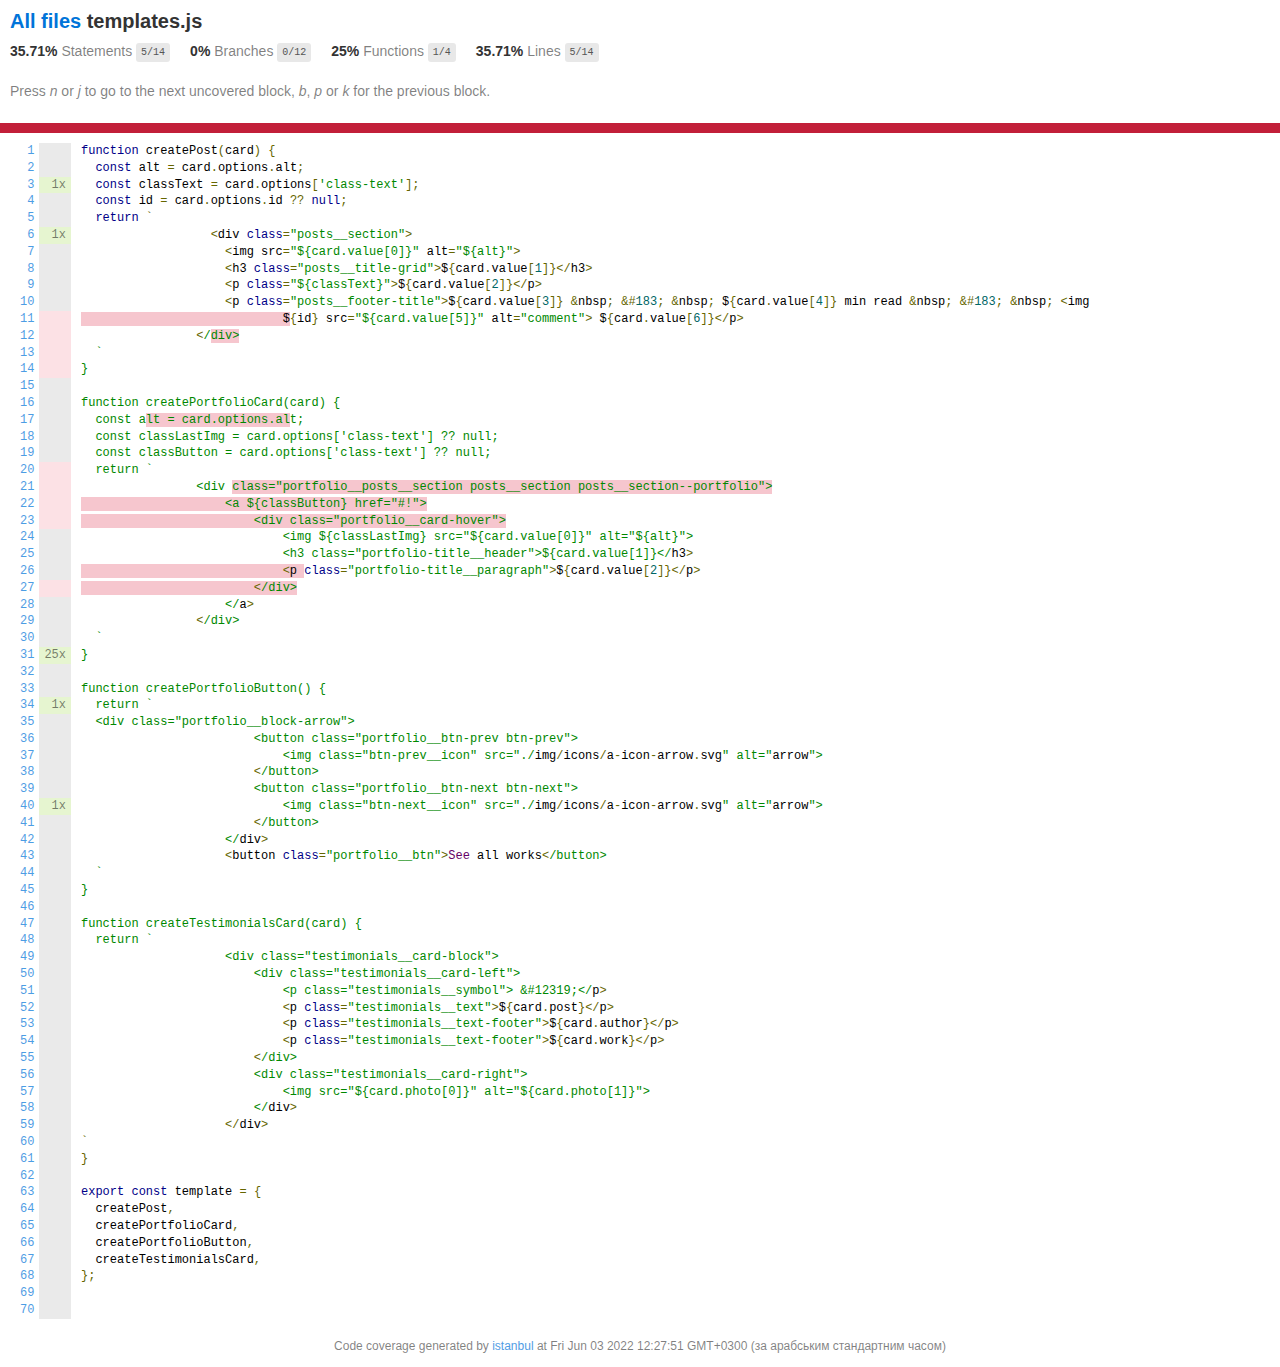
<file: coverage/Chrome 102.0.5005 (Windows 10.0.0)/templates.js.html>
<!doctype html>
<html lang="en">

<head>
    <title>Code coverage report for templates.js</title>
    <meta charset="utf-8" />
    <link rel="stylesheet" href="prettify.css" />
    <link rel="stylesheet" href="base.css" />
    <link rel="shortcut icon" type="image/x-icon" href="favicon.png" />
    <meta name="viewport" content="width=device-width, initial-scale=1" />
    <style type='text/css'>
        .coverage-summary .sorter {
            background-image: url(sort-arrow-sprite.png);
        }
    </style>
</head>
    
<body>
<div class='wrapper'>
    <div class='pad1'>
        <h1><a href="index.html">All files</a> templates.js</h1>
        <div class='clearfix'>
            
            <div class='fl pad1y space-right2'>
                <span class="strong">35.71% </span>
                <span class="quiet">Statements</span>
                <span class='fraction'>5/14</span>
            </div>
        
            
            <div class='fl pad1y space-right2'>
                <span class="strong">0% </span>
                <span class="quiet">Branches</span>
                <span class='fraction'>0/12</span>
            </div>
        
            
            <div class='fl pad1y space-right2'>
                <span class="strong">25% </span>
                <span class="quiet">Functions</span>
                <span class='fraction'>1/4</span>
            </div>
        
            
            <div class='fl pad1y space-right2'>
                <span class="strong">35.71% </span>
                <span class="quiet">Lines</span>
                <span class='fraction'>5/14</span>
            </div>
        
            
        </div>
        <p class="quiet">
            Press <em>n</em> or <em>j</em> to go to the next uncovered block, <em>b</em>, <em>p</em> or <em>k</em> for the previous block.
        </p>
        <template id="filterTemplate">
            <div class="quiet">
                Filter:
                <input oninput="onInput()" type="search" id="fileSearch">
            </div>
        </template>
    </div>
    <div class='status-line low'></div>
    <pre><table class="coverage">
<tr><td class="line-count quiet"><a name='L1'></a><a href='#L1'>1</a>
<a name='L2'></a><a href='#L2'>2</a>
<a name='L3'></a><a href='#L3'>3</a>
<a name='L4'></a><a href='#L4'>4</a>
<a name='L5'></a><a href='#L5'>5</a>
<a name='L6'></a><a href='#L6'>6</a>
<a name='L7'></a><a href='#L7'>7</a>
<a name='L8'></a><a href='#L8'>8</a>
<a name='L9'></a><a href='#L9'>9</a>
<a name='L10'></a><a href='#L10'>10</a>
<a name='L11'></a><a href='#L11'>11</a>
<a name='L12'></a><a href='#L12'>12</a>
<a name='L13'></a><a href='#L13'>13</a>
<a name='L14'></a><a href='#L14'>14</a>
<a name='L15'></a><a href='#L15'>15</a>
<a name='L16'></a><a href='#L16'>16</a>
<a name='L17'></a><a href='#L17'>17</a>
<a name='L18'></a><a href='#L18'>18</a>
<a name='L19'></a><a href='#L19'>19</a>
<a name='L20'></a><a href='#L20'>20</a>
<a name='L21'></a><a href='#L21'>21</a>
<a name='L22'></a><a href='#L22'>22</a>
<a name='L23'></a><a href='#L23'>23</a>
<a name='L24'></a><a href='#L24'>24</a>
<a name='L25'></a><a href='#L25'>25</a>
<a name='L26'></a><a href='#L26'>26</a>
<a name='L27'></a><a href='#L27'>27</a>
<a name='L28'></a><a href='#L28'>28</a>
<a name='L29'></a><a href='#L29'>29</a>
<a name='L30'></a><a href='#L30'>30</a>
<a name='L31'></a><a href='#L31'>31</a>
<a name='L32'></a><a href='#L32'>32</a>
<a name='L33'></a><a href='#L33'>33</a>
<a name='L34'></a><a href='#L34'>34</a>
<a name='L35'></a><a href='#L35'>35</a>
<a name='L36'></a><a href='#L36'>36</a>
<a name='L37'></a><a href='#L37'>37</a>
<a name='L38'></a><a href='#L38'>38</a>
<a name='L39'></a><a href='#L39'>39</a>
<a name='L40'></a><a href='#L40'>40</a>
<a name='L41'></a><a href='#L41'>41</a>
<a name='L42'></a><a href='#L42'>42</a>
<a name='L43'></a><a href='#L43'>43</a>
<a name='L44'></a><a href='#L44'>44</a>
<a name='L45'></a><a href='#L45'>45</a>
<a name='L46'></a><a href='#L46'>46</a>
<a name='L47'></a><a href='#L47'>47</a>
<a name='L48'></a><a href='#L48'>48</a>
<a name='L49'></a><a href='#L49'>49</a>
<a name='L50'></a><a href='#L50'>50</a>
<a name='L51'></a><a href='#L51'>51</a>
<a name='L52'></a><a href='#L52'>52</a>
<a name='L53'></a><a href='#L53'>53</a>
<a name='L54'></a><a href='#L54'>54</a>
<a name='L55'></a><a href='#L55'>55</a>
<a name='L56'></a><a href='#L56'>56</a>
<a name='L57'></a><a href='#L57'>57</a>
<a name='L58'></a><a href='#L58'>58</a>
<a name='L59'></a><a href='#L59'>59</a>
<a name='L60'></a><a href='#L60'>60</a>
<a name='L61'></a><a href='#L61'>61</a>
<a name='L62'></a><a href='#L62'>62</a>
<a name='L63'></a><a href='#L63'>63</a>
<a name='L64'></a><a href='#L64'>64</a>
<a name='L65'></a><a href='#L65'>65</a>
<a name='L66'></a><a href='#L66'>66</a>
<a name='L67'></a><a href='#L67'>67</a>
<a name='L68'></a><a href='#L68'>68</a>
<a name='L69'></a><a href='#L69'>69</a>
<a name='L70'></a><a href='#L70'>70</a></td><td class="line-coverage quiet"><span class="cline-any cline-neutral">&nbsp;</span>
<span class="cline-any cline-neutral">&nbsp;</span>
<span class="cline-any cline-yes">1x</span>
<span class="cline-any cline-neutral">&nbsp;</span>
<span class="cline-any cline-neutral">&nbsp;</span>
<span class="cline-any cline-yes">1x</span>
<span class="cline-any cline-neutral">&nbsp;</span>
<span class="cline-any cline-neutral">&nbsp;</span>
<span class="cline-any cline-neutral">&nbsp;</span>
<span class="cline-any cline-neutral">&nbsp;</span>
<span class="cline-any cline-no">&nbsp;</span>
<span class="cline-any cline-no">&nbsp;</span>
<span class="cline-any cline-no">&nbsp;</span>
<span class="cline-any cline-no">&nbsp;</span>
<span class="cline-any cline-neutral">&nbsp;</span>
<span class="cline-any cline-neutral">&nbsp;</span>
<span class="cline-any cline-neutral">&nbsp;</span>
<span class="cline-any cline-neutral">&nbsp;</span>
<span class="cline-any cline-neutral">&nbsp;</span>
<span class="cline-any cline-no">&nbsp;</span>
<span class="cline-any cline-no">&nbsp;</span>
<span class="cline-any cline-no">&nbsp;</span>
<span class="cline-any cline-no">&nbsp;</span>
<span class="cline-any cline-neutral">&nbsp;</span>
<span class="cline-any cline-neutral">&nbsp;</span>
<span class="cline-any cline-neutral">&nbsp;</span>
<span class="cline-any cline-no">&nbsp;</span>
<span class="cline-any cline-neutral">&nbsp;</span>
<span class="cline-any cline-neutral">&nbsp;</span>
<span class="cline-any cline-neutral">&nbsp;</span>
<span class="cline-any cline-yes">25x</span>
<span class="cline-any cline-neutral">&nbsp;</span>
<span class="cline-any cline-neutral">&nbsp;</span>
<span class="cline-any cline-yes">1x</span>
<span class="cline-any cline-neutral">&nbsp;</span>
<span class="cline-any cline-neutral">&nbsp;</span>
<span class="cline-any cline-neutral">&nbsp;</span>
<span class="cline-any cline-neutral">&nbsp;</span>
<span class="cline-any cline-neutral">&nbsp;</span>
<span class="cline-any cline-yes">1x</span>
<span class="cline-any cline-neutral">&nbsp;</span>
<span class="cline-any cline-neutral">&nbsp;</span>
<span class="cline-any cline-neutral">&nbsp;</span>
<span class="cline-any cline-neutral">&nbsp;</span>
<span class="cline-any cline-neutral">&nbsp;</span>
<span class="cline-any cline-neutral">&nbsp;</span>
<span class="cline-any cline-neutral">&nbsp;</span>
<span class="cline-any cline-neutral">&nbsp;</span>
<span class="cline-any cline-neutral">&nbsp;</span>
<span class="cline-any cline-neutral">&nbsp;</span>
<span class="cline-any cline-neutral">&nbsp;</span>
<span class="cline-any cline-neutral">&nbsp;</span>
<span class="cline-any cline-neutral">&nbsp;</span>
<span class="cline-any cline-neutral">&nbsp;</span>
<span class="cline-any cline-neutral">&nbsp;</span>
<span class="cline-any cline-neutral">&nbsp;</span>
<span class="cline-any cline-neutral">&nbsp;</span>
<span class="cline-any cline-neutral">&nbsp;</span>
<span class="cline-any cline-neutral">&nbsp;</span>
<span class="cline-any cline-neutral">&nbsp;</span>
<span class="cline-any cline-neutral">&nbsp;</span>
<span class="cline-any cline-neutral">&nbsp;</span>
<span class="cline-any cline-neutral">&nbsp;</span>
<span class="cline-any cline-neutral">&nbsp;</span>
<span class="cline-any cline-neutral">&nbsp;</span>
<span class="cline-any cline-neutral">&nbsp;</span>
<span class="cline-any cline-neutral">&nbsp;</span>
<span class="cline-any cline-neutral">&nbsp;</span>
<span class="cline-any cline-neutral">&nbsp;</span>
<span class="cline-any cline-neutral">&nbsp;</span></td><td class="text"><pre class="prettyprint lang-js">function createPost(card) {
  const alt = card.options.alt;
  const classText = card.options['class-text'];
  const id = card.options.id ?? null;
  return `
                  &lt;div class="posts__section"&gt;
                    &lt;img src="${card.value[0]}" alt="${alt}"&gt;
<span class="fstat-no" title="function not covered" ></span>                    &lt;h3 class="posts__title-grid"&gt;${card.value[1]}&lt;/h3&gt;
                    &lt;p class="${classText}"&gt;${card.value[2]}&lt;/p&gt;
                    &lt;p class="posts__footer-title"&gt;${card.value[3]} &amp;nbsp; &amp;#183; &amp;nbsp; ${card.value[4]} min read &amp;nbsp; &amp;#183; &amp;nbsp; &lt;img
<span class="cstat-no" title="statement not covered" >                            $</span>{id} src="${card.value[5]}" alt="comment"&gt; ${card.value[6]}&lt;/p&gt;
                &lt;/<span class="cstat-no" title="statement not covered" >div&gt;</span>
  `<span class="cstat-no" title="statement not covered" ></span>
}<span class="cstat-no" title="statement not covered" ></span>
&nbsp;
function createPortfolioCard(card) {
  const a<span class="fstat-no" title="function not covered" >lt = card.options.al</span>t;
  const classLastImg = card.options['class-text'] ?? null;
  const classButton = card.options['class-text'] ?? null;
  return `<span class="cstat-no" title="statement not covered" ></span>
                &lt;div <span class="cstat-no" title="statement not covered" >class="portfolio__posts__section posts__section posts__section--portfolio"&gt;</span>
<span class="cstat-no" title="statement not covered" >                    &lt;a ${classButton} href="#!"&gt;</span>
<span class="cstat-no" title="statement not covered" >                        &lt;div class="portfolio__card-hover"&gt;</span>
                            &lt;img ${classLastImg} src="${card.value[0]}" alt="${alt}"&gt;
                            &lt;h3 class="portfolio-title__header"&gt;${card.value[1]}&lt;/h3&gt;
<span class="fstat-no" title="function not covered" >                            &lt;p </span>class="portfolio-title__paragraph"&gt;${card.value[2]}&lt;/p&gt;
<span class="cstat-no" title="statement not covered" >                        &lt;/div&gt;</span>
                    &lt;/a&gt;
                &lt;/div&gt;
  `
}
&nbsp;
function createPortfolioButton() {
  return `
  &lt;div class="portfolio__block-arrow"&gt;
                        &lt;button class="portfolio__btn-prev btn-prev"&gt;
                            &lt;img class="btn-prev__icon" src="./img/icons/a-icon-arrow.svg" alt="arrow"&gt;
                        &lt;/button&gt;
                        &lt;button class="portfolio__btn-next btn-next"&gt;
                            &lt;img class="btn-next__icon" src="./img/icons/a-icon-arrow.svg" alt="arrow"&gt;
                        &lt;/button&gt;
                    &lt;/div&gt;
                    &lt;button class="portfolio__btn"&gt;See all works&lt;/button&gt;
  `
}
&nbsp;
function createTestimonialsCard(card) {
  return `
                    &lt;div class="testimonials__card-block"&gt;
                        &lt;div class="testimonials__card-left"&gt;
                            &lt;p class="testimonials__symbol"&gt; &amp;#12319;&lt;/p&gt;
                            &lt;p class="testimonials__text"&gt;${card.post}&lt;/p&gt;
                            &lt;p class="testimonials__text-footer"&gt;${card.author}&lt;/p&gt;
                            &lt;p class="testimonials__text-footer"&gt;${card.work}&lt;/p&gt;
                        &lt;/div&gt;
                        &lt;div class="testimonials__card-right"&gt;
                            &lt;img src="${card.photo[0]}" alt="${card.photo[1]}"&gt;
                        &lt;/div&gt;
                    &lt;/div&gt; 
`
}
&nbsp;
export const template = {
  createPost,
  createPortfolioCard,
  createPortfolioButton,
  createTestimonialsCard,
};
&nbsp;
&nbsp;</pre></td></tr></table></pre>

                <div class='push'></div><!-- for sticky footer -->
            </div><!-- /wrapper -->
            <div class='footer quiet pad2 space-top1 center small'>
                Code coverage generated by
                <a href="https://istanbul.js.org/" target="_blank" rel="noopener noreferrer">istanbul</a>
                at Fri Jun 03 2022 12:27:51 GMT+0300 (за арабським стандартним часом)
            </div>
        <script src="prettify.js"></script>
        <script>
            window.onload = function () {
                prettyPrint();
            };
        </script>
        <script src="sorter.js"></script>
        <script src="block-navigation.js"></script>
    </body>
</html>
</file>
<file: coverage/Chrome 102.0.5005 (Windows 10.0.0)/prettify.css>
.pln{color:#000}@media screen{.str{color:#080}.kwd{color:#008}.com{color:#800}.typ{color:#606}.lit{color:#066}.pun,.opn,.clo{color:#660}.tag{color:#008}.atn{color:#606}.atv{color:#080}.dec,.var{color:#606}.fun{color:red}}@media print,projection{.str{color:#060}.kwd{color:#006;font-weight:bold}.com{color:#600;font-style:italic}.typ{color:#404;font-weight:bold}.lit{color:#044}.pun,.opn,.clo{color:#440}.tag{color:#006;font-weight:bold}.atn{color:#404}.atv{color:#060}}pre.prettyprint{padding:2px;border:1px solid #888}ol.linenums{margin-top:0;margin-bottom:0}li.L0,li.L1,li.L2,li.L3,li.L5,li.L6,li.L7,li.L8{list-style-type:none}li.L1,li.L3,li.L5,li.L7,li.L9{background:#eee}
</file>
<file: coverage/Chrome 102.0.5005 (Windows 10.0.0)/base.css>
body, html {
  margin:0; padding: 0;
  height: 100%;
}
body {
    font-family: Helvetica Neue, Helvetica, Arial;
    font-size: 14px;
    color:#333;
}
.small { font-size: 12px; }
*, *:after, *:before {
  -webkit-box-sizing:border-box;
     -moz-box-sizing:border-box;
          box-sizing:border-box;
  }
h1 { font-size: 20px; margin: 0;}
h2 { font-size: 14px; }
pre {
    font: 12px/1.4 Consolas, "Liberation Mono", Menlo, Courier, monospace;
    margin: 0;
    padding: 0;
    -moz-tab-size: 2;
    -o-tab-size:  2;
    tab-size: 2;
}
a { color:#0074D9; text-decoration:none; }
a:hover { text-decoration:underline; }
.strong { font-weight: bold; }
.space-top1 { padding: 10px 0 0 0; }
.pad2y { padding: 20px 0; }
.pad1y { padding: 10px 0; }
.pad2x { padding: 0 20px; }
.pad2 { padding: 20px; }
.pad1 { padding: 10px; }
.space-left2 { padding-left:55px; }
.space-right2 { padding-right:20px; }
.center { text-align:center; }
.clearfix { display:block; }
.clearfix:after {
  content:'';
  display:block;
  height:0;
  clear:both;
  visibility:hidden;
  }
.fl { float: left; }
@media only screen and (max-width:640px) {
  .col3 { width:100%; max-width:100%; }
  .hide-mobile { display:none!important; }
}

.quiet {
  color: #7f7f7f;
  color: rgba(0,0,0,0.5);
}
.quiet a { opacity: 0.7; }

.fraction {
  font-family: Consolas, 'Liberation Mono', Menlo, Courier, monospace;
  font-size: 10px;
  color: #555;
  background: #E8E8E8;
  padding: 4px 5px;
  border-radius: 3px;
  vertical-align: middle;
}

div.path a:link, div.path a:visited { color: #333; }
table.coverage {
  border-collapse: collapse;
  margin: 10px 0 0 0;
  padding: 0;
}

table.coverage td {
  margin: 0;
  padding: 0;
  vertical-align: top;
}
table.coverage td.line-count {
    text-align: right;
    padding: 0 5px 0 20px;
}
table.coverage td.line-coverage {
    text-align: right;
    padding-right: 10px;
    min-width:20px;
}

table.coverage td span.cline-any {
    display: inline-block;
    padding: 0 5px;
    width: 100%;
}
.missing-if-branch {
    display: inline-block;
    margin-right: 5px;
    border-radius: 3px;
    position: relative;
    padding: 0 4px;
    background: #333;
    color: yellow;
}

.skip-if-branch {
    display: none;
    margin-right: 10px;
    position: relative;
    padding: 0 4px;
    background: #ccc;
    color: white;
}
.missing-if-branch .typ, .skip-if-branch .typ {
    color: inherit !important;
}
.coverage-summary {
  border-collapse: collapse;
  width: 100%;
}
.coverage-summary tr { border-bottom: 1px solid #bbb; }
.keyline-all { border: 1px solid #ddd; }
.coverage-summary td, .coverage-summary th { padding: 10px; }
.coverage-summary tbody { border: 1px solid #bbb; }
.coverage-summary td { border-right: 1px solid #bbb; }
.coverage-summary td:last-child { border-right: none; }
.coverage-summary th {
  text-align: left;
  font-weight: normal;
  white-space: nowrap;
}
.coverage-summary th.file { border-right: none !important; }
.coverage-summary th.pct { }
.coverage-summary th.pic,
.coverage-summary th.abs,
.coverage-summary td.pct,
.coverage-summary td.abs { text-align: right; }
.coverage-summary td.file { white-space: nowrap;  }
.coverage-summary td.pic { min-width: 120px !important;  }
.coverage-summary tfoot td { }

.coverage-summary .sorter {
    height: 10px;
    width: 7px;
    display: inline-block;
    margin-left: 0.5em;
    background: url(sort-arrow-sprite.png) no-repeat scroll 0 0 transparent;
}
.coverage-summary .sorted .sorter {
    background-position: 0 -20px;
}
.coverage-summary .sorted-desc .sorter {
    background-position: 0 -10px;
}
.status-line {  height: 10px; }
/* yellow */
.cbranch-no { background: yellow !important; color: #111; }
/* dark red */
.red.solid, .status-line.low, .low .cover-fill { background:#C21F39 }
.low .chart { border:1px solid #C21F39 }
.highlighted,
.highlighted .cstat-no, .highlighted .fstat-no, .highlighted .cbranch-no{
  background: #C21F39 !important;
}
/* medium red */
.cstat-no, .fstat-no, .cbranch-no, .cbranch-no { background:#F6C6CE }
/* light red */
.low, .cline-no { background:#FCE1E5 }
/* light green */
.high, .cline-yes { background:rgb(230,245,208) }
/* medium green */
.cstat-yes { background:rgb(161,215,106) }
/* dark green */
.status-line.high, .high .cover-fill { background:rgb(77,146,33) }
.high .chart { border:1px solid rgb(77,146,33) }
/* dark yellow (gold) */
.status-line.medium, .medium .cover-fill { background: #f9cd0b; }
.medium .chart { border:1px solid #f9cd0b; }
/* light yellow */
.medium { background: #fff4c2; }

.cstat-skip { background: #ddd; color: #111; }
.fstat-skip { background: #ddd; color: #111 !important; }
.cbranch-skip { background: #ddd !important; color: #111; }

span.cline-neutral { background: #eaeaea; }

.coverage-summary td.empty {
    opacity: .5;
    padding-top: 4px;
    padding-bottom: 4px;
    line-height: 1;
    color: #888;
}

.cover-fill, .cover-empty {
  display:inline-block;
  height: 12px;
}
.chart {
  line-height: 0;
}
.cover-empty {
    background: white;
}
.cover-full {
    border-right: none !important;
}
pre.prettyprint {
    border: none !important;
    padding: 0 !important;
    margin: 0 !important;
}
.com { color: #999 !important; }
.ignore-none { color: #999; font-weight: normal; }

.wrapper {
  min-height: 100%;
  height: auto !important;
  height: 100%;
  margin: 0 auto -48px;
}
.footer, .push {
  height: 48px;
}
</file>
<file: css/fonts.css>
/* hind-siliguri-300 - latin */
@font-face {
    font-family: 'Hind Siliguri';
    font-style: normal;
    font-weight: 300;
    src: local(''),
        url('../fonts/hind-siliguri-v7-latin-300.woff2') format('woff2'),
        /* Chrome 26+, Opera 23+, Firefox 39+ */
        url('../fonts/hind-siliguri-v7-latin-300.woff') format('woff');
    /* Chrome 6+, Firefox 3.6+, IE 9+, Safari 5.1+ */
}

/* hind-siliguri-regular - latin */
@font-face {
    font-family: 'Hind Siliguri';
    font-style: normal;
    font-weight: 400;
    src: local(''),
        url('../fonts/hind-siliguri-v7-latin-regular.woff2') format('woff2'),
        /* Chrome 26+, Opera 23+, Firefox 39+ */
        url('../fonts/hind-siliguri-v7-latin-regular.woff') format('woff');
    /* Chrome 6+, Firefox 3.6+, IE 9+, Safari 5.1+ */
}

/* hind-siliguri-500 - latin */
@font-face {
    font-family: 'Hind Siliguri';
    font-style: normal;
    font-weight: 500;
    src: local(''),
        url('../fonts/hind-siliguri-v7-latin-500.woff2') format('woff2'),
        /* Chrome 26+, Opera 23+, Firefox 39+ */
        url('../fonts/hind-siliguri-v7-latin-500.woff') format('woff');
    /* Chrome 6+, Firefox 3.6+, IE 9+, Safari 5.1+ */
}

/* hind-siliguri-600 - latin */
@font-face {
    font-family: 'Hind Siliguri';
    font-style: normal;
    font-weight: 600;
    src: local(''),
        url('../fonts/hind-siliguri-v7-latin-600.woff2') format('woff2'),
        /* Chrome 26+, Opera 23+, Firefox 39+ */
        url('../fonts/hind-siliguri-v7-latin-600.woff') format('woff');
    /* Chrome 6+, Firefox 3.6+, IE 9+, Safari 5.1+ */
}

/* hind-siliguri-700 - latin */
@font-face {
    font-family: 'Hind Siliguri';
    font-style: normal;
    font-weight: 700;
    src: local(''),
        url('../fonts/hind-siliguri-v7-latin-700.woff2') format('woff2'),
        /* Chrome 26+, Opera 23+, Firefox 39+ */
        url('../fonts/hind-siliguri-v7-latin-700.woff') format('woff');
    /* Chrome 6+, Firefox 3.6+, IE 9+, Safari 5.1+ */
}
</file>
<file: css/index.css>
.blog__last-btn,.post-main .review__btn-more-contents:hover,.post-main .latest-posts__btn:hover,.post-main .tags__row button:hover,.intro__button-explore,.contact__second-row-1-col-2 .contact__form .contact__input--submit{height:45px;border-radius:5px;background-color:#4d4c49}.blog__media-cards .blog__card .blog__btn-read-more:hover{height:45px;border-radius:5px;background-color:#4d4c49}.blog__media-cards .blog__card .blog__btn-read-more,.post-main .latest-posts__btn,.post-main .tags__row button{box-sizing:border-box;height:45px;border:1px solid #4d4949;border-radius:5px;background-color:rgba(252,246,246,0.62)}.post-main .review__btn-more-contents,.intro__button-learn,.portfolio__btn{box-sizing:border-box;height:45px;border:1px solid #4d4949;border-radius:5px}.portfolio .btn-prev,.portfolio .btn-next,.testimonials .btn-prev,.testimonials .btn-next{box-sizing:border-box;height:45px;width:45px;border:1px solid #4d4949;border-radius:5px;background-color:#ffffff}.portfolio .btn-prev:hover,.portfolio .btn-next:hover,.testimonials .btn-prev:hover,.testimonials .btn-next:hover{box-sizing:border-box;height:45px;width:45px;border:1px solid #4d4949;border-radius:5px;background-color:#ffffff;box-shadow:0 3px 10px 0 #6d6d6d}.portfolio .btn-prev__icon,.testimonials .btn-prev__icon{transform:rotate(90deg);margin-bottom:5px}.portfolio .btn-next__icon,.testimonials .btn-next__icon{transform:rotate(270deg);margin-bottom:4px}.portfolio__card-hover:hover::before{content:"";height:60px;width:101px;position:absolute;margin:183px 0 0 258px;border-radius:5px;background-color:rgba(0,0,0,0.5)}.portfolio__card-hover:hover::after{content:"";height:60px;width:101px;background:url(../img/icons/a-icon-attach.svg) no-repeat center,url(../img/icons/a-icon-search-1.svg) no-repeat right center;position:absolute;margin:31px 0 0 237px}.blog__last-btn,.post-main .review__btn-more-contents:hover,.post-main .latest-posts__btn:hover,.post-main .tags__row button:hover,.intro__button-explore,.contact__second-row-1-col-2 .contact__form .contact__input--submit{height:45px;border-radius:5px;background-color:#4d4c49}.blog__media-cards .blog__card .blog__btn-read-more:hover{height:45px;border-radius:5px;background-color:#4d4c49}.blog__media-cards .blog__card .blog__btn-read-more,.post-main .latest-posts__btn,.post-main .tags__row button{box-sizing:border-box;height:45px;border:1px solid #4d4949;border-radius:5px;background-color:rgba(252,246,246,0.62)}.post-main .review__btn-more-contents,.intro__button-learn,.portfolio__btn{box-sizing:border-box;height:45px;border:1px solid #4d4949;border-radius:5px}.portfolio .btn-prev,.portfolio .btn-next,.testimonials .btn-prev,.testimonials .btn-next{box-sizing:border-box;height:45px;width:45px;border:1px solid #4d4949;border-radius:5px;background-color:#ffffff}.portfolio .btn-prev:hover,.portfolio .btn-next:hover,.testimonials .btn-prev:hover,.testimonials .btn-next:hover{box-sizing:border-box;height:45px;width:45px;border:1px solid #4d4949;border-radius:5px;background-color:#ffffff;box-shadow:0 3px 10px 0 #6d6d6d}.portfolio .btn-prev__icon,.testimonials .btn-prev__icon{transform:rotate(90deg);margin-bottom:5px}.portfolio .btn-next__icon,.testimonials .btn-next__icon{transform:rotate(270deg);margin-bottom:4px}.portfolio__card-hover:hover::before{content:"";height:60px;width:101px;position:absolute;margin:183px 0 0 258px;border-radius:5px;background-color:rgba(0,0,0,0.5)}.portfolio__card-hover:hover::after{content:"";height:60px;width:101px;background:url(../img/icons/a-icon-attach.svg) no-repeat center,url(../img/icons/a-icon-search-1.svg) no-repeat right center;position:absolute;margin:31px 0 0 237px}.main-blog{display:grid}body{display:grid}.header--blog .header__list--blog{display:flex;flex-wrap:wrap;list-style-type:none;margin:27px 2.5px 0 0}.header--blog .header__list--blog .header__link--this-page{display:inline-block;text-shadow:0.5px 0 0.5px #4d4949;border-bottom:1px solid #4d4949;height:22px}.header--blog .header__item--blog{margin-right:39px}.header--blog .header__item--blog:last-child{margin-right:0}.section-header__title--blog{text-align:center;padding-top:71.5px;font-size:24px;font-weight:600;line-height:39px;margin-bottom:1.9px}.section-header__line--blog{height:8px;width:47px;background-color:#ffffff;border-bottom:1px solid #4d4949;border-left:1px solid #4d4949;border-right:1px solid #4d4949;margin:0 auto 56px}.section-header .main-blog__search{display:flex;width:444px;height:45px;margin:0 0 29px auto;letter-spacing:-0.04em}.section-header .main-blog__search-input{width:320px;height:100%;margin:0 0 0 20px;letter-spacing:-0.04em;border-radius:5px}.section-header .main-blog__submit{position:absolute;border:none;background-color:#ffffff;margin:11px 0 0 -41px}.section-header .search-by{width:103px;height:46px;border-radius:5px}.section-header .blog__form-submit{height:100%}.section-header .valid{border:3px solid green;transition:all 1s ease}.section-header .invalid{border:3px solid red;transition:all 1s ease}.section-header .titleMove{cursor:pointer}.section-header .listBySearch{position:absolute;top:10%;left:59%;width:38%;height:100px;overflow:hidden}.section-header .listByReject{position:absolute;background-color:rgba(250,72,72,0.5);border:1px solid darkgray;padding:10px;width:33.5%;top:17%;opacity:0;visibility:hidden;transition:all 1s ease}.section-header .hide{display:none}.section-header .showReject{opacity:1;visibility:visible}.blog__media-cards{margin-bottom:5.6%}.blog__media-cards .blog__card{display:grid;grid-template-rows:repeat(4, 379px);row-gap:50px}.blog__media-cards .blog__card-read p{overflow:hidden;text-overflow:ellipsis;display:-webkit-box;-webkit-line-clamp:4;-webkit-box-orient:vertical}.blog__media-cards .blog__card-1{display:grid;grid-template-columns:repeat(12, 60px);column-gap:40px;background-color:#fcf6f6;border-radius:5px;transition:transform 2s ease-in-out}.blog__media-cards .blog__card-1:hover{-webkit-box-shadow:0px 60px 15px -50px rgba(34,60,80,0.31);-moz-box-shadow:0px 60px 15px -50px rgba(34,60,80,0.31);box-shadow:0px 60px 15px -50px rgba(34,60,80,0.31)}.blog__media-cards .blog__card-1-left{display:grid;grid-column:span 6;border-radius:5px}.blog__media-cards .blog__card-1-left .blog__svgPlay{margin:27.2% 0 0 43.5%}.blog__media-cards .blog__card-1-right{display:grid;grid-column:span 6}.blog__media-cards .blog__card-2{display:grid;grid-template-columns:repeat(12, 60px);column-gap:40px;background-color:#fcf6f6;border-radius:5px;transition:transform 2s ease-in-out}.blog__media-cards .blog__card-2:hover{-webkit-box-shadow:0px 60px 15px -50px rgba(34,60,80,0.31);-moz-box-shadow:0px 60px 15px -50px rgba(34,60,80,0.31);box-shadow:0px 60px 15px -50px rgba(34,60,80,0.31)}.blog__media-cards .blog__card-2-left{display:grid;grid-column:span 6;border-radius:5px}.blog__media-cards .blog__card-2-right{display:grid;grid-column:span 6}.blog__media-cards .blog__card-3{display:grid;grid-template-columns:repeat(12, 60px);column-gap:40px;background-color:#fcf6f6;border-radius:5px;transition:transform 2s ease-in-out}.blog__media-cards .blog__card-3:hover{-webkit-box-shadow:0px 60px 15px -50px rgba(34,60,80,0.31);-moz-box-shadow:0px 60px 15px -50px rgba(34,60,80,0.31);box-shadow:0px 60px 15px -50px rgba(34,60,80,0.31)}.blog__media-cards .blog__card-3-left{display:grid;grid-column:span 6;border-radius:5px}.blog__media-cards .blog__card-3-right{display:grid;grid-column:span 6}.blog__media-cards .blog__card-4{background-color:#fcf6f6;border-radius:5px;transition:transform 2s ease-in-out}.blog__media-cards .blog__card-4:hover{-webkit-box-shadow:0px 60px 15px -50px rgba(34,60,80,0.31);-moz-box-shadow:0px 60px 15px -50px rgba(34,60,80,0.31);box-shadow:0px 60px 15px -50px rgba(34,60,80,0.31)}.blog__media-cards .blog__card .card-head{display:flex;flex-direction:row;height:50px;margin-top:28px}.blog__media-cards .blog__card .card-head--last{margin:28px 0 0 27.5px}.blog__media-cards .blog__card .card-head__img{border-left:4px solid #fff;border-bottom:4px solid #fff;border-radius:10px;width:80px;height:80px;margin:-28px;margin-left:auto;margin-right:1px}.blog__media-cards .blog__card .card-head__title{font-size:17px;font-weight:500;letter-spacing:0;line-height:28px;margin:0 0px 13px 0;height:20px}.blog__media-cards .blog__card .card-head__img-1{height:51px;width:51px;margin-right:15.5px;border-radius:100%}.blog__media-cards .blog__card .card-head__img-2{height:40px;width:40px;margin:19px 0 0 18px}.blog__media-cards .blog__card .blog__card-read{height:222px}.blog__media-cards .blog__card .blog__card-read--last h2{font-size:20px;font-weight:500;letter-spacing:0;line-height:26px;margin:41.2px 0 15px 26px}.blog__media-cards .blog__card .blog__card-read--last p{height:104px;width:1033px;font-size:17px;line-height:26px;margin:0 0 30px 26px;overflow:hidden;text-overflow:ellipsis;display:-webkit-box;-webkit-line-clamp:4;-webkit-box-orient:vertical}.blog__media-cards .blog__card .blog__card-read h2{font-size:20px;font-weight:500;letter-spacing:0;line-height:26px;margin:1.6px 0 16px 0}.blog__media-cards .blog__card .blog__card-read p{height:104px;width:460px;font-size:17px;line-height:26px;margin-bottom:30px}.blog__media-cards .blog__card .blog__card-read--sarah h2{margin-bottom:23px}.blog__media-cards .blog__card .blog__card-read--sarah p{margin-bottom:32px;height:50px;overflow:hidden;text-overflow:ellipsis;display:-webkit-box;-webkit-line-clamp:2;-webkit-box-orient:vertical}.blog__media-cards .blog__card .blog__btn-read-more{width:120px;letter-spacing:-0.02em;margin-right:15px}.blog__media-cards .blog__card .blog__btn-read-more:hover{color:#ffffff;cursor:url(../img/icons/hand-cursor-gray.svg),auto}.blog__media-cards .blog__card .blog__btn-read-more--last{margin-left:26px}.blog__last-btn{display:block;color:#ffffff;width:121px;margin:60px auto 0}.footer--blog{height:71px;width:100%;background-color:#f8f8f8}.footer--blog .social-links{display:flex;flex-direction:row}.footer--blog .social-links__link{margin:5px 25px 0 0}.footer__container--blog{display:flex;flex-direction:row;justify-content:space-between;padding-top:19px}.footer__container--blog .header__logo{margin:5px 0 0 29px}.footer__container--blog p{margin-top:5px}.audio{width:38.5%;height:16%}.blog__last-btn,.post-main .review__btn-more-contents:hover,.post-main .latest-posts__btn:hover,.post-main .tags__row button:hover,.intro__button-explore,.contact__second-row-1-col-2 .contact__form .contact__input--submit{height:45px;border-radius:5px;background-color:#4d4c49}.blog__media-cards .blog__card .blog__btn-read-more:hover{height:45px;border-radius:5px;background-color:#4d4c49}.blog__media-cards .blog__card .blog__btn-read-more,.post-main .latest-posts__btn,.post-main .tags__row button{box-sizing:border-box;height:45px;border:1px solid #4d4949;border-radius:5px;background-color:rgba(252,246,246,0.62)}.post-main .review__btn-more-contents,.intro__button-learn,.portfolio__btn{box-sizing:border-box;height:45px;border:1px solid #4d4949;border-radius:5px}.portfolio .btn-prev,.portfolio .btn-next,.testimonials .btn-prev,.testimonials .btn-next{box-sizing:border-box;height:45px;width:45px;border:1px solid #4d4949;border-radius:5px;background-color:#ffffff}.portfolio .btn-prev:hover,.portfolio .btn-next:hover,.testimonials .btn-prev:hover,.testimonials .btn-next:hover{box-sizing:border-box;height:45px;width:45px;border:1px solid #4d4949;border-radius:5px;background-color:#ffffff;box-shadow:0 3px 10px 0 #6d6d6d}.portfolio .btn-prev__icon,.testimonials .btn-prev__icon{transform:rotate(90deg);margin-bottom:5px}.portfolio .btn-next__icon,.testimonials .btn-next__icon{transform:rotate(270deg);margin-bottom:4px}.portfolio__card-hover:hover::before{content:"";height:60px;width:101px;position:absolute;margin:183px 0 0 258px;border-radius:5px;background-color:rgba(0,0,0,0.5)}.portfolio__card-hover:hover::after{content:"";height:60px;width:101px;background:url(../img/icons/a-icon-attach.svg) no-repeat center,url(../img/icons/a-icon-search-1.svg) no-repeat right center;position:absolute;margin:31px 0 0 237px}.header--post{margin-bottom:72px}.post-main{margin-bottom:79px}.post-main .post-main__title{height:74px;width:660px;font-size:28px;font-weight:600;letter-spacing:0;line-height:37px}.post-main .card-head{display:flex;flex-direction:row;height:50px;margin:25.5px 0 0 0}.post-main .card-head__title{font-size:17px;font-weight:500;letter-spacing:0;line-height:28px;margin:0 350px 3.8px 0}.post-main .card-head__title--sarah{margin:0 355px 3.8px 0}.post-main .card-head__img-1{height:51px;width:51px;margin-right:15.5px}.post-main__article{margin-bottom:20px}.post-main__grid{display:grid;grid-template-columns:repeat(12, 60px);gap:40px}.post-main__left{display:grid;grid-column:span 7}.post-main__right{display:grid;grid-column:span 5}.post-main__img-workplace{margin-bottom:17px}.post-main .audio--blog{margin-bottom:14px}.post-main__post-title-p-1{font-size:17px;line-height:26px;margin-bottom:20px}.post-main__post-title a{text-decoration:none;color:#4d4949;font-weight:bold;letter-spacing:0}.post-main__post-title a:hover{text-decoration:underline;cursor:url(../img/icons/hand-cursor-gray.svg),auto}.post-main__post-title-p-2{font-size:17px;line-height:26px;line-height:26px;margin-bottom:20px}.post-main__post-title-p-3{font-size:17px;line-height:26px;line-height:26px;margin-bottom:35px}.post-main__techno-h{font-size:24px;font-weight:600;letter-spacing:0;line-height:39px;margin-bottom:10px}.post-main__techno-p{font-size:17px;line-height:26px;margin-bottom:20px}.post-main__techno-p span{text-decoration:line-through}.post-main__techno-voice{border-left:5px solid #e6e6e6;padding:9px 0 10px 26px;margin-bottom:32px}.post-main__techno-voice-p{height:104px;width:500px;font-size:17px;font-weight:300;letter-spacing:0;line-height:26px}.post-main__techno-voice-p a{text-decoration:none;color:#4d4949;font-weight:bold;letter-spacing:0}.post-main__techno-voice-p a:hover{text-decoration:underline;cursor:url(../img/icons/hand-cursor-gray.svg),auto}.post-main__interface h2{font-size:24px;font-weight:600;letter-spacing:0;line-height:39px;margin-bottom:10px}.post-main__interface p{font-size:17px;line-height:26px;margin-bottom:49px}.post-main__interface a{text-decoration:none;color:#4d4949;font-weight:bold;letter-spacing:0}.post-main__interface a:hover{text-decoration:underline;cursor:url(../img/icons/hand-cursor-gray.svg),auto}.post-main__interface-link{display:flex;flex-direction:row;justify-content:space-between}.post-main__interface-link p{font-size:15px;margin:5px auto 0 10px}.post-main__interface-link .social-links{display:flex;flex-direction:row}.post-main__interface-link .social-links__link{margin:0 32px 0 0}.post-main__interface-link .social-links__link:last-child{margin-right:0}.post-main hr{margin-bottom:36px}.post-main .review__title{font-size:24px;font-weight:600;letter-spacing:0;line-height:39px;margin-bottom:11.5px}.post-main .review__circle{margin-left:31px;height:17px}.post-main .review__circle--last{margin-bottom:59px}.post-main .review-card{border-left:1px solid #4d4949;display:flex;margin:-5px 0 0 39px;width:605px}.post-main .review-card__img{height:80px;margin:5px 0 0 -41px}.post-main .review-card__img--first{margin-top:30px}.post-main .review-card__star{margin-left:-1px}.post-main .review-card__star:first-child{margin-left:7px}.post-main .review-card__message{background-color:#fcf6f6;width:100%;margin:5px 0 70px 14px;padding:10px 21px}.post-main .review-card__message--first{margin-top:30px}.post-main .review-card__message--last{margin-bottom:28px;padding-bottom:0}.post-main .review-card__message--second{padding:10px 18.5px 10px 21px}.post-main .review-card__header{display:flex;justify-content:space-between;margin-top:1px}.post-main .review-card__title{font-size:17px;font-weight:500;letter-spacing:0;line-height:28px}.post-main .review-card__ago{margin-right:-3px}.post-main .review-card__sub-title{margin:9.5px 0 11px 0;line-height:25px;letter-spacing:-0.008em}.post-main .review-card__link{font-size:16px;font-weight:600;letter-spacing:-0.04em;line-height:25px;text-align:right}.post-main .review-card__link a{color:#4d4949}.post-main .review__btn-more-contents{background-color:#ffffff;width:158px;margin-left:44.1%}.post-main .review__btn-more-contents:hover{cursor:url(../img/icons/hand-cursor-gray.svg),auto;color:#ffffff}.post-main .post-main__right{display:block}.post-main .latest-posts{padding:29px;border-radius:5px;background-color:#fcf6f6;margin-bottom:70px}.post-main .latest-posts hr{margin:0 0 28px 0}.post-main .latest-posts__title{font-size:24px;font-weight:600;letter-spacing:0;line-height:39px;margin:2px 0 5px 1px}.post-main .latest-posts__mini{display:flex;margin-bottom:30px}.post-main .latest-posts__post{margin:33px 0 0 15px}.post-main .latest-posts__post h3{height:46px;width:225px;font-size:17px;font-weight:bold;letter-spacing:-0.02em;line-height:23px;margin-bottom:18px}.post-main .latest-posts__btn{width:126px;margin-left:68.1%}.post-main .latest-posts__btn:hover{cursor:url(../img/icons/hand-cursor-gray.svg),auto;color:#ffffff}.post-main .categories{margin-bottom:68px}.post-main .categories a{text-decoration:none;color:#4d4949}.post-main .categories hr{margin-bottom:15px}.post-main .accordeon-head{display:flex;justify-content:space-between;font-size:17px;letter-spacing:0;line-height:28px;margin:0px 0 5px 6px;padding-top:15.5px}.post-main .accordeon-head .arrow__open{transform:rotate(180deg)}.post-main .accordeon-list__item{margin:0px 0 0px 0px}.post-main .accordeon-list__item a{display:inline-block;margin:5px 0 0px 5px}.post-main .accordeon-list__item a:hover{cursor:url(../img/icons/hand-cursor-dark.svg),auto;text-shadow:0.5px 0 0.5px #4d4949}.post-main .accordeon-list__item:last-child{border-bottom:1px solid #4d4949;margin-bottom:0px}.post-main .accordeon-list__item:last-child a{margin-bottom:10px}.post-main .tags__btn-1{width:61px}.post-main .tags__btn-2{width:62px}.post-main .tags__btn-3{width:90px}.post-main .tags__btn-4{width:98px}.post-main .tags__btn-5{width:77px}.post-main .tags__btn-6{width:54px}.post-main .tags__btn-7{width:68px}.post-main .tags__btn-8{width:73px}.post-main .tags__btn-9{width:61px}.post-main .tags__btn-10{width:76px}.post-main .tags__btn-11{width:84px}.post-main .tags__btn-12{width:83px}.post-main .tags__btn-13{width:68px}.post-main .tags__row{display:flex;margin-bottom:15px}.post-main .tags__row button{height:35px;padding:0;margin-right:15px;letter-spacing:0;line-height:25px}.post-main .tags__row button:last-child{margin-right:0}.post-main .tags__row button:hover{cursor:url(../img/icons/hand-cursor-gray.svg),auto;color:#ffffff;height:35px}.media{min-height:calc(100vh - 153px)}.media-aside{height:100%;width:25%;margin-left:auto;z-index:1;background-color:#111}.media-aside a{padding:0px 8px 0px 16px;text-decoration:none;font-size:14px;color:#818181;display:block;border:none;background:none;width:100%;text-align:left;cursor:pointer;outline:none}.media-aside__arrow{float:right;padding-right:8px;color:#ffffff}.media-aside__dropdown-btn{padding:10px 8px 6px 16px;text-decoration:none;font-size:18px;color:#818181;display:block;border:none;background:none;width:100%;height:40px;text-align:left;cursor:pointer;outline:none;white-space:nowrap;overflow:hidden;text-overflow:ellipsis}.media-aside__dropdown-container{flex-direction:column;display:none;background-color:#262626;padding-left:8px;overflow-y:auto;overflow-x:hidden;height:0}.media-aside__dropdown-container::-webkit-scrollbar{width:10px}.media-aside__dropdown-container::-webkit-scrollbar-thumb{border-radius:10px;background:green}.media-nav{display:flex;position:relative;height:105px;background-color:#111}.media-nav__dropdown-container{transition:.9s;height:64px;display:none;background-color:rgba(136,136,136,0.28);position:absolute;overflow-x:auto;overflow-y:hidden;margin-top:41px;width:100%}.media-nav__dropdown-container::-webkit-scrollbar{height:7px}.media-nav__dropdown-container::-webkit-scrollbar-thumb{border-radius:5px;background:green}.media-nav__dropdown-container a{padding:20px 8px 0px 8px;text-decoration:none;font-size:18px;color:#818181;display:block;border:none;background:none;white-space:nowrap;height:20px;text-align:center;cursor:pointer;outline:none}.wrap__media-aside__dropdown-btn{position:relative;width:20%;height:65px}.btn-1--nav,.btn-2--nav,.btn-3--nav{width:20%}.media-content{display:flex;height:calc(100vh - 230px)}.media-content__window{width:100%}.media-content__window__wrap{display:flex;height:calc(100vh - 235px);width:100%;border:2px solid #262626;margin:5px 5px 0 0}.media-content__window__text{width:90%}.active{background-color:green;color:white;transition:.5s}.posterOverviewWithImg{margin:35px 30px 25px 30px;text-align:center;overflow:hidden;text-overflow:ellipsis}.posterOverviewWithoutImg{margin:30px}.media-aside a:hover,.media-nav a:hover,.media-aside__dropdown-btn:hover{color:#f1f1f1}.activeLink{color:white;transform:scale(1.2)}#pages,#contact{padding-top:80px;margin-top:-80px}html{box-sizing:border-box;scroll-behavior:smooth}*,*::before,*::after{box-sizing:inherit}body{margin:0;font-family:'Hind Siliguri', serif;font-style:normal;font-size:15px;line-height:26px;font-weight:500;color:#4d4949;letter-spacing:-0.01em}.wrapper{max-width:1159px;margin:0 auto}.header{z-index:1;background-size:100%;width:100%;letter-spacing:0}.header-bg{background-image:url(../img/bg.jpg);position:fixed;top:0;left:0}.header__wrap{display:flex;flex-wrap:wrap;align-items:flex-end;justify-content:space-between}.header__logo-link{color:#4d4949;font-size:17px;font-weight:700;text-decoration:none}.header__list{display:flex;flex-wrap:wrap;list-style-type:none;margin:28px 0 0 0}.header__item{margin-right:40px}.header__item:last-child{margin-right:0}.header__link{color:#4d4949;line-height:25px;text-decoration:none}.header__link:hover{display:inline-block;text-shadow:0.5px 0 0.5px #4d4949;text-decoration:none;border-bottom:1px solid #4d4949;height:22px}.intro{background-image:url(../img/bg.jpg);background-size:100%;background-repeat:no-repeat;height:600px;padding-top:153px;letter-spacing:0}.intro__title{height:74px;max-width:416px;font-size:28px;font-weight:600;line-height:37px;margin-bottom:22px}.intro__sub-title{height:78px;max-width:660px;font-size:17px;letter-spacing:-0.01em;line-height:26px;margin-bottom:22px}.intro__button-explore{color:#ffffff;width:100px;margin-right:22px}.intro__button-learn{width:123px;background-color:rgba(235,235,235,0)}.about .section-header__title{height:39px;width:97px;padding-top:80px;font-size:24px;font-weight:600;line-height:39px;margin:0 auto 42px}.about .section-header__line{height:8px;width:92px;background-color:#ffffff;border-bottom:1px solid #4d4949;border-left:1px solid #4d4949;border-right:1px solid #4d4949;margin:0 auto 14.5px}.about .section-header__sub-line{width:104px;height:1px;margin-bottom:-1.52px;border:none;background-color:#4d4949}.about .section-header__sub-title{height:52px;width:442px;font-size:17px;letter-spacing:-0.01em;line-height:26px;text-align:center;margin:0 auto 34px}.about__grid{display:grid;grid-template-columns:repeat(12, 60px);gap:40px;margin-bottom:80px}.about__col1{display:grid;grid-template-rows:repeat(3, 184px);gap:20px;grid-column:span 3}.about__folder1{background:#ffb0b0 linear-gradient(108.56deg, rgba(230,246,65,0.5) 0%, rgba(41,252,154,0.5) 100%);border-radius:5px}.about__folder2{transform:scaleX(-1);background:#b0d1ff linear-gradient(236.77deg, rgba(247,247,247,0.5) 0%, rgba(35,86,255,0.5) 100%);border-radius:5px}.about__folder3{background:#ffb0b0 linear-gradient(236.42deg, rgba(255,255,255,0.5) 0%, rgba(255,9,9,0.5) 100%);border-radius:5px}.about__col2{display:grid;grid-column:span 9;background-image:url(../img/About_picture.png)}.about__svgPlay{margin-left:46%;margin-top:30.5%}.about__svgTypography,.about__svgAccurate{margin:3px 0 20px 38%}.about__svgTypography-p,.about__svgAccurate-p{font-size:17px;line-height:28px;text-align:center}.about__svgIconset{transform:scale(-1, 1);margin:18.6% 0 24px 38%}.about__svgIconset-p{transform:scale(-1, 1);font-size:17px;line-height:28px;text-align:center}.about__svgCorner-2{position:absolute;right:0}.about__svgCorner-1,.about__svgCorner-3{margin:0 0 0 85.5%}.posts__title{height:39px;width:129px;font-size:24px;font-weight:600;line-height:39px;margin:0 auto 2.7px}.posts__title-link{text-decoration:none;color:#4d4949}.posts__subtitle{height:52px;width:445px;font-size:17px;letter-spacing:-0.01em;line-height:26px;text-align:center;margin:0 auto 60px}.posts__line{height:8px;width:126px;border-bottom:1px solid #4d4949;border-left:1px solid #4d4949;border-right:1px solid #4d4949;margin:0 auto 14.5px;background-color:#ffffff}.posts__sub-line{width:135px;height:1px;margin:0 auto -1.2px;border:none;background-color:#4d4949}.posts__grid{display:grid;grid-template-columns:repeat(12, 60px);gap:40px;margin-bottom:79px}.posts__grid--portfolio{margin-bottom:230px}.posts__grid--testimonials{margin-bottom:60px}.posts__section{display:grid;grid-column:span 4}.posts__title-grid{height:32px;width:360px;font-size:20px;font-weight:500;line-height:31px;margin:21.2px 0 4.5px;letter-spacing:0}.posts__subTitle-1{height:120px;width:360px;line-height:24px}.posts__subTitle-2{height:120px;width:358px;line-height:24px}.posts__subTitle-3{height:122px;width:355px;letter-spacing:-0.007em;line-height:24.9px}.posts__footer-title{margin-top:-6px}.portfolio .section-header__title{height:39px;width:164px;margin:0 auto;font-size:24px;font-weight:600;line-height:39px}.portfolio .section-header__line{height:8px;width:155px;background-color:#ffffff;border-bottom:1px solid #4d4949;border-left:1px solid #4d4949;border-right:1px solid #4d4949;margin:-8.9px auto 16px}.portfolio .section-header__sub-line{width:164px;height:1px;margin-top:3px;border:none;background-color:#4d4949}.portfolio .section-header__sub-title{height:52px;width:442px;font-size:17px;line-height:25.5px;text-align:center;margin:0 auto 60px}.portfolio-title{position:absolute;height:60px;width:170px;margin:6.8% 0 0 6.5%}.portfolio-title__header{color:#ffffff;font-size:20px;font-weight:bold;letter-spacing:0;line-height:32px;text-align:center;margin-top:-145px}.portfolio-title__paragraph{margin-top:-4px;color:#ffffff;font-weight:300;letter-spacing:0;line-height:25px;text-align:center}.portfolio--last-img{border-radius:5px;width:100%;height:101%}.portfolio__block-arrow{display:flex;justify-content:space-between;padding-top:40px}.portfolio .btn-prev:hover{cursor:url(../img/icons/hand-cursor-dark.svg),auto}.portfolio .btn-next:hover{cursor:url(../img/icons/hand-cursor-dark.svg),auto}.portfolio__btn{width:136px;margin:40px auto 0;background-color:#fff}.portfolio__card-hover{height:243px;border-radius:10px}.portfolio__card-hover:hover{cursor:url(../img/icons/hand-cursor-white-h.svg),auto;box-shadow:0px 10px 10px -5px #4d4949}.portfolio__link-search{position:absolute;margin:204px 0 0 -40px;visibility:hidden}.portfolio__link-attach{position:absolute;margin:204px 0 0 -80px;visibility:hidden}.portfolio .posts__section--portfolio{height:243px}.portfolio .posts__section--portfolio a{text-decoration:none}.testimonials{background:url(../img/Bg-testimonial.png) no-repeat;background-size:100%}.testimonials .section-header__title{text-align:center;font-size:24px;font-weight:600;line-height:39px;padding-top:80px}.testimonials .section-header__line{height:8px;width:130px;background-color:#dedede;border-bottom:1px solid #4d4949;border-left:1px solid #4d4949;border-right:1px solid #4d4949;margin:-9.5px auto 54.5px}.testimonials .section-header__sub-line{width:137px;height:1px;margin-top:3px;border:none;background-color:#4d4949}.testimonials__card-block-wrap{display:grid;grid-column:4 / span 6;margin-bottom:17.9%;position:relative;overflow:hidden;border-radius:5px}.testimonials__card-block{position:absolute;top:0;width:560px;transition:ease 2s;display:flex;background-color:#494a4d;border-radius:5px}.testimonials__card-right img{width:280px;height:265px;border-bottom-right-radius:5px;border-top-right-radius:5px}.testimonials__card-left{margin:0 46.5px}.testimonials__card-left .testimonials__text{color:#ffffff;font-family:'Hind Siliguri', serif;font-size:17px;font-weight:600;letter-spacing:0;line-height:26px;margin-bottom:35.5px}.testimonials__card-left .testimonials__text-footer{color:#ffffff;font-family:'Hind Siliguri', serif;font-size:15px;letter-spacing:0;line-height:25px}.testimonials .testimonials__symbol{margin:22px 0 6px -17px;font-size:38px;color:#ffffff}.testimonials .btn-prev{margin:182% 0 352% 372%}.testimonials .btn-prev:hover{cursor:url(../img/icons/hand-cursor-dark.svg),auto}.testimonials .btn-next{margin:182% 0 352% -19%}.testimonials .btn-next:hover{cursor:url(../img/icons/hand-cursor-dark.svg),auto}.contact__title{font-size:24px;font-weight:600;letter-spacing:0;line-height:39px;text-align:center;margin-bottom:3px}.contact__sub-title{height:52px;width:430px;font-size:17px;letter-spacing:-0.01em;line-height:26px;text-align:center;margin:0 auto 60px}.contact__line{height:8px;width:109px;border-bottom:1px solid #4d4949;border-left:1px solid #4d4949;border-right:1px solid #4d4949;background-color:#ffffff;margin:0 auto 14.9px}.contact__sub-line{width:117px;height:1px;margin:0 auto -2px;border:none;background-color:#4d4949}.contact__grid{display:grid;grid-template:65px/repeat(12, 60px);gap:40px}.contact__first-row-left{grid-column:span 4}.contact__first-row-right{grid-column:span 8;background-color:#f8f8f8;box-shadow:0 8px 25px 0 #b7b7b7}.contact__first-row-right-flex{display:flex;flex-direction:row;margin:10px 0 0 8px}.contact__first-row-right-flex img{margin:0 15.5px 0 10px}.contact__first-row-right-flex p{height:42px;width:610px;font-size:17px;font-weight:500;line-height:21px;margin-top:3px}.contact .social-links{display:flex;flex-direction:row}.contact .social-links__link{margin:22px 25px 0 0}.contact__second-row-1-col-1{grid-column:span 4}.contact__second-row-1-col-1 .contact__step-head{height:39px;width:251px;font-size:24px;font-weight:600;letter-spacing:0;line-height:39px;margin:103.65px 0 41px 0}.contact__second-row-1-col-1 .step-block__title-li{height:26px;width:360px;font-weight:bold;letter-spacing:0;line-height:26px}.contact__second-row-1-col-1 .step-block__title-li::before{content:url(../img/icons/dot-inside-a-circle_icon-icons.com_70195.svg);position:absolute;margin:4px 0}.contact__second-row-1-col-1 .step-block__title-li-txt{height:113px;border-left:1px solid #4d4949;margin-left:10px;padding-left:25px;padding-top:5px}.contact__second-row-1-col-1 .step-block__title-li-txt:last-child{border:none}.contact__second-row-1-col-1 .step-block__title-li-txt p{height:78px;width:323px;line-height:26px}.contact__showpass{margin:0 0 4px 61%}.contact__showpass-span{font-size:14px}.contact__second-row-1-col-2{height:558px;grid-column:span 8;display:flex;flex-direction:row;box-shadow:0 15px 28px 0 #b7b7b7}.contact__second-row-1-col-2 .contact__form-wrap{background-color:#ffffff;width:381px;height:558px}.contact__second-row-1-col-2 #contact__map{width:50%;height:100%}.contact__second-row-1-col-2 .contact__form{display:flex;flex-direction:column;font-size:17px;letter-spacing:0;line-height:28px;padding:30px}.contact__second-row-1-col-2 .contact__form .contact__input{margin:5px 0 29px 0;height:45px;border:1px solid #4d4949;border-radius:5px}.contact__second-row-1-col-2 .contact__form .contact__input--submit{color:#ffffff;width:45%;margin:0;font-size:15px;line-height:25px}.contact__second-row-1-col-2 .contact__form .contact__input-password-title{margin:0;height:29px}.contact__second-row-1-col-2 .contact__form p{height:56px;font-size:17px;letter-spacing:-0.01em;line-height:28px;margin-top:41px}.contact__second-row-1-col-2 .contact__form p a{display:inline-block;text-decoration:none;font-weight:bold;color:#4d4949;border-bottom:1px solid #4d4949;height:23px}.contact-main{height:611px;background-color:#f8f8f8;margin-bottom:52px}.footer{height:71px;width:100%;background-color:#f8f8f8}.footer-home{position:fixed;bottom:0}.footer .social-links{display:flex;flex-direction:row}.footer .social-links__link{margin:5px 25px 0 0}.footer__container{display:flex;flex-direction:row;justify-content:space-between}.footer__container .header__logo{margin:5px 0 0 29px}.footer__container p{margin-top:5px}
</file>
<file: css/promise.css>
.controlBlock{margin-bottom:20px}.controlBlock__loader{height:30px;width:80%;border:3px solid rgba(128,128,128,0.47);border-radius:5px;margin:20px auto}.controlBlock .loader__filling{width:0;height:100%;border-radius:5px;background-color:springgreen;transition:all 2s}.controlBlock .loader__filling--run{width:100%}.controlBlock .loader__filling--runBack{width:0}.controlBlock__btn-wrap{display:flex;justify-content:space-between;width:35%;margin:0 auto 30px}.controlBlock__btn-wrap .btn{border:none;background-color:springgreen;padding:10px;width:120px;border-radius:5px}.main__card_wrap{width:60%;margin:0 auto}.main__card_wrap .article{display:flex;width:100%;margin:15px 0;border:1px solid rgba(128,128,128,0.47);transition:all 2s;visibility:visible}.main__card_wrap .article--animate{width:0;visibility:hidden}.main__card_wrap .article__img{margin:5px;width:100%;height:100%;transition:all 2s}.main__card_wrap .article__img--animate{width:0;height:0}.main__card_wrap .article__content-wrap{display:flex;flex-direction:column;overflow:hidden}.main__card_wrap .article__title,.main__card_wrap .article__sub-title{margin:5px;width:100%;height:100%;transition:all 2s}.main__card_wrap .article__title--animate,.main__card_wrap .article__title--animate,.main__card_wrap .article__sub-title--animate,.main__card_wrap .article__sub-title--animate{width:0;height:0;font-size:0}
</file>
